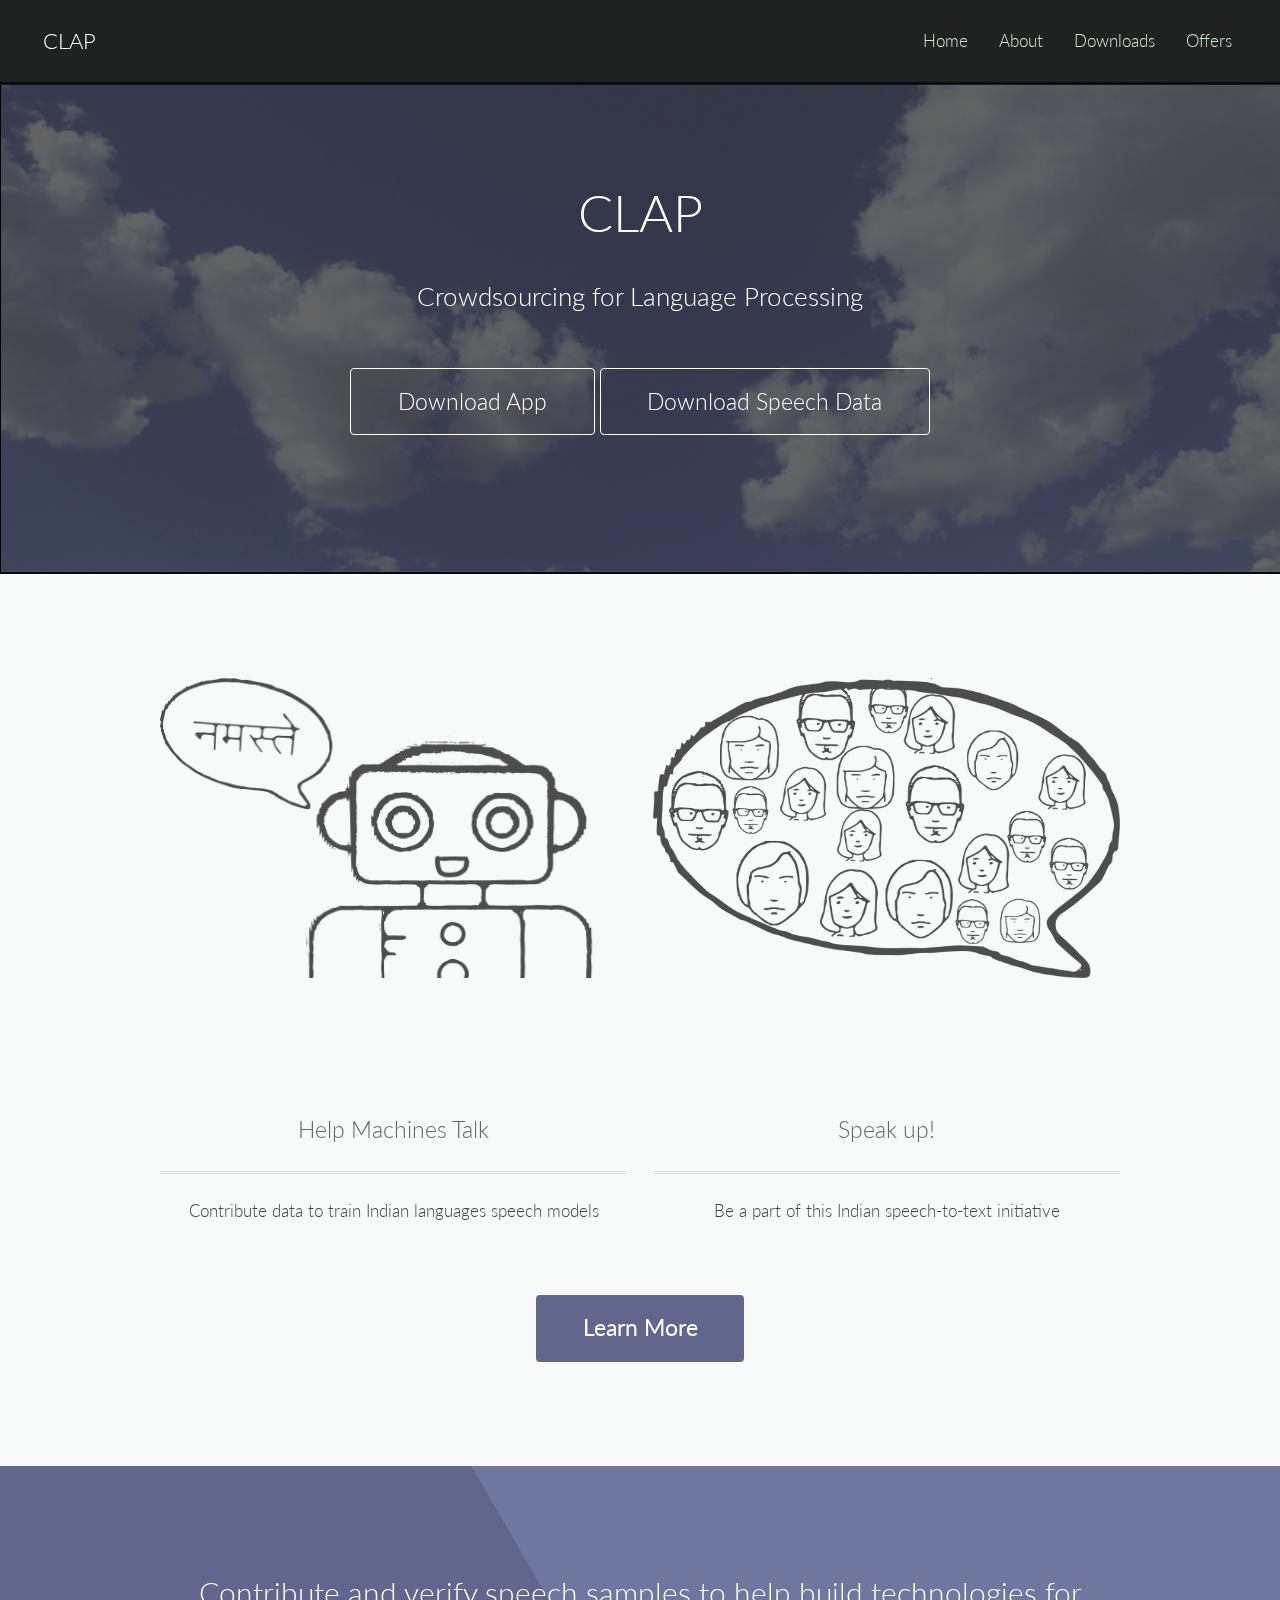
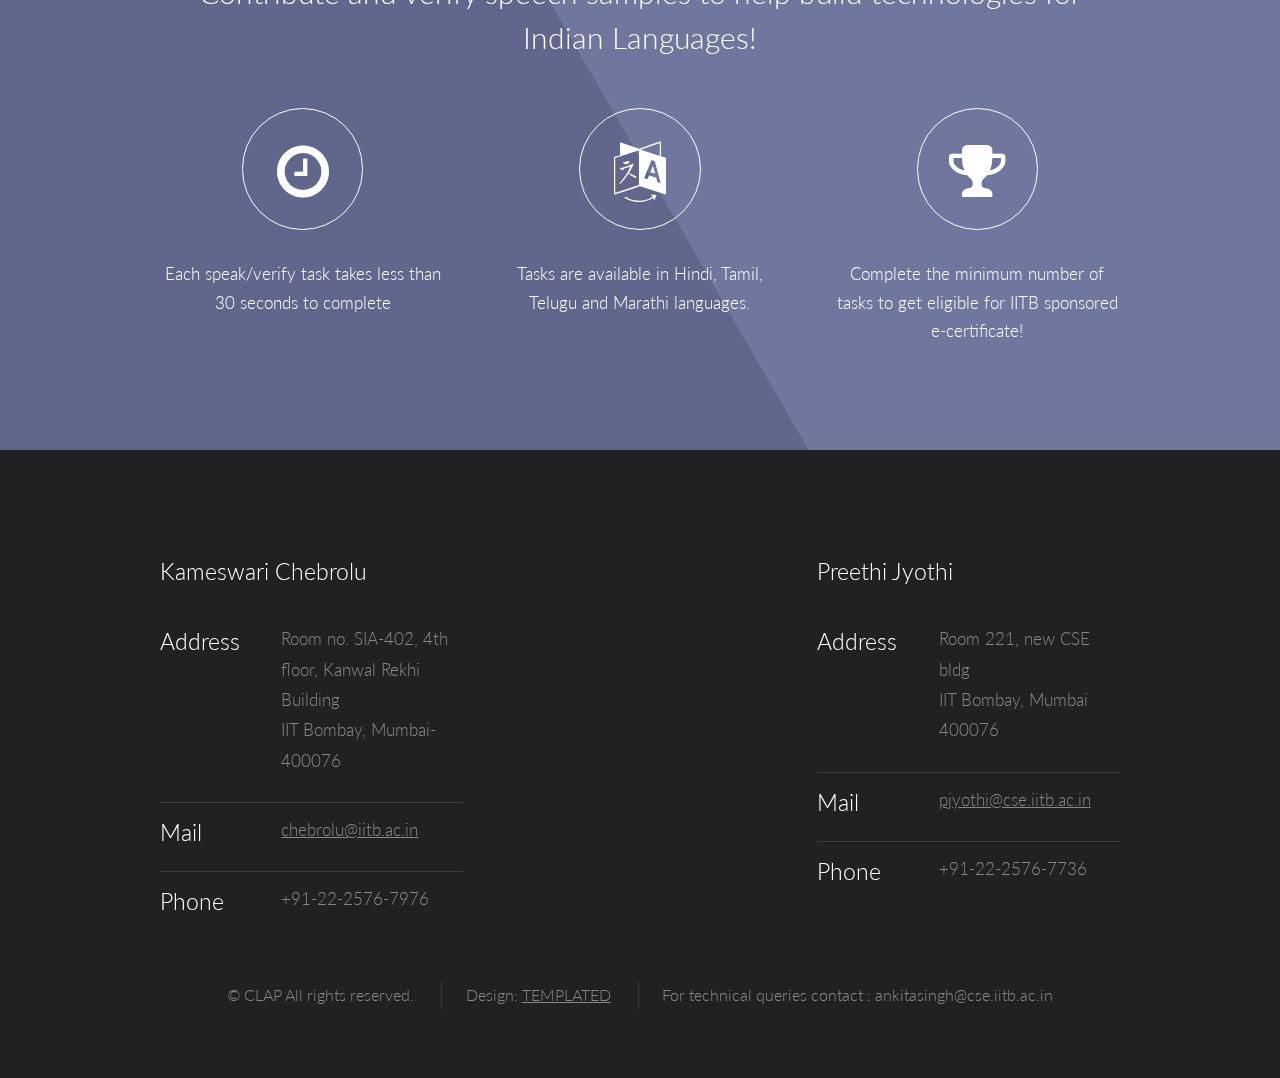
<file: CLAP-web/index.html>
<!DOCTYPE html>
<!--
	Interphase by TEMPLATED
	templated.co @templatedco
	Released for free under the Creative Commons Attribution 3.0 license (templated.co/license)
-->
<html lang="en">
	<head>
		<meta charset="UTF-8">
		<title>CLAP </title>
		<meta http-equiv="content-type" content="text/html; charset=utf-8" />
		<meta name="description" content="" />
		<meta name="keywords" content="" />
		<!--[if lte IE 8]><script src="css/ie/html5shiv.js"></script><![endif]-->
		<script src="js/jquery.min.js"></script>
		<script src="js/skel.min.js"></script>
		<script src="js/skel-layers.min.js"></script>
		<script src="js/init.js"></script>
		<noscript>
			<link rel="stylesheet" href="css/skel.css" />
			<link rel="stylesheet" href="css/style.css" />
			<link rel="stylesheet" href="css/style-xlarge.css" />
		</noscript>
		<!--[if lte IE 8]><link rel="stylesheet" href="css/ie/v8.css" /><![endif]-->
	</head>
	<body >

		<!-- Header -->
			<header id="header">
				<h1><a href="index.html">CLAP</a></h1>
				<nav id="nav">  
					<ul>
						<li><a href="index.html">Home</a></li>
						<li><a href="about.html">About</a></li>
						<li><a href="downloads.html">Downloads</a></li>
						<li><a href="offers.html">Offers</a></li>
					</ul>
				</nav>
			</header>

		 <!-- Banner 
			<section id="banner">
				<h2>CLAP </h2>
				<p>Crowdsourcing for Language Processing</p>
				<ul class="actions">
					<li>
						<a href="https://play.google.com/store/apps/details?id=in.ac.iitb.cse.crowdsourcedspeech_to_text&hl=en_IN" class="button big">Download App</a>
						<a href="downloads.html" class="button big">Download Speech Data</a>
					</li>
				</ul>
			</section> -->
		<!--		<section id="banner1">
		<div class="container">
			<div class="title">
				<h2>CLAP</h2>
				<span class="byline">Crowdsourcing for Language Processing</span> </div>
				<ul class="actions">
					<li>
						<a href="https://play.google.com/store/apps/details?id=in.ac.iitb.cse.crowdsourcedspeech_to_text&hl=en_IN" class="button big">Download App</a>
						<a href="downloads.html" class="button big">Download Speech Data</a>
					</li>
			</ul>
		</div>
	</section> -->


				<!-- Main -->
		<section id="two" class="wrapper style3 align-center">
				<div class="container">
					<header>
				<h2>CLAP </h2>
				<p>Crowdsourcing for Language Processing</p>
				<ul class="actions">
					<li>
						<a href="https://play.google.com/store/apps/details?id=in.ac.iitb.cse.crowdsourcedspeech_to_text&hl=en_IN" class="button big">Download App</a>
						<a href="downloads.html" class="button big">Download Speech Data</a>
					</li>
				</ul>
					</header>
			</section> 
		<!-- One --> 
		


			<section id="two" class="wrapper style2 align-center">
				<div class="container">

					<div class="row">
						<section class="feature 6u 12u$(small)">
							<img class="image-1" src="images/robotc.png" alt="" />
							<h3 class="title"style="padding-top: 100px;">Help Machines Talk</h3>
							<p>Contribute data to train Indian languages speech models</p>
						</section>
						<section class="feature 6u$ 12u$(small)">
							<img class="image-1" src="images/speak.png" alt="" />
							<h3 class="title" style="padding-top: 100px;">Speak up!</h3>
							<p>Be a part of this Indian speech-to-text initiative</p>
						</section>
						
					</div>
					<footer>
						<ul class="actions">
							<li>
								<a href="about.html" class="button special big">Learn More</a>
							</li>
						</ul>
					</footer>
				</div>
			</section>

					<!-- Two -->
			<section id="one" class="wrapper style1 align-center">
				<div class="container">
					<header>
						<h2>Contribute and verify speech samples to help build technologies for Indian Languages!</h2>
						<p></p>
					</header>
					<div class="row 200%">
						<section class="4u 12u$(small)">
							<i class="icon big rounded fa-clock-o"></i>
							<p>Each speak/verify task takes less than 30 seconds to complete</p>
						</section>
						<section class="4u 12u$(small)">
							<i class="icon big rounded fa-language"></i>
							<p>Tasks are available in Hindi, Tamil, Telugu and Marathi languages. </p>
						</section>
						<section class="4u$ 12u$(small)">
							<i class="icon big rounded fa-trophy"></i>
							<p>Complete the minimum number of tasks to get eligible for IITB sponsored e-certificate!</p>
						</section>
					</div>
				</div>
			</section>
		<!-- Footer -->
			<footer id="footer">
				<div class="container">
					<div class="row">
						<section class="4u 6u(medium) 12u$(small)">
							<h3>Kameswari Chebrolu</h3>
							<ul class="tabular">
								<li>
									<h3>Address</h3>
									Room no. SIA-402, 4th floor, Kanwal Rekhi Building<br>
									IIT Bombay, Mumbai-400076
								</li>
								<li>
									<h3>Mail</h3>
									<a href="#"> chebrolu@iitb.ac.in</a>
								</li>
								<li>
									<h3>Phone</h3>
									+91-22-2576-7976
								</li>
							</ul>
						</section>
						<section class="4u 6u$(medium) 12u$(small)">
							<h3></h3>
							<p></p>
							<ul class="alt">
							
							</ul>
						</section>
						<section class="4u$ 12u$(medium) 12u$(small)">
							<h3>Preethi Jyothi</h3>
							<ul class="tabular">
								<li>
									<h3>Address</h3>
									Room 221, new CSE bldg <br>
									IIT Bombay, Mumbai 400076
								</li>
								<li>
									<h3>Mail</h3>
									<a href="#">pjyothi@cse.iitb.ac.in</a>
								</li>
								<li>
									<h3>Phone</h3>
									+91-22-2576-7736
								</li>
							</ul>
						</section>
					</div>
					<ul class="copyright">
						<li>&copy; CLAP All rights reserved.</li>
						<li>Design: <a href="http://templated.co">TEMPLATED</a></li>
						<li>For technical queries contact : ankitasingh@cse.iitb.ac.in</li>
					</ul>
				</div>
			</footer>

	</body>
</html>
</file>
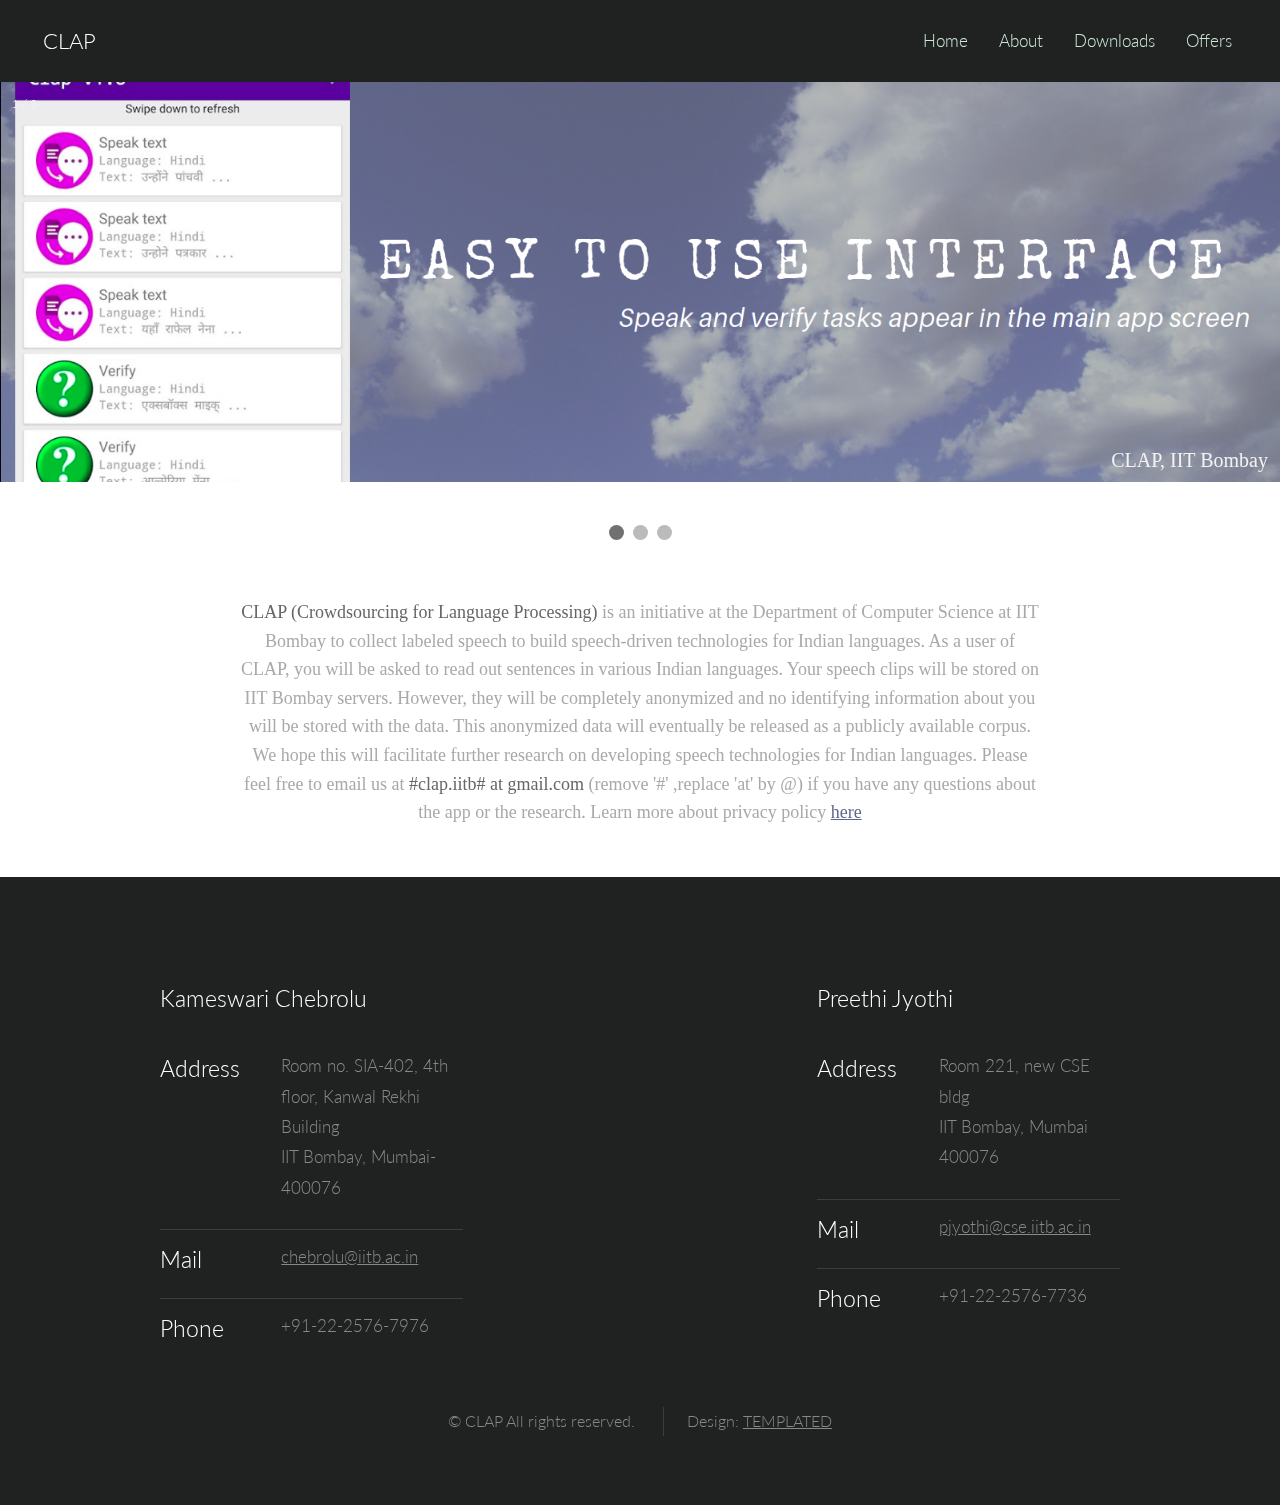
<file: CLAP-web/about.html>
<!DOCTYPE html>
<!--
	Interphase by TEMPLATED
	templated.co @templatedco
	Released for free under the Creative Commons Attribution 3.0 license (templated.co/license)
-->
<html lang="en">
	<head>
		<meta charset="UTF-8">
		<title>About</title>
		<meta http-equiv="content-type" content="text/html; charset=utf-8" />
		<meta name="description" content="" />
		<meta name="keywords" content="" />
		<!--[if lte IE 8]><script src="css/ie/html5shiv.js"></script><![endif]-->
		<script src="js/jquery.min.js"></script>
		<script src="js/skel.min.js"></script>
		<script src="js/skel-layers.min.js"></script>
		<script src="js/init.js"></script>
		<script src="js/image_slider.js"></script>
		<noscript>
			<link rel="stylesheet" href="css/skel.css" />
			<link rel="stylesheet" href="css/style.css" />
			<link rel="stylesheet" href="css/style-xlarge.css" />
		</noscript>
		<!--[if lte IE 8]><link rel="stylesheet" href="css/ie/v8.css" /><![endif]-->
	</head>
	<body>

		<!-- Header -->
			<header id="header">
				<h1><a href="index.html">CLAP</a></h1>
				<nav id="nav">
					<ul>
						<li><a href="index.html">Home</a></li>
						<li><a href="about.html">About</a></li>
						<li><a href="downloads.html">Downloads</a></li>
						<li><a href="offers.html">Offers</a></li>
					</ul> 
				</nav>
			</header>
		
		<!-- Main -->

	<!--		<section id="one" class="wrapper style2 align-center">
				<div class="container" >

					<div class="row" >
					<div class="column">
    				<img class="image-2" src="images/img1.jpeg" alt="Snow" >
					<h3 class="title"style="padding-top: 100px;">Help Machines Talk</h3>
  					</div>
  					<div class="column">
    				<img class="image-2" src="images/img2.jpeg" alt="Forest" >
					<h3 class="title"style="padding-top: 100px;">Help Machines Talk</h3>
 					 </div>
  					<div class="column">
    				<img class="image-2" src="images/img3.jpeg" alt="Mountains">
					<h3 class="title"style="padding-top: 100px;">Help Machines Talk</h3>
  					</div>
						</div>
						</div>
						</section>  -->
			<section id="two" class=" align-center">
			<div class="slideshow-container">

				<div class="mySlides fade">
				<div class="numbertext">1 / 3</div>
				<img class="image-2" src="images/banner3.png" style="width:100%">
				<div class="text">CLAP, IIT Bombay</div>
				</div>

				<div class="mySlides fade">
				<div class="numbertext">2 / 3</div>
				<img class="image-2" src="images/banner2.png" style="width:100%">
				<div class="text">CLAP, IIT Bombay</div>
				</div>

				<div class="mySlides fade">
				<div class="numbertext">3 / 3</div>
				<img class="image-2" src="images/banner1.png" style="width:100%">
				<div class="text">CLAP, IIT Bombay</div>
				</div>

				</div>
				<br>

				<div style="text-align:center">
				<span class="dot"></span> 
				<span class="dot"></span> 
				<span class="dot"></span> 
				</div>
				</section>
				<script src="js/image_slider.js"></script>
		

		
			<section id="two" class=" align-center">
				<div class="container">


				<!--	<a href="#" class="image wrapper "><img src="images/logo.png" alt="" /></a>-->
					<p class="about" >  <b>CLAP (Crowdsourcing for Language Processing)</b> is an initiative at the Department of Computer Science at IIT Bombay to collect labeled speech to build speech-driven technologies for Indian languages.
As a user of CLAP, you will be asked to read out sentences in various Indian languages. Your speech clips will be stored on IIT Bombay servers. However, they will be completely anonymized and no identifying information about you will be stored with the data. This anonymized data will eventually be released as a publicly available corpus. We hope this will facilitate further research on developing speech technologies for Indian languages.
Please feel free to email us at <b> #clap.iitb# at gmail.com </b>(remove '#' ,replace 'at' by @) if you have any questions about the app or the research. Learn more about privacy policy <a href="privacypolicy.html">here</a></p>
					
				</div>
			</section>

		<!-- Footer -->
		<!-- Footer -->
			<footer id="footer">
				<div class="container">
					<div class="row">
						<section class="4u 6u(medium) 12u$(small)">
							<h3>Kameswari Chebrolu</h3>
							<ul class="tabular">
								<li>
									<h3>Address</h3>
									Room no. SIA-402, 4th floor, Kanwal Rekhi Building<br>
									IIT Bombay, Mumbai-400076
								</li>
								<li>
									<h3>Mail</h3>
									<a href="#"> chebrolu@iitb.ac.in</a>
								</li>
								<li>
									<h3>Phone</h3>
									+91-22-2576-7976
								</li>
							</ul>
						</section>
						<section class="4u 6u$(medium) 12u$(small)">
							<h3></h3>
							<p></p>
							<ul class="alt">
							
							</ul>
						</section>
						<section class="4u$ 12u$(medium) 12u$(small)">
							<h3>Preethi Jyothi</h3>
							<ul class="tabular">
								<li>
									<h3>Address</h3>
									Room 221, new CSE bldg <br>
									IIT Bombay, Mumbai 400076
								</li>
								<li>
									<h3>Mail</h3>
									<a href="#">pjyothi@cse.iitb.ac.in</a>
								</li>
								<li>
									<h3>Phone</h3>
									+91-22-2576-7736
								</li>
							</ul>
						</section>
					</div>
					<ul class="copyright">
						<li>&copy; CLAP All rights reserved.</li>
						<li>Design: <a href="http://templated.co">TEMPLATED</a></li>
					</ul>
				</div>
			</footer>

	</body>
</html>
</file>
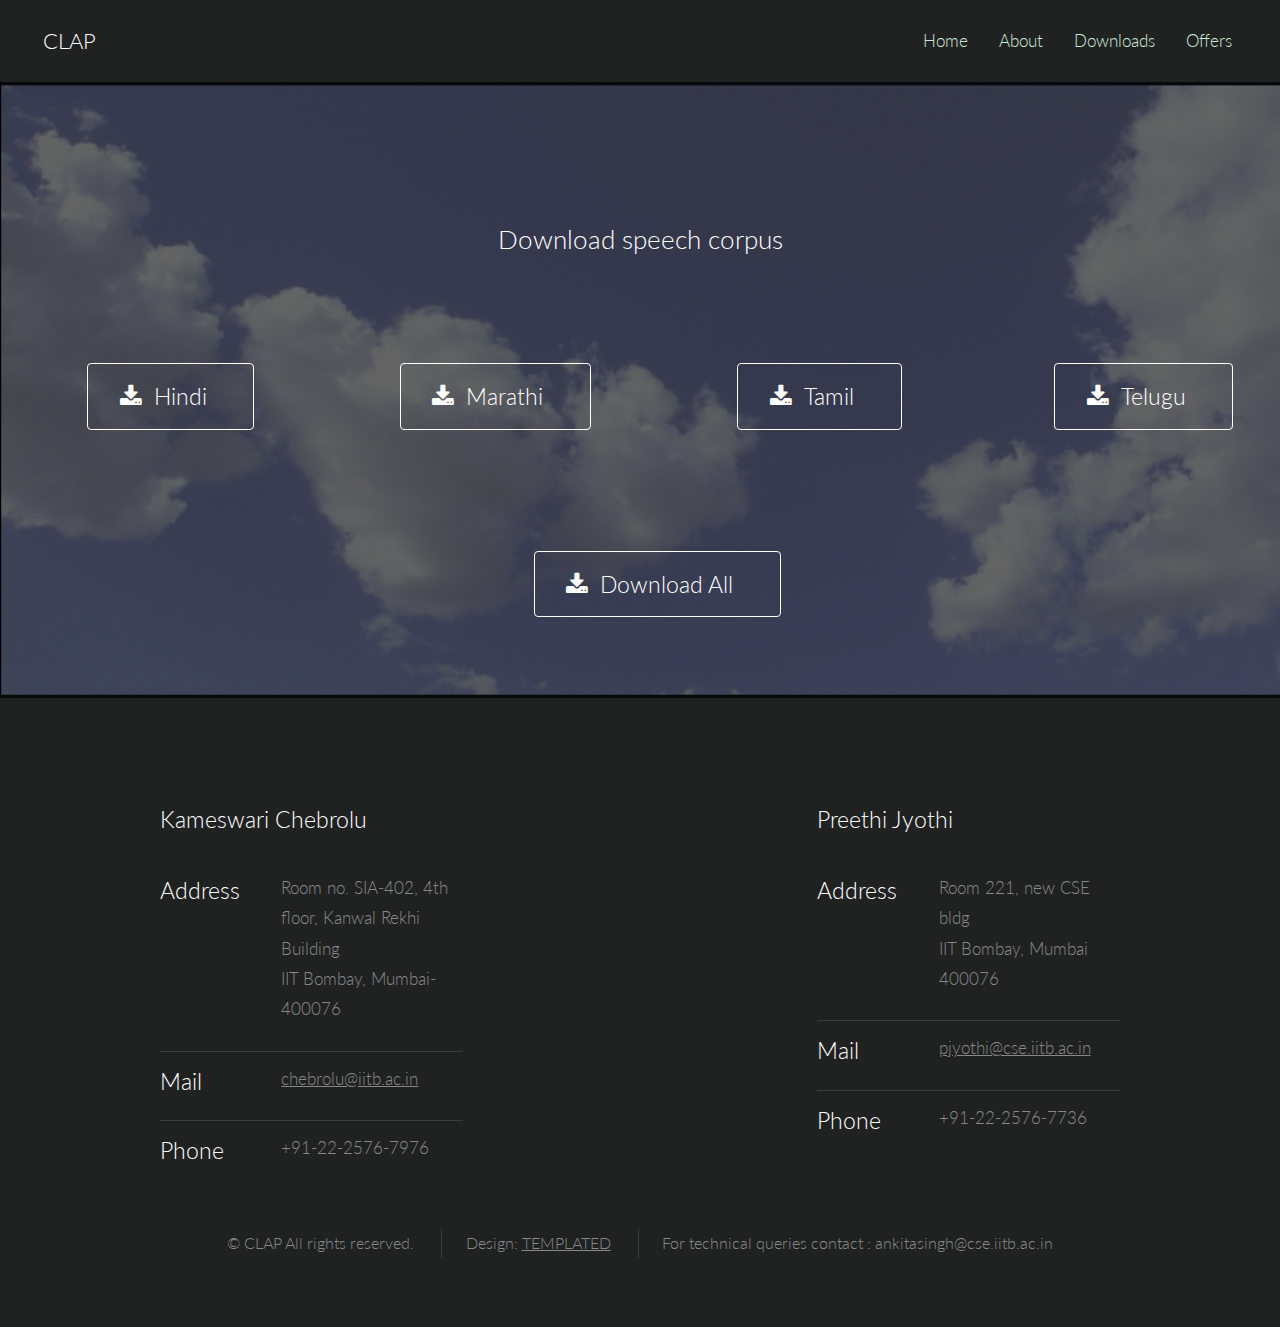
<file: CLAP-web/download_link.html>
<!DOCTYPE html>
<!--
	Interphase by TEMPLATED
	templated.co @templatedco
	Released for free under the Creative Commons Attribution 3.0 license (templated.co/license)
-->
<html lang="en">
	<head>
		<meta charset="UTF-8">
		<title>Downloads</title>
		<meta http-equiv="content-type" content="text/html; charset=utf-8" />
		<meta name="description" content="" />
		<meta name="keywords" content="" />
		<!--[if lte IE 8]><script src="css/ie/html5shiv.js"></script><![endif]-->
		<script src="js/jquery.min.js"></script>
		<script src="js/skel.min.js"></script>
		<script src="js/skel-layers.min.js"></script>
		<script src="js/init.js"></script>
		<script src="js/dropdown.js"></script>
		<noscript>
			<link rel="stylesheet" href="css/skel.css" />
			<link rel="stylesheet" href="css/style.css" />
			<link rel="stylesheet" href="css/style-xlarge.css" />
			<link rel="stylesheet" type="text/css" href="//fonts.googleapis.com/css?family=Special+Elite" />
		</noscript>
		<!--[if lte IE 8]><link rel="stylesheet" href="css/ie/v8.css" /><![endif]-->
	</head>
	<body>


				<header id="header">
				<h1><a href="index.html">CLAP</a></h1>
				<nav id="nav">
					<ul>
						<li><a href="index.html">Home</a></li>
						<li><a href="about.html">About</a></li>
						<li><a href="downloads.html">Downloads</a></li>
						<li><a href="offers.html">Offers</a></li>
					</ul>
				</nav>
			</header>
        

		<section id="one" class="wrapper style3 align-center">

				<section>
					<p>Download speech corpus</p>
					<br></br>
							<ul class="actions fit">
								<li><a href="#" class="button big icon fa-download">Hindi</a></li>
								<li><a href="#" class="button big icon fa-download">Marathi</a></li>
								<li><a href="#" class="button big icon fa-download">Tamil</a></li>
								<li><a href="#" class="button big icon fa-download">Telugu</a></li>
							</ul>
							<br></br>
							<ul class="actions fit">
								<li><a href="#" class="button big icon fa-download">Download All</a></li>
								
							</ul>
						</section>
						</section>
		
		<!-- Footer -->
			<footer id="footer">
				<div class="container">
					<div class="row">
						<section class="4u 6u(medium) 12u$(small)">
							<h3>Kameswari Chebrolu</h3>
							<ul class="tabular">
								<li>
									<h3>Address</h3>
									Room no. SIA-402, 4th floor, Kanwal Rekhi Building<br>
									IIT Bombay, Mumbai-400076
								</li>
								<li>
									<h3>Mail</h3>
									<a href="#"> chebrolu@iitb.ac.in</a>
								</li>
								<li>
									<h3>Phone</h3>
									+91-22-2576-7976
								</li>
							</ul>
						</section>
						<section class="4u 6u$(medium) 12u$(small)">
							<h3></h3>
							<p></p>
							<ul class="alt">
							
							</ul>
						</section>
						<section class="4u$ 12u$(medium) 12u$(small)">
							<h3>Preethi Jyothi</h3>
							<ul class="tabular">
								<li>
									<h3>Address</h3>
									Room 221, new CSE bldg <br>
									IIT Bombay, Mumbai 400076
								</li>
								<li>
									<h3>Mail</h3>
									<a href="#">pjyothi@cse.iitb.ac.in</a>
								</li>
								<li>
									<h3>Phone</h3>
									+91-22-2576-7736
								</li>
							</ul>
						</section>
					</div>
					<ul class="copyright">
						<li>&copy; CLAP All rights reserved.</li>
						<li>Design: <a href="http://templated.co">TEMPLATED</a></li>
						<li>For technical queries contact : ankitasingh@cse.iitb.ac.in</li>
					</ul>
				</div>
			</footer>						
	</body>
</html>
</file>
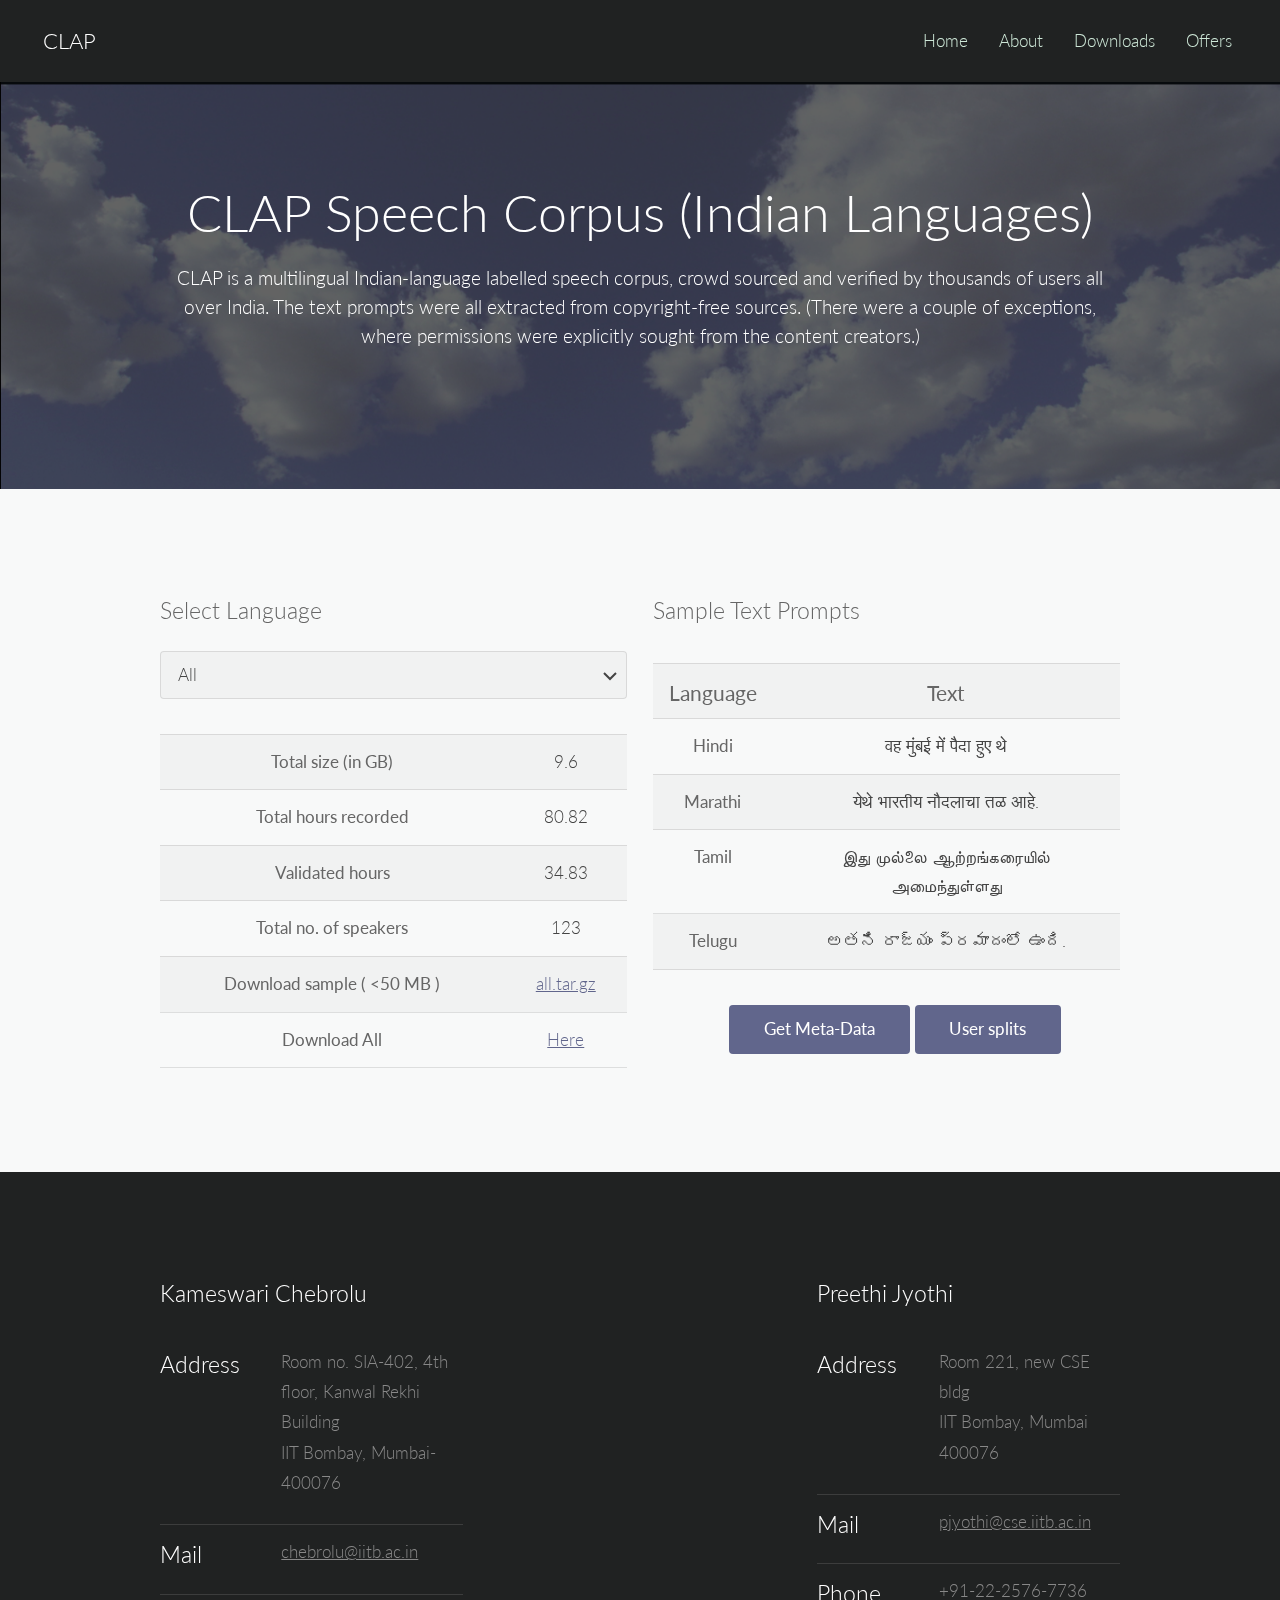
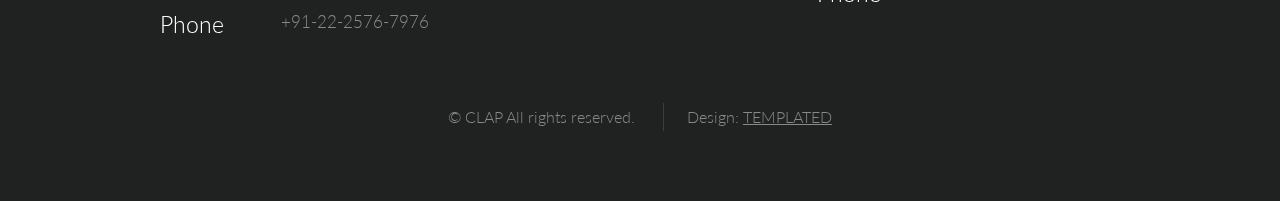
<file: CLAP-web/downloads.html>
<!DOCTYPE html>
<!--
	Interphase by TEMPLATED
	templated.co @templatedco
	Released for free under the Creative Commons Attribution 3.0 license (templated.co/license)
-->
<html lang="en">
	<head>
		<meta charset="UTF-8">
		<title>Downloads</title>
		<meta http-equiv="content-type" content="text/html; charset=utf-8" />
		<meta name="description" content="" />
		<meta name="keywords" content="" />
		<!--[if lte IE 8]><script src="css/ie/html5shiv.js"></script><![endif]-->
		<script src="js/jquery.min.js"></script>
		<script src="js/skel.min.js"></script>
		<script src="js/skel-layers.min.js"></script>
		<script src="js/init.js"></script>
		<script src="js/dropdown.js"></script>
		<noscript>
			<link rel="stylesheet" href="css/skel.css" />
			<link rel="stylesheet" href="css/style.css" />
			<link rel="stylesheet" href="css/style-xlarge.css" />
			<link rel="stylesheet" type="text/css" href="//fonts.googleapis.com/css?family=Special+Elite" />
		</noscript>
		<!--[if lte IE 8]><link rel="stylesheet" href="css/ie/v8.css" /><![endif]-->
	</head>
	<body>

		<!-- Header -->
			<header id="header">
				<h1><a href="index.html">CLAP</a></h1>
				<nav id="nav">
					<ul>
						<li><a href="index.html">Home</a></li>
						<li><a href="about.html">About</a></li>
						<li><a href="downloads.html">Downloads</a></li>
						<li><a href="offers.html">Offers</a></li>
					</ul>
				</nav>
			</header>

		<!-- Main 
		<section id="two" class="wrapper style1 align-center">
				<div class="container">
					<header>
						<h2>CLAP Speech Corpus (Indian Languages)</h2>
						<h2>Available Languages : Hindi, Marathi, Tamil ,Telugu</h2>
					</header>
			</section> -->

		<section id="two" class="wrapper style3 align-center">
				<div class="container">
				<header>
				<h2 >CLAP Speech Corpus (Indian Languages)</h2>
				<h3>CLAP is a multilingual Indian-language labelled speech corpus, crowd sourced and verified by thousands of users all over India. The text prompts were all extracted from copyright-free sources. (There were a couple of exceptions, where permissions were explicitly sought from the content creators.)</h3>
				
					</header>
			</section> 

		<section id="one" class="wrapper style2 align-center">

				<div class="container">
							
							<div class="row">
							<!--	<div class="6u 12u(small)">

									<h3 align="left">Overall Statistics</h3>
									<ul>
										<a href="User_statictics.html" class="button">User data </a>
										<a href="Overall_data.html" class="button">Language data</a>
									</ul>

									<h3 align="left">MetaData</h3>
									<div style="height:300px;border:1px solid #ccc;overflow:auto;">
									<h3 align="left">user_demographics.csv</h3>
									<table>
									<tbody>
										<tr>											
											<td><b>user-id</b></td>
											<td>Anonymous user id of contributor</td>
											
										</tr>
										<tr>
											
											<td><b>Age</b></td>
											<td>Self declared age</td>
										</tr>
										<tr>
											<td><b>Gender</b></td>
											<td>Self declared gender</td>
										</tr>
										<tr>											
											<td><b>prefLanguage</b></td>
											<td>Preferred set of languages given by user</td>											
										</tr>
										<tr>
											
											<td><b>fluentLanguage</b></td>
											<td>Set of languages user claims to be fluent in</td>
										</tr>
									</table>
									<h3 align="left">(language).csv</h1>
									<table>
									<tbody>
										<tr>											
											<td><b>user-id</b></td>
											<td>Anonymous user id of contributor</td>
											
										</tr>
										<tr>
											
											<td><b>CommentMsg</b></td>
											<td>Comment(s) given by user for the corresponding text</td>
										</tr>
										<tr>
											<td><b>AIF</b></td>
											<td>Feedback : Audio is fine</td>
										</tr>
										<tr>											
											<td><b>TAADNM</b></td>
											<td>Feedback : Text and audio do not match</td>											
										</tr>
										<tr>
											
											<td><b>SVIU</b></td>
											<td>Feedback : Speaker's voice is unclear</td>
										</tr>
											<tr>
											
											<td><b>BIN</b></td>
											<td>Feedback :Background is noisy</td>
										</tr>
											<tr>											
											<td><b>ICA</b></td>
											<td>Feedback : Incomplete audio</td>
										</tr>
											<tr>
											
											<td><b>IA</b></td>
											<td>Feedback : Inaudible</td>
										</tr>
											<tr>
											
											<td><b>VIROA</b></td>
											<td>Feedback : Voice is Robotic/Artificial</td>
										</tr>
									</table>
									<h3>Sound files</h3>
									Contains all the sound files with nomenclature as given in AudioFileName 
									</div> 

								</div> -->
								<div class="6u 12u(small)" >

								<!--Size dropdown menu-->
								
								<h3 align="left">Select Language </h3>
								<select id="language_select">
								<option value="option0"><b>All</b></option>
								<option value="option1"><b>Hindi</b></option>
								<option value="option2"><b>Marathi</b></option>
								<option value="option3"><b>Tamil</b></option>
								<option value="option4"><b>Telugu</b></option>
								</select>
								
								<svg aria-hidden="true" class="stUf5b MSBt4d" style = "float:right ; margin-top:-35px ; margin-right:5px" fill="currentColor" focusable="false" width="24px" height="24px" viewBox="0 0 24 24" xmlns="https://www.w3.org/2000/svg"><polygon points="12,16.41 5.29,9.71 6.71,8.29 12,13.59 17.29,8.29 18.71,9.71"></polygon></svg>

								
								<p></p>
							
								<div id="option0" class="size_chart">
								<table>

									<tbody>
										<tr>											
											<td><b>Total size (in GB)</b></td>
											<td>9.6</td>
											
										</tr>
										<tr>
											
											<td><b>Total hours recorded</b></td>
											<td>80.82</td>
										</tr>
										<tr>
											
											<td><b> Validated hours</b></td>
											<td>34.83</td>
										</tr>
										<tr>
											
											<td><b>Total no. of speakers</b></td>
											<td>123</td>
										</tr>
										<tr>
											
											<td><b>Download sample ( <50 MB ) </b></td>
											<td align="center">
											<a href="Downloads/Samples/all.tar.gz"  download>all.tar.gz</a></td>
										</tr>
										<tr>
											
											<td> <b>Download All </b></td>
											<td align="center">
											<a href="form.html" >Here</a></td>
										</tr>
									</tbody>
								</table>
							</div>
								<div id="option1" class="size_chart">
								<table>

									<tbody>
										<tr>											
											<td><b>Total size (in GB)</b></td>
											<td>4.4</td>
											
										</tr>
										<tr>
											
											<td><b>Total hours recorded</b></td>
											<td>23.82</td>
										</tr>
										<tr>
											
											<td><b> Validated hours</b></td>
											<td>12.83</td>
										</tr>
										<tr>
											
											<td><b>Total no. of speakers</b></td>
											<td>63</td>
										</tr>
										<tr>	
											
											<td><b>Download sample ( <50 MB ) </b></td>
											<td align="center">
											<a href="Downloads/Samples/Hindi.tar.gz"  download>hin.tar.gz</a></td>
										</tr>
										<tr>
											<td> <b>Download All </b></td>
											<td align="center">
											<a href="form.html" >Here</a></td>
										</tr>
									</tbody>
								</table>
							</div>
							<div id="option2" class="size_chart">
								<table>

									<tbody>
										<tr>											
											<td><b>Total size (in GB)</b></td>
											<td>2.3</td>
											
										</tr>
										<tr>
											
											<td><b>Total hours recorded</b></td>
											<td>11.69</td>
										</tr>
										<tr>
											
											<td><b> Validated hours</b></td>
											<td>5.75</td>
										</tr>
										<tr>
											
											<td><b>Total no. of speakers</b></td>
											<td>42</td>
										</tr>
										<tr>
											
											<td><b>Download sample ( <50 MB ) </b></td>
											<td align="center">
											<a href="Downloads/Samples/Marathi.tar.gz"  download>mar.tar.gz</a></td>
										</tr>
										<tr>
											<td> <b>Download All </b></td>
											<td align="center">
											<a href="form.html" >Here</a></td>
										</tr>
									</tbody>

								</table>
							</div>
							<div id="option3" class="size_chart">
								<table>

									<tbody>
										<tr>											
											<td><b>Total size (in GB)</b></td>
											<td>1.9</td>
											
										</tr>
										<tr>
											
											<td><b>Total hours recorded</b></td>
											<td>9.54</td>
										</tr>
										<tr>
											
											<td><b> Validated hours</b></td>
											<td>4.61</td>
										</tr>
										<tr>
											
											<td><b>Total no. of speakers</b></td>
											<td>33</td>
										</tr>
										<tr>
											<td><b>Download sample ( <50 MB ) </b></td>
										    <td align="center">
											<a href="Downloads/Samples/Tamil.tar.gz"  download>tam.tar.gz</a></td>
										</tr>
										<tr>
											<td> <b>Download All </b></td>
											<td align="center">
											<a href="form.html" >Here</a></td>
										</tr>
									</tbody>

								</table>
							</div>

							<div id="option4" class="size_chart">
								<table>

									<tbody>
										<tr>											
											<td><b>Total size (in GB)</b></td>
											<td>0.9</td>
											
										</tr>
										<tr>
											
											<td><b>Total hours recorded</b></td>
											<td>4.86</td>
										</tr>
										<tr>
											
											<td><b> Validated hours</b></td>
											<td>2.22</td>
										</tr>
										<tr>
											
											<td><b>Total no. of speakers</b></td>
											<td>47</td>
										</tr>
										<tr>
											
											<td><b>Download sample ( <50 MB ) </b></td>
											<td align="center">
											<a href="Downloads/Samples/Telugu.tar.gz"  download>tel.tar.gz</a></td>
										</tr>
										<tr>
											<td> <b>Download All </b></td>
											<td align="center">
											<a href="form.html" >Here</a></td>
										</tr>
									</tfoot>
								</table>
							</div>


								</div>
							<div class="6u 12u(small)" >

								<!--Size dropdown menu-->
								
								<h3 align="left"> Sample Text Prompts  </h3>
									<table>

									<tbody>
										<tr>
    									<th>Language</th>
    									<th>Text</th>
 										 </tr>
										  <p></p>
										<tr>
														
											<td><b>Hindi</b></td>
											<td>वह मुंबई में पैदा हुए थे</td>
											
										</tr>
										<tr>
											
											<td><b>Marathi</b></td>
											<td>येथे भारतीय नौदलाचा तळ आहे.</td>
										</tr>
										<tr>
											
											<td><b>Tamil</b></td>
											<td>இது முல்லை ஆற்றங்கரையில் அமைந்துள்ளது</td>
										</tr>
										<tr>
											
											<td><b>Telugu</b></td>
											<td>అతని రాజ్యం ప్రమాదంలో ఉంది.</td>
										</tr>

									</tfoot>
								</table>
								<ul>
										<a href="Downloads/Samples/README.txt" class="button"> Get Meta-Data </a>
									<a href="User_statictics.html" class="button"> User splits </a>
									</ul>
								
								</div>
								

							</div>
							</div>

						
						</div>
			</section>
						
		<!-- Footer -->
		<!-- Footer -->
			<footer id="footer">
				<div class="container">
					<div class="row">
						<section class="4u 6u(medium) 12u$(small)">
							<h3>Kameswari Chebrolu</h3>
							<ul class="tabular">
								<li>
									<h3>Address</h3>
									Room no. SIA-402, 4th floor, Kanwal Rekhi Building<br>
									IIT Bombay, Mumbai-400076
								</li>
								<li>
									<h3>Mail</h3>
									<a href="#"> chebrolu@iitb.ac.in</a>
								</li>
								<li>
									<h3>Phone</h3>
									+91-22-2576-7976
								</li>
							</ul>
						</section>
						<section class="4u 6u$(medium) 12u$(small)">
							<h3></h3>
							<p></p>
							<ul class="alt">
							
							</ul>
						</section>
						<section class="4u$ 12u$(medium) 12u$(small)">
							<h3>Preethi Jyothi</h3>
							<ul class="tabular">
								<li>
									<h3>Address</h3>
									Room 221, new CSE bldg <br>
									IIT Bombay, Mumbai 400076
								</li>
								<li>
									<h3>Mail</h3>
									<a href="#">pjyothi@cse.iitb.ac.in</a>
								</li>
								<li>
									<h3>Phone</h3>
									+91-22-2576-7736
								</li>
							</ul>
						</section>
					</div>
					<ul class="copyright">
						<li>&copy; CLAP All rights reserved.</li>
						<li>Design: <a href="http://templated.co">TEMPLATED</a></li>
					</ul>
				</div>
			</footer>

	</body>
</html>
</file>
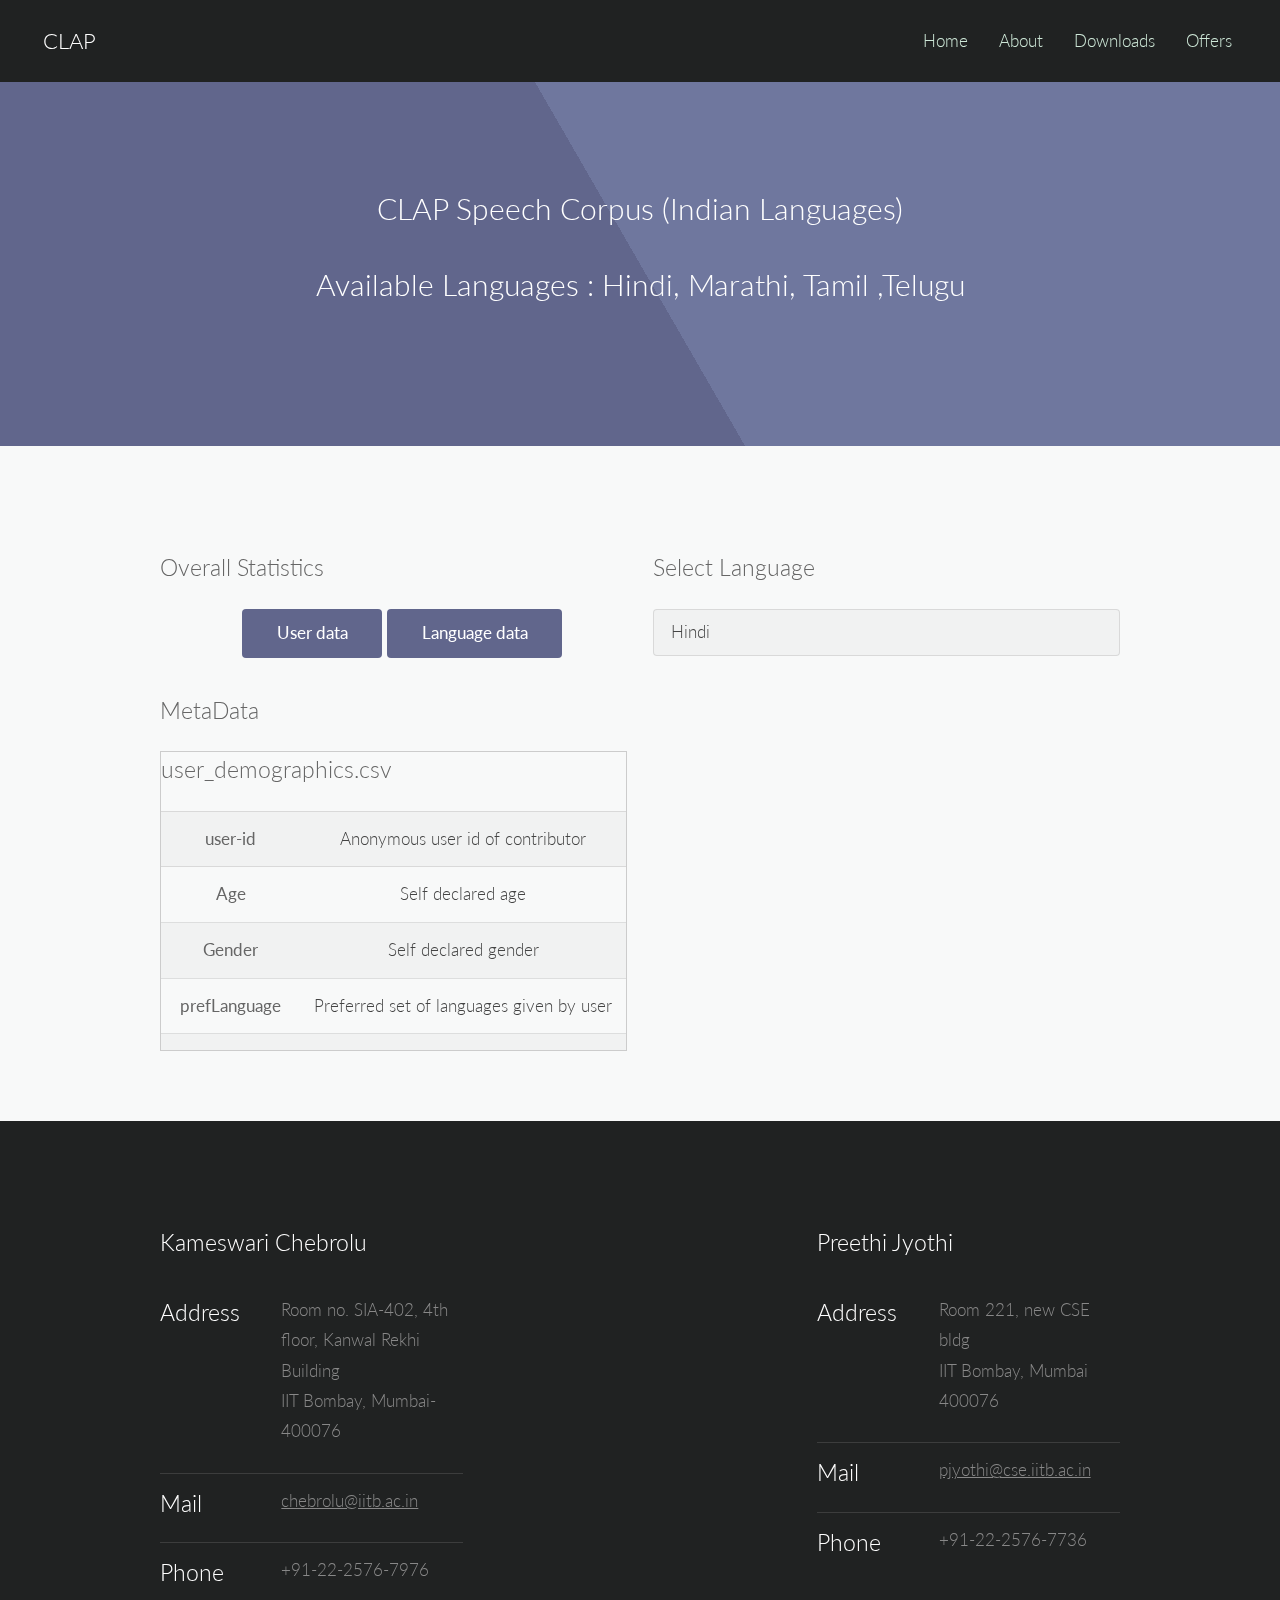
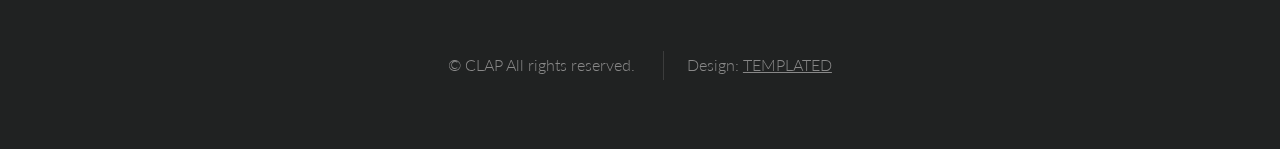
<file: CLAP-web/downloads_private.html>
<!DOCTYPE html>
<!--
	Interphase by TEMPLATED
	templated.co @templatedco
	Released for free under the Creative Commons Attribution 3.0 license (templated.co/license)
-->
<html lang="en">
	<head>
		<meta charset="UTF-8">
		<title>Downloads</title>
		<meta http-equiv="content-type" content="text/html; charset=utf-8" />
		<meta name="description" content="" />
		<meta name="keywords" content="" />
		<!--[if lte IE 8]><script src="css/ie/html5shiv.js"></script><![endif]-->
		<script src="js/jquery.min.js"></script>
		<script src="js/skel.min.js"></script>
		<script src="js/skel-layers.min.js"></script>
		<script src="js/init.js"></script>
		<script src="js/dropdown.js"></script>
		<noscript>
			<link rel="stylesheet" href="css/skel.css" />
			<link rel="stylesheet" href="css/style.css" />
			<link rel="stylesheet" href="css/style-xlarge.css" />
		</noscript>
		<!--[if lte IE 8]><link rel="stylesheet" href="css/ie/v8.css" /><![endif]-->
	</head>
	<body>

		<!-- Header -->
			<header id="header">
				<h1><a href="index.html">CLAP</a></h1>
				<nav id="nav">
					<ul>
						<li><a href="index.html">Home</a></li>
						<li><a href="about.html">About</a></li>
						<li><a href="downloads.html">Downloads</a></li>
						<li><a href="offers.html">Offers</a></li>
					</ul>
				</nav>
			</header>

		<!-- Main -->
		<section id="two" class="wrapper style1 align-center">
				<div class="container">
					<header>
						<h2>CLAP Speech Corpus (Indian Languages)</h2>
						<h2>Available Languages : Hindi, Marathi, Tamil ,Telugu</h2>
					</header>
			</section>

		<section id="one" class="wrapper style2 align-center">

				<div class="container">
							
							<div class="row">
								<div class="6u 12u(small)">

									<h3 align="left">Overall Statistics</h3>
									<ul>
										<a href="User_statictics.html" class="button">User data </a>
										<a href="Overall_data.html" class="button">Language data</a>
									</ul>

									<h3 align="left">MetaData</h3>
									<div style="height:300px;border:1px solid #ccc;overflow:auto;">
									<h3 align="left">user_demographics.csv</h3>
									<table>
									<tbody>
										<tr>											
											<td><b>user-id</b></td>
											<td>Anonymous user id of contributor</td>
											
										</tr>
										<tr>
											
											<td><b>Age</b></td>
											<td>Self declared age</td>
										</tr>
										<tr>
											<td><b>Gender</b></td>
											<td>Self declared gender</td>
										</tr>
										<tr>											
											<td><b>prefLanguage</b></td>
											<td>Preferred set of languages given by user</td>											
										</tr>
										<tr>
											
											<td><b>fluentLanguage</b></td>
											<td>Set of languages user claims to be fluent in</td>
										</tr>
									</table>
									<h3 align="left">(language).csv</h1>
									<table>
									<tbody>
										<tr>											
											<td><b>user-id</b></td>
											<td>Anonymous user id of contributor</td>
											
										</tr>
										<tr>
											
											<td><b>CommentMsg</b></td>
											<td>Comment(s) given by user for the corresponding text</td>
										</tr>
										<tr>
											<td><b>AIF</b></td>
											<td>Feedback : Audio is fine</td>
										</tr>
										<tr>											
											<td><b>TAADNM</b></td>
											<td>Feedback : Text and audio do not match</td>											
										</tr>
										<tr>
											
											<td><b>SVIU</b></td>
											<td>Feedback : Speaker's voice is unclear</td>
										</tr>
											<tr>
											
											<td><b>BIN</b></td>
											<td>Feedback :Background is noisy</td>
										</tr>
											<tr>											
											<td><b>ICA</b></td>
											<td>Feedback : Incomplete audio</td>
										</tr>
											<tr>
											
											<td><b>IA</b></td>
											<td>Feedback : Inaudible</td>
										</tr>
											<tr>
											
											<td><b>VIROA</b></td>
											<td>Feedback : Voice is Robotic/Artificial</td>
										</tr>
									</table>
									<h3>Sound files</h3>
									Contains all the sound files with nomenclature as given in AudioFileName 
									</div>

								</div>
								<div class="6u 12u(small)">

								<!--Size dropdown menu-->
								
								<h3 align="left">Select Language </h3>
								<select id="language_select">
								<option value="option1"><b>Hindi</b></option>
								<option value="option2"><b>Marathi</b></option>
								<option value="option3"><b>Tamil</b></option>
								<option value="option4"><b>Telugu</b></option>
								</select>
								<p></p>
								<div id="option1" class="size_chart">
								<table>

									<tbody>
										<tr>											
											<td><b>Total size (in GB)</b></td>
											<td>43.54</td>
											
										</tr>
										<tr>
											
											<td><b>Total hours recorded</b></td>
											<td>23.82</td>
										</tr>
										<tr>
											
											<td><b> Validated hours</b></td>
											<td>12.83</td>
										</tr>
										<tr>
											
											<td><b>Audio Format</b></td>
											<td>.wav</td>
										</tr>
										<tr>
											
											<td><b>Download sample ( <50 MB ) </b></td>
											<td align="center">
											<a href="Downloads/Samples/hindi.tar.gz"  download>hin.tar.gz</a></td>
										</tr>
										<tr>
											
											<td> <b>Download All </b></td>
											<td>link</td>
										</tr>
									</tbody>
								</table>
							</div>
							<div id="option2" class="size_chart">
								<table>

									<tbody>
										<tr>											
											<td><b>Total size (in GB)</b></td>
											<td>37.4</td>
											
										</tr>
										<tr>
											
											<td><b>Total hours recorded</b></td>
											<td>11.69</td>
										</tr>
										<tr>
											
											<td><b> Validated hours</b></td>
											<td>5.75</td>
										</tr>
										<tr>
											
											<td><b>Audio Format</b></td>
											<td>.wav</td>
										</tr>
										<tr>
											
											<td><b>Download sample ( <50 MB ) </b></td>
											<td align="center">
											<a href="Downloads/Samples/Marathi.tar.gz"  download>mar.tar.gz</a></td>
										</tr>
										<tr>
											
											<td> <b>Download All </b></td>
											<td>link</td>
										</tr>
									</tbody>

								</table>
							</div>
							<div id="option3" class="size_chart">
								<table>

									<tbody>
										<tr>											
											<td><b>Total size (in GB)</b></td>
											<td>28.3</td>
											
										</tr>
										<tr>
											
											<td><b>Total hours recorded</b></td>
											<td>4.86</td>
										</tr>
										<tr>
											
											<td><b> Validated hours</b></td>
											<td>2.22</td>
										</tr>
										<tr>
											
											<td><b>Audio Format</b></td>
											<td>.wav</td>
										</tr>
										<tr>
											<td><b>Download sample ( <50 MB ) </b></td>
										    <td align="center">
											<a href="Downloads/Samples/Tamil.tar.gz"  download>tam.tar.gz</a></td>
										</tr>
										<tr>
											
											<td> <b>Download All </b></td>
											<td>link</td>
										</tr>
									</tbody>

								</table>
							</div>

							<div id="option4" class="size_chart">
								<table>

									<tbody>
										<tr>											
											<td><b>Total size (in GB)</b></td>
											<td>12.4</td>
											
										</tr>
										<tr>
											
											<td><b>Total hours recorded</b></td>
											<td>9.54</td>
										</tr>
										<tr>
											
											<td><b> Validated hours</b></td>
											<td>4.61</td>
										</tr>
										<tr>
											
											<td><b>Audio Format</b></td>
											<td>.wav</td>
										</tr>
										<tr>
											
											<td><b>Download sample ( <50 MB ) </b></td>
											<td align="center">
											<a href="Downloads/Samples/Telugu.tar.gz"  download>tel.tar.gz</a></td>
										</tr>
										<tr>
											
											<td> <b>Download All </b></td>
											<td>link</td>
										</tr>
									</tfoot>
								</table>
							</div>


								</div>
							</div>

	
								</div>
							</div>
											</div>
			</section>
						
		<!-- Footer -->
		<!-- Footer -->
			<footer id="footer">
				<div class="container">
					<div class="row">
						<section class="4u 6u(medium) 12u$(small)">
							<h3>Kameswari Chebrolu</h3>
							<ul class="tabular">
								<li>
									<h3>Address</h3>
									Room no. SIA-402, 4th floor, Kanwal Rekhi Building<br>
									IIT Bombay, Mumbai-400076
								</li>
								<li>
									<h3>Mail</h3>
									<a href="#"> chebrolu@iitb.ac.in</a>
								</li>
								<li>
									<h3>Phone</h3>
									+91-22-2576-7976
								</li>
							</ul>
						</section>
						<section class="4u 6u$(medium) 12u$(small)">
							<h3></h3>
							<p></p>
							<ul class="alt">
							
							</ul>
						</section>
						<section class="4u$ 12u$(medium) 12u$(small)">
							<h3>Preethi Jyothi</h3>
							<ul class="tabular">
								<li>
									<h3>Address</h3>
									Room 221, new CSE bldg <br>
									IIT Bombay, Mumbai 400076
								</li>
								<li>
									<h3>Mail</h3>
									<a href="#">pjyothi@cse.iitb.ac.in</a>
								</li>
								<li>
									<h3>Phone</h3>
									+91-22-2576-7736
								</li>
							</ul>
						</section>
					</div>
					<ul class="copyright">
						<li>&copy; CLAP All rights reserved.</li>
						<li>Design: <a href="http://templated.co">TEMPLATED</a></li>
					</ul>
				</div>
			</footer>

	</body>
</html>
</file>
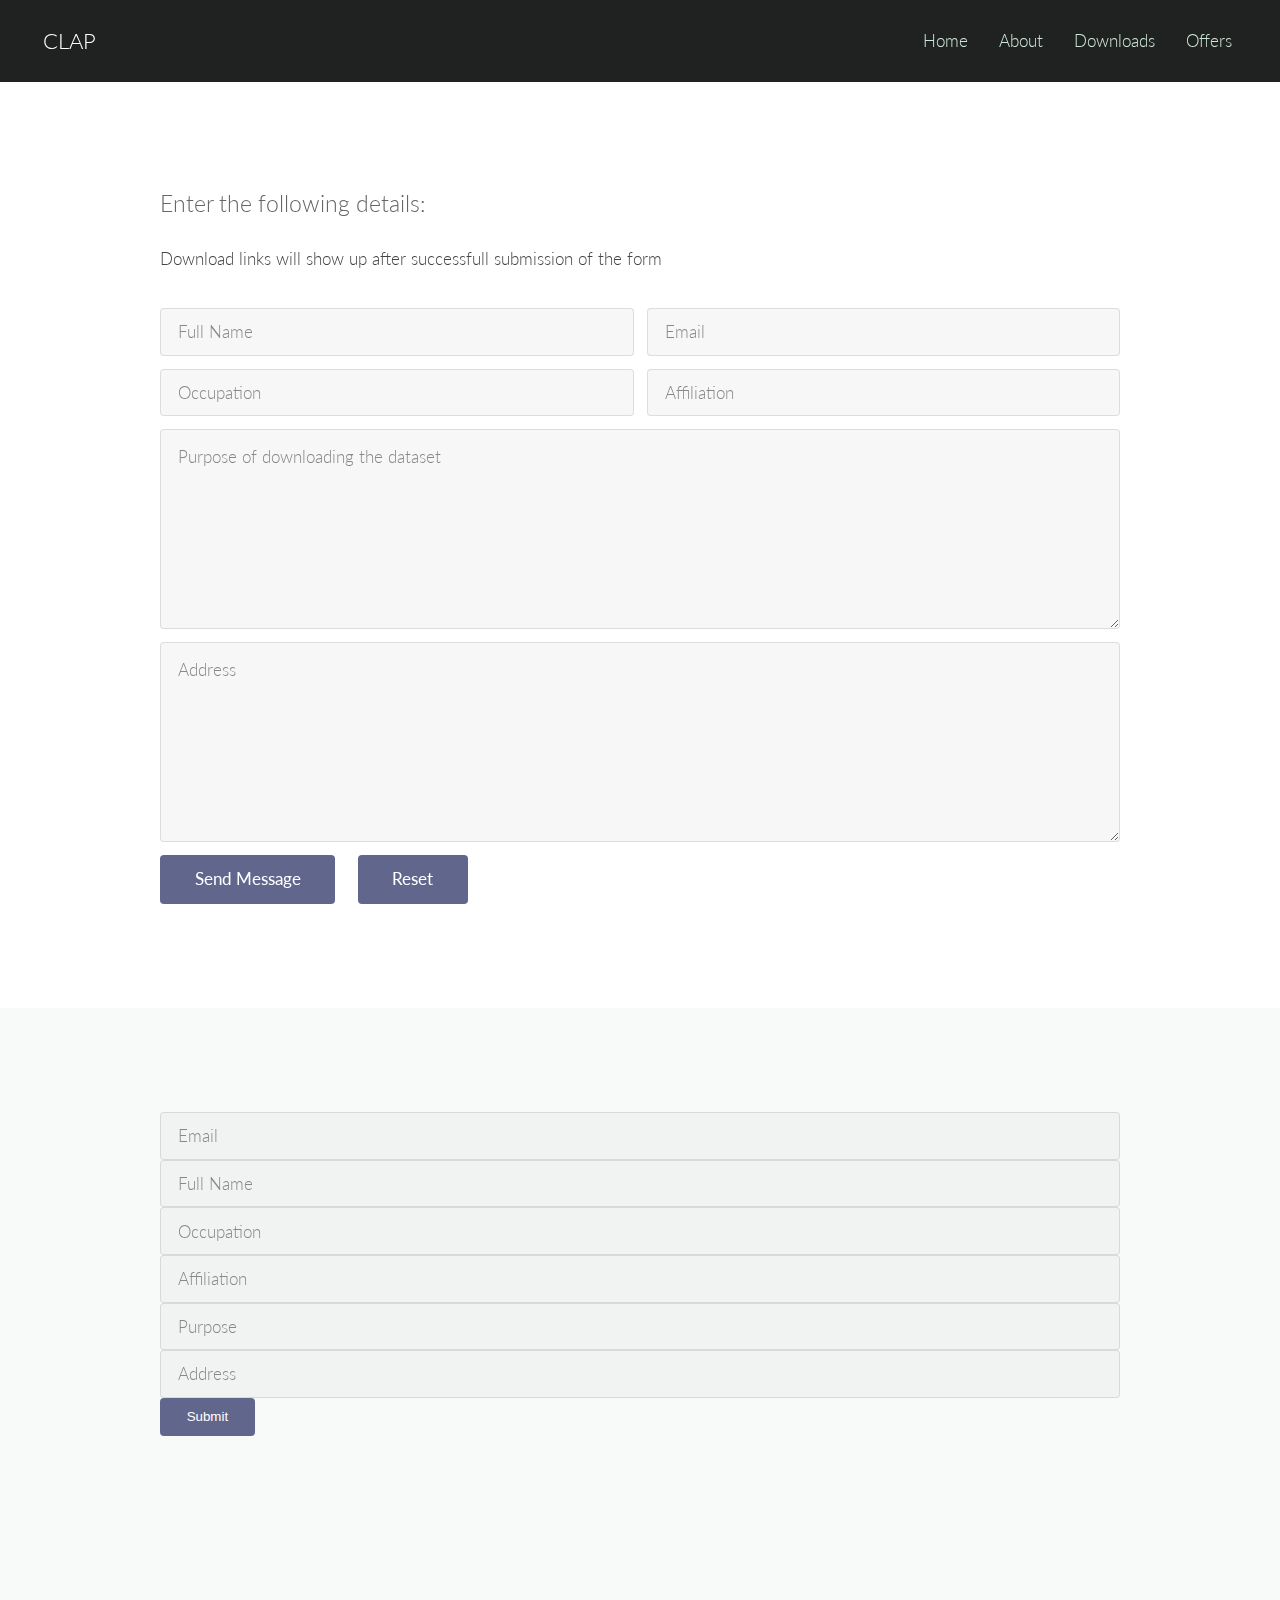
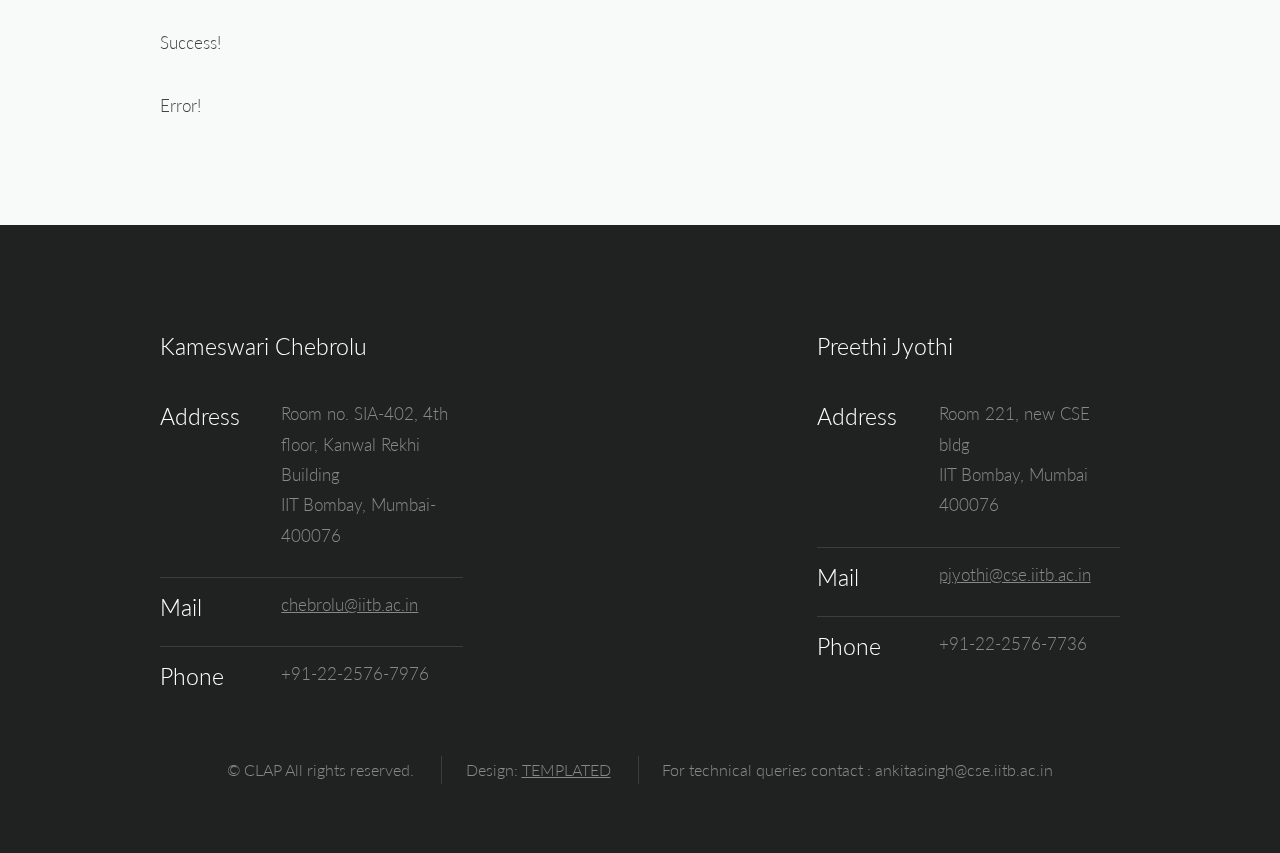
<file: CLAP-web/form_Detail.html>
<!DOCTYPE html>
<!--
	Interphase by TEMPLATED
	templated.co @templatedco
	Released for free under the Creative Commons Attribution 3.0 license (templated.co/license)
-->
<html lang="en">
	<head>
		<meta charset="UTF-8">
		<title>CLAP </title>
		<meta http-equiv="content-type" content="text/html; charset=utf-8" />
		<meta name="description" content="" />
		<meta name="keywords" content="" />
		<!--[if lte IE 8]><script src="css/ie/html5shiv.js"></script><![endif]-->
		<script src="js/jquery.min.js"></script>
		<script src="js/skel.min.js"></script>
		<script src="js/skel-layers.min.js"></script>
		<script src="js/init.js"></script>
		<noscript>
			<link rel="stylesheet" href="css/skel.css" />
			<link rel="stylesheet" href="css/style.css" />
			<link rel="stylesheet" href="css/style-xlarge.css" />
		</noscript>
		<!--[if lte IE 8]><link rel="stylesheet" href="css/ie/v8.css" /><![endif]-->
	</head>
	<body >

		<!-- Header -->
			<header id="header">
				<h1><a href="index.html">CLAP</a></h1>
				<nav id="nav">  
					<ul>
						<li><a href="index.html">Home</a></li>
						<li><a href="about.html">About</a></li>
						<li><a href="downloads.html">Downloads</a></li>
						<li><a href="offers.html">Offers</a></li>
					</ul>
				</nav>
			</header>

						<section id="main" class="wrapper">
				<div class="container">
							<h3>Enter the following details:</h3>
							<p>Download links will show up after successfull submission of the form</p>
							<form method="post" action="#">
								<div class="row uniform 50%">
									<div class="6u 12u$(xsmall)">
										<input type="text" name="fullName" id="name" value="" placeholder="Full Name" />
									</div>
									<div class="6u$ 12u$(xsmall)">
										<input type="email" name="email" id="email" value="" placeholder="Email" />
									</div>
									<div class="6u 12u$(xsmall)">
										<input type="text" name="occupation" id="name" value="" placeholder="Occupation" />
									</div>
									<div class="6u$ 12u$(xsmall)">
										<input type="email" name="affiliation" id="email" value="" placeholder="Affiliation" />
									</div>
				
									<div class="12u$">
										<textarea name="purpose" id="message" placeholder="Purpose of downloading the dataset" rows="6"></textarea>
									</div>
									<div class="12u$">
										<textarea name="address" id="address" placeholder="Address" rows="6"></textarea>
									</div>
									<div class="12u$">
										<ul class="actions">
											<li><input type="submit" value="Send Message" class="special" /></li>
											<li><input type="reset" value="Reset" /></li>
										</ul>
									</div>
								</div>
							</form>
						</div>
						</section>

<section id="one" class="wrapper style2 ">
  <div class="container">
<form name="Data_download_record">

  <input name="email" type="email" placeholder="Email" required>
  <input name="fullName" type="text" placeholder="Full Name" required>
  <input name="occupation" type="text" placeholder="Occupation" required>
  <input name="affiliation" type="text" placeholder="Affiliation" required>
  <input name="purpose" type="text" placeholder="Purpose" required>
  <input name="address" type="text" placeholder="Address" required>
  <button type="submit" class ="button">Submit</button>
</form>

    <div class="loading js-loading is-hidden">
      <div class="loading-spinner">
        <svg><circle cx="25" cy="25" r="20" fill="none" stroke-width="2" stroke-miterlimit="10"/></svg>
      </div>
    </div>

    <p class="js-success-message is-hidden">Success!</p>
    <p class="js-error-message is-hidden">Error!</p>
  </div>

	</section>
		<!-- Footer -->
			<footer id="footer">
				<div class="container">
					<div class="row">
						<section class="4u 6u(medium) 12u$(small)">
							<h3>Kameswari Chebrolu</h3>
							<ul class="tabular">
								<li>
									<h3>Address</h3>
									Room no. SIA-402, 4th floor, Kanwal Rekhi Building<br>
									IIT Bombay, Mumbai-400076
								</li>
								<li>
									<h3>Mail</h3>
									<a href="#"> chebrolu@iitb.ac.in</a>
								</li>
								<li>
									<h3>Phone</h3>
									+91-22-2576-7976
								</li>
							</ul>
						</section>
						<section class="4u 6u$(medium) 12u$(small)">
							<h3></h3>
							<p></p>
							<ul class="alt">
							
							</ul>
						</section>
						<section class="4u$ 12u$(medium) 12u$(small)">
							<h3>Preethi Jyothi</h3>
							<ul class="tabular">
								<li>
									<h3>Address</h3>
									Room 221, new CSE bldg <br>
									IIT Bombay, Mumbai 400076
								</li>
								<li>
									<h3>Mail</h3>
									<a href="#">pjyothi@cse.iitb.ac.in</a>
								</li>
								<li>
									<h3>Phone</h3>
									+91-22-2576-7736
								</li>
							</ul>
						</section>
					</div>
					<ul class="copyright">
						<li>&copy; CLAP All rights reserved.</li>
						<li>Design: <a href="http://templated.co">TEMPLATED</a></li>
						<li>For technical queries contact : ankitasingh@cse.iitb.ac.in</li>
					</ul>
				</div>
			</footer>

	</body>

  <script>
    const scriptURL = 'https://script.google.com/macros/s/AKfycbzeRHyIzIXHPWmcvYkPdU5qDQ_Xjvo-TzTize-7o-FlPWq78nVs/exec'
    const form = document.forms['Data_download_record']
    const loading = document.querySelector('.js-loading')
    const successMessage = document.querySelector('.js-success-message')
    const errorMessage = document.querySelector('.js-error-message')

    form.addEventListener('submit', e => {
      e.preventDefault()
      showLoadingIndicator()
      fetch(scriptURL, { method: 'POST', body: new FormData(form)})
        .then(response => showSuccessMessage(response))
        .catch(error => showErrorMessage(error))
    })

    function showLoadingIndicator () {
      form.classList.add('is-hidden')
      loading.classList.remove('is-hidden')
    }

    function showSuccessMessage (response) {
	  
     window.location.replace("downloads.html");
    }

    function showErrorMessage (error) {
      console.error('Error!', error.message)
      setTimeout(() => {
        errorMessage.classList.remove('is-hidden')
        loading.classList.add('is-hidden')
      }, 500)
    }
  </script>
</html>
</file>
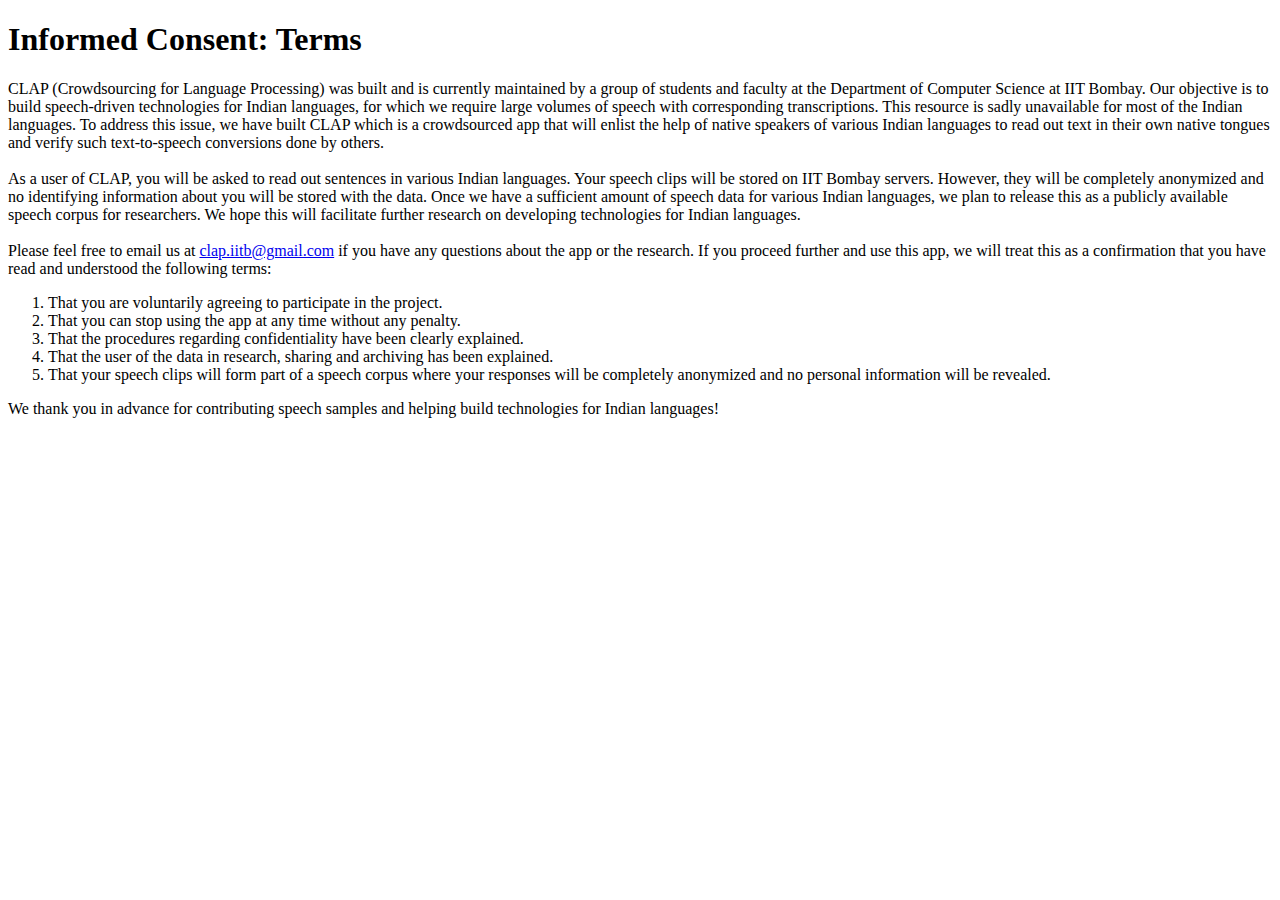
<file: CLAP-web/privacypolicy.html>
<!DOCTYPE HTML>

<html lang ="en">
<head>
<meta charset="utf-8"/>
<title>CLAP - Informed Consent: Terms</title>
</head>
<body>
<h1> Informed Consent: Terms </h1>
CLAP (Crowdsourcing for Language Processing) was built and is currently
maintained by a group of students and faculty at the Department of
Computer Science at IIT Bombay. Our objective is to build speech-driven
technologies for Indian languages, for which we require large volumes of
speech with corresponding transcriptions. This resource is sadly
unavailable for most of the Indian languages. To address this issue, we
have built CLAP which is a crowdsourced app that will enlist the help of
native speakers of various Indian languages to read out text in their own
native tongues and verify such text-to-speech conversions done by others.
<br><br>
As a user of CLAP, you will be asked to read out sentences in various
Indian languages. Your speech clips will be stored on IIT Bombay servers.
However, they will be completely anonymized and no identifying information
about you will be stored with the data. Once we have a sufficient amount
of speech data for various Indian languages, we plan to release this as a
publicly available speech corpus for researchers. We hope this will
facilitate further research on developing technologies for Indian
languages.
<br> <br>
Please feel free to email us at <a href="mailto:clap.iitb@gmail.com">clap.iitb@gmail.com</a> if you have any
questions about the app or the research.

If you proceed further and use this app, we will treat this as a
confirmation that you have read and understood the following terms:
<ol>
<li>That you are voluntarily agreeing to participate in the project.</li>
<li>That you can stop using the app at any time without any penalty.</li>
<li>That the procedures regarding confidentiality have been clearly explained.</li>
<li>That the user of the data in research, sharing and archiving has been explained.</li>
<li>That your speech clips will form part of a speech corpus where your
responses will be completely anonymized and no personal information will
be revealed.</li>
</ol>
We thank you in advance for contributing speech samples and helping build
technologies for Indian languages!
</body>
</html>
</file>
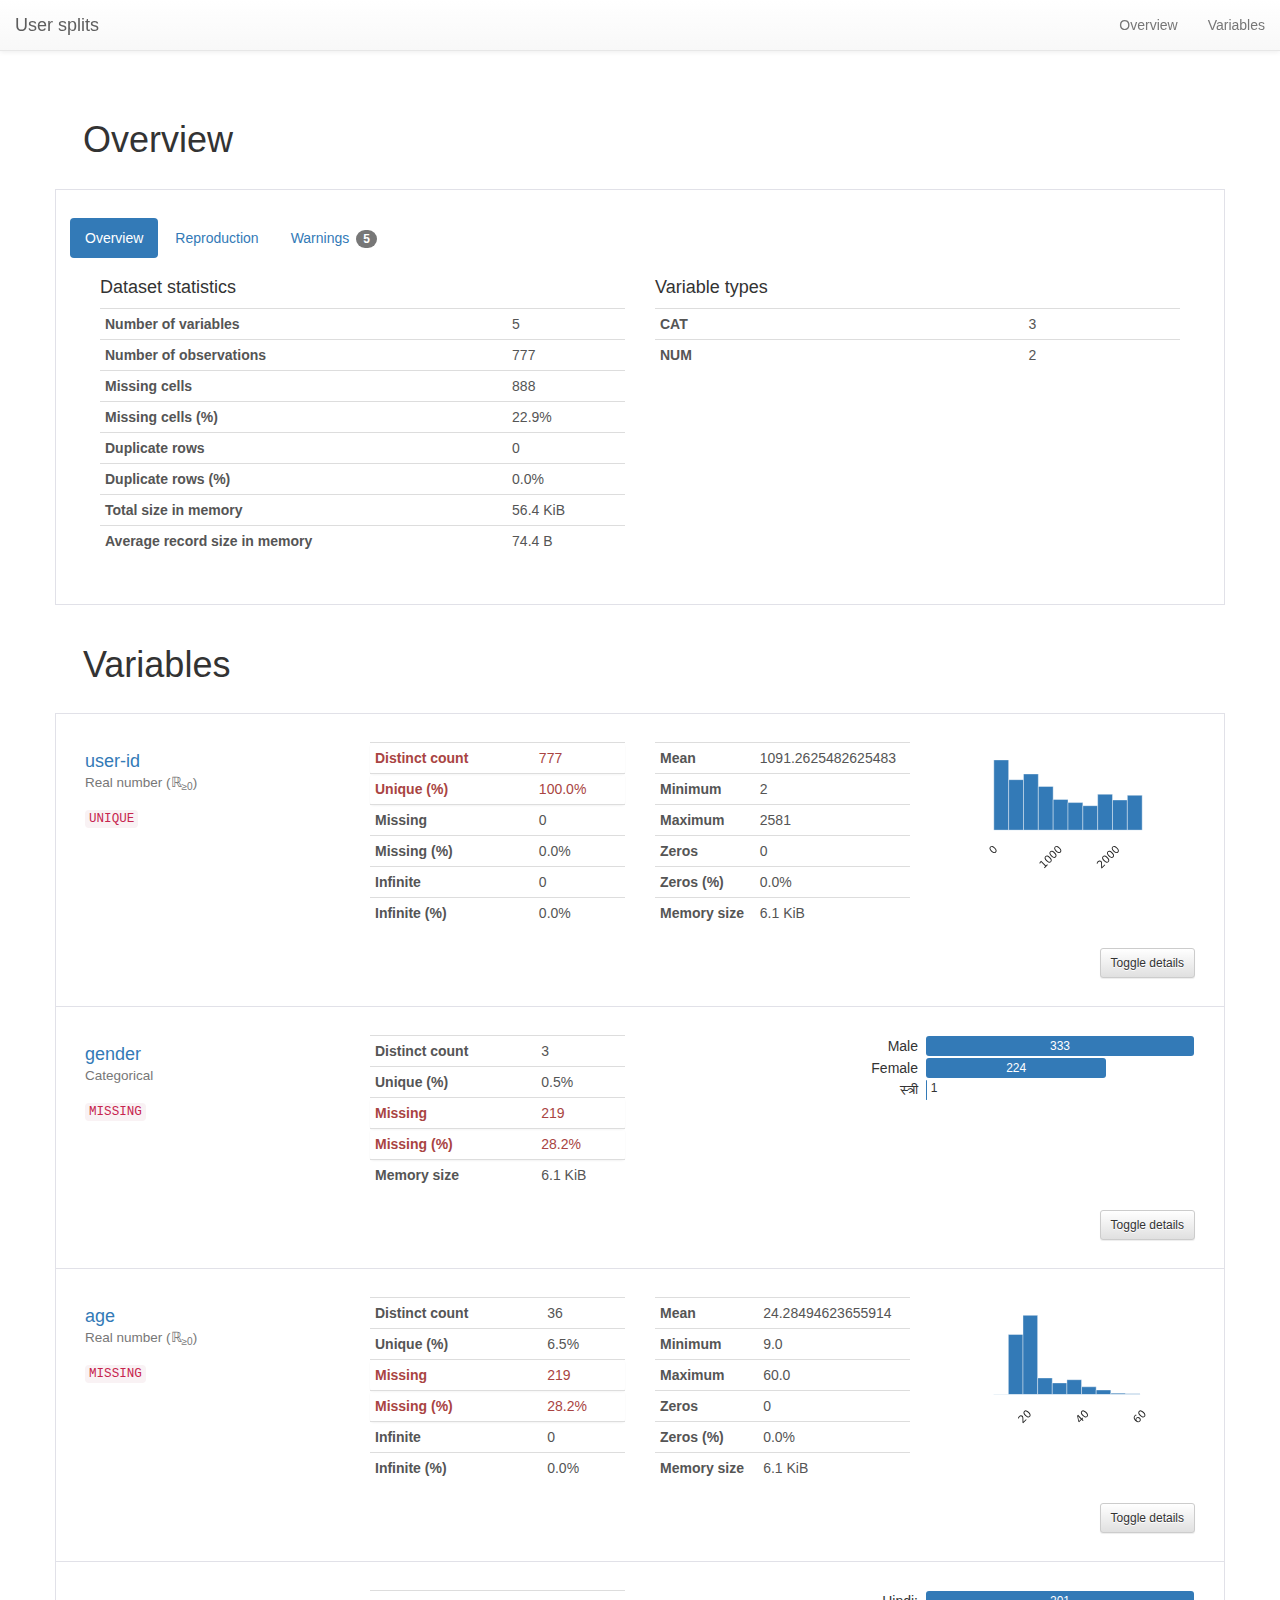
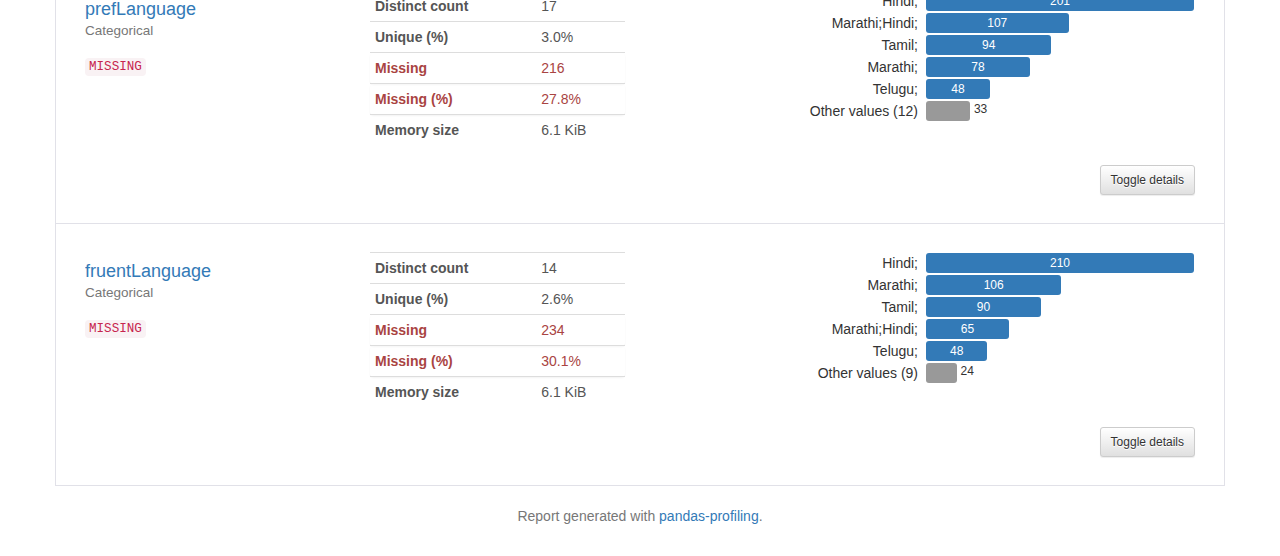
<file: CLAP-web/User_statictics.html>
<!doctype html><html lang=en><head><meta charset=utf-8><meta name=viewport content="width=device-width, initial-scale=1, shrink-to-fit=no"><meta name=description content="Profile report generated with the `pandas-profiling` Python package"><meta name=author content="Simon Brugman and the open source community."><meta name=generator content="Pandas Profiling v2.8.0"><meta name=url content=https://github.com/pandas-profiling/pandas-profiling><meta name=date content="2020-09-23 16:10:19.727200"><title>User Splits</title><style>
/*!
 * Bootstrap v3.3.7 (http://getbootstrap.com)
 * Copyright 2011-2016 Twitter, Inc.
 * Licensed under MIT (https://github.com/twbs/bootstrap/blob/master/LICENSE)
 *//*! normalize.css v3.0.3 | MIT License | github.com/necolas/normalize.css */html{font-family:sans-serif;-webkit-text-size-adjust:100%;-ms-text-size-adjust:100%}body{margin:0}article,aside,details,figcaption,figure,footer,header,hgroup,main,menu,nav,section,summary{display:block}audio,canvas,progress,video{display:inline-block;vertical-align:baseline}audio:not([controls]){display:none;height:0}[hidden],template{display:none}a{background-color:transparent}a:active,a:hover{outline:0}abbr[title]{border-bottom:1px dotted}b,strong{font-weight:700}dfn{font-style:italic}h1{margin:.67em 0;font-size:2em}mark{color:#000;background:#ff0}small{font-size:80%}sub,sup{position:relative;font-size:75%;line-height:0;vertical-align:baseline}sup{top:-.5em}sub{bottom:-.25em}img{border:0}svg:not(:root){overflow:hidden}figure{margin:1em 40px}hr{height:0;-webkit-box-sizing:content-box;-moz-box-sizing:content-box;box-sizing:content-box}pre{overflow:auto}code,kbd,pre,samp{font-family:monospace,monospace;font-size:1em}button,input,optgroup,select,textarea{margin:0;font:inherit;color:inherit}button{overflow:visible}button,select{text-transform:none}button,html input[type=button],input[type=reset],input[type=submit]{-webkit-appearance:button;cursor:pointer}button[disabled],html input[disabled]{cursor:default}button::-moz-focus-inner,input::-moz-focus-inner{padding:0;border:0}input{line-height:normal}input[type=checkbox],input[type=radio]{-webkit-box-sizing:border-box;-moz-box-sizing:border-box;box-sizing:border-box;padding:0}input[type=number]::-webkit-inner-spin-button,input[type=number]::-webkit-outer-spin-button{height:auto}input[type=search]{-webkit-box-sizing:content-box;-moz-box-sizing:content-box;box-sizing:content-box;-webkit-appearance:textfield}input[type=search]::-webkit-search-cancel-button,input[type=search]::-webkit-search-decoration{-webkit-appearance:none}fieldset{padding:.35em .625em .75em;margin:0 2px;border:1px solid silver}legend{padding:0;border:0}textarea{overflow:auto}optgroup{font-weight:700}table{border-spacing:0;border-collapse:collapse}td,th{padding:0}/*! Source: https://github.com/h5bp/html5-boilerplate/blob/master/src/css/main.css */@media print{*,:after,:before{color:#000!important;text-shadow:none!important;background:0 0!important;-webkit-box-shadow:none!important;box-shadow:none!important}a,a:visited{text-decoration:underline}a[href]:after{content:" (" attr(href) ")"}abbr[title]:after{content:" (" attr(title) ")"}a[href^="javascript:"]:after,a[href^="#"]:after{content:""}blockquote,pre{border:1px solid #999;page-break-inside:avoid}thead{display:table-header-group}img,tr{page-break-inside:avoid}img{max-width:100%!important}h2,h3,p{orphans:3;widows:3}h2,h3{page-break-after:avoid}.navbar{display:none}.btn>.caret,.dropup>.btn>.caret{border-top-color:#000!important}.label{border:1px solid #000}.table{border-collapse:collapse!important}.table td,.table th{background-color:#fff!important}.table-bordered td,.table-bordered th{border:1px solid #ddd!important}}@font-face{font-family:'Glyphicons Halflings';src:url(../fonts/glyphicons-halflings-regular.eot);src:url(../fonts/glyphicons-halflings-regular.eot?#iefix) format('embedded-opentype'),url(../fonts/glyphicons-halflings-regular.woff2) format('woff2'),url(../fonts/glyphicons-halflings-regular.woff) format('woff'),url(../fonts/glyphicons-halflings-regular.ttf) format('truetype'),url(../fonts/glyphicons-halflings-regular.svg#glyphicons_halflingsregular) format('svg')}.glyphicon{position:relative;top:1px;display:inline-block;font-family:'Glyphicons Halflings';font-style:normal;font-weight:400;line-height:1;-webkit-font-smoothing:antialiased;-moz-osx-font-smoothing:grayscale}.glyphicon-asterisk:before{content:"\002a"}.glyphicon-plus:before{content:"\002b"}.glyphicon-eur:before,.glyphicon-euro:before{content:"\20ac"}.glyphicon-minus:before{content:"\2212"}.glyphicon-cloud:before{content:"\2601"}.glyphicon-envelope:before{content:"\2709"}.glyphicon-pencil:before{content:"\270f"}.glyphicon-glass:before{content:"\e001"}.glyphicon-music:before{content:"\e002"}.glyphicon-search:before{content:"\e003"}.glyphicon-heart:before{content:"\e005"}.glyphicon-star:before{content:"\e006"}.glyphicon-star-empty:before{content:"\e007"}.glyphicon-user:before{content:"\e008"}.glyphicon-film:before{content:"\e009"}.glyphicon-th-large:before{content:"\e010"}.glyphicon-th:before{content:"\e011"}.glyphicon-th-list:before{content:"\e012"}.glyphicon-ok:before{content:"\e013"}.glyphicon-remove:before{content:"\e014"}.glyphicon-zoom-in:before{content:"\e015"}.glyphicon-zoom-out:before{content:"\e016"}.glyphicon-off:before{content:"\e017"}.glyphicon-signal:before{content:"\e018"}.glyphicon-cog:before{content:"\e019"}.glyphicon-trash:before{content:"\e020"}.glyphicon-home:before{content:"\e021"}.glyphicon-file:before{content:"\e022"}.glyphicon-time:before{content:"\e023"}.glyphicon-road:before{content:"\e024"}.glyphicon-download-alt:before{content:"\e025"}.glyphicon-download:before{content:"\e026"}.glyphicon-upload:before{content:"\e027"}.glyphicon-inbox:before{content:"\e028"}.glyphicon-play-circle:before{content:"\e029"}.glyphicon-repeat:before{content:"\e030"}.glyphicon-refresh:before{content:"\e031"}.glyphicon-list-alt:before{content:"\e032"}.glyphicon-lock:before{content:"\e033"}.glyphicon-flag:before{content:"\e034"}.glyphicon-headphones:before{content:"\e035"}.glyphicon-volume-off:before{content:"\e036"}.glyphicon-volume-down:before{content:"\e037"}.glyphicon-volume-up:before{content:"\e038"}.glyphicon-qrcode:before{content:"\e039"}.glyphicon-barcode:before{content:"\e040"}.glyphicon-tag:before{content:"\e041"}.glyphicon-tags:before{content:"\e042"}.glyphicon-book:before{content:"\e043"}.glyphicon-bookmark:before{content:"\e044"}.glyphicon-print:before{content:"\e045"}.glyphicon-camera:before{content:"\e046"}.glyphicon-font:before{content:"\e047"}.glyphicon-bold:before{content:"\e048"}.glyphicon-italic:before{content:"\e049"}.glyphicon-text-height:before{content:"\e050"}.glyphicon-text-width:before{content:"\e051"}.glyphicon-align-left:before{content:"\e052"}.glyphicon-align-center:before{content:"\e053"}.glyphicon-align-right:before{content:"\e054"}.glyphicon-align-justify:before{content:"\e055"}.glyphicon-list:before{content:"\e056"}.glyphicon-indent-left:before{content:"\e057"}.glyphicon-indent-right:before{content:"\e058"}.glyphicon-facetime-video:before{content:"\e059"}.glyphicon-picture:before{content:"\e060"}.glyphicon-map-marker:before{content:"\e062"}.glyphicon-adjust:before{content:"\e063"}.glyphicon-tint:before{content:"\e064"}.glyphicon-edit:before{content:"\e065"}.glyphicon-share:before{content:"\e066"}.glyphicon-check:before{content:"\e067"}.glyphicon-move:before{content:"\e068"}.glyphicon-step-backward:before{content:"\e069"}.glyphicon-fast-backward:before{content:"\e070"}.glyphicon-backward:before{content:"\e071"}.glyphicon-play:before{content:"\e072"}.glyphicon-pause:before{content:"\e073"}.glyphicon-stop:before{content:"\e074"}.glyphicon-forward:before{content:"\e075"}.glyphicon-fast-forward:before{content:"\e076"}.glyphicon-step-forward:before{content:"\e077"}.glyphicon-eject:before{content:"\e078"}.glyphicon-chevron-left:before{content:"\e079"}.glyphicon-chevron-right:before{content:"\e080"}.glyphicon-plus-sign:before{content:"\e081"}.glyphicon-minus-sign:before{content:"\e082"}.glyphicon-remove-sign:before{content:"\e083"}.glyphicon-ok-sign:before{content:"\e084"}.glyphicon-question-sign:before{content:"\e085"}.glyphicon-info-sign:before{content:"\e086"}.glyphicon-screenshot:before{content:"\e087"}.glyphicon-remove-circle:before{content:"\e088"}.glyphicon-ok-circle:before{content:"\e089"}.glyphicon-ban-circle:before{content:"\e090"}.glyphicon-arrow-left:before{content:"\e091"}.glyphicon-arrow-right:before{content:"\e092"}.glyphicon-arrow-up:before{content:"\e093"}.glyphicon-arrow-down:before{content:"\e094"}.glyphicon-share-alt:before{content:"\e095"}.glyphicon-resize-full:before{content:"\e096"}.glyphicon-resize-small:before{content:"\e097"}.glyphicon-exclamation-sign:before{content:"\e101"}.glyphicon-gift:before{content:"\e102"}.glyphicon-leaf:before{content:"\e103"}.glyphicon-fire:before{content:"\e104"}.glyphicon-eye-open:before{content:"\e105"}.glyphicon-eye-close:before{content:"\e106"}.glyphicon-warning-sign:before{content:"\e107"}.glyphicon-plane:before{content:"\e108"}.glyphicon-calendar:before{content:"\e109"}.glyphicon-random:before{content:"\e110"}.glyphicon-comment:before{content:"\e111"}.glyphicon-magnet:before{content:"\e112"}.glyphicon-chevron-up:before{content:"\e113"}.glyphicon-chevron-down:before{content:"\e114"}.glyphicon-retweet:before{content:"\e115"}.glyphicon-shopping-cart:before{content:"\e116"}.glyphicon-folder-close:before{content:"\e117"}.glyphicon-folder-open:before{content:"\e118"}.glyphicon-resize-vertical:before{content:"\e119"}.glyphicon-resize-horizontal:before{content:"\e120"}.glyphicon-hdd:before{content:"\e121"}.glyphicon-bullhorn:before{content:"\e122"}.glyphicon-bell:before{content:"\e123"}.glyphicon-certificate:before{content:"\e124"}.glyphicon-thumbs-up:before{content:"\e125"}.glyphicon-thumbs-down:before{content:"\e126"}.glyphicon-hand-right:before{content:"\e127"}.glyphicon-hand-left:before{content:"\e128"}.glyphicon-hand-up:before{content:"\e129"}.glyphicon-hand-down:before{content:"\e130"}.glyphicon-circle-arrow-right:before{content:"\e131"}.glyphicon-circle-arrow-left:before{content:"\e132"}.glyphicon-circle-arrow-up:before{content:"\e133"}.glyphicon-circle-arrow-down:before{content:"\e134"}.glyphicon-globe:before{content:"\e135"}.glyphicon-wrench:before{content:"\e136"}.glyphicon-tasks:before{content:"\e137"}.glyphicon-filter:before{content:"\e138"}.glyphicon-briefcase:before{content:"\e139"}.glyphicon-fullscreen:before{content:"\e140"}.glyphicon-dashboard:before{content:"\e141"}.glyphicon-paperclip:before{content:"\e142"}.glyphicon-heart-empty:before{content:"\e143"}.glyphicon-link:before{content:"\e144"}.glyphicon-phone:before{content:"\e145"}.glyphicon-pushpin:before{content:"\e146"}.glyphicon-usd:before{content:"\e148"}.glyphicon-gbp:before{content:"\e149"}.glyphicon-sort:before{content:"\e150"}.glyphicon-sort-by-alphabet:before{content:"\e151"}.glyphicon-sort-by-alphabet-alt:before{content:"\e152"}.glyphicon-sort-by-order:before{content:"\e153"}.glyphicon-sort-by-order-alt:before{content:"\e154"}.glyphicon-sort-by-attributes:before{content:"\e155"}.glyphicon-sort-by-attributes-alt:before{content:"\e156"}.glyphicon-unchecked:before{content:"\e157"}.glyphicon-expand:before{content:"\e158"}.glyphicon-collapse-down:before{content:"\e159"}.glyphicon-collapse-up:before{content:"\e160"}.glyphicon-log-in:before{content:"\e161"}.glyphicon-flash:before{content:"\e162"}.glyphicon-log-out:before{content:"\e163"}.glyphicon-new-window:before{content:"\e164"}.glyphicon-record:before{content:"\e165"}.glyphicon-save:before{content:"\e166"}.glyphicon-open:before{content:"\e167"}.glyphicon-saved:before{content:"\e168"}.glyphicon-import:before{content:"\e169"}.glyphicon-export:before{content:"\e170"}.glyphicon-send:before{content:"\e171"}.glyphicon-floppy-disk:before{content:"\e172"}.glyphicon-floppy-saved:before{content:"\e173"}.glyphicon-floppy-remove:before{content:"\e174"}.glyphicon-floppy-save:before{content:"\e175"}.glyphicon-floppy-open:before{content:"\e176"}.glyphicon-credit-card:before{content:"\e177"}.glyphicon-transfer:before{content:"\e178"}.glyphicon-cutlery:before{content:"\e179"}.glyphicon-header:before{content:"\e180"}.glyphicon-compressed:before{content:"\e181"}.glyphicon-earphone:before{content:"\e182"}.glyphicon-phone-alt:before{content:"\e183"}.glyphicon-tower:before{content:"\e184"}.glyphicon-stats:before{content:"\e185"}.glyphicon-sd-video:before{content:"\e186"}.glyphicon-hd-video:before{content:"\e187"}.glyphicon-subtitles:before{content:"\e188"}.glyphicon-sound-stereo:before{content:"\e189"}.glyphicon-sound-dolby:before{content:"\e190"}.glyphicon-sound-5-1:before{content:"\e191"}.glyphicon-sound-6-1:before{content:"\e192"}.glyphicon-sound-7-1:before{content:"\e193"}.glyphicon-copyright-mark:before{content:"\e194"}.glyphicon-registration-mark:before{content:"\e195"}.glyphicon-cloud-download:before{content:"\e197"}.glyphicon-cloud-upload:before{content:"\e198"}.glyphicon-tree-conifer:before{content:"\e199"}.glyphicon-tree-deciduous:before{content:"\e200"}.glyphicon-cd:before{content:"\e201"}.glyphicon-save-file:before{content:"\e202"}.glyphicon-open-file:before{content:"\e203"}.glyphicon-level-up:before{content:"\e204"}.glyphicon-copy:before{content:"\e205"}.glyphicon-paste:before{content:"\e206"}.glyphicon-alert:before{content:"\e209"}.glyphicon-equalizer:before{content:"\e210"}.glyphicon-king:before{content:"\e211"}.glyphicon-queen:before{content:"\e212"}.glyphicon-pawn:before{content:"\e213"}.glyphicon-bishop:before{content:"\e214"}.glyphicon-knight:before{content:"\e215"}.glyphicon-baby-formula:before{content:"\e216"}.glyphicon-tent:before{content:"\26fa"}.glyphicon-blackboard:before{content:"\e218"}.glyphicon-bed:before{content:"\e219"}.glyphicon-apple:before{content:"\f8ff"}.glyphicon-erase:before{content:"\e221"}.glyphicon-hourglass:before{content:"\231b"}.glyphicon-lamp:before{content:"\e223"}.glyphicon-duplicate:before{content:"\e224"}.glyphicon-piggy-bank:before{content:"\e225"}.glyphicon-scissors:before{content:"\e226"}.glyphicon-bitcoin:before{content:"\e227"}.glyphicon-btc:before{content:"\e227"}.glyphicon-xbt:before{content:"\e227"}.glyphicon-yen:before{content:"\00a5"}.glyphicon-jpy:before{content:"\00a5"}.glyphicon-ruble:before{content:"\20bd"}.glyphicon-rub:before{content:"\20bd"}.glyphicon-scale:before{content:"\e230"}.glyphicon-ice-lolly:before{content:"\e231"}.glyphicon-ice-lolly-tasted:before{content:"\e232"}.glyphicon-education:before{content:"\e233"}.glyphicon-option-horizontal:before{content:"\e234"}.glyphicon-option-vertical:before{content:"\e235"}.glyphicon-menu-hamburger:before{content:"\e236"}.glyphicon-modal-window:before{content:"\e237"}.glyphicon-oil:before{content:"\e238"}.glyphicon-grain:before{content:"\e239"}.glyphicon-sunglasses:before{content:"\e240"}.glyphicon-text-size:before{content:"\e241"}.glyphicon-text-color:before{content:"\e242"}.glyphicon-text-background:before{content:"\e243"}.glyphicon-object-align-top:before{content:"\e244"}.glyphicon-object-align-bottom:before{content:"\e245"}.glyphicon-object-align-horizontal:before{content:"\e246"}.glyphicon-object-align-left:before{content:"\e247"}.glyphicon-object-align-vertical:before{content:"\e248"}.glyphicon-object-align-right:before{content:"\e249"}.glyphicon-triangle-right:before{content:"\e250"}.glyphicon-triangle-left:before{content:"\e251"}.glyphicon-triangle-bottom:before{content:"\e252"}.glyphicon-triangle-top:before{content:"\e253"}.glyphicon-console:before{content:"\e254"}.glyphicon-superscript:before{content:"\e255"}.glyphicon-subscript:before{content:"\e256"}.glyphicon-menu-left:before{content:"\e257"}.glyphicon-menu-right:before{content:"\e258"}.glyphicon-menu-down:before{content:"\e259"}.glyphicon-menu-up:before{content:"\e260"}*{-webkit-box-sizing:border-box;-moz-box-sizing:border-box;box-sizing:border-box}:after,:before{-webkit-box-sizing:border-box;-moz-box-sizing:border-box;box-sizing:border-box}html{font-size:10px;-webkit-tap-highlight-color:rgba(0,0,0,0)}body{font-family:"Helvetica Neue",Helvetica,Arial,sans-serif;font-size:14px;line-height:1.42857143;color:#333;background-color:#fff}button,input,select,textarea{font-family:inherit;font-size:inherit;line-height:inherit}a{color:#337ab7;text-decoration:none}a:focus,a:hover{color:#23527c;text-decoration:underline}a:focus{outline:5px auto -webkit-focus-ring-color;outline-offset:-2px}figure{margin:0}img{vertical-align:middle}.carousel-inner>.item>a>img,.carousel-inner>.item>img,.img-responsive,.thumbnail a>img,.thumbnail>img{display:block;max-width:100%;height:auto}.img-rounded{border-radius:6px}.img-thumbnail{display:inline-block;max-width:100%;height:auto;padding:4px;line-height:1.42857143;background-color:#fff;border:1px solid #ddd;border-radius:4px;-webkit-transition:all .2s ease-in-out;-o-transition:all .2s ease-in-out;transition:all .2s ease-in-out}.img-circle{border-radius:50%}hr{margin-top:20px;margin-bottom:20px;border:0;border-top:1px solid #eee}.sr-only{position:absolute;width:1px;height:1px;padding:0;margin:-1px;overflow:hidden;clip:rect(0,0,0,0);border:0}.sr-only-focusable:active,.sr-only-focusable:focus{position:static;width:auto;height:auto;margin:0;overflow:visible;clip:auto}[role=button]{cursor:pointer}.h1,.h2,.h3,.h4,.h5,.h6,h1,h2,h3,h4,h5,h6{font-family:inherit;font-weight:500;line-height:1.1;color:inherit}.h1 .small,.h1 small,.h2 .small,.h2 small,.h3 .small,.h3 small,.h4 .small,.h4 small,.h5 .small,.h5 small,.h6 .small,.h6 small,h1 .small,h1 small,h2 .small,h2 small,h3 .small,h3 small,h4 .small,h4 small,h5 .small,h5 small,h6 .small,h6 small{font-weight:400;line-height:1;color:#777}.h1,.h2,.h3,h1,h2,h3{margin-top:20px;margin-bottom:10px}.h1 .small,.h1 small,.h2 .small,.h2 small,.h3 .small,.h3 small,h1 .small,h1 small,h2 .small,h2 small,h3 .small,h3 small{font-size:65%}.h4,.h5,.h6,h4,h5,h6{margin-top:10px;margin-bottom:10px}.h4 .small,.h4 small,.h5 .small,.h5 small,.h6 .small,.h6 small,h4 .small,h4 small,h5 .small,h5 small,h6 .small,h6 small{font-size:75%}.h1,h1{font-size:36px}.h2,h2{font-size:30px}.h3,h3{font-size:24px}.h4,h4{font-size:18px}.h5,h5{font-size:14px}.h6,h6{font-size:12px}p{margin:0 0 10px}.lead{margin-bottom:20px;font-size:16px;font-weight:300;line-height:1.4}@media (min-width:768px){.lead{font-size:21px}}.small,small{font-size:85%}.mark,mark{padding:.2em;background-color:#fcf8e3}.text-left{text-align:left}.text-right{text-align:right}.text-center{text-align:center}.text-justify{text-align:justify}.text-nowrap{white-space:nowrap}.text-lowercase{text-transform:lowercase}.text-uppercase{text-transform:uppercase}.text-capitalize{text-transform:capitalize}.text-muted{color:#777}.text-primary{color:#337ab7}a.text-primary:focus,a.text-primary:hover{color:#286090}.text-success{color:#3c763d}a.text-success:focus,a.text-success:hover{color:#2b542c}.text-info{color:#31708f}a.text-info:focus,a.text-info:hover{color:#245269}.text-warning{color:#8a6d3b}a.text-warning:focus,a.text-warning:hover{color:#66512c}.text-danger{color:#a94442}a.text-danger:focus,a.text-danger:hover{color:#843534}.bg-primary{color:#fff;background-color:#337ab7}a.bg-primary:focus,a.bg-primary:hover{background-color:#286090}.bg-success{background-color:#dff0d8}a.bg-success:focus,a.bg-success:hover{background-color:#c1e2b3}.bg-info{background-color:#d9edf7}a.bg-info:focus,a.bg-info:hover{background-color:#afd9ee}.bg-warning{background-color:#fcf8e3}a.bg-warning:focus,a.bg-warning:hover{background-color:#f7ecb5}.bg-danger{background-color:#f2dede}a.bg-danger:focus,a.bg-danger:hover{background-color:#e4b9b9}.page-header{padding-bottom:9px;margin:40px 0 20px;border-bottom:1px solid #eee}ol,ul{margin-top:0;margin-bottom:10px}ol ol,ol ul,ul ol,ul ul{margin-bottom:0}.list-unstyled{padding-left:0;list-style:none}.list-inline{padding-left:0;margin-left:-5px;list-style:none}.list-inline>li{display:inline-block;padding-right:5px;padding-left:5px}dl{margin-top:0;margin-bottom:20px}dd,dt{line-height:1.42857143}dt{font-weight:700}dd{margin-left:0}@media (min-width:768px){.dl-horizontal dt{float:left;width:160px;overflow:hidden;clear:left;text-align:right;text-overflow:ellipsis;white-space:nowrap}.dl-horizontal dd{margin-left:180px}}abbr[data-original-title],abbr[title]{cursor:help;border-bottom:1px dotted #777}.initialism{font-size:90%;text-transform:uppercase}blockquote{padding:10px 20px;margin:0 0 20px;font-size:17.5px;border-left:5px solid #eee}blockquote ol:last-child,blockquote p:last-child,blockquote ul:last-child{margin-bottom:0}blockquote .small,blockquote footer,blockquote small{display:block;font-size:80%;line-height:1.42857143;color:#777}blockquote .small:before,blockquote footer:before,blockquote small:before{content:'\2014 \00A0'}.blockquote-reverse,blockquote.pull-right{padding-right:15px;padding-left:0;text-align:right;border-right:5px solid #eee;border-left:0}.blockquote-reverse .small:before,.blockquote-reverse footer:before,.blockquote-reverse small:before,blockquote.pull-right .small:before,blockquote.pull-right footer:before,blockquote.pull-right small:before{content:''}.blockquote-reverse .small:after,.blockquote-reverse footer:after,.blockquote-reverse small:after,blockquote.pull-right .small:after,blockquote.pull-right footer:after,blockquote.pull-right small:after{content:'\00A0 \2014'}address{margin-bottom:20px;font-style:normal;line-height:1.42857143}code,kbd,pre,samp{font-family:Menlo,Monaco,Consolas,"Courier New",monospace}code{padding:2px 4px;font-size:90%;color:#c7254e;background-color:#f9f2f4;border-radius:4px}kbd{padding:2px 4px;font-size:90%;color:#fff;background-color:#333;border-radius:3px;-webkit-box-shadow:inset 0 -1px 0 rgba(0,0,0,.25);box-shadow:inset 0 -1px 0 rgba(0,0,0,.25)}kbd kbd{padding:0;font-size:100%;font-weight:700;-webkit-box-shadow:none;box-shadow:none}pre{display:block;padding:9.5px;margin:0 0 10px;font-size:13px;line-height:1.42857143;color:#333;word-break:break-all;word-wrap:break-word;background-color:#f5f5f5;border:1px solid #ccc;border-radius:4px}pre code{padding:0;font-size:inherit;color:inherit;white-space:pre-wrap;background-color:transparent;border-radius:0}.pre-scrollable{max-height:340px;overflow-y:scroll}.container{padding-right:15px;padding-left:15px;margin-right:auto;margin-left:auto}@media (min-width:768px){.container{width:750px}}@media (min-width:992px){.container{width:970px}}@media (min-width:1200px){.container{width:1170px}}.container-fluid{padding-right:15px;padding-left:15px;margin-right:auto;margin-left:auto}.row{margin-right:-15px;margin-left:-15px}.col-lg-1,.col-lg-10,.col-lg-11,.col-lg-12,.col-lg-2,.col-lg-3,.col-lg-4,.col-lg-5,.col-lg-6,.col-lg-7,.col-lg-8,.col-lg-9,.col-md-1,.col-md-10,.col-md-11,.col-md-12,.col-md-2,.col-md-3,.col-md-4,.col-md-5,.col-md-6,.col-md-7,.col-md-8,.col-md-9,.col-sm-1,.col-sm-10,.col-sm-11,.col-sm-12,.col-sm-2,.col-sm-3,.col-sm-4,.col-sm-5,.col-sm-6,.col-sm-7,.col-sm-8,.col-sm-9,.col-xs-1,.col-xs-10,.col-xs-11,.col-xs-12,.col-xs-2,.col-xs-3,.col-xs-4,.col-xs-5,.col-xs-6,.col-xs-7,.col-xs-8,.col-xs-9{position:relative;min-height:1px;padding-right:15px;padding-left:15px}.col-xs-1,.col-xs-10,.col-xs-11,.col-xs-12,.col-xs-2,.col-xs-3,.col-xs-4,.col-xs-5,.col-xs-6,.col-xs-7,.col-xs-8,.col-xs-9{float:left}.col-xs-12{width:100%}.col-xs-11{width:91.66666667%}.col-xs-10{width:83.33333333%}.col-xs-9{width:75%}.col-xs-8{width:66.66666667%}.col-xs-7{width:58.33333333%}.col-xs-6{width:50%}.col-xs-5{width:41.66666667%}.col-xs-4{width:33.33333333%}.col-xs-3{width:25%}.col-xs-2{width:16.66666667%}.col-xs-1{width:8.33333333%}.col-xs-pull-12{right:100%}.col-xs-pull-11{right:91.66666667%}.col-xs-pull-10{right:83.33333333%}.col-xs-pull-9{right:75%}.col-xs-pull-8{right:66.66666667%}.col-xs-pull-7{right:58.33333333%}.col-xs-pull-6{right:50%}.col-xs-pull-5{right:41.66666667%}.col-xs-pull-4{right:33.33333333%}.col-xs-pull-3{right:25%}.col-xs-pull-2{right:16.66666667%}.col-xs-pull-1{right:8.33333333%}.col-xs-pull-0{right:auto}.col-xs-push-12{left:100%}.col-xs-push-11{left:91.66666667%}.col-xs-push-10{left:83.33333333%}.col-xs-push-9{left:75%}.col-xs-push-8{left:66.66666667%}.col-xs-push-7{left:58.33333333%}.col-xs-push-6{left:50%}.col-xs-push-5{left:41.66666667%}.col-xs-push-4{left:33.33333333%}.col-xs-push-3{left:25%}.col-xs-push-2{left:16.66666667%}.col-xs-push-1{left:8.33333333%}.col-xs-push-0{left:auto}.col-xs-offset-12{margin-left:100%}.col-xs-offset-11{margin-left:91.66666667%}.col-xs-offset-10{margin-left:83.33333333%}.col-xs-offset-9{margin-left:75%}.col-xs-offset-8{margin-left:66.66666667%}.col-xs-offset-7{margin-left:58.33333333%}.col-xs-offset-6{margin-left:50%}.col-xs-offset-5{margin-left:41.66666667%}.col-xs-offset-4{margin-left:33.33333333%}.col-xs-offset-3{margin-left:25%}.col-xs-offset-2{margin-left:16.66666667%}.col-xs-offset-1{margin-left:8.33333333%}.col-xs-offset-0{margin-left:0}@media (min-width:768px){.col-sm-1,.col-sm-10,.col-sm-11,.col-sm-12,.col-sm-2,.col-sm-3,.col-sm-4,.col-sm-5,.col-sm-6,.col-sm-7,.col-sm-8,.col-sm-9{float:left}.col-sm-12{width:100%}.col-sm-11{width:91.66666667%}.col-sm-10{width:83.33333333%}.col-sm-9{width:75%}.col-sm-8{width:66.66666667%}.col-sm-7{width:58.33333333%}.col-sm-6{width:50%}.col-sm-5{width:41.66666667%}.col-sm-4{width:33.33333333%}.col-sm-3{width:25%}.col-sm-2{width:16.66666667%}.col-sm-1{width:8.33333333%}.col-sm-pull-12{right:100%}.col-sm-pull-11{right:91.66666667%}.col-sm-pull-10{right:83.33333333%}.col-sm-pull-9{right:75%}.col-sm-pull-8{right:66.66666667%}.col-sm-pull-7{right:58.33333333%}.col-sm-pull-6{right:50%}.col-sm-pull-5{right:41.66666667%}.col-sm-pull-4{right:33.33333333%}.col-sm-pull-3{right:25%}.col-sm-pull-2{right:16.66666667%}.col-sm-pull-1{right:8.33333333%}.col-sm-pull-0{right:auto}.col-sm-push-12{left:100%}.col-sm-push-11{left:91.66666667%}.col-sm-push-10{left:83.33333333%}.col-sm-push-9{left:75%}.col-sm-push-8{left:66.66666667%}.col-sm-push-7{left:58.33333333%}.col-sm-push-6{left:50%}.col-sm-push-5{left:41.66666667%}.col-sm-push-4{left:33.33333333%}.col-sm-push-3{left:25%}.col-sm-push-2{left:16.66666667%}.col-sm-push-1{left:8.33333333%}.col-sm-push-0{left:auto}.col-sm-offset-12{margin-left:100%}.col-sm-offset-11{margin-left:91.66666667%}.col-sm-offset-10{margin-left:83.33333333%}.col-sm-offset-9{margin-left:75%}.col-sm-offset-8{margin-left:66.66666667%}.col-sm-offset-7{margin-left:58.33333333%}.col-sm-offset-6{margin-left:50%}.col-sm-offset-5{margin-left:41.66666667%}.col-sm-offset-4{margin-left:33.33333333%}.col-sm-offset-3{margin-left:25%}.col-sm-offset-2{margin-left:16.66666667%}.col-sm-offset-1{margin-left:8.33333333%}.col-sm-offset-0{margin-left:0}}@media (min-width:992px){.col-md-1,.col-md-10,.col-md-11,.col-md-12,.col-md-2,.col-md-3,.col-md-4,.col-md-5,.col-md-6,.col-md-7,.col-md-8,.col-md-9{float:left}.col-md-12{width:100%}.col-md-11{width:91.66666667%}.col-md-10{width:83.33333333%}.col-md-9{width:75%}.col-md-8{width:66.66666667%}.col-md-7{width:58.33333333%}.col-md-6{width:50%}.col-md-5{width:41.66666667%}.col-md-4{width:33.33333333%}.col-md-3{width:25%}.col-md-2{width:16.66666667%}.col-md-1{width:8.33333333%}.col-md-pull-12{right:100%}.col-md-pull-11{right:91.66666667%}.col-md-pull-10{right:83.33333333%}.col-md-pull-9{right:75%}.col-md-pull-8{right:66.66666667%}.col-md-pull-7{right:58.33333333%}.col-md-pull-6{right:50%}.col-md-pull-5{right:41.66666667%}.col-md-pull-4{right:33.33333333%}.col-md-pull-3{right:25%}.col-md-pull-2{right:16.66666667%}.col-md-pull-1{right:8.33333333%}.col-md-pull-0{right:auto}.col-md-push-12{left:100%}.col-md-push-11{left:91.66666667%}.col-md-push-10{left:83.33333333%}.col-md-push-9{left:75%}.col-md-push-8{left:66.66666667%}.col-md-push-7{left:58.33333333%}.col-md-push-6{left:50%}.col-md-push-5{left:41.66666667%}.col-md-push-4{left:33.33333333%}.col-md-push-3{left:25%}.col-md-push-2{left:16.66666667%}.col-md-push-1{left:8.33333333%}.col-md-push-0{left:auto}.col-md-offset-12{margin-left:100%}.col-md-offset-11{margin-left:91.66666667%}.col-md-offset-10{margin-left:83.33333333%}.col-md-offset-9{margin-left:75%}.col-md-offset-8{margin-left:66.66666667%}.col-md-offset-7{margin-left:58.33333333%}.col-md-offset-6{margin-left:50%}.col-md-offset-5{margin-left:41.66666667%}.col-md-offset-4{margin-left:33.33333333%}.col-md-offset-3{margin-left:25%}.col-md-offset-2{margin-left:16.66666667%}.col-md-offset-1{margin-left:8.33333333%}.col-md-offset-0{margin-left:0}}@media (min-width:1200px){.col-lg-1,.col-lg-10,.col-lg-11,.col-lg-12,.col-lg-2,.col-lg-3,.col-lg-4,.col-lg-5,.col-lg-6,.col-lg-7,.col-lg-8,.col-lg-9{float:left}.col-lg-12{width:100%}.col-lg-11{width:91.66666667%}.col-lg-10{width:83.33333333%}.col-lg-9{width:75%}.col-lg-8{width:66.66666667%}.col-lg-7{width:58.33333333%}.col-lg-6{width:50%}.col-lg-5{width:41.66666667%}.col-lg-4{width:33.33333333%}.col-lg-3{width:25%}.col-lg-2{width:16.66666667%}.col-lg-1{width:8.33333333%}.col-lg-pull-12{right:100%}.col-lg-pull-11{right:91.66666667%}.col-lg-pull-10{right:83.33333333%}.col-lg-pull-9{right:75%}.col-lg-pull-8{right:66.66666667%}.col-lg-pull-7{right:58.33333333%}.col-lg-pull-6{right:50%}.col-lg-pull-5{right:41.66666667%}.col-lg-pull-4{right:33.33333333%}.col-lg-pull-3{right:25%}.col-lg-pull-2{right:16.66666667%}.col-lg-pull-1{right:8.33333333%}.col-lg-pull-0{right:auto}.col-lg-push-12{left:100%}.col-lg-push-11{left:91.66666667%}.col-lg-push-10{left:83.33333333%}.col-lg-push-9{left:75%}.col-lg-push-8{left:66.66666667%}.col-lg-push-7{left:58.33333333%}.col-lg-push-6{left:50%}.col-lg-push-5{left:41.66666667%}.col-lg-push-4{left:33.33333333%}.col-lg-push-3{left:25%}.col-lg-push-2{left:16.66666667%}.col-lg-push-1{left:8.33333333%}.col-lg-push-0{left:auto}.col-lg-offset-12{margin-left:100%}.col-lg-offset-11{margin-left:91.66666667%}.col-lg-offset-10{margin-left:83.33333333%}.col-lg-offset-9{margin-left:75%}.col-lg-offset-8{margin-left:66.66666667%}.col-lg-offset-7{margin-left:58.33333333%}.col-lg-offset-6{margin-left:50%}.col-lg-offset-5{margin-left:41.66666667%}.col-lg-offset-4{margin-left:33.33333333%}.col-lg-offset-3{margin-left:25%}.col-lg-offset-2{margin-left:16.66666667%}.col-lg-offset-1{margin-left:8.33333333%}.col-lg-offset-0{margin-left:0}}table{background-color:transparent}caption{padding-top:8px;padding-bottom:8px;color:#777;text-align:left}th{text-align:left}.table{width:100%;max-width:100%;margin-bottom:20px}.table>tbody>tr>td,.table>tbody>tr>th,.table>tfoot>tr>td,.table>tfoot>tr>th,.table>thead>tr>td,.table>thead>tr>th{padding:8px;line-height:1.42857143;vertical-align:top;border-top:1px solid #ddd}.table>thead>tr>th{vertical-align:bottom;border-bottom:2px solid #ddd}.table>caption+thead>tr:first-child>td,.table>caption+thead>tr:first-child>th,.table>colgroup+thead>tr:first-child>td,.table>colgroup+thead>tr:first-child>th,.table>thead:first-child>tr:first-child>td,.table>thead:first-child>tr:first-child>th{border-top:0}.table>tbody+tbody{border-top:2px solid #ddd}.table .table{background-color:#fff}.table-condensed>tbody>tr>td,.table-condensed>tbody>tr>th,.table-condensed>tfoot>tr>td,.table-condensed>tfoot>tr>th,.table-condensed>thead>tr>td,.table-condensed>thead>tr>th{padding:5px}.table-bordered{border:1px solid #ddd}.table-bordered>tbody>tr>td,.table-bordered>tbody>tr>th,.table-bordered>tfoot>tr>td,.table-bordered>tfoot>tr>th,.table-bordered>thead>tr>td,.table-bordered>thead>tr>th{border:1px solid #ddd}.table-bordered>thead>tr>td,.table-bordered>thead>tr>th{border-bottom-width:2px}.table-striped>tbody>tr:nth-of-type(odd){background-color:#f9f9f9}.table-hover>tbody>tr:hover{background-color:#f5f5f5}table col[class*=col-]{position:static;display:table-column;float:none}table td[class*=col-],table th[class*=col-]{position:static;display:table-cell;float:none}.table>tbody>tr.active>td,.table>tbody>tr.active>th,.table>tbody>tr>td.active,.table>tbody>tr>th.active,.table>tfoot>tr.active>td,.table>tfoot>tr.active>th,.table>tfoot>tr>td.active,.table>tfoot>tr>th.active,.table>thead>tr.active>td,.table>thead>tr.active>th,.table>thead>tr>td.active,.table>thead>tr>th.active{background-color:#f5f5f5}.table-hover>tbody>tr.active:hover>td,.table-hover>tbody>tr.active:hover>th,.table-hover>tbody>tr:hover>.active,.table-hover>tbody>tr>td.active:hover,.table-hover>tbody>tr>th.active:hover{background-color:#e8e8e8}.table>tbody>tr.success>td,.table>tbody>tr.success>th,.table>tbody>tr>td.success,.table>tbody>tr>th.success,.table>tfoot>tr.success>td,.table>tfoot>tr.success>th,.table>tfoot>tr>td.success,.table>tfoot>tr>th.success,.table>thead>tr.success>td,.table>thead>tr.success>th,.table>thead>tr>td.success,.table>thead>tr>th.success{background-color:#dff0d8}.table-hover>tbody>tr.success:hover>td,.table-hover>tbody>tr.success:hover>th,.table-hover>tbody>tr:hover>.success,.table-hover>tbody>tr>td.success:hover,.table-hover>tbody>tr>th.success:hover{background-color:#d0e9c6}.table>tbody>tr.info>td,.table>tbody>tr.info>th,.table>tbody>tr>td.info,.table>tbody>tr>th.info,.table>tfoot>tr.info>td,.table>tfoot>tr.info>th,.table>tfoot>tr>td.info,.table>tfoot>tr>th.info,.table>thead>tr.info>td,.table>thead>tr.info>th,.table>thead>tr>td.info,.table>thead>tr>th.info{background-color:#d9edf7}.table-hover>tbody>tr.info:hover>td,.table-hover>tbody>tr.info:hover>th,.table-hover>tbody>tr:hover>.info,.table-hover>tbody>tr>td.info:hover,.table-hover>tbody>tr>th.info:hover{background-color:#c4e3f3}.table>tbody>tr.warning>td,.table>tbody>tr.warning>th,.table>tbody>tr>td.warning,.table>tbody>tr>th.warning,.table>tfoot>tr.warning>td,.table>tfoot>tr.warning>th,.table>tfoot>tr>td.warning,.table>tfoot>tr>th.warning,.table>thead>tr.warning>td,.table>thead>tr.warning>th,.table>thead>tr>td.warning,.table>thead>tr>th.warning{background-color:#fcf8e3}.table-hover>tbody>tr.warning:hover>td,.table-hover>tbody>tr.warning:hover>th,.table-hover>tbody>tr:hover>.warning,.table-hover>tbody>tr>td.warning:hover,.table-hover>tbody>tr>th.warning:hover{background-color:#faf2cc}.table>tbody>tr.danger>td,.table>tbody>tr.danger>th,.table>tbody>tr>td.danger,.table>tbody>tr>th.danger,.table>tfoot>tr.danger>td,.table>tfoot>tr.danger>th,.table>tfoot>tr>td.danger,.table>tfoot>tr>th.danger,.table>thead>tr.danger>td,.table>thead>tr.danger>th,.table>thead>tr>td.danger,.table>thead>tr>th.danger{background-color:#f2dede}.table-hover>tbody>tr.danger:hover>td,.table-hover>tbody>tr.danger:hover>th,.table-hover>tbody>tr:hover>.danger,.table-hover>tbody>tr>td.danger:hover,.table-hover>tbody>tr>th.danger:hover{background-color:#ebcccc}.table-responsive{min-height:.01%;overflow-x:auto}@media screen and (max-width:767px){.table-responsive{width:100%;margin-bottom:15px;overflow-y:hidden;-ms-overflow-style:-ms-autohiding-scrollbar;border:1px solid #ddd}.table-responsive>.table{margin-bottom:0}.table-responsive>.table>tbody>tr>td,.table-responsive>.table>tbody>tr>th,.table-responsive>.table>tfoot>tr>td,.table-responsive>.table>tfoot>tr>th,.table-responsive>.table>thead>tr>td,.table-responsive>.table>thead>tr>th{white-space:nowrap}.table-responsive>.table-bordered{border:0}.table-responsive>.table-bordered>tbody>tr>td:first-child,.table-responsive>.table-bordered>tbody>tr>th:first-child,.table-responsive>.table-bordered>tfoot>tr>td:first-child,.table-responsive>.table-bordered>tfoot>tr>th:first-child,.table-responsive>.table-bordered>thead>tr>td:first-child,.table-responsive>.table-bordered>thead>tr>th:first-child{border-left:0}.table-responsive>.table-bordered>tbody>tr>td:last-child,.table-responsive>.table-bordered>tbody>tr>th:last-child,.table-responsive>.table-bordered>tfoot>tr>td:last-child,.table-responsive>.table-bordered>tfoot>tr>th:last-child,.table-responsive>.table-bordered>thead>tr>td:last-child,.table-responsive>.table-bordered>thead>tr>th:last-child{border-right:0}.table-responsive>.table-bordered>tbody>tr:last-child>td,.table-responsive>.table-bordered>tbody>tr:last-child>th,.table-responsive>.table-bordered>tfoot>tr:last-child>td,.table-responsive>.table-bordered>tfoot>tr:last-child>th{border-bottom:0}}fieldset{min-width:0;padding:0;margin:0;border:0}legend{display:block;width:100%;padding:0;margin-bottom:20px;font-size:21px;line-height:inherit;color:#333;border:0;border-bottom:1px solid #e5e5e5}label{display:inline-block;max-width:100%;margin-bottom:5px;font-weight:700}input[type=search]{-webkit-box-sizing:border-box;-moz-box-sizing:border-box;box-sizing:border-box}input[type=checkbox],input[type=radio]{margin:4px 0 0;margin-top:1px\9;line-height:normal}input[type=file]{display:block}input[type=range]{display:block;width:100%}select[multiple],select[size]{height:auto}input[type=file]:focus,input[type=checkbox]:focus,input[type=radio]:focus{outline:5px auto -webkit-focus-ring-color;outline-offset:-2px}output{display:block;padding-top:7px;font-size:14px;line-height:1.42857143;color:#555}.form-control{display:block;width:100%;height:34px;padding:6px 12px;font-size:14px;line-height:1.42857143;color:#555;background-color:#fff;background-image:none;border:1px solid #ccc;border-radius:4px;-webkit-box-shadow:inset 0 1px 1px rgba(0,0,0,.075);box-shadow:inset 0 1px 1px rgba(0,0,0,.075);-webkit-transition:border-color ease-in-out .15s,-webkit-box-shadow ease-in-out .15s;-o-transition:border-color ease-in-out .15s,box-shadow ease-in-out .15s;transition:border-color ease-in-out .15s,box-shadow ease-in-out .15s}.form-control:focus{border-color:#66afe9;outline:0;-webkit-box-shadow:inset 0 1px 1px rgba(0,0,0,.075),0 0 8px rgba(102,175,233,.6);box-shadow:inset 0 1px 1px rgba(0,0,0,.075),0 0 8px rgba(102,175,233,.6)}.form-control::-moz-placeholder{color:#999;opacity:1}.form-control:-ms-input-placeholder{color:#999}.form-control::-webkit-input-placeholder{color:#999}.form-control::-ms-expand{background-color:transparent;border:0}.form-control[disabled],.form-control[readonly],fieldset[disabled] .form-control{background-color:#eee;opacity:1}.form-control[disabled],fieldset[disabled] .form-control{cursor:not-allowed}textarea.form-control{height:auto}input[type=search]{-webkit-appearance:none}@media screen and (-webkit-min-device-pixel-ratio:0){input[type=date].form-control,input[type=time].form-control,input[type=datetime-local].form-control,input[type=month].form-control{line-height:34px}.input-group-sm input[type=date],.input-group-sm input[type=time],.input-group-sm input[type=datetime-local],.input-group-sm input[type=month],input[type=date].input-sm,input[type=time].input-sm,input[type=datetime-local].input-sm,input[type=month].input-sm{line-height:30px}.input-group-lg input[type=date],.input-group-lg input[type=time],.input-group-lg input[type=datetime-local],.input-group-lg input[type=month],input[type=date].input-lg,input[type=time].input-lg,input[type=datetime-local].input-lg,input[type=month].input-lg{line-height:46px}}.form-group{margin-bottom:15px}.checkbox,.radio{position:relative;display:block;margin-top:10px;margin-bottom:10px}.checkbox label,.radio label{min-height:20px;padding-left:20px;margin-bottom:0;font-weight:400;cursor:pointer}.checkbox input[type=checkbox],.checkbox-inline input[type=checkbox],.radio input[type=radio],.radio-inline input[type=radio]{position:absolute;margin-top:4px\9;margin-left:-20px}.checkbox+.checkbox,.radio+.radio{margin-top:-5px}.checkbox-inline,.radio-inline{position:relative;display:inline-block;padding-left:20px;margin-bottom:0;font-weight:400;vertical-align:middle;cursor:pointer}.checkbox-inline+.checkbox-inline,.radio-inline+.radio-inline{margin-top:0;margin-left:10px}fieldset[disabled] input[type=checkbox],fieldset[disabled] input[type=radio],input[type=checkbox].disabled,input[type=checkbox][disabled],input[type=radio].disabled,input[type=radio][disabled]{cursor:not-allowed}.checkbox-inline.disabled,.radio-inline.disabled,fieldset[disabled] .checkbox-inline,fieldset[disabled] .radio-inline{cursor:not-allowed}.checkbox.disabled label,.radio.disabled label,fieldset[disabled] .checkbox label,fieldset[disabled] .radio label{cursor:not-allowed}.form-control-static{min-height:34px;padding-top:7px;padding-bottom:7px;margin-bottom:0}.form-control-static.input-lg,.form-control-static.input-sm{padding-right:0;padding-left:0}.input-sm{height:30px;padding:5px 10px;font-size:12px;line-height:1.5;border-radius:3px}select.input-sm{height:30px;line-height:30px}select[multiple].input-sm,textarea.input-sm{height:auto}.form-group-sm .form-control{height:30px;padding:5px 10px;font-size:12px;line-height:1.5;border-radius:3px}.form-group-sm select.form-control{height:30px;line-height:30px}.form-group-sm select[multiple].form-control,.form-group-sm textarea.form-control{height:auto}.form-group-sm .form-control-static{height:30px;min-height:32px;padding:6px 10px;font-size:12px;line-height:1.5}.input-lg{height:46px;padding:10px 16px;font-size:18px;line-height:1.3333333;border-radius:6px}select.input-lg{height:46px;line-height:46px}select[multiple].input-lg,textarea.input-lg{height:auto}.form-group-lg .form-control{height:46px;padding:10px 16px;font-size:18px;line-height:1.3333333;border-radius:6px}.form-group-lg select.form-control{height:46px;line-height:46px}.form-group-lg select[multiple].form-control,.form-group-lg textarea.form-control{height:auto}.form-group-lg .form-control-static{height:46px;min-height:38px;padding:11px 16px;font-size:18px;line-height:1.3333333}.has-feedback{position:relative}.has-feedback .form-control{padding-right:42.5px}.form-control-feedback{position:absolute;top:0;right:0;z-index:2;display:block;width:34px;height:34px;line-height:34px;text-align:center;pointer-events:none}.form-group-lg .form-control+.form-control-feedback,.input-group-lg+.form-control-feedback,.input-lg+.form-control-feedback{width:46px;height:46px;line-height:46px}.form-group-sm .form-control+.form-control-feedback,.input-group-sm+.form-control-feedback,.input-sm+.form-control-feedback{width:30px;height:30px;line-height:30px}.has-success .checkbox,.has-success .checkbox-inline,.has-success .control-label,.has-success .help-block,.has-success .radio,.has-success .radio-inline,.has-success.checkbox label,.has-success.checkbox-inline label,.has-success.radio label,.has-success.radio-inline label{color:#3c763d}.has-success .form-control{border-color:#3c763d;-webkit-box-shadow:inset 0 1px 1px rgba(0,0,0,.075);box-shadow:inset 0 1px 1px rgba(0,0,0,.075)}.has-success .form-control:focus{border-color:#2b542c;-webkit-box-shadow:inset 0 1px 1px rgba(0,0,0,.075),0 0 6px #67b168;box-shadow:inset 0 1px 1px rgba(0,0,0,.075),0 0 6px #67b168}.has-success .input-group-addon{color:#3c763d;background-color:#dff0d8;border-color:#3c763d}.has-success .form-control-feedback{color:#3c763d}.has-warning .checkbox,.has-warning .checkbox-inline,.has-warning .control-label,.has-warning .help-block,.has-warning .radio,.has-warning .radio-inline,.has-warning.checkbox label,.has-warning.checkbox-inline label,.has-warning.radio label,.has-warning.radio-inline label{color:#8a6d3b}.has-warning .form-control{border-color:#8a6d3b;-webkit-box-shadow:inset 0 1px 1px rgba(0,0,0,.075);box-shadow:inset 0 1px 1px rgba(0,0,0,.075)}.has-warning .form-control:focus{border-color:#66512c;-webkit-box-shadow:inset 0 1px 1px rgba(0,0,0,.075),0 0 6px #c0a16b;box-shadow:inset 0 1px 1px rgba(0,0,0,.075),0 0 6px #c0a16b}.has-warning .input-group-addon{color:#8a6d3b;background-color:#fcf8e3;border-color:#8a6d3b}.has-warning .form-control-feedback{color:#8a6d3b}.has-error .checkbox,.has-error .checkbox-inline,.has-error .control-label,.has-error .help-block,.has-error .radio,.has-error .radio-inline,.has-error.checkbox label,.has-error.checkbox-inline label,.has-error.radio label,.has-error.radio-inline label{color:#a94442}.has-error .form-control{border-color:#a94442;-webkit-box-shadow:inset 0 1px 1px rgba(0,0,0,.075);box-shadow:inset 0 1px 1px rgba(0,0,0,.075)}.has-error .form-control:focus{border-color:#843534;-webkit-box-shadow:inset 0 1px 1px rgba(0,0,0,.075),0 0 6px #ce8483;box-shadow:inset 0 1px 1px rgba(0,0,0,.075),0 0 6px #ce8483}.has-error .input-group-addon{color:#a94442;background-color:#f2dede;border-color:#a94442}.has-error .form-control-feedback{color:#a94442}.has-feedback label~.form-control-feedback{top:25px}.has-feedback label.sr-only~.form-control-feedback{top:0}.help-block{display:block;margin-top:5px;margin-bottom:10px;color:#737373}@media (min-width:768px){.form-inline .form-group{display:inline-block;margin-bottom:0;vertical-align:middle}.form-inline .form-control{display:inline-block;width:auto;vertical-align:middle}.form-inline .form-control-static{display:inline-block}.form-inline .input-group{display:inline-table;vertical-align:middle}.form-inline .input-group .form-control,.form-inline .input-group .input-group-addon,.form-inline .input-group .input-group-btn{width:auto}.form-inline .input-group>.form-control{width:100%}.form-inline .control-label{margin-bottom:0;vertical-align:middle}.form-inline .checkbox,.form-inline .radio{display:inline-block;margin-top:0;margin-bottom:0;vertical-align:middle}.form-inline .checkbox label,.form-inline .radio label{padding-left:0}.form-inline .checkbox input[type=checkbox],.form-inline .radio input[type=radio]{position:relative;margin-left:0}.form-inline .has-feedback .form-control-feedback{top:0}}.form-horizontal .checkbox,.form-horizontal .checkbox-inline,.form-horizontal .radio,.form-horizontal .radio-inline{padding-top:7px;margin-top:0;margin-bottom:0}.form-horizontal .checkbox,.form-horizontal .radio{min-height:27px}.form-horizontal .form-group{margin-right:-15px;margin-left:-15px}@media (min-width:768px){.form-horizontal .control-label{padding-top:7px;margin-bottom:0;text-align:right}}.form-horizontal .has-feedback .form-control-feedback{right:15px}@media (min-width:768px){.form-horizontal .form-group-lg .control-label{padding-top:11px;font-size:18px}}@media (min-width:768px){.form-horizontal .form-group-sm .control-label{padding-top:6px;font-size:12px}}.btn{display:inline-block;padding:6px 12px;margin-bottom:0;font-size:14px;font-weight:400;line-height:1.42857143;text-align:center;white-space:nowrap;vertical-align:middle;-ms-touch-action:manipulation;touch-action:manipulation;cursor:pointer;-webkit-user-select:none;-moz-user-select:none;-ms-user-select:none;user-select:none;background-image:none;border:1px solid transparent;border-radius:4px}.btn.active.focus,.btn.active:focus,.btn.focus,.btn:active.focus,.btn:active:focus,.btn:focus{outline:5px auto -webkit-focus-ring-color;outline-offset:-2px}.btn.focus,.btn:focus,.btn:hover{color:#333;text-decoration:none}.btn.active,.btn:active{background-image:none;outline:0;-webkit-box-shadow:inset 0 3px 5px rgba(0,0,0,.125);box-shadow:inset 0 3px 5px rgba(0,0,0,.125)}.btn.disabled,.btn[disabled],fieldset[disabled] .btn{cursor:not-allowed;filter:alpha(opacity=65);-webkit-box-shadow:none;box-shadow:none;opacity:.65}a.btn.disabled,fieldset[disabled] a.btn{pointer-events:none}.btn-default{color:#333;background-color:#fff;border-color:#ccc}.btn-default.focus,.btn-default:focus{color:#333;background-color:#e6e6e6;border-color:#8c8c8c}.btn-default:hover{color:#333;background-color:#e6e6e6;border-color:#adadad}.btn-default.active,.btn-default:active,.open>.dropdown-toggle.btn-default{color:#333;background-color:#e6e6e6;border-color:#adadad}.btn-default.active.focus,.btn-default.active:focus,.btn-default.active:hover,.btn-default:active.focus,.btn-default:active:focus,.btn-default:active:hover,.open>.dropdown-toggle.btn-default.focus,.open>.dropdown-toggle.btn-default:focus,.open>.dropdown-toggle.btn-default:hover{color:#333;background-color:#d4d4d4;border-color:#8c8c8c}.btn-default.active,.btn-default:active,.open>.dropdown-toggle.btn-default{background-image:none}.btn-default.disabled.focus,.btn-default.disabled:focus,.btn-default.disabled:hover,.btn-default[disabled].focus,.btn-default[disabled]:focus,.btn-default[disabled]:hover,fieldset[disabled] .btn-default.focus,fieldset[disabled] .btn-default:focus,fieldset[disabled] .btn-default:hover{background-color:#fff;border-color:#ccc}.btn-default .badge{color:#fff;background-color:#333}.btn-primary{color:#fff;background-color:#337ab7;border-color:#2e6da4}.btn-primary.focus,.btn-primary:focus{color:#fff;background-color:#286090;border-color:#122b40}.btn-primary:hover{color:#fff;background-color:#286090;border-color:#204d74}.btn-primary.active,.btn-primary:active,.open>.dropdown-toggle.btn-primary{color:#fff;background-color:#286090;border-color:#204d74}.btn-primary.active.focus,.btn-primary.active:focus,.btn-primary.active:hover,.btn-primary:active.focus,.btn-primary:active:focus,.btn-primary:active:hover,.open>.dropdown-toggle.btn-primary.focus,.open>.dropdown-toggle.btn-primary:focus,.open>.dropdown-toggle.btn-primary:hover{color:#fff;background-color:#204d74;border-color:#122b40}.btn-primary.active,.btn-primary:active,.open>.dropdown-toggle.btn-primary{background-image:none}.btn-primary.disabled.focus,.btn-primary.disabled:focus,.btn-primary.disabled:hover,.btn-primary[disabled].focus,.btn-primary[disabled]:focus,.btn-primary[disabled]:hover,fieldset[disabled] .btn-primary.focus,fieldset[disabled] .btn-primary:focus,fieldset[disabled] .btn-primary:hover{background-color:#337ab7;border-color:#2e6da4}.btn-primary .badge{color:#337ab7;background-color:#fff}.btn-success{color:#fff;background-color:#5cb85c;border-color:#4cae4c}.btn-success.focus,.btn-success:focus{color:#fff;background-color:#449d44;border-color:#255625}.btn-success:hover{color:#fff;background-color:#449d44;border-color:#398439}.btn-success.active,.btn-success:active,.open>.dropdown-toggle.btn-success{color:#fff;background-color:#449d44;border-color:#398439}.btn-success.active.focus,.btn-success.active:focus,.btn-success.active:hover,.btn-success:active.focus,.btn-success:active:focus,.btn-success:active:hover,.open>.dropdown-toggle.btn-success.focus,.open>.dropdown-toggle.btn-success:focus,.open>.dropdown-toggle.btn-success:hover{color:#fff;background-color:#398439;border-color:#255625}.btn-success.active,.btn-success:active,.open>.dropdown-toggle.btn-success{background-image:none}.btn-success.disabled.focus,.btn-success.disabled:focus,.btn-success.disabled:hover,.btn-success[disabled].focus,.btn-success[disabled]:focus,.btn-success[disabled]:hover,fieldset[disabled] .btn-success.focus,fieldset[disabled] .btn-success:focus,fieldset[disabled] .btn-success:hover{background-color:#5cb85c;border-color:#4cae4c}.btn-success .badge{color:#5cb85c;background-color:#fff}.btn-info{color:#fff;background-color:#5bc0de;border-color:#46b8da}.btn-info.focus,.btn-info:focus{color:#fff;background-color:#31b0d5;border-color:#1b6d85}.btn-info:hover{color:#fff;background-color:#31b0d5;border-color:#269abc}.btn-info.active,.btn-info:active,.open>.dropdown-toggle.btn-info{color:#fff;background-color:#31b0d5;border-color:#269abc}.btn-info.active.focus,.btn-info.active:focus,.btn-info.active:hover,.btn-info:active.focus,.btn-info:active:focus,.btn-info:active:hover,.open>.dropdown-toggle.btn-info.focus,.open>.dropdown-toggle.btn-info:focus,.open>.dropdown-toggle.btn-info:hover{color:#fff;background-color:#269abc;border-color:#1b6d85}.btn-info.active,.btn-info:active,.open>.dropdown-toggle.btn-info{background-image:none}.btn-info.disabled.focus,.btn-info.disabled:focus,.btn-info.disabled:hover,.btn-info[disabled].focus,.btn-info[disabled]:focus,.btn-info[disabled]:hover,fieldset[disabled] .btn-info.focus,fieldset[disabled] .btn-info:focus,fieldset[disabled] .btn-info:hover{background-color:#5bc0de;border-color:#46b8da}.btn-info .badge{color:#5bc0de;background-color:#fff}.btn-warning{color:#fff;background-color:#f0ad4e;border-color:#eea236}.btn-warning.focus,.btn-warning:focus{color:#fff;background-color:#ec971f;border-color:#985f0d}.btn-warning:hover{color:#fff;background-color:#ec971f;border-color:#d58512}.btn-warning.active,.btn-warning:active,.open>.dropdown-toggle.btn-warning{color:#fff;background-color:#ec971f;border-color:#d58512}.btn-warning.active.focus,.btn-warning.active:focus,.btn-warning.active:hover,.btn-warning:active.focus,.btn-warning:active:focus,.btn-warning:active:hover,.open>.dropdown-toggle.btn-warning.focus,.open>.dropdown-toggle.btn-warning:focus,.open>.dropdown-toggle.btn-warning:hover{color:#fff;background-color:#d58512;border-color:#985f0d}.btn-warning.active,.btn-warning:active,.open>.dropdown-toggle.btn-warning{background-image:none}.btn-warning.disabled.focus,.btn-warning.disabled:focus,.btn-warning.disabled:hover,.btn-warning[disabled].focus,.btn-warning[disabled]:focus,.btn-warning[disabled]:hover,fieldset[disabled] .btn-warning.focus,fieldset[disabled] .btn-warning:focus,fieldset[disabled] .btn-warning:hover{background-color:#f0ad4e;border-color:#eea236}.btn-warning .badge{color:#f0ad4e;background-color:#fff}.btn-danger{color:#fff;background-color:#d9534f;border-color:#d43f3a}.btn-danger.focus,.btn-danger:focus{color:#fff;background-color:#c9302c;border-color:#761c19}.btn-danger:hover{color:#fff;background-color:#c9302c;border-color:#ac2925}.btn-danger.active,.btn-danger:active,.open>.dropdown-toggle.btn-danger{color:#fff;background-color:#c9302c;border-color:#ac2925}.btn-danger.active.focus,.btn-danger.active:focus,.btn-danger.active:hover,.btn-danger:active.focus,.btn-danger:active:focus,.btn-danger:active:hover,.open>.dropdown-toggle.btn-danger.focus,.open>.dropdown-toggle.btn-danger:focus,.open>.dropdown-toggle.btn-danger:hover{color:#fff;background-color:#ac2925;border-color:#761c19}.btn-danger.active,.btn-danger:active,.open>.dropdown-toggle.btn-danger{background-image:none}.btn-danger.disabled.focus,.btn-danger.disabled:focus,.btn-danger.disabled:hover,.btn-danger[disabled].focus,.btn-danger[disabled]:focus,.btn-danger[disabled]:hover,fieldset[disabled] .btn-danger.focus,fieldset[disabled] .btn-danger:focus,fieldset[disabled] .btn-danger:hover{background-color:#d9534f;border-color:#d43f3a}.btn-danger .badge{color:#d9534f;background-color:#fff}.btn-link{font-weight:400;color:#337ab7;border-radius:0}.btn-link,.btn-link.active,.btn-link:active,.btn-link[disabled],fieldset[disabled] .btn-link{background-color:transparent;-webkit-box-shadow:none;box-shadow:none}.btn-link,.btn-link:active,.btn-link:focus,.btn-link:hover{border-color:transparent}.btn-link:focus,.btn-link:hover{color:#23527c;text-decoration:underline;background-color:transparent}.btn-link[disabled]:focus,.btn-link[disabled]:hover,fieldset[disabled] .btn-link:focus,fieldset[disabled] .btn-link:hover{color:#777;text-decoration:none}.btn-group-lg>.btn,.btn-lg{padding:10px 16px;font-size:18px;line-height:1.3333333;border-radius:6px}.btn-group-sm>.btn,.btn-sm{padding:5px 10px;font-size:12px;line-height:1.5;border-radius:3px}.btn-group-xs>.btn,.btn-xs{padding:1px 5px;font-size:12px;line-height:1.5;border-radius:3px}.btn-block{display:block;width:100%}.btn-block+.btn-block{margin-top:5px}input[type=button].btn-block,input[type=reset].btn-block,input[type=submit].btn-block{width:100%}.fade{opacity:0;-webkit-transition:opacity .15s linear;-o-transition:opacity .15s linear;transition:opacity .15s linear}.fade.in{opacity:1}.collapse{display:none}.collapse.in{display:block}tr.collapse.in{display:table-row}tbody.collapse.in{display:table-row-group}.collapsing{position:relative;height:0;overflow:hidden;-webkit-transition-timing-function:ease;-o-transition-timing-function:ease;transition-timing-function:ease;-webkit-transition-duration:.35s;-o-transition-duration:.35s;transition-duration:.35s;-webkit-transition-property:height,visibility;-o-transition-property:height,visibility;transition-property:height,visibility}.caret{display:inline-block;width:0;height:0;margin-left:2px;vertical-align:middle;border-top:4px dashed;border-top:4px solid\9;border-right:4px solid transparent;border-left:4px solid transparent}.dropdown,.dropup{position:relative}.dropdown-toggle:focus{outline:0}.dropdown-menu{position:absolute;top:100%;left:0;z-index:1000;display:none;float:left;min-width:160px;padding:5px 0;margin:2px 0 0;font-size:14px;text-align:left;list-style:none;background-color:#fff;-webkit-background-clip:padding-box;background-clip:padding-box;border:1px solid #ccc;border:1px solid rgba(0,0,0,.15);border-radius:4px;-webkit-box-shadow:0 6px 12px rgba(0,0,0,.175);box-shadow:0 6px 12px rgba(0,0,0,.175)}.dropdown-menu.pull-right{right:0;left:auto}.dropdown-menu .divider{height:1px;margin:9px 0;overflow:hidden;background-color:#e5e5e5}.dropdown-menu>li>a{display:block;padding:3px 20px;clear:both;font-weight:400;line-height:1.42857143;color:#333;white-space:nowrap}.dropdown-menu>li>a:focus,.dropdown-menu>li>a:hover{color:#262626;text-decoration:none;background-color:#f5f5f5}.dropdown-menu>.active>a,.dropdown-menu>.active>a:focus,.dropdown-menu>.active>a:hover{color:#fff;text-decoration:none;background-color:#337ab7;outline:0}.dropdown-menu>.disabled>a,.dropdown-menu>.disabled>a:focus,.dropdown-menu>.disabled>a:hover{color:#777}.dropdown-menu>.disabled>a:focus,.dropdown-menu>.disabled>a:hover{text-decoration:none;cursor:not-allowed;background-color:transparent;background-image:none;filter:progid:DXImageTransform.Microsoft.gradient(enabled=false)}.open>.dropdown-menu{display:block}.open>a{outline:0}.dropdown-menu-right{right:0;left:auto}.dropdown-menu-left{right:auto;left:0}.dropdown-header{display:block;padding:3px 20px;font-size:12px;line-height:1.42857143;color:#777;white-space:nowrap}.dropdown-backdrop{position:fixed;top:0;right:0;bottom:0;left:0;z-index:990}.pull-right>.dropdown-menu{right:0;left:auto}.dropup .caret,.navbar-fixed-bottom .dropdown .caret{content:"";border-top:0;border-bottom:4px dashed;border-bottom:4px solid\9}.dropup .dropdown-menu,.navbar-fixed-bottom .dropdown .dropdown-menu{top:auto;bottom:100%;margin-bottom:2px}@media (min-width:768px){.navbar-right .dropdown-menu{right:0;left:auto}.navbar-right .dropdown-menu-left{right:auto;left:0}}.btn-group,.btn-group-vertical{position:relative;display:inline-block;vertical-align:middle}.btn-group-vertical>.btn,.btn-group>.btn{position:relative;float:left}.btn-group-vertical>.btn.active,.btn-group-vertical>.btn:active,.btn-group-vertical>.btn:focus,.btn-group-vertical>.btn:hover,.btn-group>.btn.active,.btn-group>.btn:active,.btn-group>.btn:focus,.btn-group>.btn:hover{z-index:2}.btn-group .btn+.btn,.btn-group .btn+.btn-group,.btn-group .btn-group+.btn,.btn-group .btn-group+.btn-group{margin-left:-1px}.btn-toolbar{margin-left:-5px}.btn-toolbar .btn,.btn-toolbar .btn-group,.btn-toolbar .input-group{float:left}.btn-toolbar>.btn,.btn-toolbar>.btn-group,.btn-toolbar>.input-group{margin-left:5px}.btn-group>.btn:not(:first-child):not(:last-child):not(.dropdown-toggle){border-radius:0}.btn-group>.btn:first-child{margin-left:0}.btn-group>.btn:first-child:not(:last-child):not(.dropdown-toggle){border-top-right-radius:0;border-bottom-right-radius:0}.btn-group>.btn:last-child:not(:first-child),.btn-group>.dropdown-toggle:not(:first-child){border-top-left-radius:0;border-bottom-left-radius:0}.btn-group>.btn-group{float:left}.btn-group>.btn-group:not(:first-child):not(:last-child)>.btn{border-radius:0}.btn-group>.btn-group:first-child:not(:last-child)>.btn:last-child,.btn-group>.btn-group:first-child:not(:last-child)>.dropdown-toggle{border-top-right-radius:0;border-bottom-right-radius:0}.btn-group>.btn-group:last-child:not(:first-child)>.btn:first-child{border-top-left-radius:0;border-bottom-left-radius:0}.btn-group .dropdown-toggle:active,.btn-group.open .dropdown-toggle{outline:0}.btn-group>.btn+.dropdown-toggle{padding-right:8px;padding-left:8px}.btn-group>.btn-lg+.dropdown-toggle{padding-right:12px;padding-left:12px}.btn-group.open .dropdown-toggle{-webkit-box-shadow:inset 0 3px 5px rgba(0,0,0,.125);box-shadow:inset 0 3px 5px rgba(0,0,0,.125)}.btn-group.open .dropdown-toggle.btn-link{-webkit-box-shadow:none;box-shadow:none}.btn .caret{margin-left:0}.btn-lg .caret{border-width:5px 5px 0;border-bottom-width:0}.dropup .btn-lg .caret{border-width:0 5px 5px}.btn-group-vertical>.btn,.btn-group-vertical>.btn-group,.btn-group-vertical>.btn-group>.btn{display:block;float:none;width:100%;max-width:100%}.btn-group-vertical>.btn-group>.btn{float:none}.btn-group-vertical>.btn+.btn,.btn-group-vertical>.btn+.btn-group,.btn-group-vertical>.btn-group+.btn,.btn-group-vertical>.btn-group+.btn-group{margin-top:-1px;margin-left:0}.btn-group-vertical>.btn:not(:first-child):not(:last-child){border-radius:0}.btn-group-vertical>.btn:first-child:not(:last-child){border-top-left-radius:4px;border-top-right-radius:4px;border-bottom-right-radius:0;border-bottom-left-radius:0}.btn-group-vertical>.btn:last-child:not(:first-child){border-top-left-radius:0;border-top-right-radius:0;border-bottom-right-radius:4px;border-bottom-left-radius:4px}.btn-group-vertical>.btn-group:not(:first-child):not(:last-child)>.btn{border-radius:0}.btn-group-vertical>.btn-group:first-child:not(:last-child)>.btn:last-child,.btn-group-vertical>.btn-group:first-child:not(:last-child)>.dropdown-toggle{border-bottom-right-radius:0;border-bottom-left-radius:0}.btn-group-vertical>.btn-group:last-child:not(:first-child)>.btn:first-child{border-top-left-radius:0;border-top-right-radius:0}.btn-group-justified{display:table;width:100%;table-layout:fixed;border-collapse:separate}.btn-group-justified>.btn,.btn-group-justified>.btn-group{display:table-cell;float:none;width:1%}.btn-group-justified>.btn-group .btn{width:100%}.btn-group-justified>.btn-group .dropdown-menu{left:auto}[data-toggle=buttons]>.btn input[type=checkbox],[data-toggle=buttons]>.btn input[type=radio],[data-toggle=buttons]>.btn-group>.btn input[type=checkbox],[data-toggle=buttons]>.btn-group>.btn input[type=radio]{position:absolute;clip:rect(0,0,0,0);pointer-events:none}.input-group{position:relative;display:table;border-collapse:separate}.input-group[class*=col-]{float:none;padding-right:0;padding-left:0}.input-group .form-control{position:relative;z-index:2;float:left;width:100%;margin-bottom:0}.input-group .form-control:focus{z-index:3}.input-group-lg>.form-control,.input-group-lg>.input-group-addon,.input-group-lg>.input-group-btn>.btn{height:46px;padding:10px 16px;font-size:18px;line-height:1.3333333;border-radius:6px}select.input-group-lg>.form-control,select.input-group-lg>.input-group-addon,select.input-group-lg>.input-group-btn>.btn{height:46px;line-height:46px}select[multiple].input-group-lg>.form-control,select[multiple].input-group-lg>.input-group-addon,select[multiple].input-group-lg>.input-group-btn>.btn,textarea.input-group-lg>.form-control,textarea.input-group-lg>.input-group-addon,textarea.input-group-lg>.input-group-btn>.btn{height:auto}.input-group-sm>.form-control,.input-group-sm>.input-group-addon,.input-group-sm>.input-group-btn>.btn{height:30px;padding:5px 10px;font-size:12px;line-height:1.5;border-radius:3px}select.input-group-sm>.form-control,select.input-group-sm>.input-group-addon,select.input-group-sm>.input-group-btn>.btn{height:30px;line-height:30px}select[multiple].input-group-sm>.form-control,select[multiple].input-group-sm>.input-group-addon,select[multiple].input-group-sm>.input-group-btn>.btn,textarea.input-group-sm>.form-control,textarea.input-group-sm>.input-group-addon,textarea.input-group-sm>.input-group-btn>.btn{height:auto}.input-group .form-control,.input-group-addon,.input-group-btn{display:table-cell}.input-group .form-control:not(:first-child):not(:last-child),.input-group-addon:not(:first-child):not(:last-child),.input-group-btn:not(:first-child):not(:last-child){border-radius:0}.input-group-addon,.input-group-btn{width:1%;white-space:nowrap;vertical-align:middle}.input-group-addon{padding:6px 12px;font-size:14px;font-weight:400;line-height:1;color:#555;text-align:center;background-color:#eee;border:1px solid #ccc;border-radius:4px}.input-group-addon.input-sm{padding:5px 10px;font-size:12px;border-radius:3px}.input-group-addon.input-lg{padding:10px 16px;font-size:18px;border-radius:6px}.input-group-addon input[type=checkbox],.input-group-addon input[type=radio]{margin-top:0}.input-group .form-control:first-child,.input-group-addon:first-child,.input-group-btn:first-child>.btn,.input-group-btn:first-child>.btn-group>.btn,.input-group-btn:first-child>.dropdown-toggle,.input-group-btn:last-child>.btn-group:not(:last-child)>.btn,.input-group-btn:last-child>.btn:not(:last-child):not(.dropdown-toggle){border-top-right-radius:0;border-bottom-right-radius:0}.input-group-addon:first-child{border-right:0}.input-group .form-control:last-child,.input-group-addon:last-child,.input-group-btn:first-child>.btn-group:not(:first-child)>.btn,.input-group-btn:first-child>.btn:not(:first-child),.input-group-btn:last-child>.btn,.input-group-btn:last-child>.btn-group>.btn,.input-group-btn:last-child>.dropdown-toggle{border-top-left-radius:0;border-bottom-left-radius:0}.input-group-addon:last-child{border-left:0}.input-group-btn{position:relative;font-size:0;white-space:nowrap}.input-group-btn>.btn{position:relative}.input-group-btn>.btn+.btn{margin-left:-1px}.input-group-btn>.btn:active,.input-group-btn>.btn:focus,.input-group-btn>.btn:hover{z-index:2}.input-group-btn:first-child>.btn,.input-group-btn:first-child>.btn-group{margin-right:-1px}.input-group-btn:last-child>.btn,.input-group-btn:last-child>.btn-group{z-index:2;margin-left:-1px}.nav{padding-left:0;margin-bottom:0;list-style:none}.nav>li{position:relative;display:block}.nav>li>a{position:relative;display:block;padding:10px 15px}.nav>li>a:focus,.nav>li>a:hover{text-decoration:none;background-color:#eee}.nav>li.disabled>a{color:#777}.nav>li.disabled>a:focus,.nav>li.disabled>a:hover{color:#777;text-decoration:none;cursor:not-allowed;background-color:transparent}.nav .open>a,.nav .open>a:focus,.nav .open>a:hover{background-color:#eee;border-color:#337ab7}.nav .nav-divider{height:1px;margin:9px 0;overflow:hidden;background-color:#e5e5e5}.nav>li>a>img{max-width:none}.nav-tabs{border-bottom:1px solid #ddd}.nav-tabs>li{float:left;margin-bottom:-1px}.nav-tabs>li>a{margin-right:2px;line-height:1.42857143;border:1px solid transparent;border-radius:4px 4px 0 0}.nav-tabs>li>a:hover{border-color:#eee #eee #ddd}.nav-tabs>li.active>a,.nav-tabs>li.active>a:focus,.nav-tabs>li.active>a:hover{color:#555;cursor:default;background-color:#fff;border:1px solid #ddd;border-bottom-color:transparent}.nav-tabs.nav-justified{width:100%;border-bottom:0}.nav-tabs.nav-justified>li{float:none}.nav-tabs.nav-justified>li>a{margin-bottom:5px;text-align:center}.nav-tabs.nav-justified>.dropdown .dropdown-menu{top:auto;left:auto}@media (min-width:768px){.nav-tabs.nav-justified>li{display:table-cell;width:1%}.nav-tabs.nav-justified>li>a{margin-bottom:0}}.nav-tabs.nav-justified>li>a{margin-right:0;border-radius:4px}.nav-tabs.nav-justified>.active>a,.nav-tabs.nav-justified>.active>a:focus,.nav-tabs.nav-justified>.active>a:hover{border:1px solid #ddd}@media (min-width:768px){.nav-tabs.nav-justified>li>a{border-bottom:1px solid #ddd;border-radius:4px 4px 0 0}.nav-tabs.nav-justified>.active>a,.nav-tabs.nav-justified>.active>a:focus,.nav-tabs.nav-justified>.active>a:hover{border-bottom-color:#fff}}.nav-pills>li{float:left}.nav-pills>li>a{border-radius:4px}.nav-pills>li+li{margin-left:2px}.nav-pills>li.active>a,.nav-pills>li.active>a:focus,.nav-pills>li.active>a:hover{color:#fff;background-color:#337ab7}.nav-stacked>li{float:none}.nav-stacked>li+li{margin-top:2px;margin-left:0}.nav-justified{width:100%}.nav-justified>li{float:none}.nav-justified>li>a{margin-bottom:5px;text-align:center}.nav-justified>.dropdown .dropdown-menu{top:auto;left:auto}@media (min-width:768px){.nav-justified>li{display:table-cell;width:1%}.nav-justified>li>a{margin-bottom:0}}.nav-tabs-justified{border-bottom:0}.nav-tabs-justified>li>a{margin-right:0;border-radius:4px}.nav-tabs-justified>.active>a,.nav-tabs-justified>.active>a:focus,.nav-tabs-justified>.active>a:hover{border:1px solid #ddd}@media (min-width:768px){.nav-tabs-justified>li>a{border-bottom:1px solid #ddd;border-radius:4px 4px 0 0}.nav-tabs-justified>.active>a,.nav-tabs-justified>.active>a:focus,.nav-tabs-justified>.active>a:hover{border-bottom-color:#fff}}.tab-content>.tab-pane{display:none}.tab-content>.active{display:block}.nav-tabs .dropdown-menu{margin-top:-1px;border-top-left-radius:0;border-top-right-radius:0}.navbar{position:relative;min-height:50px;margin-bottom:20px;border:1px solid transparent}@media (min-width:768px){.navbar{border-radius:4px}}@media (min-width:768px){.navbar-header{float:left}}.navbar-collapse{padding-right:15px;padding-left:15px;overflow-x:visible;-webkit-overflow-scrolling:touch;border-top:1px solid transparent;-webkit-box-shadow:inset 0 1px 0 rgba(255,255,255,.1);box-shadow:inset 0 1px 0 rgba(255,255,255,.1)}.navbar-collapse.in{overflow-y:auto}@media (min-width:768px){.navbar-collapse{width:auto;border-top:0;-webkit-box-shadow:none;box-shadow:none}.navbar-collapse.collapse{display:block!important;height:auto!important;padding-bottom:0;overflow:visible!important}.navbar-collapse.in{overflow-y:visible}.navbar-fixed-bottom .navbar-collapse,.navbar-fixed-top .navbar-collapse,.navbar-static-top .navbar-collapse{padding-right:0;padding-left:0}}.navbar-fixed-bottom .navbar-collapse,.navbar-fixed-top .navbar-collapse{max-height:340px}@media (max-device-width:480px) and (orientation:landscape){.navbar-fixed-bottom .navbar-collapse,.navbar-fixed-top .navbar-collapse{max-height:200px}}.container-fluid>.navbar-collapse,.container-fluid>.navbar-header,.container>.navbar-collapse,.container>.navbar-header{margin-right:-15px;margin-left:-15px}@media (min-width:768px){.container-fluid>.navbar-collapse,.container-fluid>.navbar-header,.container>.navbar-collapse,.container>.navbar-header{margin-right:0;margin-left:0}}.navbar-static-top{z-index:1000;border-width:0 0 1px}@media (min-width:768px){.navbar-static-top{border-radius:0}}.navbar-fixed-bottom,.navbar-fixed-top{position:fixed;right:0;left:0;z-index:1030}@media (min-width:768px){.navbar-fixed-bottom,.navbar-fixed-top{border-radius:0}}.navbar-fixed-top{top:0;border-width:0 0 1px}.navbar-fixed-bottom{bottom:0;margin-bottom:0;border-width:1px 0 0}.navbar-brand{float:left;height:50px;padding:15px 15px;font-size:18px;line-height:20px}.navbar-brand:focus,.navbar-brand:hover{text-decoration:none}.navbar-brand>img{display:block}@media (min-width:768px){.navbar>.container .navbar-brand,.navbar>.container-fluid .navbar-brand{margin-left:-15px}}.navbar-toggle{position:relative;float:right;padding:9px 10px;margin-top:8px;margin-right:15px;margin-bottom:8px;background-color:transparent;background-image:none;border:1px solid transparent;border-radius:4px}.navbar-toggle:focus{outline:0}.navbar-toggle .icon-bar{display:block;width:22px;height:2px;border-radius:1px}.navbar-toggle .icon-bar+.icon-bar{margin-top:4px}@media (min-width:768px){.navbar-toggle{display:none}}.navbar-nav{margin:7.5px -15px}.navbar-nav>li>a{padding-top:10px;padding-bottom:10px;line-height:20px}@media (max-width:767px){.navbar-nav .open .dropdown-menu{position:static;float:none;width:auto;margin-top:0;background-color:transparent;border:0;-webkit-box-shadow:none;box-shadow:none}.navbar-nav .open .dropdown-menu .dropdown-header,.navbar-nav .open .dropdown-menu>li>a{padding:5px 15px 5px 25px}.navbar-nav .open .dropdown-menu>li>a{line-height:20px}.navbar-nav .open .dropdown-menu>li>a:focus,.navbar-nav .open .dropdown-menu>li>a:hover{background-image:none}}@media (min-width:768px){.navbar-nav{float:left;margin:0}.navbar-nav>li{float:left}.navbar-nav>li>a{padding-top:15px;padding-bottom:15px}}.navbar-form{padding:10px 15px;margin-top:8px;margin-right:-15px;margin-bottom:8px;margin-left:-15px;border-top:1px solid transparent;border-bottom:1px solid transparent;-webkit-box-shadow:inset 0 1px 0 rgba(255,255,255,.1),0 1px 0 rgba(255,255,255,.1);box-shadow:inset 0 1px 0 rgba(255,255,255,.1),0 1px 0 rgba(255,255,255,.1)}@media (min-width:768px){.navbar-form .form-group{display:inline-block;margin-bottom:0;vertical-align:middle}.navbar-form .form-control{display:inline-block;width:auto;vertical-align:middle}.navbar-form .form-control-static{display:inline-block}.navbar-form .input-group{display:inline-table;vertical-align:middle}.navbar-form .input-group .form-control,.navbar-form .input-group .input-group-addon,.navbar-form .input-group .input-group-btn{width:auto}.navbar-form .input-group>.form-control{width:100%}.navbar-form .control-label{margin-bottom:0;vertical-align:middle}.navbar-form .checkbox,.navbar-form .radio{display:inline-block;margin-top:0;margin-bottom:0;vertical-align:middle}.navbar-form .checkbox label,.navbar-form .radio label{padding-left:0}.navbar-form .checkbox input[type=checkbox],.navbar-form .radio input[type=radio]{position:relative;margin-left:0}.navbar-form .has-feedback .form-control-feedback{top:0}}@media (max-width:767px){.navbar-form .form-group{margin-bottom:5px}.navbar-form .form-group:last-child{margin-bottom:0}}@media (min-width:768px){.navbar-form{width:auto;padding-top:0;padding-bottom:0;margin-right:0;margin-left:0;border:0;-webkit-box-shadow:none;box-shadow:none}}.navbar-nav>li>.dropdown-menu{margin-top:0;border-top-left-radius:0;border-top-right-radius:0}.navbar-fixed-bottom .navbar-nav>li>.dropdown-menu{margin-bottom:0;border-top-left-radius:4px;border-top-right-radius:4px;border-bottom-right-radius:0;border-bottom-left-radius:0}.navbar-btn{margin-top:8px;margin-bottom:8px}.navbar-btn.btn-sm{margin-top:10px;margin-bottom:10px}.navbar-btn.btn-xs{margin-top:14px;margin-bottom:14px}.navbar-text{margin-top:15px;margin-bottom:15px}@media (min-width:768px){.navbar-text{float:left;margin-right:15px;margin-left:15px}}@media (min-width:768px){.navbar-left{float:left!important}.navbar-right{float:right!important;margin-right:-15px}.navbar-right~.navbar-right{margin-right:0}}.navbar-default{background-color:#f8f8f8;border-color:#e7e7e7}.navbar-default .navbar-brand{color:#777}.navbar-default .navbar-brand:focus,.navbar-default .navbar-brand:hover{color:#5e5e5e;background-color:transparent}.navbar-default .navbar-text{color:#777}.navbar-default .navbar-nav>li>a{color:#777}.navbar-default .navbar-nav>li>a:focus,.navbar-default .navbar-nav>li>a:hover{color:#333;background-color:transparent}.navbar-default .navbar-nav>.active>a,.navbar-default .navbar-nav>.active>a:focus,.navbar-default .navbar-nav>.active>a:hover{color:#555;background-color:#e7e7e7}.navbar-default .navbar-nav>.disabled>a,.navbar-default .navbar-nav>.disabled>a:focus,.navbar-default .navbar-nav>.disabled>a:hover{color:#ccc;background-color:transparent}.navbar-default .navbar-toggle{border-color:#ddd}.navbar-default .navbar-toggle:focus,.navbar-default .navbar-toggle:hover{background-color:#ddd}.navbar-default .navbar-toggle .icon-bar{background-color:#888}.navbar-default .navbar-collapse,.navbar-default .navbar-form{border-color:#e7e7e7}.navbar-default .navbar-nav>.open>a,.navbar-default .navbar-nav>.open>a:focus,.navbar-default .navbar-nav>.open>a:hover{color:#555;background-color:#e7e7e7}@media (max-width:767px){.navbar-default .navbar-nav .open .dropdown-menu>li>a{color:#777}.navbar-default .navbar-nav .open .dropdown-menu>li>a:focus,.navbar-default .navbar-nav .open .dropdown-menu>li>a:hover{color:#333;background-color:transparent}.navbar-default .navbar-nav .open .dropdown-menu>.active>a,.navbar-default .navbar-nav .open .dropdown-menu>.active>a:focus,.navbar-default .navbar-nav .open .dropdown-menu>.active>a:hover{color:#555;background-color:#e7e7e7}.navbar-default .navbar-nav .open .dropdown-menu>.disabled>a,.navbar-default .navbar-nav .open .dropdown-menu>.disabled>a:focus,.navbar-default .navbar-nav .open .dropdown-menu>.disabled>a:hover{color:#ccc;background-color:transparent}}.navbar-default .navbar-link{color:#777}.navbar-default .navbar-link:hover{color:#333}.navbar-default .btn-link{color:#777}.navbar-default .btn-link:focus,.navbar-default .btn-link:hover{color:#333}.navbar-default .btn-link[disabled]:focus,.navbar-default .btn-link[disabled]:hover,fieldset[disabled] .navbar-default .btn-link:focus,fieldset[disabled] .navbar-default .btn-link:hover{color:#ccc}.navbar-inverse{background-color:#222;border-color:#080808}.navbar-inverse .navbar-brand{color:#9d9d9d}.navbar-inverse .navbar-brand:focus,.navbar-inverse .navbar-brand:hover{color:#fff;background-color:transparent}.navbar-inverse .navbar-text{color:#9d9d9d}.navbar-inverse .navbar-nav>li>a{color:#9d9d9d}.navbar-inverse .navbar-nav>li>a:focus,.navbar-inverse .navbar-nav>li>a:hover{color:#fff;background-color:transparent}.navbar-inverse .navbar-nav>.active>a,.navbar-inverse .navbar-nav>.active>a:focus,.navbar-inverse .navbar-nav>.active>a:hover{color:#fff;background-color:#080808}.navbar-inverse .navbar-nav>.disabled>a,.navbar-inverse .navbar-nav>.disabled>a:focus,.navbar-inverse .navbar-nav>.disabled>a:hover{color:#444;background-color:transparent}.navbar-inverse .navbar-toggle{border-color:#333}.navbar-inverse .navbar-toggle:focus,.navbar-inverse .navbar-toggle:hover{background-color:#333}.navbar-inverse .navbar-toggle .icon-bar{background-color:#fff}.navbar-inverse .navbar-collapse,.navbar-inverse .navbar-form{border-color:#101010}.navbar-inverse .navbar-nav>.open>a,.navbar-inverse .navbar-nav>.open>a:focus,.navbar-inverse .navbar-nav>.open>a:hover{color:#fff;background-color:#080808}@media (max-width:767px){.navbar-inverse .navbar-nav .open .dropdown-menu>.dropdown-header{border-color:#080808}.navbar-inverse .navbar-nav .open .dropdown-menu .divider{background-color:#080808}.navbar-inverse .navbar-nav .open .dropdown-menu>li>a{color:#9d9d9d}.navbar-inverse .navbar-nav .open .dropdown-menu>li>a:focus,.navbar-inverse .navbar-nav .open .dropdown-menu>li>a:hover{color:#fff;background-color:transparent}.navbar-inverse .navbar-nav .open .dropdown-menu>.active>a,.navbar-inverse .navbar-nav .open .dropdown-menu>.active>a:focus,.navbar-inverse .navbar-nav .open .dropdown-menu>.active>a:hover{color:#fff;background-color:#080808}.navbar-inverse .navbar-nav .open .dropdown-menu>.disabled>a,.navbar-inverse .navbar-nav .open .dropdown-menu>.disabled>a:focus,.navbar-inverse .navbar-nav .open .dropdown-menu>.disabled>a:hover{color:#444;background-color:transparent}}.navbar-inverse .navbar-link{color:#9d9d9d}.navbar-inverse .navbar-link:hover{color:#fff}.navbar-inverse .btn-link{color:#9d9d9d}.navbar-inverse .btn-link:focus,.navbar-inverse .btn-link:hover{color:#fff}.navbar-inverse .btn-link[disabled]:focus,.navbar-inverse .btn-link[disabled]:hover,fieldset[disabled] .navbar-inverse .btn-link:focus,fieldset[disabled] .navbar-inverse .btn-link:hover{color:#444}.breadcrumb{padding:8px 15px;margin-bottom:20px;list-style:none;background-color:#f5f5f5;border-radius:4px}.breadcrumb>li{display:inline-block}.breadcrumb>li+li:before{padding:0 5px;color:#ccc;content:"/\00a0"}.breadcrumb>.active{color:#777}.pagination{display:inline-block;padding-left:0;margin:20px 0;border-radius:4px}.pagination>li{display:inline}.pagination>li>a,.pagination>li>span{position:relative;float:left;padding:6px 12px;margin-left:-1px;line-height:1.42857143;color:#337ab7;text-decoration:none;background-color:#fff;border:1px solid #ddd}.pagination>li:first-child>a,.pagination>li:first-child>span{margin-left:0;border-top-left-radius:4px;border-bottom-left-radius:4px}.pagination>li:last-child>a,.pagination>li:last-child>span{border-top-right-radius:4px;border-bottom-right-radius:4px}.pagination>li>a:focus,.pagination>li>a:hover,.pagination>li>span:focus,.pagination>li>span:hover{z-index:2;color:#23527c;background-color:#eee;border-color:#ddd}.pagination>.active>a,.pagination>.active>a:focus,.pagination>.active>a:hover,.pagination>.active>span,.pagination>.active>span:focus,.pagination>.active>span:hover{z-index:3;color:#fff;cursor:default;background-color:#337ab7;border-color:#337ab7}.pagination>.disabled>a,.pagination>.disabled>a:focus,.pagination>.disabled>a:hover,.pagination>.disabled>span,.pagination>.disabled>span:focus,.pagination>.disabled>span:hover{color:#777;cursor:not-allowed;background-color:#fff;border-color:#ddd}.pagination-lg>li>a,.pagination-lg>li>span{padding:10px 16px;font-size:18px;line-height:1.3333333}.pagination-lg>li:first-child>a,.pagination-lg>li:first-child>span{border-top-left-radius:6px;border-bottom-left-radius:6px}.pagination-lg>li:last-child>a,.pagination-lg>li:last-child>span{border-top-right-radius:6px;border-bottom-right-radius:6px}.pagination-sm>li>a,.pagination-sm>li>span{padding:5px 10px;font-size:12px;line-height:1.5}.pagination-sm>li:first-child>a,.pagination-sm>li:first-child>span{border-top-left-radius:3px;border-bottom-left-radius:3px}.pagination-sm>li:last-child>a,.pagination-sm>li:last-child>span{border-top-right-radius:3px;border-bottom-right-radius:3px}.pager{padding-left:0;margin:20px 0;text-align:center;list-style:none}.pager li{display:inline}.pager li>a,.pager li>span{display:inline-block;padding:5px 14px;background-color:#fff;border:1px solid #ddd;border-radius:15px}.pager li>a:focus,.pager li>a:hover{text-decoration:none;background-color:#eee}.pager .next>a,.pager .next>span{float:right}.pager .previous>a,.pager .previous>span{float:left}.pager .disabled>a,.pager .disabled>a:focus,.pager .disabled>a:hover,.pager .disabled>span{color:#777;cursor:not-allowed;background-color:#fff}.label{display:inline;padding:.2em .6em .3em;font-size:75%;font-weight:700;line-height:1;color:#fff;text-align:center;white-space:nowrap;vertical-align:baseline;border-radius:.25em}a.label:focus,a.label:hover{color:#fff;text-decoration:none;cursor:pointer}.label:empty{display:none}.btn .label{position:relative;top:-1px}.label-default{background-color:#777}.label-default[href]:focus,.label-default[href]:hover{background-color:#5e5e5e}.label-primary{background-color:#337ab7}.label-primary[href]:focus,.label-primary[href]:hover{background-color:#286090}.label-success{background-color:#5cb85c}.label-success[href]:focus,.label-success[href]:hover{background-color:#449d44}.label-info{background-color:#5bc0de}.label-info[href]:focus,.label-info[href]:hover{background-color:#31b0d5}.label-warning{background-color:#f0ad4e}.label-warning[href]:focus,.label-warning[href]:hover{background-color:#ec971f}.label-danger{background-color:#d9534f}.label-danger[href]:focus,.label-danger[href]:hover{background-color:#c9302c}.badge{display:inline-block;min-width:10px;padding:3px 7px;font-size:12px;font-weight:700;line-height:1;color:#fff;text-align:center;white-space:nowrap;vertical-align:middle;background-color:#777;border-radius:10px}.badge:empty{display:none}.btn .badge{position:relative;top:-1px}.btn-group-xs>.btn .badge,.btn-xs .badge{top:0;padding:1px 5px}a.badge:focus,a.badge:hover{color:#fff;text-decoration:none;cursor:pointer}.list-group-item.active>.badge,.nav-pills>.active>a>.badge{color:#337ab7;background-color:#fff}.list-group-item>.badge{float:right}.list-group-item>.badge+.badge{margin-right:5px}.nav-pills>li>a>.badge{margin-left:3px}.jumbotron{padding-top:30px;padding-bottom:30px;margin-bottom:30px;color:inherit;background-color:#eee}.jumbotron .h1,.jumbotron h1{color:inherit}.jumbotron p{margin-bottom:15px;font-size:21px;font-weight:200}.jumbotron>hr{border-top-color:#d5d5d5}.container .jumbotron,.container-fluid .jumbotron{padding-right:15px;padding-left:15px;border-radius:6px}.jumbotron .container{max-width:100%}@media screen and (min-width:768px){.jumbotron{padding-top:48px;padding-bottom:48px}.container .jumbotron,.container-fluid .jumbotron{padding-right:60px;padding-left:60px}.jumbotron .h1,.jumbotron h1{font-size:63px}}.thumbnail{display:block;padding:4px;margin-bottom:20px;line-height:1.42857143;background-color:#fff;border:1px solid #ddd;border-radius:4px;-webkit-transition:border .2s ease-in-out;-o-transition:border .2s ease-in-out;transition:border .2s ease-in-out}.thumbnail a>img,.thumbnail>img{margin-right:auto;margin-left:auto}a.thumbnail.active,a.thumbnail:focus,a.thumbnail:hover{border-color:#337ab7}.thumbnail .caption{padding:9px;color:#333}.alert{padding:15px;margin-bottom:20px;border:1px solid transparent;border-radius:4px}.alert h4{margin-top:0;color:inherit}.alert .alert-link{font-weight:700}.alert>p,.alert>ul{margin-bottom:0}.alert>p+p{margin-top:5px}.alert-dismissable,.alert-dismissible{padding-right:35px}.alert-dismissable .close,.alert-dismissible .close{position:relative;top:-2px;right:-21px;color:inherit}.alert-success{color:#3c763d;background-color:#dff0d8;border-color:#d6e9c6}.alert-success hr{border-top-color:#c9e2b3}.alert-success .alert-link{color:#2b542c}.alert-info{color:#31708f;background-color:#d9edf7;border-color:#bce8f1}.alert-info hr{border-top-color:#a6e1ec}.alert-info .alert-link{color:#245269}.alert-warning{color:#8a6d3b;background-color:#fcf8e3;border-color:#faebcc}.alert-warning hr{border-top-color:#f7e1b5}.alert-warning .alert-link{color:#66512c}.alert-danger{color:#a94442;background-color:#f2dede;border-color:#ebccd1}.alert-danger hr{border-top-color:#e4b9c0}.alert-danger .alert-link{color:#843534}@-webkit-keyframes progress-bar-stripes{from{background-position:40px 0}to{background-position:0 0}}@-o-keyframes progress-bar-stripes{from{background-position:40px 0}to{background-position:0 0}}@keyframes progress-bar-stripes{from{background-position:40px 0}to{background-position:0 0}}.progress{height:20px;margin-bottom:20px;overflow:hidden;background-color:#f5f5f5;border-radius:4px;-webkit-box-shadow:inset 0 1px 2px rgba(0,0,0,.1);box-shadow:inset 0 1px 2px rgba(0,0,0,.1)}.progress-bar{float:left;width:0;height:100%;font-size:12px;line-height:20px;color:#fff;text-align:center;background-color:#337ab7;-webkit-box-shadow:inset 0 -1px 0 rgba(0,0,0,.15);box-shadow:inset 0 -1px 0 rgba(0,0,0,.15);-webkit-transition:width .6s ease;-o-transition:width .6s ease;transition:width .6s ease}.progress-bar-striped,.progress-striped .progress-bar{background-image:-webkit-linear-gradient(45deg,rgba(255,255,255,.15) 25%,transparent 25%,transparent 50%,rgba(255,255,255,.15) 50%,rgba(255,255,255,.15) 75%,transparent 75%,transparent);background-image:-o-linear-gradient(45deg,rgba(255,255,255,.15) 25%,transparent 25%,transparent 50%,rgba(255,255,255,.15) 50%,rgba(255,255,255,.15) 75%,transparent 75%,transparent);background-image:linear-gradient(45deg,rgba(255,255,255,.15) 25%,transparent 25%,transparent 50%,rgba(255,255,255,.15) 50%,rgba(255,255,255,.15) 75%,transparent 75%,transparent);-webkit-background-size:40px 40px;background-size:40px 40px}.progress-bar.active,.progress.active .progress-bar{-webkit-animation:progress-bar-stripes 2s linear infinite;-o-animation:progress-bar-stripes 2s linear infinite;animation:progress-bar-stripes 2s linear infinite}.progress-bar-success{background-color:#5cb85c}.progress-striped .progress-bar-success{background-image:-webkit-linear-gradient(45deg,rgba(255,255,255,.15) 25%,transparent 25%,transparent 50%,rgba(255,255,255,.15) 50%,rgba(255,255,255,.15) 75%,transparent 75%,transparent);background-image:-o-linear-gradient(45deg,rgba(255,255,255,.15) 25%,transparent 25%,transparent 50%,rgba(255,255,255,.15) 50%,rgba(255,255,255,.15) 75%,transparent 75%,transparent);background-image:linear-gradient(45deg,rgba(255,255,255,.15) 25%,transparent 25%,transparent 50%,rgba(255,255,255,.15) 50%,rgba(255,255,255,.15) 75%,transparent 75%,transparent)}.progress-bar-info{background-color:#5bc0de}.progress-striped .progress-bar-info{background-image:-webkit-linear-gradient(45deg,rgba(255,255,255,.15) 25%,transparent 25%,transparent 50%,rgba(255,255,255,.15) 50%,rgba(255,255,255,.15) 75%,transparent 75%,transparent);background-image:-o-linear-gradient(45deg,rgba(255,255,255,.15) 25%,transparent 25%,transparent 50%,rgba(255,255,255,.15) 50%,rgba(255,255,255,.15) 75%,transparent 75%,transparent);background-image:linear-gradient(45deg,rgba(255,255,255,.15) 25%,transparent 25%,transparent 50%,rgba(255,255,255,.15) 50%,rgba(255,255,255,.15) 75%,transparent 75%,transparent)}.progress-bar-warning{background-color:#f0ad4e}.progress-striped .progress-bar-warning{background-image:-webkit-linear-gradient(45deg,rgba(255,255,255,.15) 25%,transparent 25%,transparent 50%,rgba(255,255,255,.15) 50%,rgba(255,255,255,.15) 75%,transparent 75%,transparent);background-image:-o-linear-gradient(45deg,rgba(255,255,255,.15) 25%,transparent 25%,transparent 50%,rgba(255,255,255,.15) 50%,rgba(255,255,255,.15) 75%,transparent 75%,transparent);background-image:linear-gradient(45deg,rgba(255,255,255,.15) 25%,transparent 25%,transparent 50%,rgba(255,255,255,.15) 50%,rgba(255,255,255,.15) 75%,transparent 75%,transparent)}.progress-bar-danger{background-color:#d9534f}.progress-striped .progress-bar-danger{background-image:-webkit-linear-gradient(45deg,rgba(255,255,255,.15) 25%,transparent 25%,transparent 50%,rgba(255,255,255,.15) 50%,rgba(255,255,255,.15) 75%,transparent 75%,transparent);background-image:-o-linear-gradient(45deg,rgba(255,255,255,.15) 25%,transparent 25%,transparent 50%,rgba(255,255,255,.15) 50%,rgba(255,255,255,.15) 75%,transparent 75%,transparent);background-image:linear-gradient(45deg,rgba(255,255,255,.15) 25%,transparent 25%,transparent 50%,rgba(255,255,255,.15) 50%,rgba(255,255,255,.15) 75%,transparent 75%,transparent)}.media{margin-top:15px}.media:first-child{margin-top:0}.media,.media-body{overflow:hidden;zoom:1}.media-body{width:10000px}.media-object{display:block}.media-object.img-thumbnail{max-width:none}.media-right,.media>.pull-right{padding-left:10px}.media-left,.media>.pull-left{padding-right:10px}.media-body,.media-left,.media-right{display:table-cell;vertical-align:top}.media-middle{vertical-align:middle}.media-bottom{vertical-align:bottom}.media-heading{margin-top:0;margin-bottom:5px}.media-list{padding-left:0;list-style:none}.list-group{padding-left:0;margin-bottom:20px}.list-group-item{position:relative;display:block;padding:10px 15px;margin-bottom:-1px;background-color:#fff;border:1px solid #ddd}.list-group-item:first-child{border-top-left-radius:4px;border-top-right-radius:4px}.list-group-item:last-child{margin-bottom:0;border-bottom-right-radius:4px;border-bottom-left-radius:4px}a.list-group-item,button.list-group-item{color:#555}a.list-group-item .list-group-item-heading,button.list-group-item .list-group-item-heading{color:#333}a.list-group-item:focus,a.list-group-item:hover,button.list-group-item:focus,button.list-group-item:hover{color:#555;text-decoration:none;background-color:#f5f5f5}button.list-group-item{width:100%;text-align:left}.list-group-item.disabled,.list-group-item.disabled:focus,.list-group-item.disabled:hover{color:#777;cursor:not-allowed;background-color:#eee}.list-group-item.disabled .list-group-item-heading,.list-group-item.disabled:focus .list-group-item-heading,.list-group-item.disabled:hover .list-group-item-heading{color:inherit}.list-group-item.disabled .list-group-item-text,.list-group-item.disabled:focus .list-group-item-text,.list-group-item.disabled:hover .list-group-item-text{color:#777}.list-group-item.active,.list-group-item.active:focus,.list-group-item.active:hover{z-index:2;color:#fff;background-color:#337ab7;border-color:#337ab7}.list-group-item.active .list-group-item-heading,.list-group-item.active .list-group-item-heading>.small,.list-group-item.active .list-group-item-heading>small,.list-group-item.active:focus .list-group-item-heading,.list-group-item.active:focus .list-group-item-heading>.small,.list-group-item.active:focus .list-group-item-heading>small,.list-group-item.active:hover .list-group-item-heading,.list-group-item.active:hover .list-group-item-heading>.small,.list-group-item.active:hover .list-group-item-heading>small{color:inherit}.list-group-item.active .list-group-item-text,.list-group-item.active:focus .list-group-item-text,.list-group-item.active:hover .list-group-item-text{color:#c7ddef}.list-group-item-success{color:#3c763d;background-color:#dff0d8}a.list-group-item-success,button.list-group-item-success{color:#3c763d}a.list-group-item-success .list-group-item-heading,button.list-group-item-success .list-group-item-heading{color:inherit}a.list-group-item-success:focus,a.list-group-item-success:hover,button.list-group-item-success:focus,button.list-group-item-success:hover{color:#3c763d;background-color:#d0e9c6}a.list-group-item-success.active,a.list-group-item-success.active:focus,a.list-group-item-success.active:hover,button.list-group-item-success.active,button.list-group-item-success.active:focus,button.list-group-item-success.active:hover{color:#fff;background-color:#3c763d;border-color:#3c763d}.list-group-item-info{color:#31708f;background-color:#d9edf7}a.list-group-item-info,button.list-group-item-info{color:#31708f}a.list-group-item-info .list-group-item-heading,button.list-group-item-info .list-group-item-heading{color:inherit}a.list-group-item-info:focus,a.list-group-item-info:hover,button.list-group-item-info:focus,button.list-group-item-info:hover{color:#31708f;background-color:#c4e3f3}a.list-group-item-info.active,a.list-group-item-info.active:focus,a.list-group-item-info.active:hover,button.list-group-item-info.active,button.list-group-item-info.active:focus,button.list-group-item-info.active:hover{color:#fff;background-color:#31708f;border-color:#31708f}.list-group-item-warning{color:#8a6d3b;background-color:#fcf8e3}a.list-group-item-warning,button.list-group-item-warning{color:#8a6d3b}a.list-group-item-warning .list-group-item-heading,button.list-group-item-warning .list-group-item-heading{color:inherit}a.list-group-item-warning:focus,a.list-group-item-warning:hover,button.list-group-item-warning:focus,button.list-group-item-warning:hover{color:#8a6d3b;background-color:#faf2cc}a.list-group-item-warning.active,a.list-group-item-warning.active:focus,a.list-group-item-warning.active:hover,button.list-group-item-warning.active,button.list-group-item-warning.active:focus,button.list-group-item-warning.active:hover{color:#fff;background-color:#8a6d3b;border-color:#8a6d3b}.list-group-item-danger{color:#a94442;background-color:#f2dede}a.list-group-item-danger,button.list-group-item-danger{color:#a94442}a.list-group-item-danger .list-group-item-heading,button.list-group-item-danger .list-group-item-heading{color:inherit}a.list-group-item-danger:focus,a.list-group-item-danger:hover,button.list-group-item-danger:focus,button.list-group-item-danger:hover{color:#a94442;background-color:#ebcccc}a.list-group-item-danger.active,a.list-group-item-danger.active:focus,a.list-group-item-danger.active:hover,button.list-group-item-danger.active,button.list-group-item-danger.active:focus,button.list-group-item-danger.active:hover{color:#fff;background-color:#a94442;border-color:#a94442}.list-group-item-heading{margin-top:0;margin-bottom:5px}.list-group-item-text{margin-bottom:0;line-height:1.3}.panel{margin-bottom:20px;background-color:#fff;border:1px solid transparent;border-radius:4px;-webkit-box-shadow:0 1px 1px rgba(0,0,0,.05);box-shadow:0 1px 1px rgba(0,0,0,.05)}.panel-body{padding:15px}.panel-heading{padding:10px 15px;border-bottom:1px solid transparent;border-top-left-radius:3px;border-top-right-radius:3px}.panel-heading>.dropdown .dropdown-toggle{color:inherit}.panel-title{margin-top:0;margin-bottom:0;font-size:16px;color:inherit}.panel-title>.small,.panel-title>.small>a,.panel-title>a,.panel-title>small,.panel-title>small>a{color:inherit}.panel-footer{padding:10px 15px;background-color:#f5f5f5;border-top:1px solid #ddd;border-bottom-right-radius:3px;border-bottom-left-radius:3px}.panel>.list-group,.panel>.panel-collapse>.list-group{margin-bottom:0}.panel>.list-group .list-group-item,.panel>.panel-collapse>.list-group .list-group-item{border-width:1px 0;border-radius:0}.panel>.list-group:first-child .list-group-item:first-child,.panel>.panel-collapse>.list-group:first-child .list-group-item:first-child{border-top:0;border-top-left-radius:3px;border-top-right-radius:3px}.panel>.list-group:last-child .list-group-item:last-child,.panel>.panel-collapse>.list-group:last-child .list-group-item:last-child{border-bottom:0;border-bottom-right-radius:3px;border-bottom-left-radius:3px}.panel>.panel-heading+.panel-collapse>.list-group .list-group-item:first-child{border-top-left-radius:0;border-top-right-radius:0}.panel-heading+.list-group .list-group-item:first-child{border-top-width:0}.list-group+.panel-footer{border-top-width:0}.panel>.panel-collapse>.table,.panel>.table,.panel>.table-responsive>.table{margin-bottom:0}.panel>.panel-collapse>.table caption,.panel>.table caption,.panel>.table-responsive>.table caption{padding-right:15px;padding-left:15px}.panel>.table-responsive:first-child>.table:first-child,.panel>.table:first-child{border-top-left-radius:3px;border-top-right-radius:3px}.panel>.table-responsive:first-child>.table:first-child>tbody:first-child>tr:first-child,.panel>.table-responsive:first-child>.table:first-child>thead:first-child>tr:first-child,.panel>.table:first-child>tbody:first-child>tr:first-child,.panel>.table:first-child>thead:first-child>tr:first-child{border-top-left-radius:3px;border-top-right-radius:3px}.panel>.table-responsive:first-child>.table:first-child>tbody:first-child>tr:first-child td:first-child,.panel>.table-responsive:first-child>.table:first-child>tbody:first-child>tr:first-child th:first-child,.panel>.table-responsive:first-child>.table:first-child>thead:first-child>tr:first-child td:first-child,.panel>.table-responsive:first-child>.table:first-child>thead:first-child>tr:first-child th:first-child,.panel>.table:first-child>tbody:first-child>tr:first-child td:first-child,.panel>.table:first-child>tbody:first-child>tr:first-child th:first-child,.panel>.table:first-child>thead:first-child>tr:first-child td:first-child,.panel>.table:first-child>thead:first-child>tr:first-child th:first-child{border-top-left-radius:3px}.panel>.table-responsive:first-child>.table:first-child>tbody:first-child>tr:first-child td:last-child,.panel>.table-responsive:first-child>.table:first-child>tbody:first-child>tr:first-child th:last-child,.panel>.table-responsive:first-child>.table:first-child>thead:first-child>tr:first-child td:last-child,.panel>.table-responsive:first-child>.table:first-child>thead:first-child>tr:first-child th:last-child,.panel>.table:first-child>tbody:first-child>tr:first-child td:last-child,.panel>.table:first-child>tbody:first-child>tr:first-child th:last-child,.panel>.table:first-child>thead:first-child>tr:first-child td:last-child,.panel>.table:first-child>thead:first-child>tr:first-child th:last-child{border-top-right-radius:3px}.panel>.table-responsive:last-child>.table:last-child,.panel>.table:last-child{border-bottom-right-radius:3px;border-bottom-left-radius:3px}.panel>.table-responsive:last-child>.table:last-child>tbody:last-child>tr:last-child,.panel>.table-responsive:last-child>.table:last-child>tfoot:last-child>tr:last-child,.panel>.table:last-child>tbody:last-child>tr:last-child,.panel>.table:last-child>tfoot:last-child>tr:last-child{border-bottom-right-radius:3px;border-bottom-left-radius:3px}.panel>.table-responsive:last-child>.table:last-child>tbody:last-child>tr:last-child td:first-child,.panel>.table-responsive:last-child>.table:last-child>tbody:last-child>tr:last-child th:first-child,.panel>.table-responsive:last-child>.table:last-child>tfoot:last-child>tr:last-child td:first-child,.panel>.table-responsive:last-child>.table:last-child>tfoot:last-child>tr:last-child th:first-child,.panel>.table:last-child>tbody:last-child>tr:last-child td:first-child,.panel>.table:last-child>tbody:last-child>tr:last-child th:first-child,.panel>.table:last-child>tfoot:last-child>tr:last-child td:first-child,.panel>.table:last-child>tfoot:last-child>tr:last-child th:first-child{border-bottom-left-radius:3px}.panel>.table-responsive:last-child>.table:last-child>tbody:last-child>tr:last-child td:last-child,.panel>.table-responsive:last-child>.table:last-child>tbody:last-child>tr:last-child th:last-child,.panel>.table-responsive:last-child>.table:last-child>tfoot:last-child>tr:last-child td:last-child,.panel>.table-responsive:last-child>.table:last-child>tfoot:last-child>tr:last-child th:last-child,.panel>.table:last-child>tbody:last-child>tr:last-child td:last-child,.panel>.table:last-child>tbody:last-child>tr:last-child th:last-child,.panel>.table:last-child>tfoot:last-child>tr:last-child td:last-child,.panel>.table:last-child>tfoot:last-child>tr:last-child th:last-child{border-bottom-right-radius:3px}.panel>.panel-body+.table,.panel>.panel-body+.table-responsive,.panel>.table+.panel-body,.panel>.table-responsive+.panel-body{border-top:1px solid #ddd}.panel>.table>tbody:first-child>tr:first-child td,.panel>.table>tbody:first-child>tr:first-child th{border-top:0}.panel>.table-bordered,.panel>.table-responsive>.table-bordered{border:0}.panel>.table-bordered>tbody>tr>td:first-child,.panel>.table-bordered>tbody>tr>th:first-child,.panel>.table-bordered>tfoot>tr>td:first-child,.panel>.table-bordered>tfoot>tr>th:first-child,.panel>.table-bordered>thead>tr>td:first-child,.panel>.table-bordered>thead>tr>th:first-child,.panel>.table-responsive>.table-bordered>tbody>tr>td:first-child,.panel>.table-responsive>.table-bordered>tbody>tr>th:first-child,.panel>.table-responsive>.table-bordered>tfoot>tr>td:first-child,.panel>.table-responsive>.table-bordered>tfoot>tr>th:first-child,.panel>.table-responsive>.table-bordered>thead>tr>td:first-child,.panel>.table-responsive>.table-bordered>thead>tr>th:first-child{border-left:0}.panel>.table-bordered>tbody>tr>td:last-child,.panel>.table-bordered>tbody>tr>th:last-child,.panel>.table-bordered>tfoot>tr>td:last-child,.panel>.table-bordered>tfoot>tr>th:last-child,.panel>.table-bordered>thead>tr>td:last-child,.panel>.table-bordered>thead>tr>th:last-child,.panel>.table-responsive>.table-bordered>tbody>tr>td:last-child,.panel>.table-responsive>.table-bordered>tbody>tr>th:last-child,.panel>.table-responsive>.table-bordered>tfoot>tr>td:last-child,.panel>.table-responsive>.table-bordered>tfoot>tr>th:last-child,.panel>.table-responsive>.table-bordered>thead>tr>td:last-child,.panel>.table-responsive>.table-bordered>thead>tr>th:last-child{border-right:0}.panel>.table-bordered>tbody>tr:first-child>td,.panel>.table-bordered>tbody>tr:first-child>th,.panel>.table-bordered>thead>tr:first-child>td,.panel>.table-bordered>thead>tr:first-child>th,.panel>.table-responsive>.table-bordered>tbody>tr:first-child>td,.panel>.table-responsive>.table-bordered>tbody>tr:first-child>th,.panel>.table-responsive>.table-bordered>thead>tr:first-child>td,.panel>.table-responsive>.table-bordered>thead>tr:first-child>th{border-bottom:0}.panel>.table-bordered>tbody>tr:last-child>td,.panel>.table-bordered>tbody>tr:last-child>th,.panel>.table-bordered>tfoot>tr:last-child>td,.panel>.table-bordered>tfoot>tr:last-child>th,.panel>.table-responsive>.table-bordered>tbody>tr:last-child>td,.panel>.table-responsive>.table-bordered>tbody>tr:last-child>th,.panel>.table-responsive>.table-bordered>tfoot>tr:last-child>td,.panel>.table-responsive>.table-bordered>tfoot>tr:last-child>th{border-bottom:0}.panel>.table-responsive{margin-bottom:0;border:0}.panel-group{margin-bottom:20px}.panel-group .panel{margin-bottom:0;border-radius:4px}.panel-group .panel+.panel{margin-top:5px}.panel-group .panel-heading{border-bottom:0}.panel-group .panel-heading+.panel-collapse>.list-group,.panel-group .panel-heading+.panel-collapse>.panel-body{border-top:1px solid #ddd}.panel-group .panel-footer{border-top:0}.panel-group .panel-footer+.panel-collapse .panel-body{border-bottom:1px solid #ddd}.panel-default{border-color:#ddd}.panel-default>.panel-heading{color:#333;background-color:#f5f5f5;border-color:#ddd}.panel-default>.panel-heading+.panel-collapse>.panel-body{border-top-color:#ddd}.panel-default>.panel-heading .badge{color:#f5f5f5;background-color:#333}.panel-default>.panel-footer+.panel-collapse>.panel-body{border-bottom-color:#ddd}.panel-primary{border-color:#337ab7}.panel-primary>.panel-heading{color:#fff;background-color:#337ab7;border-color:#337ab7}.panel-primary>.panel-heading+.panel-collapse>.panel-body{border-top-color:#337ab7}.panel-primary>.panel-heading .badge{color:#337ab7;background-color:#fff}.panel-primary>.panel-footer+.panel-collapse>.panel-body{border-bottom-color:#337ab7}.panel-success{border-color:#d6e9c6}.panel-success>.panel-heading{color:#3c763d;background-color:#dff0d8;border-color:#d6e9c6}.panel-success>.panel-heading+.panel-collapse>.panel-body{border-top-color:#d6e9c6}.panel-success>.panel-heading .badge{color:#dff0d8;background-color:#3c763d}.panel-success>.panel-footer+.panel-collapse>.panel-body{border-bottom-color:#d6e9c6}.panel-info{border-color:#bce8f1}.panel-info>.panel-heading{color:#31708f;background-color:#d9edf7;border-color:#bce8f1}.panel-info>.panel-heading+.panel-collapse>.panel-body{border-top-color:#bce8f1}.panel-info>.panel-heading .badge{color:#d9edf7;background-color:#31708f}.panel-info>.panel-footer+.panel-collapse>.panel-body{border-bottom-color:#bce8f1}.panel-warning{border-color:#faebcc}.panel-warning>.panel-heading{color:#8a6d3b;background-color:#fcf8e3;border-color:#faebcc}.panel-warning>.panel-heading+.panel-collapse>.panel-body{border-top-color:#faebcc}.panel-warning>.panel-heading .badge{color:#fcf8e3;background-color:#8a6d3b}.panel-warning>.panel-footer+.panel-collapse>.panel-body{border-bottom-color:#faebcc}.panel-danger{border-color:#ebccd1}.panel-danger>.panel-heading{color:#a94442;background-color:#f2dede;border-color:#ebccd1}.panel-danger>.panel-heading+.panel-collapse>.panel-body{border-top-color:#ebccd1}.panel-danger>.panel-heading .badge{color:#f2dede;background-color:#a94442}.panel-danger>.panel-footer+.panel-collapse>.panel-body{border-bottom-color:#ebccd1}.embed-responsive{position:relative;display:block;height:0;padding:0;overflow:hidden}.embed-responsive .embed-responsive-item,.embed-responsive embed,.embed-responsive iframe,.embed-responsive object,.embed-responsive video{position:absolute;top:0;bottom:0;left:0;width:100%;height:100%;border:0}.embed-responsive-16by9{padding-bottom:56.25%}.embed-responsive-4by3{padding-bottom:75%}.well{min-height:20px;padding:19px;margin-bottom:20px;background-color:#f5f5f5;border:1px solid #e3e3e3;border-radius:4px;-webkit-box-shadow:inset 0 1px 1px rgba(0,0,0,.05);box-shadow:inset 0 1px 1px rgba(0,0,0,.05)}.well blockquote{border-color:#ddd;border-color:rgba(0,0,0,.15)}.well-lg{padding:24px;border-radius:6px}.well-sm{padding:9px;border-radius:3px}.close{float:right;font-size:21px;font-weight:700;line-height:1;color:#000;text-shadow:0 1px 0 #fff;filter:alpha(opacity=20);opacity:.2}.close:focus,.close:hover{color:#000;text-decoration:none;cursor:pointer;filter:alpha(opacity=50);opacity:.5}button.close{-webkit-appearance:none;padding:0;cursor:pointer;background:0 0;border:0}.modal-open{overflow:hidden}.modal{position:fixed;top:0;right:0;bottom:0;left:0;z-index:1050;display:none;overflow:hidden;-webkit-overflow-scrolling:touch;outline:0}.modal.fade .modal-dialog{-webkit-transition:-webkit-transform .3s ease-out;-o-transition:-o-transform .3s ease-out;transition:transform .3s ease-out;-webkit-transform:translate(0,-25%);-ms-transform:translate(0,-25%);-o-transform:translate(0,-25%);transform:translate(0,-25%)}.modal.in .modal-dialog{-webkit-transform:translate(0,0);-ms-transform:translate(0,0);-o-transform:translate(0,0);transform:translate(0,0)}.modal-open .modal{overflow-x:hidden;overflow-y:auto}.modal-dialog{position:relative;width:auto;margin:10px}.modal-content{position:relative;background-color:#fff;-webkit-background-clip:padding-box;background-clip:padding-box;border:1px solid #999;border:1px solid rgba(0,0,0,.2);border-radius:6px;outline:0;-webkit-box-shadow:0 3px 9px rgba(0,0,0,.5);box-shadow:0 3px 9px rgba(0,0,0,.5)}.modal-backdrop{position:fixed;top:0;right:0;bottom:0;left:0;z-index:1040;background-color:#000}.modal-backdrop.fade{filter:alpha(opacity=0);opacity:0}.modal-backdrop.in{filter:alpha(opacity=50);opacity:.5}.modal-header{padding:15px;border-bottom:1px solid #e5e5e5}.modal-header .close{margin-top:-2px}.modal-title{margin:0;line-height:1.42857143}.modal-body{position:relative;padding:15px}.modal-footer{padding:15px;text-align:right;border-top:1px solid #e5e5e5}.modal-footer .btn+.btn{margin-bottom:0;margin-left:5px}.modal-footer .btn-group .btn+.btn{margin-left:-1px}.modal-footer .btn-block+.btn-block{margin-left:0}.modal-scrollbar-measure{position:absolute;top:-9999px;width:50px;height:50px;overflow:scroll}@media (min-width:768px){.modal-dialog{width:600px;margin:30px auto}.modal-content{-webkit-box-shadow:0 5px 15px rgba(0,0,0,.5);box-shadow:0 5px 15px rgba(0,0,0,.5)}.modal-sm{width:300px}}@media (min-width:992px){.modal-lg{width:900px}}.tooltip{position:absolute;z-index:1070;display:block;font-family:"Helvetica Neue",Helvetica,Arial,sans-serif;font-size:12px;font-style:normal;font-weight:400;line-height:1.42857143;text-align:left;text-align:start;text-decoration:none;text-shadow:none;text-transform:none;letter-spacing:normal;word-break:normal;word-spacing:normal;word-wrap:normal;white-space:normal;filter:alpha(opacity=0);opacity:0;line-break:auto}.tooltip.in{filter:alpha(opacity=90);opacity:.9}.tooltip.top{padding:5px 0;margin-top:-3px}.tooltip.right{padding:0 5px;margin-left:3px}.tooltip.bottom{padding:5px 0;margin-top:3px}.tooltip.left{padding:0 5px;margin-left:-3px}.tooltip-inner{max-width:200px;padding:3px 8px;color:#fff;text-align:center;background-color:#000;border-radius:4px}.tooltip-arrow{position:absolute;width:0;height:0;border-color:transparent;border-style:solid}.tooltip.top .tooltip-arrow{bottom:0;left:50%;margin-left:-5px;border-width:5px 5px 0;border-top-color:#000}.tooltip.top-left .tooltip-arrow{right:5px;bottom:0;margin-bottom:-5px;border-width:5px 5px 0;border-top-color:#000}.tooltip.top-right .tooltip-arrow{bottom:0;left:5px;margin-bottom:-5px;border-width:5px 5px 0;border-top-color:#000}.tooltip.right .tooltip-arrow{top:50%;left:0;margin-top:-5px;border-width:5px 5px 5px 0;border-right-color:#000}.tooltip.left .tooltip-arrow{top:50%;right:0;margin-top:-5px;border-width:5px 0 5px 5px;border-left-color:#000}.tooltip.bottom .tooltip-arrow{top:0;left:50%;margin-left:-5px;border-width:0 5px 5px;border-bottom-color:#000}.tooltip.bottom-left .tooltip-arrow{top:0;right:5px;margin-top:-5px;border-width:0 5px 5px;border-bottom-color:#000}.tooltip.bottom-right .tooltip-arrow{top:0;left:5px;margin-top:-5px;border-width:0 5px 5px;border-bottom-color:#000}.popover{position:absolute;top:0;left:0;z-index:1060;display:none;max-width:276px;padding:1px;font-family:"Helvetica Neue",Helvetica,Arial,sans-serif;font-size:14px;font-style:normal;font-weight:400;line-height:1.42857143;text-align:left;text-align:start;text-decoration:none;text-shadow:none;text-transform:none;letter-spacing:normal;word-break:normal;word-spacing:normal;word-wrap:normal;white-space:normal;background-color:#fff;-webkit-background-clip:padding-box;background-clip:padding-box;border:1px solid #ccc;border:1px solid rgba(0,0,0,.2);border-radius:6px;-webkit-box-shadow:0 5px 10px rgba(0,0,0,.2);box-shadow:0 5px 10px rgba(0,0,0,.2);line-break:auto}.popover.top{margin-top:-10px}.popover.right{margin-left:10px}.popover.bottom{margin-top:10px}.popover.left{margin-left:-10px}.popover-title{padding:8px 14px;margin:0;font-size:14px;background-color:#f7f7f7;border-bottom:1px solid #ebebeb;border-radius:5px 5px 0 0}.popover-content{padding:9px 14px}.popover>.arrow,.popover>.arrow:after{position:absolute;display:block;width:0;height:0;border-color:transparent;border-style:solid}.popover>.arrow{border-width:11px}.popover>.arrow:after{content:"";border-width:10px}.popover.top>.arrow{bottom:-11px;left:50%;margin-left:-11px;border-top-color:#999;border-top-color:rgba(0,0,0,.25);border-bottom-width:0}.popover.top>.arrow:after{bottom:1px;margin-left:-10px;content:" ";border-top-color:#fff;border-bottom-width:0}.popover.right>.arrow{top:50%;left:-11px;margin-top:-11px;border-right-color:#999;border-right-color:rgba(0,0,0,.25);border-left-width:0}.popover.right>.arrow:after{bottom:-10px;left:1px;content:" ";border-right-color:#fff;border-left-width:0}.popover.bottom>.arrow{top:-11px;left:50%;margin-left:-11px;border-top-width:0;border-bottom-color:#999;border-bottom-color:rgba(0,0,0,.25)}.popover.bottom>.arrow:after{top:1px;margin-left:-10px;content:" ";border-top-width:0;border-bottom-color:#fff}.popover.left>.arrow{top:50%;right:-11px;margin-top:-11px;border-right-width:0;border-left-color:#999;border-left-color:rgba(0,0,0,.25)}.popover.left>.arrow:after{right:1px;bottom:-10px;content:" ";border-right-width:0;border-left-color:#fff}.carousel{position:relative}.carousel-inner{position:relative;width:100%;overflow:hidden}.carousel-inner>.item{position:relative;display:none;-webkit-transition:.6s ease-in-out left;-o-transition:.6s ease-in-out left;transition:.6s ease-in-out left}.carousel-inner>.item>a>img,.carousel-inner>.item>img{line-height:1}@media all and (transform-3d),(-webkit-transform-3d){.carousel-inner>.item{-webkit-transition:-webkit-transform .6s ease-in-out;-o-transition:-o-transform .6s ease-in-out;transition:transform .6s ease-in-out;-webkit-backface-visibility:hidden;backface-visibility:hidden;-webkit-perspective:1000px;perspective:1000px}.carousel-inner>.item.active.right,.carousel-inner>.item.next{left:0;-webkit-transform:translate3d(100%,0,0);transform:translate3d(100%,0,0)}.carousel-inner>.item.active.left,.carousel-inner>.item.prev{left:0;-webkit-transform:translate3d(-100%,0,0);transform:translate3d(-100%,0,0)}.carousel-inner>.item.active,.carousel-inner>.item.next.left,.carousel-inner>.item.prev.right{left:0;-webkit-transform:translate3d(0,0,0);transform:translate3d(0,0,0)}}.carousel-inner>.active,.carousel-inner>.next,.carousel-inner>.prev{display:block}.carousel-inner>.active{left:0}.carousel-inner>.next,.carousel-inner>.prev{position:absolute;top:0;width:100%}.carousel-inner>.next{left:100%}.carousel-inner>.prev{left:-100%}.carousel-inner>.next.left,.carousel-inner>.prev.right{left:0}.carousel-inner>.active.left{left:-100%}.carousel-inner>.active.right{left:100%}.carousel-control{position:absolute;top:0;bottom:0;left:0;width:15%;font-size:20px;color:#fff;text-align:center;text-shadow:0 1px 2px rgba(0,0,0,.6);background-color:rgba(0,0,0,0);filter:alpha(opacity=50);opacity:.5}.carousel-control.left{background-image:-webkit-linear-gradient(left,rgba(0,0,0,.5) 0,rgba(0,0,0,.0001) 100%);background-image:-o-linear-gradient(left,rgba(0,0,0,.5) 0,rgba(0,0,0,.0001) 100%);background-image:-webkit-gradient(linear,left top,right top,from(rgba(0,0,0,.5)),to(rgba(0,0,0,.0001)));background-image:linear-gradient(to right,rgba(0,0,0,.5) 0,rgba(0,0,0,.0001) 100%);filter:progid:DXImageTransform.Microsoft.gradient(startColorstr='#80000000', endColorstr='#00000000', GradientType=1);background-repeat:repeat-x}.carousel-control.right{right:0;left:auto;background-image:-webkit-linear-gradient(left,rgba(0,0,0,.0001) 0,rgba(0,0,0,.5) 100%);background-image:-o-linear-gradient(left,rgba(0,0,0,.0001) 0,rgba(0,0,0,.5) 100%);background-image:-webkit-gradient(linear,left top,right top,from(rgba(0,0,0,.0001)),to(rgba(0,0,0,.5)));background-image:linear-gradient(to right,rgba(0,0,0,.0001) 0,rgba(0,0,0,.5) 100%);filter:progid:DXImageTransform.Microsoft.gradient(startColorstr='#00000000', endColorstr='#80000000', GradientType=1);background-repeat:repeat-x}.carousel-control:focus,.carousel-control:hover{color:#fff;text-decoration:none;filter:alpha(opacity=90);outline:0;opacity:.9}.carousel-control .glyphicon-chevron-left,.carousel-control .glyphicon-chevron-right,.carousel-control .icon-next,.carousel-control .icon-prev{position:absolute;top:50%;z-index:5;display:inline-block;margin-top:-10px}.carousel-control .glyphicon-chevron-left,.carousel-control .icon-prev{left:50%;margin-left:-10px}.carousel-control .glyphicon-chevron-right,.carousel-control .icon-next{right:50%;margin-right:-10px}.carousel-control .icon-next,.carousel-control .icon-prev{width:20px;height:20px;font-family:serif;line-height:1}.carousel-control .icon-prev:before{content:'\2039'}.carousel-control .icon-next:before{content:'\203a'}.carousel-indicators{position:absolute;bottom:10px;left:50%;z-index:15;width:60%;padding-left:0;margin-left:-30%;text-align:center;list-style:none}.carousel-indicators li{display:inline-block;width:10px;height:10px;margin:1px;text-indent:-999px;cursor:pointer;background-color:#000\9;background-color:rgba(0,0,0,0);border:1px solid #fff;border-radius:10px}.carousel-indicators .active{width:12px;height:12px;margin:0;background-color:#fff}.carousel-caption{position:absolute;right:15%;bottom:20px;left:15%;z-index:10;padding-top:20px;padding-bottom:20px;color:#fff;text-align:center;text-shadow:0 1px 2px rgba(0,0,0,.6)}.carousel-caption .btn{text-shadow:none}@media screen and (min-width:768px){.carousel-control .glyphicon-chevron-left,.carousel-control .glyphicon-chevron-right,.carousel-control .icon-next,.carousel-control .icon-prev{width:30px;height:30px;margin-top:-10px;font-size:30px}.carousel-control .glyphicon-chevron-left,.carousel-control .icon-prev{margin-left:-10px}.carousel-control .glyphicon-chevron-right,.carousel-control .icon-next{margin-right:-10px}.carousel-caption{right:20%;left:20%;padding-bottom:30px}.carousel-indicators{bottom:20px}}.btn-group-vertical>.btn-group:after,.btn-group-vertical>.btn-group:before,.btn-toolbar:after,.btn-toolbar:before,.clearfix:after,.clearfix:before,.container-fluid:after,.container-fluid:before,.container:after,.container:before,.dl-horizontal dd:after,.dl-horizontal dd:before,.form-horizontal .form-group:after,.form-horizontal .form-group:before,.modal-footer:after,.modal-footer:before,.modal-header:after,.modal-header:before,.nav:after,.nav:before,.navbar-collapse:after,.navbar-collapse:before,.navbar-header:after,.navbar-header:before,.navbar:after,.navbar:before,.pager:after,.pager:before,.panel-body:after,.panel-body:before,.row:after,.row:before{display:table;content:" "}.btn-group-vertical>.btn-group:after,.btn-toolbar:after,.clearfix:after,.container-fluid:after,.container:after,.dl-horizontal dd:after,.form-horizontal .form-group:after,.modal-footer:after,.modal-header:after,.nav:after,.navbar-collapse:after,.navbar-header:after,.navbar:after,.pager:after,.panel-body:after,.row:after{clear:both}.center-block{display:block;margin-right:auto;margin-left:auto}.pull-right{float:right!important}.pull-left{float:left!important}.hide{display:none!important}.show{display:block!important}.invisible{visibility:hidden}.text-hide{font:0/0 a;color:transparent;text-shadow:none;background-color:transparent;border:0}.hidden{display:none!important}.affix{position:fixed}@-ms-viewport{width:device-width}.visible-lg,.visible-md,.visible-sm,.visible-xs{display:none!important}.visible-lg-block,.visible-lg-inline,.visible-lg-inline-block,.visible-md-block,.visible-md-inline,.visible-md-inline-block,.visible-sm-block,.visible-sm-inline,.visible-sm-inline-block,.visible-xs-block,.visible-xs-inline,.visible-xs-inline-block{display:none!important}@media (max-width:767px){.visible-xs{display:block!important}table.visible-xs{display:table!important}tr.visible-xs{display:table-row!important}td.visible-xs,th.visible-xs{display:table-cell!important}}@media (max-width:767px){.visible-xs-block{display:block!important}}@media (max-width:767px){.visible-xs-inline{display:inline!important}}@media (max-width:767px){.visible-xs-inline-block{display:inline-block!important}}@media (min-width:768px) and (max-width:991px){.visible-sm{display:block!important}table.visible-sm{display:table!important}tr.visible-sm{display:table-row!important}td.visible-sm,th.visible-sm{display:table-cell!important}}@media (min-width:768px) and (max-width:991px){.visible-sm-block{display:block!important}}@media (min-width:768px) and (max-width:991px){.visible-sm-inline{display:inline!important}}@media (min-width:768px) and (max-width:991px){.visible-sm-inline-block{display:inline-block!important}}@media (min-width:992px) and (max-width:1199px){.visible-md{display:block!important}table.visible-md{display:table!important}tr.visible-md{display:table-row!important}td.visible-md,th.visible-md{display:table-cell!important}}@media (min-width:992px) and (max-width:1199px){.visible-md-block{display:block!important}}@media (min-width:992px) and (max-width:1199px){.visible-md-inline{display:inline!important}}@media (min-width:992px) and (max-width:1199px){.visible-md-inline-block{display:inline-block!important}}@media (min-width:1200px){.visible-lg{display:block!important}table.visible-lg{display:table!important}tr.visible-lg{display:table-row!important}td.visible-lg,th.visible-lg{display:table-cell!important}}@media (min-width:1200px){.visible-lg-block{display:block!important}}@media (min-width:1200px){.visible-lg-inline{display:inline!important}}@media (min-width:1200px){.visible-lg-inline-block{display:inline-block!important}}@media (max-width:767px){.hidden-xs{display:none!important}}@media (min-width:768px) and (max-width:991px){.hidden-sm{display:none!important}}@media (min-width:992px) and (max-width:1199px){.hidden-md{display:none!important}}@media (min-width:1200px){.hidden-lg{display:none!important}}.visible-print{display:none!important}@media print{.visible-print{display:block!important}table.visible-print{display:table!important}tr.visible-print{display:table-row!important}td.visible-print,th.visible-print{display:table-cell!important}}.visible-print-block{display:none!important}@media print{.visible-print-block{display:block!important}}.visible-print-inline{display:none!important}@media print{.visible-print-inline{display:inline!important}}.visible-print-inline-block{display:none!important}@media print{.visible-print-inline-block{display:inline-block!important}}@media print{.hidden-print{display:none!important}}
/*# sourceMappingURL=bootstrap.min.css.map *//*!
 * Bootstrap v3.3.7 (http://getbootstrap.com)
 * Copyright 2011-2016 Twitter, Inc.
 * Licensed under MIT (https://github.com/twbs/bootstrap/blob/master/LICENSE)
 */.btn-danger,.btn-default,.btn-info,.btn-primary,.btn-success,.btn-warning{text-shadow:0 -1px 0 rgba(0,0,0,.2);-webkit-box-shadow:inset 0 1px 0 rgba(255,255,255,.15),0 1px 1px rgba(0,0,0,.075);box-shadow:inset 0 1px 0 rgba(255,255,255,.15),0 1px 1px rgba(0,0,0,.075)}.btn-danger.active,.btn-danger:active,.btn-default.active,.btn-default:active,.btn-info.active,.btn-info:active,.btn-primary.active,.btn-primary:active,.btn-success.active,.btn-success:active,.btn-warning.active,.btn-warning:active{-webkit-box-shadow:inset 0 3px 5px rgba(0,0,0,.125);box-shadow:inset 0 3px 5px rgba(0,0,0,.125)}.btn-danger.disabled,.btn-danger[disabled],.btn-default.disabled,.btn-default[disabled],.btn-info.disabled,.btn-info[disabled],.btn-primary.disabled,.btn-primary[disabled],.btn-success.disabled,.btn-success[disabled],.btn-warning.disabled,.btn-warning[disabled],fieldset[disabled] .btn-danger,fieldset[disabled] .btn-default,fieldset[disabled] .btn-info,fieldset[disabled] .btn-primary,fieldset[disabled] .btn-success,fieldset[disabled] .btn-warning{-webkit-box-shadow:none;box-shadow:none}.btn-danger .badge,.btn-default .badge,.btn-info .badge,.btn-primary .badge,.btn-success .badge,.btn-warning .badge{text-shadow:none}.btn.active,.btn:active{background-image:none}.btn-default{text-shadow:0 1px 0 #fff;background-image:-webkit-linear-gradient(top,#fff 0,#e0e0e0 100%);background-image:-o-linear-gradient(top,#fff 0,#e0e0e0 100%);background-image:-webkit-gradient(linear,left top,left bottom,from(#fff),to(#e0e0e0));background-image:linear-gradient(to bottom,#fff 0,#e0e0e0 100%);filter:progid:DXImageTransform.Microsoft.gradient(startColorstr='#ffffffff', endColorstr='#ffe0e0e0', GradientType=0);filter:progid:DXImageTransform.Microsoft.gradient(enabled=false);background-repeat:repeat-x;border-color:#dbdbdb;border-color:#ccc}.btn-default:focus,.btn-default:hover{background-color:#e0e0e0;background-position:0 -15px}.btn-default.active,.btn-default:active{background-color:#e0e0e0;border-color:#dbdbdb}.btn-default.disabled,.btn-default.disabled.active,.btn-default.disabled.focus,.btn-default.disabled:active,.btn-default.disabled:focus,.btn-default.disabled:hover,.btn-default[disabled],.btn-default[disabled].active,.btn-default[disabled].focus,.btn-default[disabled]:active,.btn-default[disabled]:focus,.btn-default[disabled]:hover,fieldset[disabled] .btn-default,fieldset[disabled] .btn-default.active,fieldset[disabled] .btn-default.focus,fieldset[disabled] .btn-default:active,fieldset[disabled] .btn-default:focus,fieldset[disabled] .btn-default:hover{background-color:#e0e0e0;background-image:none}.btn-primary{background-image:-webkit-linear-gradient(top,#337ab7 0,#265a88 100%);background-image:-o-linear-gradient(top,#337ab7 0,#265a88 100%);background-image:-webkit-gradient(linear,left top,left bottom,from(#337ab7),to(#265a88));background-image:linear-gradient(to bottom,#337ab7 0,#265a88 100%);filter:progid:DXImageTransform.Microsoft.gradient(startColorstr='#ff337ab7', endColorstr='#ff265a88', GradientType=0);filter:progid:DXImageTransform.Microsoft.gradient(enabled=false);background-repeat:repeat-x;border-color:#245580}.btn-primary:focus,.btn-primary:hover{background-color:#265a88;background-position:0 -15px}.btn-primary.active,.btn-primary:active{background-color:#265a88;border-color:#245580}.btn-primary.disabled,.btn-primary.disabled.active,.btn-primary.disabled.focus,.btn-primary.disabled:active,.btn-primary.disabled:focus,.btn-primary.disabled:hover,.btn-primary[disabled],.btn-primary[disabled].active,.btn-primary[disabled].focus,.btn-primary[disabled]:active,.btn-primary[disabled]:focus,.btn-primary[disabled]:hover,fieldset[disabled] .btn-primary,fieldset[disabled] .btn-primary.active,fieldset[disabled] .btn-primary.focus,fieldset[disabled] .btn-primary:active,fieldset[disabled] .btn-primary:focus,fieldset[disabled] .btn-primary:hover{background-color:#265a88;background-image:none}.btn-success{background-image:-webkit-linear-gradient(top,#5cb85c 0,#419641 100%);background-image:-o-linear-gradient(top,#5cb85c 0,#419641 100%);background-image:-webkit-gradient(linear,left top,left bottom,from(#5cb85c),to(#419641));background-image:linear-gradient(to bottom,#5cb85c 0,#419641 100%);filter:progid:DXImageTransform.Microsoft.gradient(startColorstr='#ff5cb85c', endColorstr='#ff419641', GradientType=0);filter:progid:DXImageTransform.Microsoft.gradient(enabled=false);background-repeat:repeat-x;border-color:#3e8f3e}.btn-success:focus,.btn-success:hover{background-color:#419641;background-position:0 -15px}.btn-success.active,.btn-success:active{background-color:#419641;border-color:#3e8f3e}.btn-success.disabled,.btn-success.disabled.active,.btn-success.disabled.focus,.btn-success.disabled:active,.btn-success.disabled:focus,.btn-success.disabled:hover,.btn-success[disabled],.btn-success[disabled].active,.btn-success[disabled].focus,.btn-success[disabled]:active,.btn-success[disabled]:focus,.btn-success[disabled]:hover,fieldset[disabled] .btn-success,fieldset[disabled] .btn-success.active,fieldset[disabled] .btn-success.focus,fieldset[disabled] .btn-success:active,fieldset[disabled] .btn-success:focus,fieldset[disabled] .btn-success:hover{background-color:#419641;background-image:none}.btn-info{background-image:-webkit-linear-gradient(top,#5bc0de 0,#2aabd2 100%);background-image:-o-linear-gradient(top,#5bc0de 0,#2aabd2 100%);background-image:-webkit-gradient(linear,left top,left bottom,from(#5bc0de),to(#2aabd2));background-image:linear-gradient(to bottom,#5bc0de 0,#2aabd2 100%);filter:progid:DXImageTransform.Microsoft.gradient(startColorstr='#ff5bc0de', endColorstr='#ff2aabd2', GradientType=0);filter:progid:DXImageTransform.Microsoft.gradient(enabled=false);background-repeat:repeat-x;border-color:#28a4c9}.btn-info:focus,.btn-info:hover{background-color:#2aabd2;background-position:0 -15px}.btn-info.active,.btn-info:active{background-color:#2aabd2;border-color:#28a4c9}.btn-info.disabled,.btn-info.disabled.active,.btn-info.disabled.focus,.btn-info.disabled:active,.btn-info.disabled:focus,.btn-info.disabled:hover,.btn-info[disabled],.btn-info[disabled].active,.btn-info[disabled].focus,.btn-info[disabled]:active,.btn-info[disabled]:focus,.btn-info[disabled]:hover,fieldset[disabled] .btn-info,fieldset[disabled] .btn-info.active,fieldset[disabled] .btn-info.focus,fieldset[disabled] .btn-info:active,fieldset[disabled] .btn-info:focus,fieldset[disabled] .btn-info:hover{background-color:#2aabd2;background-image:none}.btn-warning{background-image:-webkit-linear-gradient(top,#f0ad4e 0,#eb9316 100%);background-image:-o-linear-gradient(top,#f0ad4e 0,#eb9316 100%);background-image:-webkit-gradient(linear,left top,left bottom,from(#f0ad4e),to(#eb9316));background-image:linear-gradient(to bottom,#f0ad4e 0,#eb9316 100%);filter:progid:DXImageTransform.Microsoft.gradient(startColorstr='#fff0ad4e', endColorstr='#ffeb9316', GradientType=0);filter:progid:DXImageTransform.Microsoft.gradient(enabled=false);background-repeat:repeat-x;border-color:#e38d13}.btn-warning:focus,.btn-warning:hover{background-color:#eb9316;background-position:0 -15px}.btn-warning.active,.btn-warning:active{background-color:#eb9316;border-color:#e38d13}.btn-warning.disabled,.btn-warning.disabled.active,.btn-warning.disabled.focus,.btn-warning.disabled:active,.btn-warning.disabled:focus,.btn-warning.disabled:hover,.btn-warning[disabled],.btn-warning[disabled].active,.btn-warning[disabled].focus,.btn-warning[disabled]:active,.btn-warning[disabled]:focus,.btn-warning[disabled]:hover,fieldset[disabled] .btn-warning,fieldset[disabled] .btn-warning.active,fieldset[disabled] .btn-warning.focus,fieldset[disabled] .btn-warning:active,fieldset[disabled] .btn-warning:focus,fieldset[disabled] .btn-warning:hover{background-color:#eb9316;background-image:none}.btn-danger{background-image:-webkit-linear-gradient(top,#d9534f 0,#c12e2a 100%);background-image:-o-linear-gradient(top,#d9534f 0,#c12e2a 100%);background-image:-webkit-gradient(linear,left top,left bottom,from(#d9534f),to(#c12e2a));background-image:linear-gradient(to bottom,#d9534f 0,#c12e2a 100%);filter:progid:DXImageTransform.Microsoft.gradient(startColorstr='#ffd9534f', endColorstr='#ffc12e2a', GradientType=0);filter:progid:DXImageTransform.Microsoft.gradient(enabled=false);background-repeat:repeat-x;border-color:#b92c28}.btn-danger:focus,.btn-danger:hover{background-color:#c12e2a;background-position:0 -15px}.btn-danger.active,.btn-danger:active{background-color:#c12e2a;border-color:#b92c28}.btn-danger.disabled,.btn-danger.disabled.active,.btn-danger.disabled.focus,.btn-danger.disabled:active,.btn-danger.disabled:focus,.btn-danger.disabled:hover,.btn-danger[disabled],.btn-danger[disabled].active,.btn-danger[disabled].focus,.btn-danger[disabled]:active,.btn-danger[disabled]:focus,.btn-danger[disabled]:hover,fieldset[disabled] .btn-danger,fieldset[disabled] .btn-danger.active,fieldset[disabled] .btn-danger.focus,fieldset[disabled] .btn-danger:active,fieldset[disabled] .btn-danger:focus,fieldset[disabled] .btn-danger:hover{background-color:#c12e2a;background-image:none}.img-thumbnail,.thumbnail{-webkit-box-shadow:0 1px 2px rgba(0,0,0,.075);box-shadow:0 1px 2px rgba(0,0,0,.075)}.dropdown-menu>li>a:focus,.dropdown-menu>li>a:hover{background-color:#e8e8e8;background-image:-webkit-linear-gradient(top,#f5f5f5 0,#e8e8e8 100%);background-image:-o-linear-gradient(top,#f5f5f5 0,#e8e8e8 100%);background-image:-webkit-gradient(linear,left top,left bottom,from(#f5f5f5),to(#e8e8e8));background-image:linear-gradient(to bottom,#f5f5f5 0,#e8e8e8 100%);filter:progid:DXImageTransform.Microsoft.gradient(startColorstr='#fff5f5f5', endColorstr='#ffe8e8e8', GradientType=0);background-repeat:repeat-x}.dropdown-menu>.active>a,.dropdown-menu>.active>a:focus,.dropdown-menu>.active>a:hover{background-color:#2e6da4;background-image:-webkit-linear-gradient(top,#337ab7 0,#2e6da4 100%);background-image:-o-linear-gradient(top,#337ab7 0,#2e6da4 100%);background-image:-webkit-gradient(linear,left top,left bottom,from(#337ab7),to(#2e6da4));background-image:linear-gradient(to bottom,#337ab7 0,#2e6da4 100%);filter:progid:DXImageTransform.Microsoft.gradient(startColorstr='#ff337ab7', endColorstr='#ff2e6da4', GradientType=0);background-repeat:repeat-x}.navbar-default{background-image:-webkit-linear-gradient(top,#fff 0,#f8f8f8 100%);background-image:-o-linear-gradient(top,#fff 0,#f8f8f8 100%);background-image:-webkit-gradient(linear,left top,left bottom,from(#fff),to(#f8f8f8));background-image:linear-gradient(to bottom,#fff 0,#f8f8f8 100%);filter:progid:DXImageTransform.Microsoft.gradient(startColorstr='#ffffffff', endColorstr='#fff8f8f8', GradientType=0);filter:progid:DXImageTransform.Microsoft.gradient(enabled=false);background-repeat:repeat-x;border-radius:4px;-webkit-box-shadow:inset 0 1px 0 rgba(255,255,255,.15),0 1px 5px rgba(0,0,0,.075);box-shadow:inset 0 1px 0 rgba(255,255,255,.15),0 1px 5px rgba(0,0,0,.075)}.navbar-default .navbar-nav>.active>a,.navbar-default .navbar-nav>.open>a{background-image:-webkit-linear-gradient(top,#dbdbdb 0,#e2e2e2 100%);background-image:-o-linear-gradient(top,#dbdbdb 0,#e2e2e2 100%);background-image:-webkit-gradient(linear,left top,left bottom,from(#dbdbdb),to(#e2e2e2));background-image:linear-gradient(to bottom,#dbdbdb 0,#e2e2e2 100%);filter:progid:DXImageTransform.Microsoft.gradient(startColorstr='#ffdbdbdb', endColorstr='#ffe2e2e2', GradientType=0);background-repeat:repeat-x;-webkit-box-shadow:inset 0 3px 9px rgba(0,0,0,.075);box-shadow:inset 0 3px 9px rgba(0,0,0,.075)}.navbar-brand,.navbar-nav>li>a{text-shadow:0 1px 0 rgba(255,255,255,.25)}.navbar-inverse{background-image:-webkit-linear-gradient(top,#3c3c3c 0,#222 100%);background-image:-o-linear-gradient(top,#3c3c3c 0,#222 100%);background-image:-webkit-gradient(linear,left top,left bottom,from(#3c3c3c),to(#222));background-image:linear-gradient(to bottom,#3c3c3c 0,#222 100%);filter:progid:DXImageTransform.Microsoft.gradient(startColorstr='#ff3c3c3c', endColorstr='#ff222222', GradientType=0);filter:progid:DXImageTransform.Microsoft.gradient(enabled=false);background-repeat:repeat-x;border-radius:4px}.navbar-inverse .navbar-nav>.active>a,.navbar-inverse .navbar-nav>.open>a{background-image:-webkit-linear-gradient(top,#080808 0,#0f0f0f 100%);background-image:-o-linear-gradient(top,#080808 0,#0f0f0f 100%);background-image:-webkit-gradient(linear,left top,left bottom,from(#080808),to(#0f0f0f));background-image:linear-gradient(to bottom,#080808 0,#0f0f0f 100%);filter:progid:DXImageTransform.Microsoft.gradient(startColorstr='#ff080808', endColorstr='#ff0f0f0f', GradientType=0);background-repeat:repeat-x;-webkit-box-shadow:inset 0 3px 9px rgba(0,0,0,.25);box-shadow:inset 0 3px 9px rgba(0,0,0,.25)}.navbar-inverse .navbar-brand,.navbar-inverse .navbar-nav>li>a{text-shadow:0 -1px 0 rgba(0,0,0,.25)}.navbar-fixed-bottom,.navbar-fixed-top,.navbar-static-top{border-radius:0}@media (max-width:767px){.navbar .navbar-nav .open .dropdown-menu>.active>a,.navbar .navbar-nav .open .dropdown-menu>.active>a:focus,.navbar .navbar-nav .open .dropdown-menu>.active>a:hover{color:#fff;background-image:-webkit-linear-gradient(top,#337ab7 0,#2e6da4 100%);background-image:-o-linear-gradient(top,#337ab7 0,#2e6da4 100%);background-image:-webkit-gradient(linear,left top,left bottom,from(#337ab7),to(#2e6da4));background-image:linear-gradient(to bottom,#337ab7 0,#2e6da4 100%);filter:progid:DXImageTransform.Microsoft.gradient(startColorstr='#ff337ab7', endColorstr='#ff2e6da4', GradientType=0);background-repeat:repeat-x}}.alert{text-shadow:0 1px 0 rgba(255,255,255,.2);-webkit-box-shadow:inset 0 1px 0 rgba(255,255,255,.25),0 1px 2px rgba(0,0,0,.05);box-shadow:inset 0 1px 0 rgba(255,255,255,.25),0 1px 2px rgba(0,0,0,.05)}.alert-success{background-image:-webkit-linear-gradient(top,#dff0d8 0,#c8e5bc 100%);background-image:-o-linear-gradient(top,#dff0d8 0,#c8e5bc 100%);background-image:-webkit-gradient(linear,left top,left bottom,from(#dff0d8),to(#c8e5bc));background-image:linear-gradient(to bottom,#dff0d8 0,#c8e5bc 100%);filter:progid:DXImageTransform.Microsoft.gradient(startColorstr='#ffdff0d8', endColorstr='#ffc8e5bc', GradientType=0);background-repeat:repeat-x;border-color:#b2dba1}.alert-info{background-image:-webkit-linear-gradient(top,#d9edf7 0,#b9def0 100%);background-image:-o-linear-gradient(top,#d9edf7 0,#b9def0 100%);background-image:-webkit-gradient(linear,left top,left bottom,from(#d9edf7),to(#b9def0));background-image:linear-gradient(to bottom,#d9edf7 0,#b9def0 100%);filter:progid:DXImageTransform.Microsoft.gradient(startColorstr='#ffd9edf7', endColorstr='#ffb9def0', GradientType=0);background-repeat:repeat-x;border-color:#9acfea}.alert-warning{background-image:-webkit-linear-gradient(top,#fcf8e3 0,#f8efc0 100%);background-image:-o-linear-gradient(top,#fcf8e3 0,#f8efc0 100%);background-image:-webkit-gradient(linear,left top,left bottom,from(#fcf8e3),to(#f8efc0));background-image:linear-gradient(to bottom,#fcf8e3 0,#f8efc0 100%);filter:progid:DXImageTransform.Microsoft.gradient(startColorstr='#fffcf8e3', endColorstr='#fff8efc0', GradientType=0);background-repeat:repeat-x;border-color:#f5e79e}.alert-danger{background-image:-webkit-linear-gradient(top,#f2dede 0,#e7c3c3 100%);background-image:-o-linear-gradient(top,#f2dede 0,#e7c3c3 100%);background-image:-webkit-gradient(linear,left top,left bottom,from(#f2dede),to(#e7c3c3));background-image:linear-gradient(to bottom,#f2dede 0,#e7c3c3 100%);filter:progid:DXImageTransform.Microsoft.gradient(startColorstr='#fff2dede', endColorstr='#ffe7c3c3', GradientType=0);background-repeat:repeat-x;border-color:#dca7a7}.progress{background-image:-webkit-linear-gradient(top,#ebebeb 0,#f5f5f5 100%);background-image:-o-linear-gradient(top,#ebebeb 0,#f5f5f5 100%);background-image:-webkit-gradient(linear,left top,left bottom,from(#ebebeb),to(#f5f5f5));background-image:linear-gradient(to bottom,#ebebeb 0,#f5f5f5 100%);filter:progid:DXImageTransform.Microsoft.gradient(startColorstr='#ffebebeb', endColorstr='#fff5f5f5', GradientType=0);background-repeat:repeat-x}.progress-bar{background-image:-webkit-linear-gradient(top,#337ab7 0,#286090 100%);background-image:-o-linear-gradient(top,#337ab7 0,#286090 100%);background-image:-webkit-gradient(linear,left top,left bottom,from(#337ab7),to(#286090));background-image:linear-gradient(to bottom,#337ab7 0,#286090 100%);filter:progid:DXImageTransform.Microsoft.gradient(startColorstr='#ff337ab7', endColorstr='#ff286090', GradientType=0);background-repeat:repeat-x}.progress-bar-success{background-image:-webkit-linear-gradient(top,#5cb85c 0,#449d44 100%);background-image:-o-linear-gradient(top,#5cb85c 0,#449d44 100%);background-image:-webkit-gradient(linear,left top,left bottom,from(#5cb85c),to(#449d44));background-image:linear-gradient(to bottom,#5cb85c 0,#449d44 100%);filter:progid:DXImageTransform.Microsoft.gradient(startColorstr='#ff5cb85c', endColorstr='#ff449d44', GradientType=0);background-repeat:repeat-x}.progress-bar-info{background-image:-webkit-linear-gradient(top,#5bc0de 0,#31b0d5 100%);background-image:-o-linear-gradient(top,#5bc0de 0,#31b0d5 100%);background-image:-webkit-gradient(linear,left top,left bottom,from(#5bc0de),to(#31b0d5));background-image:linear-gradient(to bottom,#5bc0de 0,#31b0d5 100%);filter:progid:DXImageTransform.Microsoft.gradient(startColorstr='#ff5bc0de', endColorstr='#ff31b0d5', GradientType=0);background-repeat:repeat-x}.progress-bar-warning{background-image:-webkit-linear-gradient(top,#f0ad4e 0,#ec971f 100%);background-image:-o-linear-gradient(top,#f0ad4e 0,#ec971f 100%);background-image:-webkit-gradient(linear,left top,left bottom,from(#f0ad4e),to(#ec971f));background-image:linear-gradient(to bottom,#f0ad4e 0,#ec971f 100%);filter:progid:DXImageTransform.Microsoft.gradient(startColorstr='#fff0ad4e', endColorstr='#ffec971f', GradientType=0);background-repeat:repeat-x}.progress-bar-danger{background-image:-webkit-linear-gradient(top,#d9534f 0,#c9302c 100%);background-image:-o-linear-gradient(top,#d9534f 0,#c9302c 100%);background-image:-webkit-gradient(linear,left top,left bottom,from(#d9534f),to(#c9302c));background-image:linear-gradient(to bottom,#d9534f 0,#c9302c 100%);filter:progid:DXImageTransform.Microsoft.gradient(startColorstr='#ffd9534f', endColorstr='#ffc9302c', GradientType=0);background-repeat:repeat-x}.progress-bar-striped{background-image:-webkit-linear-gradient(45deg,rgba(255,255,255,.15) 25%,transparent 25%,transparent 50%,rgba(255,255,255,.15) 50%,rgba(255,255,255,.15) 75%,transparent 75%,transparent);background-image:-o-linear-gradient(45deg,rgba(255,255,255,.15) 25%,transparent 25%,transparent 50%,rgba(255,255,255,.15) 50%,rgba(255,255,255,.15) 75%,transparent 75%,transparent);background-image:linear-gradient(45deg,rgba(255,255,255,.15) 25%,transparent 25%,transparent 50%,rgba(255,255,255,.15) 50%,rgba(255,255,255,.15) 75%,transparent 75%,transparent)}.list-group{border-radius:4px;-webkit-box-shadow:0 1px 2px rgba(0,0,0,.075);box-shadow:0 1px 2px rgba(0,0,0,.075)}.list-group-item.active,.list-group-item.active:focus,.list-group-item.active:hover{text-shadow:0 -1px 0 #286090;background-image:-webkit-linear-gradient(top,#337ab7 0,#2b669a 100%);background-image:-o-linear-gradient(top,#337ab7 0,#2b669a 100%);background-image:-webkit-gradient(linear,left top,left bottom,from(#337ab7),to(#2b669a));background-image:linear-gradient(to bottom,#337ab7 0,#2b669a 100%);filter:progid:DXImageTransform.Microsoft.gradient(startColorstr='#ff337ab7', endColorstr='#ff2b669a', GradientType=0);background-repeat:repeat-x;border-color:#2b669a}.list-group-item.active .badge,.list-group-item.active:focus .badge,.list-group-item.active:hover .badge{text-shadow:none}.panel{-webkit-box-shadow:0 1px 2px rgba(0,0,0,.05);box-shadow:0 1px 2px rgba(0,0,0,.05)}.panel-default>.panel-heading{background-image:-webkit-linear-gradient(top,#f5f5f5 0,#e8e8e8 100%);background-image:-o-linear-gradient(top,#f5f5f5 0,#e8e8e8 100%);background-image:-webkit-gradient(linear,left top,left bottom,from(#f5f5f5),to(#e8e8e8));background-image:linear-gradient(to bottom,#f5f5f5 0,#e8e8e8 100%);filter:progid:DXImageTransform.Microsoft.gradient(startColorstr='#fff5f5f5', endColorstr='#ffe8e8e8', GradientType=0);background-repeat:repeat-x}.panel-primary>.panel-heading{background-image:-webkit-linear-gradient(top,#337ab7 0,#2e6da4 100%);background-image:-o-linear-gradient(top,#337ab7 0,#2e6da4 100%);background-image:-webkit-gradient(linear,left top,left bottom,from(#337ab7),to(#2e6da4));background-image:linear-gradient(to bottom,#337ab7 0,#2e6da4 100%);filter:progid:DXImageTransform.Microsoft.gradient(startColorstr='#ff337ab7', endColorstr='#ff2e6da4', GradientType=0);background-repeat:repeat-x}.panel-success>.panel-heading{background-image:-webkit-linear-gradient(top,#dff0d8 0,#d0e9c6 100%);background-image:-o-linear-gradient(top,#dff0d8 0,#d0e9c6 100%);background-image:-webkit-gradient(linear,left top,left bottom,from(#dff0d8),to(#d0e9c6));background-image:linear-gradient(to bottom,#dff0d8 0,#d0e9c6 100%);filter:progid:DXImageTransform.Microsoft.gradient(startColorstr='#ffdff0d8', endColorstr='#ffd0e9c6', GradientType=0);background-repeat:repeat-x}.panel-info>.panel-heading{background-image:-webkit-linear-gradient(top,#d9edf7 0,#c4e3f3 100%);background-image:-o-linear-gradient(top,#d9edf7 0,#c4e3f3 100%);background-image:-webkit-gradient(linear,left top,left bottom,from(#d9edf7),to(#c4e3f3));background-image:linear-gradient(to bottom,#d9edf7 0,#c4e3f3 100%);filter:progid:DXImageTransform.Microsoft.gradient(startColorstr='#ffd9edf7', endColorstr='#ffc4e3f3', GradientType=0);background-repeat:repeat-x}.panel-warning>.panel-heading{background-image:-webkit-linear-gradient(top,#fcf8e3 0,#faf2cc 100%);background-image:-o-linear-gradient(top,#fcf8e3 0,#faf2cc 100%);background-image:-webkit-gradient(linear,left top,left bottom,from(#fcf8e3),to(#faf2cc));background-image:linear-gradient(to bottom,#fcf8e3 0,#faf2cc 100%);filter:progid:DXImageTransform.Microsoft.gradient(startColorstr='#fffcf8e3', endColorstr='#fffaf2cc', GradientType=0);background-repeat:repeat-x}.panel-danger>.panel-heading{background-image:-webkit-linear-gradient(top,#f2dede 0,#ebcccc 100%);background-image:-o-linear-gradient(top,#f2dede 0,#ebcccc 100%);background-image:-webkit-gradient(linear,left top,left bottom,from(#f2dede),to(#ebcccc));background-image:linear-gradient(to bottom,#f2dede 0,#ebcccc 100%);filter:progid:DXImageTransform.Microsoft.gradient(startColorstr='#fff2dede', endColorstr='#ffebcccc', GradientType=0);background-repeat:repeat-x}.well{background-image:-webkit-linear-gradient(top,#e8e8e8 0,#f5f5f5 100%);background-image:-o-linear-gradient(top,#e8e8e8 0,#f5f5f5 100%);background-image:-webkit-gradient(linear,left top,left bottom,from(#e8e8e8),to(#f5f5f5));background-image:linear-gradient(to bottom,#e8e8e8 0,#f5f5f5 100%);filter:progid:DXImageTransform.Microsoft.gradient(startColorstr='#ffe8e8e8', endColorstr='#fff5f5f5', GradientType=0);background-repeat:repeat-x;border-color:#dcdcdc;-webkit-box-shadow:inset 0 1px 3px rgba(0,0,0,.05),0 1px 0 rgba(255,255,255,.1);box-shadow:inset 0 1px 3px rgba(0,0,0,.05),0 1px 0 rgba(255,255,255,.1)}
/*# sourceMappingURL=bootstrap-theme.min.css.map */        </style><style>body {
  padding-top: 80px;
}
.content .container-fluid{
    margin-left: 20px !important;
    margin-right: 20px !important;
    margin-bottom: 20px;
}

.page-header{
    border:0 !important;
}

.row.variable, .section-items > .row {
    border: 1px solid #e1e1e8;
    border-top: hidden;
}

.row.spacing{
    padding: 2em 1em;
}

.row.header {
    border-bottom: 1px solid #e1e1e8;
    /*background-color: #f5f5f5;*/
    padding-left: 2em;
}


.dl-horizontal dt {
    text-align: left;
    padding-right: 1em;
    white-space: normal;
}

.dl-horizontal dd {
    margin-left: 0;
}

.col-md-12 {
    padding-left: 2em;
}

.indent {
    margin-left: 1em;
}

.center-img {
    margin-left: auto !important;
    margin-right: auto !important;
    display: block;
}

/* Table example_values */
table.example_values {
    border: 0;
}

.example_values th {
    border: 0;
    padding: 0;
    color: #555;
    font-weight: 600;
}

.example_values tr, .example_values td {
    border: 0;
    padding: 0;
    color: #555;
}

/* STATS */
table.stats, table.sample, table.duplicate{
    border: 0;
}

.stats tr, .sample tr, .duplicate tr {
    border: 0;
}

.stats th, .stats td{
    color: #555;
    border: 0;
}

.stats th {
    padding: 0 2em 0 0;
    font-weight: 600;
}

.stats td {
    padding: 1px;
}


/* Sample table */
table.sample, table.duplicate{
    margin-bottom: 2em;
    margin-left: 1em;
}

.sample td, .sample th, .duplicate td, .duplicate th {
    padding: 0.5em;
    white-space: nowrap;
    border: 0;

}

.sample thead, .duplicate thead {
    border-top: 0;
    border-bottom: 2px solid #ddd;
}

.sample td, .duplicate td {
    width: 100%;
}


/* There is no good solution available to make the divs equal height and then center ... */
.histogram {
    margin-top: 3em;
}

/* Freq table */
table.freq {
    margin-bottom: 2em;
    border: 0;
}

table.freq th, table.freq tr, table.freq td {
    border: 0;
    padding: 0;
}

.freq thead {
    font-weight: 600;
    white-space: nowrap;
    overflow: hidden;
    text-overflow: ellipsis;

}

/* Freq mini */
.freq.mini td {
    width: 50%;
    padding: 1px;
    font-size: 12px;

}

table.freq.mini {
    width: 100%;
}

.freq.mini th {
    overflow: hidden;
    text-overflow: ellipsis;
    white-space: nowrap;
    max-width: 5em;
    font-weight: 400;
    text-align: right;
    padding-right: 0.5em;
}

/* Message classes */
.missing {
    color: #a94442;
}

.alert, .alert > th, .alert > td {
    color: #a94442;
}

.ignore {
    opacity: 0.4;
}

/* Bars in tables */
.freq.table{
    table-layout: fixed;
}

.freq:not(.mini) tr td:nth-child(1), .freq:not(.mini) tr th:nth-child(1){
    width: auto;
    max-width: none;

    white-space: nowrap;
    overflow: hidden;
    text-overflow: ellipsis;
}

.freq:not(.mini) tr td:nth-child(2), .freq:not(.mini) tr td:nth-child(3), .freq:not(.mini) tr th:nth-child(2), .freq:not(.mini) tr th:nth-child(3){
    width: 100px;
    text-align: right;
}
.freq:not(.mini) tr td:nth-child(4), .freq:not(.mini) tr th:nth-child(4){
    width:200px;
}

.freq .bar {
    float: left;
    width: 0;
    height: 100%;
    line-height: 20px;
    color: #fff;
    text-align: center;
    background-color: #337ab7;
    border-radius: 3px;
    margin-right: 4px;
}

.other .bar {
    background-color: #999;
}

.missing .bar {
    background-color: #a94442;
}

.tooltip-inner {
    width: 100%;
    white-space: nowrap;
    text-align: left;
}

.extrapadding {
    padding: 2em;
}

.variable .h4 {
    text-overflow: ellipsis;
    display:inline-block;
    width: calc(90%); /* The trick is here! */
    overflow:hidden;
}

.variable.ignore .h4{
    text-decoration: line-through;
}

.table-responsive{
    overflow: scroll;
    width: 100%;
    overflow-y: hidden;
}
.img-responsive{
    max-width: 99%;
}
.footer-text{
    padding:20px;
}

table.list-warnings td{
    padding-right:10px;
}

a.anchor-pos {
    display: block;
    position: relative;
    top: -70px;
    visibility: hidden;
}

a.anchor-pos-variable{
    /*top: -70px;*/
}

#sample-container, #duplicate-container{
    overflow: auto;
    width: 100%;
    overflow-y: hidden;
}

#overview-content td, #overview-content th{
    border-top: 0;
    line-height: 1;
}

.variable-description{
    color: #777;
    font-size: 10pt;
    margin-top: 10px;
    font-style: italic;
}

select.multiple{
    width: 180px;
    height: 500px;
    margin: 10px 0;
}

.named-list-item{
    padding: 1em;
}

/* not printing tabs */
@media print {
    .tab-content > .tab-pane, .collapse {
        display: block !important;
        opacity: 1 !important;
        visibility: visible !important;
        /*page-break-after: always;*/
        page-break-after: right;
        page-break-before: avoid;
    }

    .nav-pills, .nav-tabs, button[data-toggle="collapse"], .mini, .col-sm-3 img {
        display:none !important;
    }

    a[download="config.yml"]:after {
        content: none !important;
    }

    .row {
        border: 0 !important;
    }
}</style></head><body><a class=anchor-pos id=top></a><nav class="navbar navbar-default navbar-fixed-top"><div class=container-fluid><div class=navbar-header><button type=button class="navbar-toggle collapsed" data-toggle=collapse data-target=#navbar aria-expanded=false aria-controls=navbar><span class=sr-only>Toggle navigation</span><span class=icon-bar></span><span class=icon-bar></span><span class=icon-bar></span></button><a class="navbar-brand anchor" href=#top>User splits</a></div><div id=navbar class="navbar-collapse collapse"><ul class="nav navbar-nav navbar-right"><li><a class=anchor href=#overview>Overview</a></li><li><a class=anchor href=#variables>Variables</a></li></ul></div></div></nav><div class=content><div class=container><div class="row header"><a class=anchor-pos id=overview></a><h1 class=page-header>Overview</h1></div><div class=section-items><div class="row spacing"><ul class="nav nav-pills" role=tablist><li role=presentation class=active><a href=#overview-dataset_overview aria-controls=overview-dataset_overview role=tab data-toggle=tab>Overview</a></li><li role=presentation><a href=#overview-reproduction aria-controls=overview-reproduction role=tab data-toggle=tab>Reproduction</a></li><li role=presentation><a href=#overview-warnings aria-controls=overview-warnings role=tab data-toggle=tab>Warnings <span class=badge>5</span></a></li></ul><div class=tab-content style="padding-top: 10px;"><div role=tabpanel class="tab-pane col-sm-12 active" id=overview-dataset_overview><div class=col-sm-6><p class=h4>Dataset statistics</p><table class="table table-condensed stats"><tbody><tr><th>Number of variables</th><td>5</td></tr><tr><th>Number of observations</th><td>777</td></tr><tr><th>Missing cells</th><td>888</td></tr><tr><th>Missing cells (%)</th><td>22.9%</td></tr><tr><th>Duplicate rows</th><td>0</td></tr><tr><th>Duplicate rows (%)</th><td>0.0%</td></tr><tr><th>Total size in memory</th><td>56.4 KiB</td></tr><tr><th>Average record size in memory</th><td>74.4 B</td></tr></tbody></table></div><div class=col-sm-6><p class=h4>Variable types</p><table class="table table-condensed stats"><tbody><tr><th>CAT</th><td>3</td></tr><tr><th>NUM</th><td>2</td></tr></tbody></table></div></div><div role=tabpanel class="tab-pane col-sm-12" id=overview-reproduction><p class=h4>Reproduction</p><table class="table table-condensed stats"><tbody><tr><th>Analysis started</th><td>2020-09-23 16:10:19.727200</td></tr><tr><th>Analysis finished</th><td>2020-09-23 16:10:19.886558</td></tr><tr><th>Duration</th><td>0.16 seconds</td></tr><tr><th>Version</th><td><a href=https://github.com/pandas-profiling/pandas-profiling>pandas-profiling v2.8.0</a></td></tr><tr><th>Command line</th><td><code>pandas_profiling --config_file config.yaml [YOUR_FILE.csv]</code></td></tr><tr><th>Download configuration</th><td><a download=config.yaml href="data:text/plain;charset=utf-8,title%3A%20Pandas%20Profiling%20Report%0Apool_size%3A%200%0Aprogress_bar%3A%20yes%0Avariables%3A%0A%20%20%20%20descriptions%3A%20%7B%7D%0Avars%3A%0A%20%20%20%20num%3A%0A%20%20%20%20%20%20%20%20quantiles%3A%0A%20%20%20%20%20%20%20%20-%200.05%0A%20%20%20%20%20%20%20%20-%200.25%0A%20%20%20%20%20%20%20%20-%200.5%0A%20%20%20%20%20%20%20%20-%200.75%0A%20%20%20%20%20%20%20%20-%200.95%0A%20%20%20%20%20%20%20%20skewness_threshold%3A%2020%0A%20%20%20%20%20%20%20%20low_categorical_threshold%3A%205%0A%20%20%20%20%20%20%20%20chi_squared_threshold%3A%200.0%0A%20%20%20%20cat%3A%0A%20%20%20%20%20%20%20%20length%3A%20no%0A%20%20%20%20%20%20%20%20unicode%3A%20no%0A%20%20%20%20%20%20%20%20cardinality_threshold%3A%2050%0A%20%20%20%20%20%20%20%20n_obs%3A%205%0A%20%20%20%20%20%20%20%20chi_squared_threshold%3A%200.0%0A%20%20%20%20%20%20%20%20coerce_str_to_date%3A%20no%0A%20%20%20%20bool%3A%0A%20%20%20%20%20%20%20%20n_obs%3A%203%0A%20%20%20%20file%3A%0A%20%20%20%20%20%20%20%20active%3A%20no%0A%20%20%20%20image%3A%0A%20%20%20%20%20%20%20%20active%3A%20no%0A%20%20%20%20%20%20%20%20exif%3A%20no%0A%20%20%20%20%20%20%20%20hash%3A%20no%0Asort%3A%20None%0Amissing_diagrams%3A%0A%20%20%20%20bar%3A%20no%0A%20%20%20%20matrix%3A%20no%0A%20%20%20%20heatmap%3A%20no%0A%20%20%20%20dendrogram%3A%20no%0Acorrelations%3A%0A%20%20%20%20pearson%3A%0A%20%20%20%20%20%20%20%20calculate%3A%20no%0A%20%20%20%20%20%20%20%20warn_high_correlations%3A%20yes%0A%20%20%20%20%20%20%20%20threshold%3A%200.9%0A%20%20%20%20spearman%3A%0A%20%20%20%20%20%20%20%20calculate%3A%20no%0A%20%20%20%20%20%20%20%20warn_high_correlations%3A%20no%0A%20%20%20%20kendall%3A%0A%20%20%20%20%20%20%20%20calculate%3A%20no%0A%20%20%20%20%20%20%20%20warn_high_correlations%3A%20no%0A%20%20%20%20phi_k%3A%0A%20%20%20%20%20%20%20%20calculate%3A%20no%0A%20%20%20%20%20%20%20%20warn_high_correlations%3A%20no%0A%20%20%20%20cramers%3A%0A%20%20%20%20%20%20%20%20calculate%3A%20no%0A%20%20%20%20%20%20%20%20warn_high_correlations%3A%20yes%0A%20%20%20%20%20%20%20%20threshold%3A%200.9%0A%20%20%20%20recoded%3A%0A%20%20%20%20%20%20%20%20calculate%3A%20no%0A%20%20%20%20%20%20%20%20warn_high_correlations%3A%20no%0A%20%20%20%20%20%20%20%20threshold%3A%200.0%0Ainteractions%3A%0A%20%20%20%20targets%3A%20%5B%5D%0A%20%20%20%20continuous%3A%20no%0Acategorical_maximum_correlation_distinct%3A%20100%0Aplot%3A%0A%20%20%20%20image_format%3A%20svg%0A%20%20%20%20dpi%3A%20800%0A%20%20%20%20scatter_threshold%3A%201000%0A%20%20%20%20correlation%3A%0A%20%20%20%20%20%20%20%20cmap%3A%20bwr%0A%20%20%20%20%20%20%20%20bad%3A%20%27%23000000%27%0A%20%20%20%20missing%3A%0A%20%20%20%20%20%20%20%20cmap%3A%20RdBu%0A%20%20%20%20%20%20%20%20force_labels%3A%20yes%0A%20%20%20%20histogram%3A%0A%20%20%20%20%20%20%20%20bayesian_blocks_bins%3A%20no%0A%20%20%20%20%20%20%20%20bins%3A%2050%0An_obs_unique%3A%205%0An_extreme_obs%3A%205%0An_freq_table_max%3A%2010%0Aduplicates%3A%0A%20%20%20%20head%3A%200%0Asamples%3A%0A%20%20%20%20head%3A%200%0A%20%20%20%20tail%3A%200%0Areject_variables%3A%20yes%0Amemory_deep%3A%20no%0Anotebook%3A%0A%20%20%20%20iframe%3A%0A%20%20%20%20%20%20%20%20height%3A%20800px%0A%20%20%20%20%20%20%20%20width%3A%20100%25%0A%20%20%20%20%20%20%20%20attribute%3A%20srcdoc%0Ahtml%3A%0A%20%20%20%20minify_html%3A%20yes%0A%20%20%20%20use_local_assets%3A%20yes%0A%20%20%20%20inline%3A%20yes%0A%20%20%20%20navbar_show%3A%20yes%0A%20%20%20%20file_name%3A%20None%0A%20%20%20%20style%3A%0A%20%20%20%20%20%20%20%20theme%3A%20None%0A%20%20%20%20%20%20%20%20logo%3A%20%27%27%0A%20%20%20%20%20%20%20%20primary_color%3A%20%27%23337ab7%27%0A%20%20%20%20%20%20%20%20full_width%3A%20no%0A">config.yaml</a></td></tr></tbody></table></div><div role=tabpanel class="tab-pane col-sm-12" id=overview-warnings><table class="table table-condensed list-warnings"><p class=h4>Warnings</p><tr style=border-top:0><td><a class=anchor href=#pp_var_8358407938260067451><code>gender</code></a> has 219 (28.2%) missing values </td><td><span class="label label-info">Missing</span></td></tr><tr><td><a class=anchor href=#pp_var_-3825495290927948075><code>age</code></a> has 219 (28.2%) missing values </td><td><span class="label label-info">Missing</span></td></tr><tr><td><a class=anchor href=#pp_var_-8091401235730159763><code>prefLanguage</code></a> has 216 (27.8%) missing values </td><td><span class="label label-info">Missing</span></td></tr><tr><td><a class=anchor href=#pp_var_-5061739409612617351><code>fruentLanguage</code></a> has 234 (30.1%) missing values </td><td><span class="label label-info">Missing</span></td></tr><tr><td><a class=anchor href=#pp_var_-4844396342088271374><code>user-id</code></a> has unique values </td><td><span class="label label-primary">Unique</span></td></tr></table></div></div></div></div><div class="row header"><a class=anchor-pos id=variables></a><h1 class=page-header>Variables</h1></div><div class=section-items><div class="row spacing"><a class="anchor-pos anchor-pos-variable" id=pp_var_-4844396342088271374></a><div class=variable><div class=col-sm-3><p class=h4 title=user-id><a href=#pp_var_-4844396342088271374>user-id</a><br><small>Real number (&Ropf;<sub>&ge;0</sub>)</small></p><code>UNIQUE</code><br><p class=variable-description></p></div><div class=col-sm-3><table class="table table-condensed stats"><tbody><tr class=alert><th>Distinct count</th><td>777</td></tr><tr class=alert><th>Unique (%)</th><td>100.0%</td></tr><tr><th>Missing</th><td>0</td></tr><tr><th>Missing (%)</th><td>0.0%</td></tr><tr><th>Infinite</th><td>0</td></tr><tr><th>Infinite (%)</th><td>0.0%</td></tr></tbody></table></div><div class=col-sm-3><table class="table table-condensed stats"><tbody><tr><th>Mean</th><td>1091.2625482625483</td></tr><tr><th>Minimum</th><td>2</td></tr><tr><th>Maximum</th><td>2581</td></tr><tr><th>Zeros</th><td>0</td></tr><tr><th>Zeros (%)</th><td>0.0%</td></tr><tr><th>Memory size</th><td>6.1 KiB</td></tr></tbody></table></div><div class=col-sm-3><?xml version="1.0" encoding="utf-8" standalone="no"?><!DOCTYPE svg class="img-responsive center-img"PUBLIC "-//W3C//DTD SVG 1.1//EN"
  "http://www.w3.org/Graphics/SVG/1.1/DTD/svg11.dtd"><svg class="img-responsive center-img" height=108pt version=1.1 viewbox="0 0 144 108" width=144pt xmlns=http://www.w3.org/2000/svg xmlns:xlink=http://www.w3.org/1999/xlink><metadata><rdf:rdf xmlns:cc=http://creativecommons.org/ns# xmlns:dc=http://purl.org/dc/elements/1.1/ xmlns:rdf=http://www.w3.org/1999/02/22-rdf-syntax-ns#><cc:work><dc:type rdf:resource=http://purl.org/dc/dcmitype/StillImage /><dc:date>2020-09-23T21:40:19.946994</dc:date><dc:format>image/svg+xml</dc:format><dc:creator><cc:agent><dc:title>Matplotlib v3.3.2, https://matplotlib.org/</dc:title></cc:agent></dc:creator></cc:work></rdf:rdf></metadata><defs><style type=text/css>*{stroke-linecap:butt;stroke-linejoin:round;}</style></defs><g id=figure_1><g id=patch_1><path style=fill:#ffffff; d="M 0 108 
L 144 108 
L 144 0 
L 0 0 
z
"/></g><g id=axes_1><g id=patch_2><path style=fill:#ffffff; d="M 10.8 66.105515 
L 133.2 66.105515 
L 133.2 10.8 
L 10.8 10.8 
z
"/></g><g id=matplotlib.axis_1><g id=xtick_1><g id=text_1><g style=fill:#262626; transform="translate(16.038696 84.503014)rotate(-45)scale(0.08 -0.08)"><defs><path id=DejaVuSans-48 d="M 31.78125 66.40625 
Q 24.171875 66.40625 20.328125 58.90625 
Q 16.5 51.421875 16.5 36.375 
Q 16.5 21.390625 20.328125 13.890625 
Q 24.171875 6.390625 31.78125 6.390625 
Q 39.453125 6.390625 43.28125 13.890625 
Q 47.125 21.390625 47.125 36.375 
Q 47.125 51.421875 43.28125 58.90625 
Q 39.453125 66.40625 31.78125 66.40625 
z
M 31.78125 74.21875 
Q 44.046875 74.21875 50.515625 64.515625 
Q 56.984375 54.828125 56.984375 36.375 
Q 56.984375 17.96875 50.515625 8.265625 
Q 44.046875 -1.421875 31.78125 -1.421875 
Q 19.53125 -1.421875 13.0625 8.265625 
Q 6.59375 17.96875 6.59375 36.375 
Q 6.59375 54.828125 13.0625 64.515625 
Q 19.53125 74.21875 31.78125 74.21875 
z
"/></defs><use xlink:href=#DejaVuSans-48 /></g></g></g><g id=xtick_2><g id=text_2><g style=fill:#262626; transform="translate(53.785623 95.300534)rotate(-45)scale(0.08 -0.08)"><defs><path id=DejaVuSans-49 d="M 12.40625 8.296875 
L 28.515625 8.296875 
L 28.515625 63.921875 
L 10.984375 60.40625 
L 10.984375 69.390625 
L 28.421875 72.90625 
L 38.28125 72.90625 
L 38.28125 8.296875 
L 54.390625 8.296875 
L 54.390625 0 
L 12.40625 0 
z
"/></defs><use xlink:href=#DejaVuSans-49 /><use x=63.623047 xlink:href=#DejaVuSans-48 /><use x=127.246094 xlink:href=#DejaVuSans-48 /><use x=190.869141 xlink:href=#DejaVuSans-48 /></g></g></g><g id=xtick_3><g id=text_3><g style=fill:#262626; transform="translate(96.931311 95.300534)rotate(-45)scale(0.08 -0.08)"><defs><path id=DejaVuSans-50 d="M 19.1875 8.296875 
L 53.609375 8.296875 
L 53.609375 0 
L 7.328125 0 
L 7.328125 8.296875 
Q 12.9375 14.109375 22.625 23.890625 
Q 32.328125 33.6875 34.8125 36.53125 
Q 39.546875 41.84375 41.421875 45.53125 
Q 43.3125 49.21875 43.3125 52.78125 
Q 43.3125 58.59375 39.234375 62.25 
Q 35.15625 65.921875 28.609375 65.921875 
Q 23.96875 65.921875 18.8125 64.3125 
Q 13.671875 62.703125 7.8125 59.421875 
L 7.8125 69.390625 
Q 13.765625 71.78125 18.9375 73 
Q 24.125 74.21875 28.421875 74.21875 
Q 39.75 74.21875 46.484375 68.546875 
Q 53.21875 62.890625 53.21875 53.421875 
Q 53.21875 48.921875 51.53125 44.890625 
Q 49.859375 40.875 45.40625 35.40625 
Q 44.1875 33.984375 37.640625 27.21875 
Q 31.109375 20.453125 19.1875 8.296875 
z
"/></defs><use xlink:href=#DejaVuSans-50 /><use x=63.623047 xlink:href=#DejaVuSans-48 /><use x=127.246094 xlink:href=#DejaVuSans-48 /><use x=190.869141 xlink:href=#DejaVuSans-48 /></g></g></g></g><g id=patch_3><path clip-path=url(#pae0952741a) style=fill:#337ab7;stroke:#ffffff;stroke-linejoin:miter;stroke-width:0.3; d="M 16.363636 66.105515 
L 27.490909 66.105515 
L 27.490909 13.433596 
L 16.363636 13.433596 
z
"/></g><g id=patch_4><path clip-path=url(#pae0952741a) style=fill:#337ab7;stroke:#ffffff;stroke-linejoin:miter;stroke-width:0.3; d="M 27.490909 66.105515 
L 38.618182 66.105515 
L 38.618182 28.259766 
L 27.490909 28.259766 
z
"/></g><g id=patch_5><path clip-path=url(#pae0952741a) style=fill:#337ab7;stroke:#ffffff;stroke-linejoin:miter;stroke-width:0.3; d="M 38.618182 66.105515 
L 49.745455 66.105515 
L 49.745455 23.96798 
L 38.618182 23.96798 
z
"/></g><g id=patch_6><path clip-path=url(#pae0952741a) style=fill:#337ab7;stroke:#ffffff;stroke-linejoin:miter;stroke-width:0.3; d="M 49.745455 66.105515 
L 60.872727 66.105515 
L 60.872727 33.331876 
L 49.745455 33.331876 
z
"/></g><g id=patch_7><path clip-path=url(#pae0952741a) style=fill:#337ab7;stroke:#ffffff;stroke-linejoin:miter;stroke-width:0.3; d="M 60.872727 66.105515 
L 72 66.105515 
L 72 43.085936 
L 60.872727 43.085936 
z
"/></g><g id=patch_8><path clip-path=url(#pae0952741a) style=fill:#337ab7;stroke:#ffffff;stroke-linejoin:miter;stroke-width:0.3; d="M 72 66.105515 
L 83.127273 66.105515 
L 83.127273 45.42691 
L 72 45.42691 
z
"/></g><g id=patch_9><path clip-path=url(#pae0952741a) style=fill:#337ab7;stroke:#ffffff;stroke-linejoin:miter;stroke-width:0.3; d="M 83.127273 66.105515 
L 94.254545 66.105515 
L 94.254545 47.767884 
L 83.127273 47.767884 
z
"/></g><g id=patch_10><path clip-path=url(#pae0952741a) style=fill:#337ab7;stroke:#ffffff;stroke-linejoin:miter;stroke-width:0.3; d="M 94.254545 66.105515 
L 105.381818 66.105515 
L 105.381818 39.184312 
L 94.254545 39.184312 
z
"/></g><g id=patch_11><path clip-path=url(#pae0952741a) style=fill:#337ab7;stroke:#ffffff;stroke-linejoin:miter;stroke-width:0.3; d="M 105.381818 66.105515 
L 116.509091 66.105515 
L 116.509091 43.476098 
L 105.381818 43.476098 
z
"/></g><g id=patch_12><path clip-path=url(#pae0952741a) style=fill:#337ab7;stroke:#ffffff;stroke-linejoin:miter;stroke-width:0.3; d="M 116.509091 66.105515 
L 127.636364 66.105515 
L 127.636364 39.964637 
L 116.509091 39.964637 
z
"/></g><g id=patch_13><path style=fill:none; d="M 10.8 66.105515 
L 10.8 10.8 
"/></g><g id=patch_14><path style=fill:none; d="M 133.2 66.105515 
L 133.2 10.8 
"/></g><g id=patch_15><path style=fill:none; d="M 10.8 66.105515 
L 133.2 66.105515 
"/></g><g id=patch_16><path style=fill:none; d="M 10.8 10.8 
L 133.2 10.8 
"/></g></g></g><defs><clippath id=pae0952741a><rect height=55.305515 width=122.4 x=10.8 y=10.8 /></clippath></defs></svg></div><div class="col-sm-12 text-right"><button class="btn btn-default btn-sm" data-toggle=collapse data-target="#bottom--4844396342088271374, #minifreqtable-4844396342088271374" aria-expanded=true aria-controls=collapseExample>Toggle details</button></div><div id=bottom--4844396342088271374 class=collapse><div class="row spacing"><ul class="nav nav-tabs" role=tablist><li role=presentation class=active><a href=#-4844396342088271374bottom--4844396342088271374statistics aria-controls=-4844396342088271374bottom--4844396342088271374statistics role=tab data-toggle=tab>Statistics</a></li><li role=presentation><a href=#-4844396342088271374bottom--4844396342088271374histograms aria-controls=-4844396342088271374bottom--4844396342088271374histograms role=tab data-toggle=tab>Histogram(s)</a></li><li role=presentation><a href=#-4844396342088271374bottom--4844396342088271374common_values aria-controls=-4844396342088271374bottom--4844396342088271374common_values role=tab data-toggle=tab>Common values</a></li><li role=presentation><a href=#-4844396342088271374bottom--4844396342088271374extreme_values aria-controls=-4844396342088271374bottom--4844396342088271374extreme_values role=tab data-toggle=tab>Extreme values</a></li></ul><div class=tab-content><div role=tabpanel class="tab-pane col-sm-12 active" id=-4844396342088271374bottom--4844396342088271374statistics><div class=col-sm-6><p class=h4>Quantile statistics</p><table class="table table-condensed stats"><tbody><tr><th>Minimum</th><td>2</td></tr><tr><th>5-th percentile</th><td>126.6</td></tr><tr><th>Q1</th><td>354</td></tr><tr><th>median</th><td>919</td></tr><tr><th>Q3</th><td>1803</td></tr><tr><th>95-th percentile</th><td>2450.4</td></tr><tr><th>Maximum</th><td>2581</td></tr><tr><th>Range</th><td>2579</td></tr><tr><th>Interquartile range (IQR)</th><td>1449</td></tr></tbody></table></div><div class=col-sm-6><p class=h4>Descriptive statistics</p><table class="table table-condensed stats"><tbody><tr><th>Standard deviation</th><td>773.1562558</td></tr><tr><th>Coefficient of variation (CV)</th><td>0.708497013</td></tr><tr><th>Kurtosis</th><td>-1.173603044</td></tr><tr><th>Mean</th><td>1091.262548</td></tr><tr><th>Median Absolute Deviation (MAD)</th><td>640</td></tr><tr><th>Skewness</th><td>0.3880284182</td></tr><tr><th>Sum</th><td>847911</td></tr><tr><th>Variance</th><td>597770.5959</td></tr></tbody></table></div></div><div role=tabpanel class="tab-pane col-sm-12" id=-4844396342088271374bottom--4844396342088271374histograms><div class="row spacing"><ul class="nav nav-tabs" role=tablist><li role=presentation class=active><a href=#-4844396342088271374histograms--4844396342088271374histogram aria-controls=-4844396342088271374histograms--4844396342088271374histogram role=tab data-toggle=tab>Histogram</a></li></ul><div class=tab-content><div role=tabpanel class="tab-pane col-sm-12 active" id=-4844396342088271374histograms--4844396342088271374histogram><?xml version="1.0" encoding="utf-8" standalone="no"?><!DOCTYPE svg class="img-responsive center-img"PUBLIC "-//W3C//DTD SVG 1.1//EN"
  "http://www.w3.org/Graphics/SVG/1.1/DTD/svg11.dtd"><svg class="img-responsive center-img" height=288pt version=1.1 viewbox="0 0 432 288" width=432pt xmlns=http://www.w3.org/2000/svg xmlns:xlink=http://www.w3.org/1999/xlink><metadata><rdf:rdf xmlns:cc=http://creativecommons.org/ns# xmlns:dc=http://purl.org/dc/elements/1.1/ xmlns:rdf=http://www.w3.org/1999/02/22-rdf-syntax-ns#><cc:work><dc:type rdf:resource=http://purl.org/dc/dcmitype/StillImage /><dc:date>2020-09-23T21:40:20.088635</dc:date><dc:format>image/svg+xml</dc:format><dc:creator><cc:agent><dc:title>Matplotlib v3.3.2, https://matplotlib.org/</dc:title></cc:agent></dc:creator></cc:work></rdf:rdf></metadata><defs><style type=text/css>*{stroke-linecap:butt;stroke-linejoin:round;}</style></defs><g id=figure_1><g id=patch_1><path style=fill:#ffffff; d="M 0 288 
L 432 288 
L 432 0 
L 0 0 
z
"/></g><g id=axes_1><g id=patch_2><path style=fill:#ffffff; d="M 54.3 241.774486 
L 421.2 241.774486 
L 421.2 12.115556 
L 54.3 12.115556 
z
"/></g><g id=matplotlib.axis_1><g id=xtick_1><g id=text_1><g style=fill:#262626; transform="translate(70.420299 262.14636)rotate(-45)scale(0.1 -0.1)"><defs><path id=DejaVuSans-48 d="M 31.78125 66.40625 
Q 24.171875 66.40625 20.328125 58.90625 
Q 16.5 51.421875 16.5 36.375 
Q 16.5 21.390625 20.328125 13.890625 
Q 24.171875 6.390625 31.78125 6.390625 
Q 39.453125 6.390625 43.28125 13.890625 
Q 47.125 21.390625 47.125 36.375 
Q 47.125 51.421875 43.28125 58.90625 
Q 39.453125 66.40625 31.78125 66.40625 
z
M 31.78125 74.21875 
Q 44.046875 74.21875 50.515625 64.515625 
Q 56.984375 54.828125 56.984375 36.375 
Q 56.984375 17.96875 50.515625 8.265625 
Q 44.046875 -1.421875 31.78125 -1.421875 
Q 19.53125 -1.421875 13.0625 8.265625 
Q 6.59375 17.96875 6.59375 36.375 
Q 6.59375 54.828125 13.0625 64.515625 
Q 19.53125 74.21875 31.78125 74.21875 
z
"/></defs><use xlink:href=#DejaVuSans-48 /></g></g></g><g id=xtick_2><g id=text_2><g style=fill:#262626; transform="translate(130.586989 271.144293)rotate(-45)scale(0.1 -0.1)"><defs><path id=DejaVuSans-53 d="M 10.796875 72.90625 
L 49.515625 72.90625 
L 49.515625 64.59375 
L 19.828125 64.59375 
L 19.828125 46.734375 
Q 21.96875 47.46875 24.109375 47.828125 
Q 26.265625 48.1875 28.421875 48.1875 
Q 40.625 48.1875 47.75 41.5 
Q 54.890625 34.8125 54.890625 23.390625 
Q 54.890625 11.625 47.5625 5.09375 
Q 40.234375 -1.421875 26.90625 -1.421875 
Q 22.3125 -1.421875 17.546875 -0.640625 
Q 12.796875 0.140625 7.71875 1.703125 
L 7.71875 11.625 
Q 12.109375 9.234375 16.796875 8.0625 
Q 21.484375 6.890625 26.703125 6.890625 
Q 35.15625 6.890625 40.078125 11.328125 
Q 45.015625 15.765625 45.015625 23.390625 
Q 45.015625 31 40.078125 35.4375 
Q 35.15625 39.890625 26.703125 39.890625 
Q 22.75 39.890625 18.8125 39.015625 
Q 14.890625 38.140625 10.796875 36.28125 
z
"/></defs><use xlink:href=#DejaVuSans-53 /><use x=63.623047 xlink:href=#DejaVuSans-48 /><use x=127.246094 xlink:href=#DejaVuSans-48 /></g></g></g><g id=xtick_3><g id=text_3><g style=fill:#262626; transform="translate(193.003161 275.64326)rotate(-45)scale(0.1 -0.1)"><defs><path id=DejaVuSans-49 d="M 12.40625 8.296875 
L 28.515625 8.296875 
L 28.515625 63.921875 
L 10.984375 60.40625 
L 10.984375 69.390625 
L 28.421875 72.90625 
L 38.28125 72.90625 
L 38.28125 8.296875 
L 54.390625 8.296875 
L 54.390625 0 
L 12.40625 0 
z
"/></defs><use xlink:href=#DejaVuSans-49 /><use x=63.623047 xlink:href=#DejaVuSans-48 /><use x=127.246094 xlink:href=#DejaVuSans-48 /><use x=190.869141 xlink:href=#DejaVuSans-48 /></g></g></g><g id=xtick_4><g id=text_4><g style=fill:#262626; transform="translate(257.668818 275.64326)rotate(-45)scale(0.1 -0.1)"><use xlink:href=#DejaVuSans-49 /><use x=63.623047 xlink:href=#DejaVuSans-53 /><use x=127.246094 xlink:href=#DejaVuSans-48 /><use x=190.869141 xlink:href=#DejaVuSans-48 /></g></g></g><g id=xtick_5><g id=text_5><g style=fill:#262626; transform="translate(322.334474 275.64326)rotate(-45)scale(0.1 -0.1)"><defs><path id=DejaVuSans-50 d="M 19.1875 8.296875 
L 53.609375 8.296875 
L 53.609375 0 
L 7.328125 0 
L 7.328125 8.296875 
Q 12.9375 14.109375 22.625 23.890625 
Q 32.328125 33.6875 34.8125 36.53125 
Q 39.546875 41.84375 41.421875 45.53125 
Q 43.3125 49.21875 43.3125 52.78125 
Q 43.3125 58.59375 39.234375 62.25 
Q 35.15625 65.921875 28.609375 65.921875 
Q 23.96875 65.921875 18.8125 64.3125 
Q 13.671875 62.703125 7.8125 59.421875 
L 7.8125 69.390625 
Q 13.765625 71.78125 18.9375 73 
Q 24.125 74.21875 28.421875 74.21875 
Q 39.75 74.21875 46.484375 68.546875 
Q 53.21875 62.890625 53.21875 53.421875 
Q 53.21875 48.921875 51.53125 44.890625 
Q 49.859375 40.875 45.40625 35.40625 
Q 44.1875 33.984375 37.640625 27.21875 
Q 31.109375 20.453125 19.1875 8.296875 
z
"/></defs><use xlink:href=#DejaVuSans-50 /><use x=63.623047 xlink:href=#DejaVuSans-48 /><use x=127.246094 xlink:href=#DejaVuSans-48 /><use x=190.869141 xlink:href=#DejaVuSans-48 /></g></g></g><g id=xtick_6><g id=text_6><g style=fill:#262626; transform="translate(387.00013 275.64326)rotate(-45)scale(0.1 -0.1)"><use xlink:href=#DejaVuSans-50 /><use x=63.623047 xlink:href=#DejaVuSans-53 /><use x=127.246094 xlink:href=#DejaVuSans-48 /><use x=190.869141 xlink:href=#DejaVuSans-48 /></g></g></g></g><g id=matplotlib.axis_2><g id=ytick_1><g id=text_7><g style=fill:#262626; transform="translate(37.4375 245.573705)scale(0.1 -0.1)"><use xlink:href=#DejaVuSans-48 /></g></g></g><g id=ytick_2><g id=text_8><g style=fill:#262626; transform="translate(31.075 213.170328)scale(0.1 -0.1)"><use xlink:href=#DejaVuSans-50 /><use x=63.623047 xlink:href=#DejaVuSans-48 /></g></g></g><g id=ytick_3><g id=text_9><g style=fill:#262626; transform="translate(31.075 180.766952)scale(0.1 -0.1)"><defs><path id=DejaVuSans-52 d="M 37.796875 64.3125 
L 12.890625 25.390625 
L 37.796875 25.390625 
z
M 35.203125 72.90625 
L 47.609375 72.90625 
L 47.609375 25.390625 
L 58.015625 25.390625 
L 58.015625 17.1875 
L 47.609375 17.1875 
L 47.609375 0 
L 37.796875 0 
L 37.796875 17.1875 
L 4.890625 17.1875 
L 4.890625 26.703125 
z
"/></defs><use xlink:href=#DejaVuSans-52 /><use x=63.623047 xlink:href=#DejaVuSans-48 /></g></g></g><g id=ytick_4><g id=text_10><g style=fill:#262626; transform="translate(31.075 148.363575)scale(0.1 -0.1)"><defs><path id=DejaVuSans-54 d="M 33.015625 40.375 
Q 26.375 40.375 22.484375 35.828125 
Q 18.609375 31.296875 18.609375 23.390625 
Q 18.609375 15.53125 22.484375 10.953125 
Q 26.375 6.390625 33.015625 6.390625 
Q 39.65625 6.390625 43.53125 10.953125 
Q 47.40625 15.53125 47.40625 23.390625 
Q 47.40625 31.296875 43.53125 35.828125 
Q 39.65625 40.375 33.015625 40.375 
z
M 52.59375 71.296875 
L 52.59375 62.3125 
Q 48.875 64.0625 45.09375 64.984375 
Q 41.3125 65.921875 37.59375 65.921875 
Q 27.828125 65.921875 22.671875 59.328125 
Q 17.53125 52.734375 16.796875 39.40625 
Q 19.671875 43.65625 24.015625 45.921875 
Q 28.375 48.1875 33.59375 48.1875 
Q 44.578125 48.1875 50.953125 41.515625 
Q 57.328125 34.859375 57.328125 23.390625 
Q 57.328125 12.15625 50.6875 5.359375 
Q 44.046875 -1.421875 33.015625 -1.421875 
Q 20.359375 -1.421875 13.671875 8.265625 
Q 6.984375 17.96875 6.984375 36.375 
Q 6.984375 53.65625 15.1875 63.9375 
Q 23.390625 74.21875 37.203125 74.21875 
Q 40.921875 74.21875 44.703125 73.484375 
Q 48.484375 72.75 52.59375 71.296875 
z
"/></defs><use xlink:href=#DejaVuSans-54 /><use x=63.623047 xlink:href=#DejaVuSans-48 /></g></g></g><g id=ytick_5><g id=text_11><g style=fill:#262626; transform="translate(31.075 115.960199)scale(0.1 -0.1)"><defs><path id=DejaVuSans-56 d="M 31.78125 34.625 
Q 24.75 34.625 20.71875 30.859375 
Q 16.703125 27.09375 16.703125 20.515625 
Q 16.703125 13.921875 20.71875 10.15625 
Q 24.75 6.390625 31.78125 6.390625 
Q 38.8125 6.390625 42.859375 10.171875 
Q 46.921875 13.96875 46.921875 20.515625 
Q 46.921875 27.09375 42.890625 30.859375 
Q 38.875 34.625 31.78125 34.625 
z
M 21.921875 38.8125 
Q 15.578125 40.375 12.03125 44.71875 
Q 8.5 49.078125 8.5 55.328125 
Q 8.5 64.0625 14.71875 69.140625 
Q 20.953125 74.21875 31.78125 74.21875 
Q 42.671875 74.21875 48.875 69.140625 
Q 55.078125 64.0625 55.078125 55.328125 
Q 55.078125 49.078125 51.53125 44.71875 
Q 48 40.375 41.703125 38.8125 
Q 48.828125 37.15625 52.796875 32.3125 
Q 56.78125 27.484375 56.78125 20.515625 
Q 56.78125 9.90625 50.3125 4.234375 
Q 43.84375 -1.421875 31.78125 -1.421875 
Q 19.734375 -1.421875 13.25 4.234375 
Q 6.78125 9.90625 6.78125 20.515625 
Q 6.78125 27.484375 10.78125 32.3125 
Q 14.796875 37.15625 21.921875 38.8125 
z
M 18.3125 54.390625 
Q 18.3125 48.734375 21.84375 45.5625 
Q 25.390625 42.390625 31.78125 42.390625 
Q 38.140625 42.390625 41.71875 45.5625 
Q 45.3125 48.734375 45.3125 54.390625 
Q 45.3125 60.0625 41.71875 63.234375 
Q 38.140625 66.40625 31.78125 66.40625 
Q 25.390625 66.40625 21.84375 63.234375 
Q 18.3125 60.0625 18.3125 54.390625 
z
"/></defs><use xlink:href=#DejaVuSans-56 /><use x=63.623047 xlink:href=#DejaVuSans-48 /></g></g></g><g id=ytick_6><g id=text_12><g style=fill:#262626; transform="translate(24.7125 83.556823)scale(0.1 -0.1)"><use xlink:href=#DejaVuSans-49 /><use x=63.623047 xlink:href=#DejaVuSans-48 /><use x=127.246094 xlink:href=#DejaVuSans-48 /></g></g></g><g id=ytick_7><g id=text_13><g style=fill:#262626; transform="translate(24.7125 51.153446)scale(0.1 -0.1)"><use xlink:href=#DejaVuSans-49 /><use x=63.623047 xlink:href=#DejaVuSans-50 /><use x=127.246094 xlink:href=#DejaVuSans-48 /></g></g></g><g id=ytick_8><g id=text_14><g style=fill:#262626; transform="translate(24.7125 18.75007)scale(0.1 -0.1)"><use xlink:href=#DejaVuSans-49 /><use x=63.623047 xlink:href=#DejaVuSans-52 /><use x=127.246094 xlink:href=#DejaVuSans-48 /></g></g></g><g id=text_15><g style=fill:#262626; transform="translate(18.424844 155.357677)rotate(-90)scale(0.11 -0.11)"><defs><path id=DejaVuSans-70 d="M 9.8125 72.90625 
L 51.703125 72.90625 
L 51.703125 64.59375 
L 19.671875 64.59375 
L 19.671875 43.109375 
L 48.578125 43.109375 
L 48.578125 34.8125 
L 19.671875 34.8125 
L 19.671875 0 
L 9.8125 0 
z
"/><path id=DejaVuSans-114 d="M 41.109375 46.296875 
Q 39.59375 47.171875 37.8125 47.578125 
Q 36.03125 48 33.890625 48 
Q 26.265625 48 22.1875 43.046875 
Q 18.109375 38.09375 18.109375 28.8125 
L 18.109375 0 
L 9.078125 0 
L 9.078125 54.6875 
L 18.109375 54.6875 
L 18.109375 46.1875 
Q 20.953125 51.171875 25.484375 53.578125 
Q 30.03125 56 36.53125 56 
Q 37.453125 56 38.578125 55.875 
Q 39.703125 55.765625 41.0625 55.515625 
z
"/><path id=DejaVuSans-101 d="M 56.203125 29.59375 
L 56.203125 25.203125 
L 14.890625 25.203125 
Q 15.484375 15.921875 20.484375 11.0625 
Q 25.484375 6.203125 34.421875 6.203125 
Q 39.59375 6.203125 44.453125 7.46875 
Q 49.3125 8.734375 54.109375 11.28125 
L 54.109375 2.78125 
Q 49.265625 0.734375 44.1875 -0.34375 
Q 39.109375 -1.421875 33.890625 -1.421875 
Q 20.796875 -1.421875 13.15625 6.1875 
Q 5.515625 13.8125 5.515625 26.8125 
Q 5.515625 40.234375 12.765625 48.109375 
Q 20.015625 56 32.328125 56 
Q 43.359375 56 49.78125 48.890625 
Q 56.203125 41.796875 56.203125 29.59375 
z
M 47.21875 32.234375 
Q 47.125 39.59375 43.09375 43.984375 
Q 39.0625 48.390625 32.421875 48.390625 
Q 24.90625 48.390625 20.390625 44.140625 
Q 15.875 39.890625 15.1875 32.171875 
z
"/><path id=DejaVuSans-113 d="M 14.796875 27.296875 
Q 14.796875 17.390625 18.875 11.75 
Q 22.953125 6.109375 30.078125 6.109375 
Q 37.203125 6.109375 41.296875 11.75 
Q 45.40625 17.390625 45.40625 27.296875 
Q 45.40625 37.203125 41.296875 42.84375 
Q 37.203125 48.484375 30.078125 48.484375 
Q 22.953125 48.484375 18.875 42.84375 
Q 14.796875 37.203125 14.796875 27.296875 
z
M 45.40625 8.203125 
Q 42.578125 3.328125 38.25 0.953125 
Q 33.9375 -1.421875 27.875 -1.421875 
Q 17.96875 -1.421875 11.734375 6.484375 
Q 5.515625 14.40625 5.515625 27.296875 
Q 5.515625 40.1875 11.734375 48.09375 
Q 17.96875 56 27.875 56 
Q 33.9375 56 38.25 53.625 
Q 42.578125 51.265625 45.40625 46.390625 
L 45.40625 54.6875 
L 54.390625 54.6875 
L 54.390625 -20.796875 
L 45.40625 -20.796875 
z
"/><path id=DejaVuSans-117 d="M 8.5 21.578125 
L 8.5 54.6875 
L 17.484375 54.6875 
L 17.484375 21.921875 
Q 17.484375 14.15625 20.5 10.265625 
Q 23.53125 6.390625 29.59375 6.390625 
Q 36.859375 6.390625 41.078125 11.03125 
Q 45.3125 15.671875 45.3125 23.6875 
L 45.3125 54.6875 
L 54.296875 54.6875 
L 54.296875 0 
L 45.3125 0 
L 45.3125 8.40625 
Q 42.046875 3.421875 37.71875 1 
Q 33.40625 -1.421875 27.6875 -1.421875 
Q 18.265625 -1.421875 13.375 4.4375 
Q 8.5 10.296875 8.5 21.578125 
z
M 31.109375 56 
z
"/><path id=DejaVuSans-110 d="M 54.890625 33.015625 
L 54.890625 0 
L 45.90625 0 
L 45.90625 32.71875 
Q 45.90625 40.484375 42.875 44.328125 
Q 39.84375 48.1875 33.796875 48.1875 
Q 26.515625 48.1875 22.3125 43.546875 
Q 18.109375 38.921875 18.109375 30.90625 
L 18.109375 0 
L 9.078125 0 
L 9.078125 54.6875 
L 18.109375 54.6875 
L 18.109375 46.1875 
Q 21.34375 51.125 25.703125 53.5625 
Q 30.078125 56 35.796875 56 
Q 45.21875 56 50.046875 50.171875 
Q 54.890625 44.34375 54.890625 33.015625 
z
"/><path id=DejaVuSans-99 d="M 48.78125 52.59375 
L 48.78125 44.1875 
Q 44.96875 46.296875 41.140625 47.34375 
Q 37.3125 48.390625 33.40625 48.390625 
Q 24.65625 48.390625 19.8125 42.84375 
Q 14.984375 37.3125 14.984375 27.296875 
Q 14.984375 17.28125 19.8125 11.734375 
Q 24.65625 6.203125 33.40625 6.203125 
Q 37.3125 6.203125 41.140625 7.25 
Q 44.96875 8.296875 48.78125 10.40625 
L 48.78125 2.09375 
Q 45.015625 0.34375 40.984375 -0.53125 
Q 36.96875 -1.421875 32.421875 -1.421875 
Q 20.0625 -1.421875 12.78125 6.34375 
Q 5.515625 14.109375 5.515625 27.296875 
Q 5.515625 40.671875 12.859375 48.328125 
Q 20.21875 56 33.015625 56 
Q 37.15625 56 41.109375 55.140625 
Q 45.0625 54.296875 48.78125 52.59375 
z
"/><path id=DejaVuSans-121 d="M 32.171875 -5.078125 
Q 28.375 -14.84375 24.75 -17.8125 
Q 21.140625 -20.796875 15.09375 -20.796875 
L 7.90625 -20.796875 
L 7.90625 -13.28125 
L 13.1875 -13.28125 
Q 16.890625 -13.28125 18.9375 -11.515625 
Q 21 -9.765625 23.484375 -3.21875 
L 25.09375 0.875 
L 2.984375 54.6875 
L 12.5 54.6875 
L 29.59375 11.921875 
L 46.6875 54.6875 
L 56.203125 54.6875 
z
"/></defs><use xlink:href=#DejaVuSans-70 /><use x=50.269531 xlink:href=#DejaVuSans-114 /><use x=89.132812 xlink:href=#DejaVuSans-101 /><use x=150.65625 xlink:href=#DejaVuSans-113 /><use x=214.132812 xlink:href=#DejaVuSans-117 /><use x=277.511719 xlink:href=#DejaVuSans-101 /><use x=339.035156 xlink:href=#DejaVuSans-110 /><use x=402.414062 xlink:href=#DejaVuSans-99 /><use x=457.394531 xlink:href=#DejaVuSans-121 /></g></g></g><g id=patch_3><path clip-path=url(#p9687b8a894) style=fill:#337ab7;stroke:#ffffff;stroke-linejoin:miter;stroke-width:0.3; d="M 70.977273 241.774486 
L 104.331818 241.774486 
L 104.331818 23.051695 
L 70.977273 23.051695 
z
"/></g><g id=patch_4><path clip-path=url(#p9687b8a894) style=fill:#337ab7;stroke:#ffffff;stroke-linejoin:miter;stroke-width:0.3; d="M 104.331818 241.774486 
L 137.686364 241.774486 
L 137.686364 84.61811 
L 104.331818 84.61811 
z
"/></g><g id=patch_5><path clip-path=url(#p9687b8a894) style=fill:#337ab7;stroke:#ffffff;stroke-linejoin:miter;stroke-width:0.3; d="M 137.686364 241.774486 
L 171.040909 241.774486 
L 171.040909 66.796253 
L 137.686364 66.796253 
z
"/></g><g id=patch_6><path clip-path=url(#p9687b8a894) style=fill:#337ab7;stroke:#ffffff;stroke-linejoin:miter;stroke-width:0.3; d="M 171.040909 241.774486 
L 204.395455 241.774486 
L 204.395455 105.680305 
L 171.040909 105.680305 
z
"/></g><g id=patch_7><path clip-path=url(#p9687b8a894) style=fill:#337ab7;stroke:#ffffff;stroke-linejoin:miter;stroke-width:0.3; d="M 204.395455 241.774486 
L 237.75 241.774486 
L 237.75 146.184526 
L 204.395455 146.184526 
z
"/></g><g id=patch_8><path clip-path=url(#p9687b8a894) style=fill:#337ab7;stroke:#ffffff;stroke-linejoin:miter;stroke-width:0.3; d="M 237.75 241.774486 
L 271.104545 241.774486 
L 271.104545 155.905538 
L 237.75 155.905538 
z
"/></g><g id=patch_9><path clip-path=url(#p9687b8a894) style=fill:#337ab7;stroke:#ffffff;stroke-linejoin:miter;stroke-width:0.3; d="M 271.104545 241.774486 
L 304.459091 241.774486 
L 304.459091 165.626551 
L 271.104545 165.626551 
z
"/></g><g id=patch_10><path clip-path=url(#p9687b8a894) style=fill:#337ab7;stroke:#ffffff;stroke-linejoin:miter;stroke-width:0.3; d="M 304.459091 241.774486 
L 337.813636 241.774486 
L 337.813636 129.982837 
L 304.459091 129.982837 
z
"/></g><g id=patch_11><path clip-path=url(#p9687b8a894) style=fill:#337ab7;stroke:#ffffff;stroke-linejoin:miter;stroke-width:0.3; d="M 337.813636 241.774486 
L 371.168182 241.774486 
L 371.168182 147.804694 
L 337.813636 147.804694 
z
"/></g><g id=patch_12><path clip-path=url(#p9687b8a894) style=fill:#337ab7;stroke:#ffffff;stroke-linejoin:miter;stroke-width:0.3; d="M 371.168182 241.774486 
L 404.522727 241.774486 
L 404.522727 133.223175 
L 371.168182 133.223175 
z
"/></g><g id=patch_13><path style=fill:none; d="M 54.3 241.774486 
L 54.3 12.115556 
"/></g><g id=patch_14><path style=fill:none; d="M 421.2 241.774486 
L 421.2 12.115556 
"/></g><g id=patch_15><path style=fill:none; d="M 54.3 241.774486 
L 421.2 241.774486 
"/></g><g id=patch_16><path style=fill:none; d="M 54.3 12.115556 
L 421.2 12.115556 
"/></g></g></g><defs><clippath id=p9687b8a894><rect height=229.65893 width=366.9 x=54.3 y=12.115556 /></clippath></defs></svg><div class="caption text-center text-muted"><strong>Histogram with fixed size bins</strong> (bins=10) </div></div></div></div></div><div role=tabpanel class="tab-pane col-sm-12" id=-4844396342088271374bottom--4844396342088271374common_values><table class="freq table table-hover table-striped"><thead><tr><td>Value</td><td>Count</td><td>Frequency (%)</td><td>&nbsp;</td></tr></thead><tbody><tr class><td title=2047>2047</td><td>1</td><td>0.1%</td><td><div class=bar style=width:0.1%>&nbsp;</div></td></tr><tr class><td title=2337>2337</td><td>1</td><td>0.1%</td><td><div class=bar style=width:0.1%>&nbsp;</div></td></tr><tr class><td title=1337>1337</td><td>1</td><td>0.1%</td><td><div class=bar style=width:0.1%>&nbsp;</div></td></tr><tr class><td title=1336>1336</td><td>1</td><td>0.1%</td><td><div class=bar style=width:0.1%>&nbsp;</div></td></tr><tr class><td title=311>311</td><td>1</td><td>0.1%</td><td><div class=bar style=width:0.1%>&nbsp;</div></td></tr><tr class><td title=196>196</td><td>1</td><td>0.1%</td><td><div class=bar style=width:0.1%>&nbsp;</div></td></tr><tr class><td title=309>309</td><td>1</td><td>0.1%</td><td><div class=bar style=width:0.1%>&nbsp;</div></td></tr><tr class><td title=308>308</td><td>1</td><td>0.1%</td><td><div class=bar style=width:0.1%>&nbsp;</div></td></tr><tr class><td title=307>307</td><td>1</td><td>0.1%</td><td><div class=bar style=width:0.1%>&nbsp;</div></td></tr><tr class><td title=1330>1330</td><td>1</td><td>0.1%</td><td><div class=bar style=width:0.1%>&nbsp;</div></td></tr><tr class=other><td title="Other values (767)">Other values (767)</td><td>767</td><td>98.7%</td><td><div class=bar style=width:100.0%>&nbsp;</div></td></tr></tbody></table></div><div role=tabpanel class="tab-pane col-sm-12" id=-4844396342088271374bottom--4844396342088271374extreme_values><div class="row spacing"><ul class="nav nav-tabs" role=tablist><li role=presentation class=active><a href=#-4844396342088271374extreme_values--4844396342088271374firstn aria-controls=-4844396342088271374extreme_values--4844396342088271374firstn role=tab data-toggle=tab>Minimum 5 values</a></li><li role=presentation><a href=#-4844396342088271374extreme_values--4844396342088271374lastn aria-controls=-4844396342088271374extreme_values--4844396342088271374lastn role=tab data-toggle=tab>Maximum 5 values</a></li></ul><div class=tab-content><div role=tabpanel class="tab-pane col-sm-12 active" id=-4844396342088271374extreme_values--4844396342088271374firstn><table class="freq table table-hover table-striped"><thead><tr><td>Value</td><td>Count</td><td>Frequency (%)</td><td>&nbsp;</td></tr></thead><tbody><tr class><td title=2>2</td><td>1</td><td>0.1%</td><td><div class=bar style=width:100.0%>&nbsp;</div></td></tr><tr class><td title=5>5</td><td>1</td><td>0.1%</td><td><div class=bar style=width:100.0%>&nbsp;</div></td></tr><tr class><td title=6>6</td><td>1</td><td>0.1%</td><td><div class=bar style=width:100.0%>&nbsp;</div></td></tr><tr class><td title=7>7</td><td>1</td><td>0.1%</td><td><div class=bar style=width:100.0%>&nbsp;</div></td></tr><tr class><td title=9>9</td><td>1</td><td>0.1%</td><td><div class=bar style=width:100.0%>&nbsp;</div></td></tr></tbody></table></div><div role=tabpanel class="tab-pane col-sm-12" id=-4844396342088271374extreme_values--4844396342088271374lastn><table class="freq table table-hover table-striped"><thead><tr><td>Value</td><td>Count</td><td>Frequency (%)</td><td>&nbsp;</td></tr></thead><tbody><tr class><td title=2581>2581</td><td>1</td><td>0.1%</td><td><div class=bar style=width:100.0%>&nbsp;</div></td></tr><tr class><td title=2574>2574</td><td>1</td><td>0.1%</td><td><div class=bar style=width:100.0%>&nbsp;</div></td></tr><tr class><td title=2573>2573</td><td>1</td><td>0.1%</td><td><div class=bar style=width:100.0%>&nbsp;</div></td></tr><tr class><td title=2569>2569</td><td>1</td><td>0.1%</td><td><div class=bar style=width:100.0%>&nbsp;</div></td></tr><tr class><td title=2562>2562</td><td>1</td><td>0.1%</td><td><div class=bar style=width:100.0%>&nbsp;</div></td></tr></tbody></table></div></div></div></div></div></div></div></div></div><div class="row spacing"><a class="anchor-pos anchor-pos-variable" id=pp_var_8358407938260067451></a><div class=variable><div class=col-sm-3><p class=h4 title=gender><a href=#pp_var_8358407938260067451>gender</a><br><small>Categorical</small></p><code>MISSING</code><br><p class=variable-description></p></div><div class=col-sm-3><table class="table table-condensed stats"><tbody><tr><th>Distinct count</th><td>3</td></tr><tr><th>Unique (%)</th><td>0.5%</td></tr><tr class=alert><th>Missing</th><td>219</td></tr><tr class=alert><th>Missing (%)</th><td>28.2%</td></tr><tr><th>Memory size</th><td>6.1 KiB</td></tr></tbody></table></div><div class=col-sm-6><div class="col-sm- collapse in" id=minifreqtable><table class="mini freq"><tr class><th width=50%>Male</th><td width=50%><div class=bar style=width:100.0% data-toggle=tooltip data-placement=right data-html=true data-delay=500> 333 </div></td></tr><tr class><th width=50%>Female</th><td width=50%><div class=bar style=width:67.3% data-toggle=tooltip data-placement=right data-html=true data-delay=500> 224 </div></td></tr><tr class><th width=50%>स्त्री</th><td width=50%><div class=bar style=width:0.3% data-toggle=tooltip data-placement=right data-html=true data-delay=500> &nbsp; </div> 1 </td></tr></table></div></div><div class="col-sm-12 text-right"><button class="btn btn-default btn-sm" data-toggle=collapse data-target="#bottom-8358407938260067451, #minifreqtable8358407938260067451" aria-expanded=true aria-controls=collapseExample>Toggle details</button></div><div id=bottom-8358407938260067451 class=collapse><div class="row spacing"><ul class="nav nav-tabs" role=tablist><li role=presentation class=active><a href=#8358407938260067451bottom-8358407938260067451common_values aria-controls=8358407938260067451bottom-8358407938260067451common_values role=tab data-toggle=tab>Common Values</a></li></ul><div class=tab-content><div role=tabpanel class="tab-pane col-sm-12 active" id=8358407938260067451bottom-8358407938260067451common_values><table class="freq table table-hover table-striped"><thead><tr><td>Value</td><td>Count</td><td>Frequency (%)</td><td>&nbsp;</td></tr></thead><tbody><tr class><td title=Male>Male</td><td>333</td><td>42.9%</td><td><div class=bar style=width:100.0%>&nbsp;</div></td></tr><tr class><td title=Female>Female</td><td>224</td><td>28.8%</td><td><div class=bar style=width:67.3%>&nbsp;</div></td></tr><tr class><td title=स्त्री>स्त्री</td><td>1</td><td>0.1%</td><td><div class=bar style=width:0.3%>&nbsp;</div></td></tr><tr class=missing><td title=(Missing)>(Missing)</td><td>219</td><td>28.2%</td><td><div class=bar style=width:65.8%>&nbsp;</div></td></tr></tbody></table></div></div></div></div></div></div><div class="row spacing"><a class="anchor-pos anchor-pos-variable" id=pp_var_-3825495290927948075></a><div class=variable><div class=col-sm-3><p class=h4 title=age><a href=#pp_var_-3825495290927948075>age</a><br><small>Real number (&Ropf;<sub>&ge;0</sub>)</small></p><code>MISSING</code><br><p class=variable-description></p></div><div class=col-sm-3><table class="table table-condensed stats"><tbody><tr><th>Distinct count</th><td>36</td></tr><tr><th>Unique (%)</th><td>6.5%</td></tr><tr class=alert><th>Missing</th><td>219</td></tr><tr class=alert><th>Missing (%)</th><td>28.2%</td></tr><tr><th>Infinite</th><td>0</td></tr><tr><th>Infinite (%)</th><td>0.0%</td></tr></tbody></table></div><div class=col-sm-3><table class="table table-condensed stats"><tbody><tr><th>Mean</th><td>24.28494623655914</td></tr><tr><th>Minimum</th><td>9.0</td></tr><tr><th>Maximum</th><td>60.0</td></tr><tr><th>Zeros</th><td>0</td></tr><tr><th>Zeros (%)</th><td>0.0%</td></tr><tr><th>Memory size</th><td>6.1 KiB</td></tr></tbody></table></div><div class=col-sm-3><?xml version="1.0" encoding="utf-8" standalone="no"?><!DOCTYPE svg class="img-responsive center-img"PUBLIC "-//W3C//DTD SVG 1.1//EN"
  "http://www.w3.org/Graphics/SVG/1.1/DTD/svg11.dtd"><svg class="img-responsive center-img" height=108pt version=1.1 viewbox="0 0 144 108" width=144pt xmlns=http://www.w3.org/2000/svg xmlns:xlink=http://www.w3.org/1999/xlink><metadata><rdf:rdf xmlns:cc=http://creativecommons.org/ns# xmlns:dc=http://purl.org/dc/elements/1.1/ xmlns:rdf=http://www.w3.org/1999/02/22-rdf-syntax-ns#><cc:work><dc:type rdf:resource=http://purl.org/dc/dcmitype/StillImage /><dc:date>2020-09-23T21:40:20.173772</dc:date><dc:format>image/svg+xml</dc:format><dc:creator><cc:agent><dc:title>Matplotlib v3.3.2, https://matplotlib.org/</dc:title></cc:agent></dc:creator></cc:work></rdf:rdf></metadata><defs><style type=text/css>*{stroke-linecap:butt;stroke-linejoin:round;}</style></defs><g id=figure_1><g id=patch_1><path style=fill:#ffffff; d="M 0 108 
L 144 108 
L 144 0 
L 0 0 
z
"/></g><g id=axes_1><g id=patch_2><path style=fill:#ffffff; d="M 10.8 73.176583 
L 131.555213 73.176583 
L 131.555213 10.8 
L 10.8 10.8 
z
"/></g><g id=matplotlib.axis_1><g id=xtick_1><g id=text_1><g style=fill:#262626; transform="translate(37.928131 95.173255)rotate(-45)scale(0.08 -0.08)"><defs><path id=DejaVuSans-50 d="M 19.1875 8.296875 
L 53.609375 8.296875 
L 53.609375 0 
L 7.328125 0 
L 7.328125 8.296875 
Q 12.9375 14.109375 22.625 23.890625 
Q 32.328125 33.6875 34.8125 36.53125 
Q 39.546875 41.84375 41.421875 45.53125 
Q 43.3125 49.21875 43.3125 52.78125 
Q 43.3125 58.59375 39.234375 62.25 
Q 35.15625 65.921875 28.609375 65.921875 
Q 23.96875 65.921875 18.8125 64.3125 
Q 13.671875 62.703125 7.8125 59.421875 
L 7.8125 69.390625 
Q 13.765625 71.78125 18.9375 73 
Q 24.125 74.21875 28.421875 74.21875 
Q 39.75 74.21875 46.484375 68.546875 
Q 53.21875 62.890625 53.21875 53.421875 
Q 53.21875 48.921875 51.53125 44.890625 
Q 49.859375 40.875 45.40625 35.40625 
Q 44.1875 33.984375 37.640625 27.21875 
Q 31.109375 20.453125 19.1875 8.296875 
z
"/><path id=DejaVuSans-48 d="M 31.78125 66.40625 
Q 24.171875 66.40625 20.328125 58.90625 
Q 16.5 51.421875 16.5 36.375 
Q 16.5 21.390625 20.328125 13.890625 
Q 24.171875 6.390625 31.78125 6.390625 
Q 39.453125 6.390625 43.28125 13.890625 
Q 47.125 21.390625 47.125 36.375 
Q 47.125 51.421875 43.28125 58.90625 
Q 39.453125 66.40625 31.78125 66.40625 
z
M 31.78125 74.21875 
Q 44.046875 74.21875 50.515625 64.515625 
Q 56.984375 54.828125 56.984375 36.375 
Q 56.984375 17.96875 50.515625 8.265625 
Q 44.046875 -1.421875 31.78125 -1.421875 
Q 19.53125 -1.421875 13.0625 8.265625 
Q 6.59375 17.96875 6.59375 36.375 
Q 6.59375 54.828125 13.0625 64.515625 
Q 19.53125 74.21875 31.78125 74.21875 
z
"/></defs><use xlink:href=#DejaVuSans-50 /><use x=63.623047 xlink:href=#DejaVuSans-48 /></g></g></g><g id=xtick_2><g id=text_2><g style=fill:#262626; transform="translate(80.978117 95.173255)rotate(-45)scale(0.08 -0.08)"><defs><path id=DejaVuSans-52 d="M 37.796875 64.3125 
L 12.890625 25.390625 
L 37.796875 25.390625 
z
M 35.203125 72.90625 
L 47.609375 72.90625 
L 47.609375 25.390625 
L 58.015625 25.390625 
L 58.015625 17.1875 
L 47.609375 17.1875 
L 47.609375 0 
L 37.796875 0 
L 37.796875 17.1875 
L 4.890625 17.1875 
L 4.890625 26.703125 
z
"/></defs><use xlink:href=#DejaVuSans-52 /><use x=63.623047 xlink:href=#DejaVuSans-48 /></g></g></g><g id=xtick_3><g id=text_3><g style=fill:#262626; transform="translate(124.028104 95.173255)rotate(-45)scale(0.08 -0.08)"><defs><path id=DejaVuSans-54 d="M 33.015625 40.375 
Q 26.375 40.375 22.484375 35.828125 
Q 18.609375 31.296875 18.609375 23.390625 
Q 18.609375 15.53125 22.484375 10.953125 
Q 26.375 6.390625 33.015625 6.390625 
Q 39.65625 6.390625 43.53125 10.953125 
Q 47.40625 15.53125 47.40625 23.390625 
Q 47.40625 31.296875 43.53125 35.828125 
Q 39.65625 40.375 33.015625 40.375 
z
M 52.59375 71.296875 
L 52.59375 62.3125 
Q 48.875 64.0625 45.09375 64.984375 
Q 41.3125 65.921875 37.59375 65.921875 
Q 27.828125 65.921875 22.671875 59.328125 
Q 17.53125 52.734375 16.796875 39.40625 
Q 19.671875 43.65625 24.015625 45.921875 
Q 28.375 48.1875 33.59375 48.1875 
Q 44.578125 48.1875 50.953125 41.515625 
Q 57.328125 34.859375 57.328125 23.390625 
Q 57.328125 12.15625 50.6875 5.359375 
Q 44.046875 -1.421875 33.015625 -1.421875 
Q 20.359375 -1.421875 13.671875 8.265625 
Q 6.984375 17.96875 6.984375 36.375 
Q 6.984375 53.65625 15.1875 63.9375 
Q 23.390625 74.21875 37.203125 74.21875 
Q 40.921875 74.21875 44.703125 73.484375 
Q 48.484375 72.75 52.59375 71.296875 
z
"/></defs><use xlink:href=#DejaVuSans-54 /><use x=63.623047 xlink:href=#DejaVuSans-48 /></g></g></g></g><g id=patch_3><path clip-path=url(#pae4fa3f74e) style=fill:#337ab7;stroke:#ffffff;stroke-linejoin:miter;stroke-width:0.3; d="M 16.288873 73.176583 
L 27.26662 73.176583 
L 27.26662 72.911376 
L 16.288873 72.911376 
z
"/></g><g id=patch_4><path clip-path=url(#pae4fa3f74e) style=fill:#337ab7;stroke:#ffffff;stroke-linejoin:miter;stroke-width:0.3; d="M 27.26662 73.176583 
L 38.244367 73.176583 
L 38.244367 28.091468 
L 27.26662 28.091468 
z
"/></g><g id=patch_5><path clip-path=url(#pae4fa3f74e) style=fill:#337ab7;stroke:#ffffff;stroke-linejoin:miter;stroke-width:0.3; d="M 38.244367 73.176583 
L 49.222113 73.176583 
L 49.222113 13.770313 
L 38.244367 13.770313 
z
"/></g><g id=patch_6><path clip-path=url(#pae4fa3f74e) style=fill:#337ab7;stroke:#ffffff;stroke-linejoin:miter;stroke-width:0.3; d="M 49.222113 73.176583 
L 60.19986 73.176583 
L 60.19986 60.711875 
L 49.222113 60.711875 
z
"/></g><g id=patch_7><path clip-path=url(#pae4fa3f74e) style=fill:#337ab7;stroke:#ffffff;stroke-linejoin:miter;stroke-width:0.3; d="M 60.19986 73.176583 
L 71.177606 73.176583 
L 71.177606 64.424766 
L 60.19986 64.424766 
z
"/></g><g id=patch_8><path clip-path=url(#pae4fa3f74e) style=fill:#337ab7;stroke:#ffffff;stroke-linejoin:miter;stroke-width:0.3; d="M 71.177606 73.176583 
L 82.155353 73.176583 
L 82.155353 62.037907 
L 71.177606 62.037907 
z
"/></g><g id=patch_9><path clip-path=url(#pae4fa3f74e) style=fill:#337ab7;stroke:#ffffff;stroke-linejoin:miter;stroke-width:0.3; d="M 82.155353 73.176583 
L 93.1331 73.176583 
L 93.1331 67.342038 
L 82.155353 67.342038 
z
"/></g><g id=patch_10><path clip-path=url(#pae4fa3f74e) style=fill:#337ab7;stroke:#ffffff;stroke-linejoin:miter;stroke-width:0.3; d="M 93.1331 73.176583 
L 104.110846 73.176583 
L 104.110846 69.728898 
L 93.1331 69.728898 
z
"/></g><g id=patch_11><path clip-path=url(#pae4fa3f74e) style=fill:#337ab7;stroke:#ffffff;stroke-linejoin:miter;stroke-width:0.3; d="M 104.110846 73.176583 
L 115.088593 73.176583 
L 115.088593 72.115757 
L 104.110846 72.115757 
z
"/></g><g id=patch_12><path clip-path=url(#pae4fa3f74e) style=fill:#337ab7;stroke:#ffffff;stroke-linejoin:miter;stroke-width:0.3; d="M 115.088593 73.176583 
L 126.06634 73.176583 
L 126.06634 72.64617 
L 115.088593 72.64617 
z
"/></g><g id=patch_13><path style=fill:none; d="M 10.8 73.176583 
L 10.8 10.8 
"/></g><g id=patch_14><path style=fill:none; d="M 131.555213 73.176583 
L 131.555213 10.8 
"/></g><g id=patch_15><path style=fill:none; d="M 10.8 73.176583 
L 131.555213 73.176583 
"/></g><g id=patch_16><path style=fill:none; d="M 10.8 10.8 
L 131.555213 10.8 
"/></g></g></g><defs><clippath id=pae4fa3f74e><rect height=62.376583 width=120.755213 x=10.8 y=10.8 /></clippath></defs></svg></div><div class="col-sm-12 text-right"><button class="btn btn-default btn-sm" data-toggle=collapse data-target="#bottom--3825495290927948075, #minifreqtable-3825495290927948075" aria-expanded=true aria-controls=collapseExample>Toggle details</button></div><div id=bottom--3825495290927948075 class=collapse><div class="row spacing"><ul class="nav nav-tabs" role=tablist><li role=presentation class=active><a href=#-3825495290927948075bottom--3825495290927948075statistics aria-controls=-3825495290927948075bottom--3825495290927948075statistics role=tab data-toggle=tab>Statistics</a></li><li role=presentation><a href=#-3825495290927948075bottom--3825495290927948075histograms aria-controls=-3825495290927948075bottom--3825495290927948075histograms role=tab data-toggle=tab>Histogram(s)</a></li><li role=presentation><a href=#-3825495290927948075bottom--3825495290927948075common_values aria-controls=-3825495290927948075bottom--3825495290927948075common_values role=tab data-toggle=tab>Common values</a></li><li role=presentation><a href=#-3825495290927948075bottom--3825495290927948075extreme_values aria-controls=-3825495290927948075bottom--3825495290927948075extreme_values role=tab data-toggle=tab>Extreme values</a></li></ul><div class=tab-content><div role=tabpanel class="tab-pane col-sm-12 active" id=-3825495290927948075bottom--3825495290927948075statistics><div class=col-sm-6><p class=h4>Quantile statistics</p><table class="table table-condensed stats"><tbody><tr><th>Minimum</th><td>9</td></tr><tr><th>5-th percentile</th><td>18</td></tr><tr><th>Q1</th><td>19</td></tr><tr><th>median</th><td>21</td></tr><tr><th>Q3</th><td>27</td></tr><tr><th>95-th percentile</th><td>40.15</td></tr><tr><th>Maximum</th><td>60</td></tr><tr><th>Range</th><td>51</td></tr><tr><th>Interquartile range (IQR)</th><td>8</td></tr></tbody></table></div><div class=col-sm-6><p class=h4>Descriptive statistics</p><table class="table table-condensed stats"><tbody><tr><th>Standard deviation</th><td>7.950440471</td></tr><tr><th>Coefficient of variation (CV)</th><td>0.3273814318</td></tr><tr><th>Kurtosis</th><td>1.961124321</td></tr><tr><th>Mean</th><td>24.28494624</td></tr><tr><th>Median Absolute Deviation (MAD)</th><td>2</td></tr><tr><th>Skewness</th><td>1.599941821</td></tr><tr><th>Sum</th><td>13551</td></tr><tr><th>Variance</th><td>63.20950368</td></tr></tbody></table></div></div><div role=tabpanel class="tab-pane col-sm-12" id=-3825495290927948075bottom--3825495290927948075histograms><div class="row spacing"><ul class="nav nav-tabs" role=tablist><li role=presentation class=active><a href=#-3825495290927948075histograms--3825495290927948075histogram aria-controls=-3825495290927948075histograms--3825495290927948075histogram role=tab data-toggle=tab>Histogram</a></li></ul><div class=tab-content><div role=tabpanel class="tab-pane col-sm-12 active" id=-3825495290927948075histograms--3825495290927948075histogram><?xml version="1.0" encoding="utf-8" standalone="no"?><!DOCTYPE svg class="img-responsive center-img"PUBLIC "-//W3C//DTD SVG 1.1//EN"
  "http://www.w3.org/Graphics/SVG/1.1/DTD/svg11.dtd"><svg class="img-responsive center-img" height=288pt version=1.1 viewbox="0 0 432 288" width=432pt xmlns=http://www.w3.org/2000/svg xmlns:xlink=http://www.w3.org/1999/xlink><metadata><rdf:rdf xmlns:cc=http://creativecommons.org/ns# xmlns:dc=http://purl.org/dc/elements/1.1/ xmlns:rdf=http://www.w3.org/1999/02/22-rdf-syntax-ns#><cc:work><dc:type rdf:resource=http://purl.org/dc/dcmitype/StillImage /><dc:date>2020-09-23T21:40:20.249135</dc:date><dc:format>image/svg+xml</dc:format><dc:creator><cc:agent><dc:title>Matplotlib v3.3.2, https://matplotlib.org/</dc:title></cc:agent></dc:creator></cc:work></rdf:rdf></metadata><defs><style type=text/css>*{stroke-linecap:butt;stroke-linejoin:round;}</style></defs><g id=figure_1><g id=patch_1><path style=fill:#ffffff; d="M 0 288 
L 432 288 
L 432 0 
L 0 0 
z
"/></g><g id=axes_1><g id=patch_2><path style=fill:#ffffff; d="M 54.3 250.701709 
L 421.2 250.701709 
L 421.2 10.8 
L 54.3 10.8 
z
"/></g><g id=matplotlib.axis_1><g id=xtick_1><g id=text_1><g style=fill:#262626; transform="translate(74.969586 275.57255)rotate(-45)scale(0.1 -0.1)"><defs><path id=DejaVuSans-49 d="M 12.40625 8.296875 
L 28.515625 8.296875 
L 28.515625 63.921875 
L 10.984375 60.40625 
L 10.984375 69.390625 
L 28.421875 72.90625 
L 38.28125 72.90625 
L 38.28125 8.296875 
L 54.390625 8.296875 
L 54.390625 0 
L 12.40625 0 
z
"/><path id=DejaVuSans-48 d="M 31.78125 66.40625 
Q 24.171875 66.40625 20.328125 58.90625 
Q 16.5 51.421875 16.5 36.375 
Q 16.5 21.390625 20.328125 13.890625 
Q 24.171875 6.390625 31.78125 6.390625 
Q 39.453125 6.390625 43.28125 13.890625 
Q 47.125 21.390625 47.125 36.375 
Q 47.125 51.421875 43.28125 58.90625 
Q 39.453125 66.40625 31.78125 66.40625 
z
M 31.78125 74.21875 
Q 44.046875 74.21875 50.515625 64.515625 
Q 56.984375 54.828125 56.984375 36.375 
Q 56.984375 17.96875 50.515625 8.265625 
Q 44.046875 -1.421875 31.78125 -1.421875 
Q 19.53125 -1.421875 13.0625 8.265625 
Q 6.59375 17.96875 6.59375 36.375 
Q 6.59375 54.828125 13.0625 64.515625 
Q 19.53125 74.21875 31.78125 74.21875 
z
"/></defs><use xlink:href=#DejaVuSans-49 /><use x=63.623047 xlink:href=#DejaVuSans-48 /></g></g></g><g id=xtick_2><g id=text_2><g style=fill:#262626; transform="translate(140.370655 275.57255)rotate(-45)scale(0.1 -0.1)"><defs><path id=DejaVuSans-50 d="M 19.1875 8.296875 
L 53.609375 8.296875 
L 53.609375 0 
L 7.328125 0 
L 7.328125 8.296875 
Q 12.9375 14.109375 22.625 23.890625 
Q 32.328125 33.6875 34.8125 36.53125 
Q 39.546875 41.84375 41.421875 45.53125 
Q 43.3125 49.21875 43.3125 52.78125 
Q 43.3125 58.59375 39.234375 62.25 
Q 35.15625 65.921875 28.609375 65.921875 
Q 23.96875 65.921875 18.8125 64.3125 
Q 13.671875 62.703125 7.8125 59.421875 
L 7.8125 69.390625 
Q 13.765625 71.78125 18.9375 73 
Q 24.125 74.21875 28.421875 74.21875 
Q 39.75 74.21875 46.484375 68.546875 
Q 53.21875 62.890625 53.21875 53.421875 
Q 53.21875 48.921875 51.53125 44.890625 
Q 49.859375 40.875 45.40625 35.40625 
Q 44.1875 33.984375 37.640625 27.21875 
Q 31.109375 20.453125 19.1875 8.296875 
z
"/></defs><use xlink:href=#DejaVuSans-50 /><use x=63.623047 xlink:href=#DejaVuSans-48 /></g></g></g><g id=xtick_3><g id=text_3><g style=fill:#262626; transform="translate(205.771725 275.57255)rotate(-45)scale(0.1 -0.1)"><defs><path id=DejaVuSans-51 d="M 40.578125 39.3125 
Q 47.65625 37.796875 51.625 33 
Q 55.609375 28.21875 55.609375 21.1875 
Q 55.609375 10.40625 48.1875 4.484375 
Q 40.765625 -1.421875 27.09375 -1.421875 
Q 22.515625 -1.421875 17.65625 -0.515625 
Q 12.796875 0.390625 7.625 2.203125 
L 7.625 11.71875 
Q 11.71875 9.328125 16.59375 8.109375 
Q 21.484375 6.890625 26.8125 6.890625 
Q 36.078125 6.890625 40.9375 10.546875 
Q 45.796875 14.203125 45.796875 21.1875 
Q 45.796875 27.640625 41.28125 31.265625 
Q 36.765625 34.90625 28.71875 34.90625 
L 20.21875 34.90625 
L 20.21875 43.015625 
L 29.109375 43.015625 
Q 36.375 43.015625 40.234375 45.921875 
Q 44.09375 48.828125 44.09375 54.296875 
Q 44.09375 59.90625 40.109375 62.90625 
Q 36.140625 65.921875 28.71875 65.921875 
Q 24.65625 65.921875 20.015625 65.03125 
Q 15.375 64.15625 9.8125 62.3125 
L 9.8125 71.09375 
Q 15.4375 72.65625 20.34375 73.4375 
Q 25.25 74.21875 29.59375 74.21875 
Q 40.828125 74.21875 47.359375 69.109375 
Q 53.90625 64.015625 53.90625 55.328125 
Q 53.90625 49.265625 50.4375 45.09375 
Q 46.96875 40.921875 40.578125 39.3125 
z
"/></defs><use xlink:href=#DejaVuSans-51 /><use x=63.623047 xlink:href=#DejaVuSans-48 /></g></g></g><g id=xtick_4><g id=text_4><g style=fill:#262626; transform="translate(271.172794 275.57255)rotate(-45)scale(0.1 -0.1)"><defs><path id=DejaVuSans-52 d="M 37.796875 64.3125 
L 12.890625 25.390625 
L 37.796875 25.390625 
z
M 35.203125 72.90625 
L 47.609375 72.90625 
L 47.609375 25.390625 
L 58.015625 25.390625 
L 58.015625 17.1875 
L 47.609375 17.1875 
L 47.609375 0 
L 37.796875 0 
L 37.796875 17.1875 
L 4.890625 17.1875 
L 4.890625 26.703125 
z
"/></defs><use xlink:href=#DejaVuSans-52 /><use x=63.623047 xlink:href=#DejaVuSans-48 /></g></g></g><g id=xtick_5><g id=text_5><g style=fill:#262626; transform="translate(336.573864 275.57255)rotate(-45)scale(0.1 -0.1)"><defs><path id=DejaVuSans-53 d="M 10.796875 72.90625 
L 49.515625 72.90625 
L 49.515625 64.59375 
L 19.828125 64.59375 
L 19.828125 46.734375 
Q 21.96875 47.46875 24.109375 47.828125 
Q 26.265625 48.1875 28.421875 48.1875 
Q 40.625 48.1875 47.75 41.5 
Q 54.890625 34.8125 54.890625 23.390625 
Q 54.890625 11.625 47.5625 5.09375 
Q 40.234375 -1.421875 26.90625 -1.421875 
Q 22.3125 -1.421875 17.546875 -0.640625 
Q 12.796875 0.140625 7.71875 1.703125 
L 7.71875 11.625 
Q 12.109375 9.234375 16.796875 8.0625 
Q 21.484375 6.890625 26.703125 6.890625 
Q 35.15625 6.890625 40.078125 11.328125 
Q 45.015625 15.765625 45.015625 23.390625 
Q 45.015625 31 40.078125 35.4375 
Q 35.15625 39.890625 26.703125 39.890625 
Q 22.75 39.890625 18.8125 39.015625 
Q 14.890625 38.140625 10.796875 36.28125 
z
"/></defs><use xlink:href=#DejaVuSans-53 /><use x=63.623047 xlink:href=#DejaVuSans-48 /></g></g></g><g id=xtick_6><g id=text_6><g style=fill:#262626; transform="translate(401.974933 275.57255)rotate(-45)scale(0.1 -0.1)"><defs><path id=DejaVuSans-54 d="M 33.015625 40.375 
Q 26.375 40.375 22.484375 35.828125 
Q 18.609375 31.296875 18.609375 23.390625 
Q 18.609375 15.53125 22.484375 10.953125 
Q 26.375 6.390625 33.015625 6.390625 
Q 39.65625 6.390625 43.53125 10.953125 
Q 47.40625 15.53125 47.40625 23.390625 
Q 47.40625 31.296875 43.53125 35.828125 
Q 39.65625 40.375 33.015625 40.375 
z
M 52.59375 71.296875 
L 52.59375 62.3125 
Q 48.875 64.0625 45.09375 64.984375 
Q 41.3125 65.921875 37.59375 65.921875 
Q 27.828125 65.921875 22.671875 59.328125 
Q 17.53125 52.734375 16.796875 39.40625 
Q 19.671875 43.65625 24.015625 45.921875 
Q 28.375 48.1875 33.59375 48.1875 
Q 44.578125 48.1875 50.953125 41.515625 
Q 57.328125 34.859375 57.328125 23.390625 
Q 57.328125 12.15625 50.6875 5.359375 
Q 44.046875 -1.421875 33.015625 -1.421875 
Q 20.359375 -1.421875 13.671875 8.265625 
Q 6.984375 17.96875 6.984375 36.375 
Q 6.984375 53.65625 15.1875 63.9375 
Q 23.390625 74.21875 37.203125 74.21875 
Q 40.921875 74.21875 44.703125 73.484375 
Q 48.484375 72.75 52.59375 71.296875 
z
"/></defs><use xlink:href=#DejaVuSans-54 /><use x=63.623047 xlink:href=#DejaVuSans-48 /></g></g></g></g><g id=matplotlib.axis_2><g id=ytick_1><g id=text_7><g style=fill:#262626; transform="translate(37.4375 254.500928)scale(0.1 -0.1)"><use xlink:href=#DejaVuSans-48 /></g></g></g><g id=ytick_2><g id=text_8><g style=fill:#262626; transform="translate(31.075 203.501415)scale(0.1 -0.1)"><use xlink:href=#DejaVuSans-53 /><use x=63.623047 xlink:href=#DejaVuSans-48 /></g></g></g><g id=ytick_3><g id=text_9><g style=fill:#262626; transform="translate(24.7125 152.501902)scale(0.1 -0.1)"><use xlink:href=#DejaVuSans-49 /><use x=63.623047 xlink:href=#DejaVuSans-48 /><use x=127.246094 xlink:href=#DejaVuSans-48 /></g></g></g><g id=ytick_4><g id=text_10><g style=fill:#262626; transform="translate(24.7125 101.502389)scale(0.1 -0.1)"><use xlink:href=#DejaVuSans-49 /><use x=63.623047 xlink:href=#DejaVuSans-53 /><use x=127.246094 xlink:href=#DejaVuSans-48 /></g></g></g><g id=ytick_5><g id=text_11><g style=fill:#262626; transform="translate(24.7125 50.502876)scale(0.1 -0.1)"><use xlink:href=#DejaVuSans-50 /><use x=63.623047 xlink:href=#DejaVuSans-48 /><use x=127.246094 xlink:href=#DejaVuSans-48 /></g></g></g><g id=text_12><g style=fill:#262626; transform="translate(18.424844 159.163511)rotate(-90)scale(0.11 -0.11)"><defs><path id=DejaVuSans-70 d="M 9.8125 72.90625 
L 51.703125 72.90625 
L 51.703125 64.59375 
L 19.671875 64.59375 
L 19.671875 43.109375 
L 48.578125 43.109375 
L 48.578125 34.8125 
L 19.671875 34.8125 
L 19.671875 0 
L 9.8125 0 
z
"/><path id=DejaVuSans-114 d="M 41.109375 46.296875 
Q 39.59375 47.171875 37.8125 47.578125 
Q 36.03125 48 33.890625 48 
Q 26.265625 48 22.1875 43.046875 
Q 18.109375 38.09375 18.109375 28.8125 
L 18.109375 0 
L 9.078125 0 
L 9.078125 54.6875 
L 18.109375 54.6875 
L 18.109375 46.1875 
Q 20.953125 51.171875 25.484375 53.578125 
Q 30.03125 56 36.53125 56 
Q 37.453125 56 38.578125 55.875 
Q 39.703125 55.765625 41.0625 55.515625 
z
"/><path id=DejaVuSans-101 d="M 56.203125 29.59375 
L 56.203125 25.203125 
L 14.890625 25.203125 
Q 15.484375 15.921875 20.484375 11.0625 
Q 25.484375 6.203125 34.421875 6.203125 
Q 39.59375 6.203125 44.453125 7.46875 
Q 49.3125 8.734375 54.109375 11.28125 
L 54.109375 2.78125 
Q 49.265625 0.734375 44.1875 -0.34375 
Q 39.109375 -1.421875 33.890625 -1.421875 
Q 20.796875 -1.421875 13.15625 6.1875 
Q 5.515625 13.8125 5.515625 26.8125 
Q 5.515625 40.234375 12.765625 48.109375 
Q 20.015625 56 32.328125 56 
Q 43.359375 56 49.78125 48.890625 
Q 56.203125 41.796875 56.203125 29.59375 
z
M 47.21875 32.234375 
Q 47.125 39.59375 43.09375 43.984375 
Q 39.0625 48.390625 32.421875 48.390625 
Q 24.90625 48.390625 20.390625 44.140625 
Q 15.875 39.890625 15.1875 32.171875 
z
"/><path id=DejaVuSans-113 d="M 14.796875 27.296875 
Q 14.796875 17.390625 18.875 11.75 
Q 22.953125 6.109375 30.078125 6.109375 
Q 37.203125 6.109375 41.296875 11.75 
Q 45.40625 17.390625 45.40625 27.296875 
Q 45.40625 37.203125 41.296875 42.84375 
Q 37.203125 48.484375 30.078125 48.484375 
Q 22.953125 48.484375 18.875 42.84375 
Q 14.796875 37.203125 14.796875 27.296875 
z
M 45.40625 8.203125 
Q 42.578125 3.328125 38.25 0.953125 
Q 33.9375 -1.421875 27.875 -1.421875 
Q 17.96875 -1.421875 11.734375 6.484375 
Q 5.515625 14.40625 5.515625 27.296875 
Q 5.515625 40.1875 11.734375 48.09375 
Q 17.96875 56 27.875 56 
Q 33.9375 56 38.25 53.625 
Q 42.578125 51.265625 45.40625 46.390625 
L 45.40625 54.6875 
L 54.390625 54.6875 
L 54.390625 -20.796875 
L 45.40625 -20.796875 
z
"/><path id=DejaVuSans-117 d="M 8.5 21.578125 
L 8.5 54.6875 
L 17.484375 54.6875 
L 17.484375 21.921875 
Q 17.484375 14.15625 20.5 10.265625 
Q 23.53125 6.390625 29.59375 6.390625 
Q 36.859375 6.390625 41.078125 11.03125 
Q 45.3125 15.671875 45.3125 23.6875 
L 45.3125 54.6875 
L 54.296875 54.6875 
L 54.296875 0 
L 45.3125 0 
L 45.3125 8.40625 
Q 42.046875 3.421875 37.71875 1 
Q 33.40625 -1.421875 27.6875 -1.421875 
Q 18.265625 -1.421875 13.375 4.4375 
Q 8.5 10.296875 8.5 21.578125 
z
M 31.109375 56 
z
"/><path id=DejaVuSans-110 d="M 54.890625 33.015625 
L 54.890625 0 
L 45.90625 0 
L 45.90625 32.71875 
Q 45.90625 40.484375 42.875 44.328125 
Q 39.84375 48.1875 33.796875 48.1875 
Q 26.515625 48.1875 22.3125 43.546875 
Q 18.109375 38.921875 18.109375 30.90625 
L 18.109375 0 
L 9.078125 0 
L 9.078125 54.6875 
L 18.109375 54.6875 
L 18.109375 46.1875 
Q 21.34375 51.125 25.703125 53.5625 
Q 30.078125 56 35.796875 56 
Q 45.21875 56 50.046875 50.171875 
Q 54.890625 44.34375 54.890625 33.015625 
z
"/><path id=DejaVuSans-99 d="M 48.78125 52.59375 
L 48.78125 44.1875 
Q 44.96875 46.296875 41.140625 47.34375 
Q 37.3125 48.390625 33.40625 48.390625 
Q 24.65625 48.390625 19.8125 42.84375 
Q 14.984375 37.3125 14.984375 27.296875 
Q 14.984375 17.28125 19.8125 11.734375 
Q 24.65625 6.203125 33.40625 6.203125 
Q 37.3125 6.203125 41.140625 7.25 
Q 44.96875 8.296875 48.78125 10.40625 
L 48.78125 2.09375 
Q 45.015625 0.34375 40.984375 -0.53125 
Q 36.96875 -1.421875 32.421875 -1.421875 
Q 20.0625 -1.421875 12.78125 6.34375 
Q 5.515625 14.109375 5.515625 27.296875 
Q 5.515625 40.671875 12.859375 48.328125 
Q 20.21875 56 33.015625 56 
Q 37.15625 56 41.109375 55.140625 
Q 45.0625 54.296875 48.78125 52.59375 
z
"/><path id=DejaVuSans-121 d="M 32.171875 -5.078125 
Q 28.375 -14.84375 24.75 -17.8125 
Q 21.140625 -20.796875 15.09375 -20.796875 
L 7.90625 -20.796875 
L 7.90625 -13.28125 
L 13.1875 -13.28125 
Q 16.890625 -13.28125 18.9375 -11.515625 
Q 21 -9.765625 23.484375 -3.21875 
L 25.09375 0.875 
L 2.984375 54.6875 
L 12.5 54.6875 
L 29.59375 11.921875 
L 46.6875 54.6875 
L 56.203125 54.6875 
z
"/></defs><use xlink:href=#DejaVuSans-70 /><use x=50.269531 xlink:href=#DejaVuSans-114 /><use x=89.132812 xlink:href=#DejaVuSans-101 /><use x=150.65625 xlink:href=#DejaVuSans-113 /><use x=214.132812 xlink:href=#DejaVuSans-117 /><use x=277.511719 xlink:href=#DejaVuSans-101 /><use x=339.035156 xlink:href=#DejaVuSans-110 /><use x=402.414062 xlink:href=#DejaVuSans-99 /><use x=457.394531 xlink:href=#DejaVuSans-121 /></g></g></g><g id=patch_3><path clip-path=url(#p2ff69168e2) style=fill:#337ab7;stroke:#ffffff;stroke-linejoin:miter;stroke-width:0.3; d="M 70.977273 250.701709 
L 104.331818 250.701709 
L 104.331818 249.681719 
L 70.977273 249.681719 
z
"/></g><g id=patch_4><path clip-path=url(#p2ff69168e2) style=fill:#337ab7;stroke:#ffffff;stroke-linejoin:miter;stroke-width:0.3; d="M 104.331818 250.701709 
L 137.686364 250.701709 
L 137.686364 77.303365 
L 104.331818 77.303365 
z
"/></g><g id=patch_5><path clip-path=url(#p2ff69168e2) style=fill:#337ab7;stroke:#ffffff;stroke-linejoin:miter;stroke-width:0.3; d="M 137.686364 250.701709 
L 171.040909 250.701709 
L 171.040909 22.223891 
L 137.686364 22.223891 
z
"/></g><g id=patch_6><path clip-path=url(#p2ff69168e2) style=fill:#337ab7;stroke:#ffffff;stroke-linejoin:miter;stroke-width:0.3; d="M 171.040909 250.701709 
L 204.395455 250.701709 
L 204.395455 202.762167 
L 171.040909 202.762167 
z
"/></g><g id=patch_7><path clip-path=url(#p2ff69168e2) style=fill:#337ab7;stroke:#ffffff;stroke-linejoin:miter;stroke-width:0.3; d="M 204.395455 250.701709 
L 237.75 250.701709 
L 237.75 217.042031 
L 204.395455 217.042031 
z
"/></g><g id=patch_8><path clip-path=url(#p2ff69168e2) style=fill:#337ab7;stroke:#ffffff;stroke-linejoin:miter;stroke-width:0.3; d="M 237.75 250.701709 
L 271.104545 250.701709 
L 271.104545 207.862118 
L 237.75 207.862118 
z
"/></g><g id=patch_9><path clip-path=url(#p2ff69168e2) style=fill:#337ab7;stroke:#ffffff;stroke-linejoin:miter;stroke-width:0.3; d="M 271.104545 250.701709 
L 304.459091 250.701709 
L 304.459091 228.261923 
L 271.104545 228.261923 
z
"/></g><g id=patch_10><path clip-path=url(#p2ff69168e2) style=fill:#337ab7;stroke:#ffffff;stroke-linejoin:miter;stroke-width:0.3; d="M 304.459091 250.701709 
L 337.813636 250.701709 
L 337.813636 237.441836 
L 304.459091 237.441836 
z
"/></g><g id=patch_11><path clip-path=url(#p2ff69168e2) style=fill:#337ab7;stroke:#ffffff;stroke-linejoin:miter;stroke-width:0.3; d="M 337.813636 250.701709 
L 371.168182 250.701709 
L 371.168182 246.621748 
L 337.813636 246.621748 
z
"/></g><g id=patch_12><path clip-path=url(#p2ff69168e2) style=fill:#337ab7;stroke:#ffffff;stroke-linejoin:miter;stroke-width:0.3; d="M 371.168182 250.701709 
L 404.522727 250.701709 
L 404.522727 248.661729 
L 371.168182 248.661729 
z
"/></g><g id=patch_13><path style=fill:none; d="M 54.3 250.701709 
L 54.3 10.8 
"/></g><g id=patch_14><path style=fill:none; d="M 421.2 250.701709 
L 421.2 10.8 
"/></g><g id=patch_15><path style=fill:none; d="M 54.3 250.701709 
L 421.2 250.701709 
"/></g><g id=patch_16><path style=fill:none; d="M 54.3 10.8 
L 421.2 10.8 
"/></g></g></g><defs><clippath id=p2ff69168e2><rect height=239.901709 width=366.9 x=54.3 y=10.8 /></clippath></defs></svg><div class="caption text-center text-muted"><strong>Histogram with fixed size bins</strong> (bins=10) </div></div></div></div></div><div role=tabpanel class="tab-pane col-sm-12" id=-3825495290927948075bottom--3825495290927948075common_values><table class="freq table table-hover table-striped"><thead><tr><td>Value</td><td>Count</td><td>Frequency (%)</td><td>&nbsp;</td></tr></thead><tbody><tr class><td title=20>20</td><td>96</td><td>12.4%</td><td><div class=bar style=width:43.8%>&nbsp;</div></td></tr><tr class><td title=19>19</td><td>95</td><td>12.2%</td><td><div class=bar style=width:43.4%>&nbsp;</div></td></tr><tr class><td title=21>21</td><td>61</td><td>7.9%</td><td><div class=bar style=width:27.9%>&nbsp;</div></td></tr><tr class><td title=18>18</td><td>60</td><td>7.7%</td><td><div class=bar style=width:27.4%>&nbsp;</div></td></tr><tr class><td title=22>22</td><td>38</td><td>4.9%</td><td><div class=bar style=width:17.4%>&nbsp;</div></td></tr><tr class><td title=24>24</td><td>17</td><td>2.2%</td><td><div class=bar style=width:7.8%>&nbsp;</div></td></tr><tr class><td title=25>25</td><td>17</td><td>2.2%</td><td><div class=bar style=width:7.8%>&nbsp;</div></td></tr><tr class><td title=17>17</td><td>15</td><td>1.9%</td><td><div class=bar style=width:6.8%>&nbsp;</div></td></tr><tr class><td title=40>40</td><td>13</td><td>1.7%</td><td><div class=bar style=width:5.9%>&nbsp;</div></td></tr><tr class><td title=23>23</td><td>12</td><td>1.5%</td><td><div class=bar style=width:5.5%>&nbsp;</div></td></tr><tr class=other><td title="Other values (26)">Other values (26)</td><td>134</td><td>17.2%</td><td><div class=bar style=width:61.2%>&nbsp;</div></td></tr><tr class=missing><td title=(Missing)>(Missing)</td><td>219</td><td>28.2%</td><td><div class=bar style=width:100.0%>&nbsp;</div></td></tr></tbody></table></div><div role=tabpanel class="tab-pane col-sm-12" id=-3825495290927948075bottom--3825495290927948075extreme_values><div class="row spacing"><ul class="nav nav-tabs" role=tablist><li role=presentation class=active><a href=#-3825495290927948075extreme_values--3825495290927948075firstn aria-controls=-3825495290927948075extreme_values--3825495290927948075firstn role=tab data-toggle=tab>Minimum 5 values</a></li><li role=presentation><a href=#-3825495290927948075extreme_values--3825495290927948075lastn aria-controls=-3825495290927948075extreme_values--3825495290927948075lastn role=tab data-toggle=tab>Maximum 5 values</a></li></ul><div class=tab-content><div role=tabpanel class="tab-pane col-sm-12 active" id=-3825495290927948075extreme_values--3825495290927948075firstn><table class="freq table table-hover table-striped"><thead><tr><td>Value</td><td>Count</td><td>Frequency (%)</td><td>&nbsp;</td></tr></thead><tbody><tr class><td title=9>9</td><td>1</td><td>0.1%</td><td><div class=bar style=width:1.0%>&nbsp;</div></td></tr><tr class><td title=17>17</td><td>15</td><td>1.9%</td><td><div class=bar style=width:15.6%>&nbsp;</div></td></tr><tr class><td title=18>18</td><td>60</td><td>7.7%</td><td><div class=bar style=width:62.5%>&nbsp;</div></td></tr><tr class><td title=19>19</td><td>95</td><td>12.2%</td><td><div class=bar style=width:99.0%>&nbsp;</div></td></tr><tr class><td title=20>20</td><td>96</td><td>12.4%</td><td><div class=bar style=width:100.0%>&nbsp;</div></td></tr></tbody></table></div><div role=tabpanel class="tab-pane col-sm-12" id=-3825495290927948075extreme_values--3825495290927948075lastn><table class="freq table table-hover table-striped"><thead><tr><td>Value</td><td>Count</td><td>Frequency (%)</td><td>&nbsp;</td></tr></thead><tbody><tr class><td title=60>60</td><td>1</td><td>0.1%</td><td><div class=bar style=width:25.0%>&nbsp;</div></td></tr><tr class><td title=58>58</td><td>1</td><td>0.1%</td><td><div class=bar style=width:25.0%>&nbsp;</div></td></tr><tr class><td title=50>50</td><td>4</td><td>0.5%</td><td><div class=bar style=width:100.0%>&nbsp;</div></td></tr><tr class><td title=49>49</td><td>1</td><td>0.1%</td><td><div class=bar style=width:25.0%>&nbsp;</div></td></tr><tr class><td title=48>48</td><td>1</td><td>0.1%</td><td><div class=bar style=width:25.0%>&nbsp;</div></td></tr></tbody></table></div></div></div></div></div></div></div></div></div><div class="row spacing"><a class="anchor-pos anchor-pos-variable" id=pp_var_-8091401235730159763></a><div class=variable><div class=col-sm-3><p class=h4 title=prefLanguage><a href=#pp_var_-8091401235730159763>prefLanguage</a><br><small>Categorical</small></p><code>MISSING</code><br><p class=variable-description></p></div><div class=col-sm-3><table class="table table-condensed stats"><tbody><tr><th>Distinct count</th><td>17</td></tr><tr><th>Unique (%)</th><td>3.0%</td></tr><tr class=alert><th>Missing</th><td>216</td></tr><tr class=alert><th>Missing (%)</th><td>27.8%</td></tr><tr><th>Memory size</th><td>6.1 KiB</td></tr></tbody></table></div><div class=col-sm-6><div class="col-sm- collapse in" id=minifreqtable><table class="mini freq"><tr class><th width=50%>Hindi;</th><td width=50%><div class=bar style=width:100.0% data-toggle=tooltip data-placement=right data-html=true data-delay=500> 201 </div></td></tr><tr class><th width=50%>Marathi;Hindi;</th><td width=50%><div class=bar style=width:53.2% data-toggle=tooltip data-placement=right data-html=true data-delay=500> 107 </div></td></tr><tr class><th width=50%>Tamil;</th><td width=50%><div class=bar style=width:46.8% data-toggle=tooltip data-placement=right data-html=true data-delay=500> 94 </div></td></tr><tr class><th width=50%>Marathi;</th><td width=50%><div class=bar style=width:38.8% data-toggle=tooltip data-placement=right data-html=true data-delay=500> 78 </div></td></tr><tr class><th width=50%>Telugu;</th><td width=50%><div class=bar style=width:23.9% data-toggle=tooltip data-placement=right data-html=true data-delay=500> 48 </div></td></tr><tr class=other><th width=50%>Other values (12)</th><td width=50%><div class=bar style=width:16.4% data-toggle=tooltip data-placement=right data-html=true data-delay=500> &nbsp; </div> 33 </td></tr></table></div></div><div class="col-sm-12 text-right"><button class="btn btn-default btn-sm" data-toggle=collapse data-target="#bottom--8091401235730159763, #minifreqtable-8091401235730159763" aria-expanded=true aria-controls=collapseExample>Toggle details</button></div><div id=bottom--8091401235730159763 class=collapse><div class="row spacing"><ul class="nav nav-tabs" role=tablist><li role=presentation class=active><a href=#-8091401235730159763bottom--8091401235730159763common_values aria-controls=-8091401235730159763bottom--8091401235730159763common_values role=tab data-toggle=tab>Common Values</a></li></ul><div class=tab-content><div role=tabpanel class="tab-pane col-sm-12 active" id=-8091401235730159763bottom--8091401235730159763common_values><table class="freq table table-hover table-striped"><thead><tr><td>Value</td><td>Count</td><td>Frequency (%)</td><td>&nbsp;</td></tr></thead><tbody><tr class><td title=Hindi;>Hindi;</td><td>201</td><td>25.9%</td><td><div class=bar style=width:93.1%>&nbsp;</div></td></tr><tr class><td title=Marathi;Hindi;>Marathi;Hindi;</td><td>107</td><td>13.8%</td><td><div class=bar style=width:49.5%>&nbsp;</div></td></tr><tr class><td title=Tamil;>Tamil;</td><td>94</td><td>12.1%</td><td><div class=bar style=width:43.5%>&nbsp;</div></td></tr><tr class><td title=Marathi;>Marathi;</td><td>78</td><td>10.0%</td><td><div class=bar style=width:36.1%>&nbsp;</div></td></tr><tr class><td title=Telugu;>Telugu;</td><td>48</td><td>6.2%</td><td><div class=bar style=width:22.2%>&nbsp;</div></td></tr><tr class><td title=Telugu;Hindi;>Telugu;Hindi;</td><td>9</td><td>1.2%</td><td><div class=bar style=width:4.2%>&nbsp;</div></td></tr><tr class><td title=Hindi;Marathi;>Hindi;Marathi;</td><td>8</td><td>1.0%</td><td><div class=bar style=width:3.7%>&nbsp;</div></td></tr><tr class><td title=Hindi;Tamil;>Hindi;Tamil;</td><td>4</td><td>0.5%</td><td><div class=bar style=width:1.9%>&nbsp;</div></td></tr><tr class><td title=Telugu;Marathi;Hindi;Tamil;>Telugu;Marathi;Hindi;Tamil;</td><td>2</td><td>0.3%</td><td><div class=bar style=width:0.9%>&nbsp;</div></td></tr><tr class><td title=Tamil;Hindi;>Tamil;Hindi;</td><td>2</td><td>0.3%</td><td><div class=bar style=width:0.9%>&nbsp;</div></td></tr><tr class=other><td title="Other values (7)">Other values (7)</td><td>8</td><td>1.0%</td><td><div class=bar style=width:3.7%>&nbsp;</div></td></tr><tr class=missing><td title=(Missing)>(Missing)</td><td>216</td><td>27.8%</td><td><div class=bar style=width:100.0%>&nbsp;</div></td></tr></tbody></table></div></div></div></div></div></div><div class="row spacing"><a class="anchor-pos anchor-pos-variable" id=pp_var_-5061739409612617351></a><div class=variable><div class=col-sm-3><p class=h4 title=fruentLanguage><a href=#pp_var_-5061739409612617351>fruentLanguage</a><br><small>Categorical</small></p><code>MISSING</code><br><p class=variable-description></p></div><div class=col-sm-3><table class="table table-condensed stats"><tbody><tr><th>Distinct count</th><td>14</td></tr><tr><th>Unique (%)</th><td>2.6%</td></tr><tr class=alert><th>Missing</th><td>234</td></tr><tr class=alert><th>Missing (%)</th><td>30.1%</td></tr><tr><th>Memory size</th><td>6.1 KiB</td></tr></tbody></table></div><div class=col-sm-6><div class="col-sm- collapse in" id=minifreqtable><table class="mini freq"><tr class><th width=50%>Hindi;</th><td width=50%><div class=bar style=width:100.0% data-toggle=tooltip data-placement=right data-html=true data-delay=500> 210 </div></td></tr><tr class><th width=50%>Marathi;</th><td width=50%><div class=bar style=width:50.5% data-toggle=tooltip data-placement=right data-html=true data-delay=500> 106 </div></td></tr><tr class><th width=50%>Tamil;</th><td width=50%><div class=bar style=width:42.9% data-toggle=tooltip data-placement=right data-html=true data-delay=500> 90 </div></td></tr><tr class><th width=50%>Marathi;Hindi;</th><td width=50%><div class=bar style=width:31.0% data-toggle=tooltip data-placement=right data-html=true data-delay=500> 65 </div></td></tr><tr class><th width=50%>Telugu;</th><td width=50%><div class=bar style=width:22.9% data-toggle=tooltip data-placement=right data-html=true data-delay=500> 48 </div></td></tr><tr class=other><th width=50%>Other values (9)</th><td width=50%><div class=bar style=width:11.4% data-toggle=tooltip data-placement=right data-html=true data-delay=500> &nbsp; </div> 24 </td></tr></table></div></div><div class="col-sm-12 text-right"><button class="btn btn-default btn-sm" data-toggle=collapse data-target="#bottom--5061739409612617351, #minifreqtable-5061739409612617351" aria-expanded=true aria-controls=collapseExample>Toggle details</button></div><div id=bottom--5061739409612617351 class=collapse><div class="row spacing"><ul class="nav nav-tabs" role=tablist><li role=presentation class=active><a href=#-5061739409612617351bottom--5061739409612617351common_values aria-controls=-5061739409612617351bottom--5061739409612617351common_values role=tab data-toggle=tab>Common Values</a></li></ul><div class=tab-content><div role=tabpanel class="tab-pane col-sm-12 active" id=-5061739409612617351bottom--5061739409612617351common_values><table class="freq table table-hover table-striped"><thead><tr><td>Value</td><td>Count</td><td>Frequency (%)</td><td>&nbsp;</td></tr></thead><tbody><tr class><td title=Hindi;>Hindi;</td><td>210</td><td>27.0%</td><td><div class=bar style=width:89.7%>&nbsp;</div></td></tr><tr class><td title=Marathi;>Marathi;</td><td>106</td><td>13.6%</td><td><div class=bar style=width:45.3%>&nbsp;</div></td></tr><tr class><td title=Tamil;>Tamil;</td><td>90</td><td>11.6%</td><td><div class=bar style=width:38.5%>&nbsp;</div></td></tr><tr class><td title=Marathi;Hindi;>Marathi;Hindi;</td><td>65</td><td>8.4%</td><td><div class=bar style=width:27.8%>&nbsp;</div></td></tr><tr class><td title=Telugu;>Telugu;</td><td>48</td><td>6.2%</td><td><div class=bar style=width:20.5%>&nbsp;</div></td></tr><tr class><td title=Telugu;Hindi;>Telugu;Hindi;</td><td>8</td><td>1.0%</td><td><div class=bar style=width:3.4%>&nbsp;</div></td></tr><tr class><td title=Hindi;Marathi;>Hindi;Marathi;</td><td>6</td><td>0.8%</td><td><div class=bar style=width:2.6%>&nbsp;</div></td></tr><tr class><td title=Hindi;Tamil;>Hindi;Tamil;</td><td>3</td><td>0.4%</td><td><div class=bar style=width:1.3%>&nbsp;</div></td></tr><tr class><td title=Telugu;Marathi;Tamil;Hindi;>Telugu;Marathi;Tamil;Hindi;</td><td>2</td><td>0.3%</td><td><div class=bar style=width:0.9%>&nbsp;</div></td></tr><tr class><td title=Telugu;Marathi;Hindi;Tamil;>Telugu;Marathi;Hindi;Tamil;</td><td>1</td><td>0.1%</td><td><div class=bar style=width:0.4%>&nbsp;</div></td></tr><tr class=other><td title="Other values (4)">Other values (4)</td><td>4</td><td>0.5%</td><td><div class=bar style=width:1.7%>&nbsp;</div></td></tr><tr class=missing><td title=(Missing)>(Missing)</td><td>234</td><td>30.1%</td><td><div class=bar style=width:100.0%>&nbsp;</div></td></tr></tbody></table></div></div></div></div></div></div></div></div></div><footer><div class=container-fluid><div class="row center-block footer-text"><p class="text-muted text-center">Report generated with <a href=https://github.com/pandas-profiling/pandas-profiling>pandas-profiling</a>.</p></div></div></footer><script>
/*! jQuery v1.12.4 | (c) jQuery Foundation | jquery.org/license */
!function(a,b){"object"==typeof module&&"object"==typeof module.exports?module.exports=a.document?b(a,!0):function(a){if(!a.document)throw new Error("jQuery requires a window with a document");return b(a)}:b(a)}("undefined"!=typeof window?window:this,function(a,b){var c=[],d=a.document,e=c.slice,f=c.concat,g=c.push,h=c.indexOf,i={},j=i.toString,k=i.hasOwnProperty,l={},m="1.12.4",n=function(a,b){return new n.fn.init(a,b)},o=/^[\s\uFEFF\xA0]+|[\s\uFEFF\xA0]+$/g,p=/^-ms-/,q=/-([\da-z])/gi,r=function(a,b){return b.toUpperCase()};n.fn=n.prototype={jquery:m,constructor:n,selector:"",length:0,toArray:function(){return e.call(this)},get:function(a){return null!=a?0>a?this[a+this.length]:this[a]:e.call(this)},pushStack:function(a){var b=n.merge(this.constructor(),a);return b.prevObject=this,b.context=this.context,b},each:function(a){return n.each(this,a)},map:function(a){return this.pushStack(n.map(this,function(b,c){return a.call(b,c,b)}))},slice:function(){return this.pushStack(e.apply(this,arguments))},first:function(){return this.eq(0)},last:function(){return this.eq(-1)},eq:function(a){var b=this.length,c=+a+(0>a?b:0);return this.pushStack(c>=0&&b>c?[this[c]]:[])},end:function(){return this.prevObject||this.constructor()},push:g,sort:c.sort,splice:c.splice},n.extend=n.fn.extend=function(){var a,b,c,d,e,f,g=arguments[0]||{},h=1,i=arguments.length,j=!1;for("boolean"==typeof g&&(j=g,g=arguments[h]||{},h++),"object"==typeof g||n.isFunction(g)||(g={}),h===i&&(g=this,h--);i>h;h++)if(null!=(e=arguments[h]))for(d in e)a=g[d],c=e[d],g!==c&&(j&&c&&(n.isPlainObject(c)||(b=n.isArray(c)))?(b?(b=!1,f=a&&n.isArray(a)?a:[]):f=a&&n.isPlainObject(a)?a:{},g[d]=n.extend(j,f,c)):void 0!==c&&(g[d]=c));return g},n.extend({expando:"jQuery"+(m+Math.random()).replace(/\D/g,""),isReady:!0,error:function(a){throw new Error(a)},noop:function(){},isFunction:function(a){return"function"===n.type(a)},isArray:Array.isArray||function(a){return"array"===n.type(a)},isWindow:function(a){return null!=a&&a==a.window},isNumeric:function(a){var b=a&&a.toString();return!n.isArray(a)&&b-parseFloat(b)+1>=0},isEmptyObject:function(a){var b;for(b in a)return!1;return!0},isPlainObject:function(a){var b;if(!a||"object"!==n.type(a)||a.nodeType||n.isWindow(a))return!1;try{if(a.constructor&&!k.call(a,"constructor")&&!k.call(a.constructor.prototype,"isPrototypeOf"))return!1}catch(c){return!1}if(!l.ownFirst)for(b in a)return k.call(a,b);for(b in a);return void 0===b||k.call(a,b)},type:function(a){return null==a?a+"":"object"==typeof a||"function"==typeof a?i[j.call(a)]||"object":typeof a},globalEval:function(b){b&&n.trim(b)&&(a.execScript||function(b){a.eval.call(a,b)})(b)},camelCase:function(a){return a.replace(p,"ms-").replace(q,r)},nodeName:function(a,b){return a.nodeName&&a.nodeName.toLowerCase()===b.toLowerCase()},each:function(a,b){var c,d=0;if(s(a)){for(c=a.length;c>d;d++)if(b.call(a[d],d,a[d])===!1)break}else for(d in a)if(b.call(a[d],d,a[d])===!1)break;return a},trim:function(a){return null==a?"":(a+"").replace(o,"")},makeArray:function(a,b){var c=b||[];return null!=a&&(s(Object(a))?n.merge(c,"string"==typeof a?[a]:a):g.call(c,a)),c},inArray:function(a,b,c){var d;if(b){if(h)return h.call(b,a,c);for(d=b.length,c=c?0>c?Math.max(0,d+c):c:0;d>c;c++)if(c in b&&b[c]===a)return c}return-1},merge:function(a,b){var c=+b.length,d=0,e=a.length;while(c>d)a[e++]=b[d++];if(c!==c)while(void 0!==b[d])a[e++]=b[d++];return a.length=e,a},grep:function(a,b,c){for(var d,e=[],f=0,g=a.length,h=!c;g>f;f++)d=!b(a[f],f),d!==h&&e.push(a[f]);return e},map:function(a,b,c){var d,e,g=0,h=[];if(s(a))for(d=a.length;d>g;g++)e=b(a[g],g,c),null!=e&&h.push(e);else for(g in a)e=b(a[g],g,c),null!=e&&h.push(e);return f.apply([],h)},guid:1,proxy:function(a,b){var c,d,f;return"string"==typeof b&&(f=a[b],b=a,a=f),n.isFunction(a)?(c=e.call(arguments,2),d=function(){return a.apply(b||this,c.concat(e.call(arguments)))},d.guid=a.guid=a.guid||n.guid++,d):void 0},now:function(){return+new Date},support:l}),"function"==typeof Symbol&&(n.fn[Symbol.iterator]=c[Symbol.iterator]),n.each("Boolean Number String Function Array Date RegExp Object Error Symbol".split(" "),function(a,b){i["[object "+b+"]"]=b.toLowerCase()});function s(a){var b=!!a&&"length"in a&&a.length,c=n.type(a);return"function"===c||n.isWindow(a)?!1:"array"===c||0===b||"number"==typeof b&&b>0&&b-1 in a}var t=function(a){var b,c,d,e,f,g,h,i,j,k,l,m,n,o,p,q,r,s,t,u="sizzle"+1*new Date,v=a.document,w=0,x=0,y=ga(),z=ga(),A=ga(),B=function(a,b){return a===b&&(l=!0),0},C=1<<31,D={}.hasOwnProperty,E=[],F=E.pop,G=E.push,H=E.push,I=E.slice,J=function(a,b){for(var c=0,d=a.length;d>c;c++)if(a[c]===b)return c;return-1},K="checked|selected|async|autofocus|autoplay|controls|defer|disabled|hidden|ismap|loop|multiple|open|readonly|required|scoped",L="[\\x20\\t\\r\\n\\f]",M="(?:\\\\.|[\\w-]|[^\\x00-\\xa0])+",N="\\["+L+"*("+M+")(?:"+L+"*([*^$|!~]?=)"+L+"*(?:'((?:\\\\.|[^\\\\'])*)'|\"((?:\\\\.|[^\\\\\"])*)\"|("+M+"))|)"+L+"*\\]",O=":("+M+")(?:\\((('((?:\\\\.|[^\\\\'])*)'|\"((?:\\\\.|[^\\\\\"])*)\")|((?:\\\\.|[^\\\\()[\\]]|"+N+")*)|.*)\\)|)",P=new RegExp(L+"+","g"),Q=new RegExp("^"+L+"+|((?:^|[^\\\\])(?:\\\\.)*)"+L+"+$","g"),R=new RegExp("^"+L+"*,"+L+"*"),S=new RegExp("^"+L+"*([>+~]|"+L+")"+L+"*"),T=new RegExp("="+L+"*([^\\]'\"]*?)"+L+"*\\]","g"),U=new RegExp(O),V=new RegExp("^"+M+"$"),W={ID:new RegExp("^#("+M+")"),CLASS:new RegExp("^\\.("+M+")"),TAG:new RegExp("^("+M+"|[*])"),ATTR:new RegExp("^"+N),PSEUDO:new RegExp("^"+O),CHILD:new RegExp("^:(only|first|last|nth|nth-last)-(child|of-type)(?:\\("+L+"*(even|odd|(([+-]|)(\\d*)n|)"+L+"*(?:([+-]|)"+L+"*(\\d+)|))"+L+"*\\)|)","i"),bool:new RegExp("^(?:"+K+")$","i"),needsContext:new RegExp("^"+L+"*[>+~]|:(even|odd|eq|gt|lt|nth|first|last)(?:\\("+L+"*((?:-\\d)?\\d*)"+L+"*\\)|)(?=[^-]|$)","i")},X=/^(?:input|select|textarea|button)$/i,Y=/^h\d$/i,Z=/^[^{]+\{\s*\[native \w/,$=/^(?:#([\w-]+)|(\w+)|\.([\w-]+))$/,_=/[+~]/,aa=/'|\\/g,ba=new RegExp("\\\\([\\da-f]{1,6}"+L+"?|("+L+")|.)","ig"),ca=function(a,b,c){var d="0x"+b-65536;return d!==d||c?b:0>d?String.fromCharCode(d+65536):String.fromCharCode(d>>10|55296,1023&d|56320)},da=function(){m()};try{H.apply(E=I.call(v.childNodes),v.childNodes),E[v.childNodes.length].nodeType}catch(ea){H={apply:E.length?function(a,b){G.apply(a,I.call(b))}:function(a,b){var c=a.length,d=0;while(a[c++]=b[d++]);a.length=c-1}}}function fa(a,b,d,e){var f,h,j,k,l,o,r,s,w=b&&b.ownerDocument,x=b?b.nodeType:9;if(d=d||[],"string"!=typeof a||!a||1!==x&&9!==x&&11!==x)return d;if(!e&&((b?b.ownerDocument||b:v)!==n&&m(b),b=b||n,p)){if(11!==x&&(o=$.exec(a)))if(f=o[1]){if(9===x){if(!(j=b.getElementById(f)))return d;if(j.id===f)return d.push(j),d}else if(w&&(j=w.getElementById(f))&&t(b,j)&&j.id===f)return d.push(j),d}else{if(o[2])return H.apply(d,b.getElementsByTagName(a)),d;if((f=o[3])&&c.getElementsByClassName&&b.getElementsByClassName)return H.apply(d,b.getElementsByClassName(f)),d}if(c.qsa&&!A[a+" "]&&(!q||!q.test(a))){if(1!==x)w=b,s=a;else if("object"!==b.nodeName.toLowerCase()){(k=b.getAttribute("id"))?k=k.replace(aa,"\\$&"):b.setAttribute("id",k=u),r=g(a),h=r.length,l=V.test(k)?"#"+k:"[id='"+k+"']";while(h--)r[h]=l+" "+qa(r[h]);s=r.join(","),w=_.test(a)&&oa(b.parentNode)||b}if(s)try{return H.apply(d,w.querySelectorAll(s)),d}catch(y){}finally{k===u&&b.removeAttribute("id")}}}return i(a.replace(Q,"$1"),b,d,e)}function ga(){var a=[];function b(c,e){return a.push(c+" ")>d.cacheLength&&delete b[a.shift()],b[c+" "]=e}return b}function ha(a){return a[u]=!0,a}function ia(a){var b=n.createElement("div");try{return!!a(b)}catch(c){return!1}finally{b.parentNode&&b.parentNode.removeChild(b),b=null}}function ja(a,b){var c=a.split("|"),e=c.length;while(e--)d.attrHandle[c[e]]=b}function ka(a,b){var c=b&&a,d=c&&1===a.nodeType&&1===b.nodeType&&(~b.sourceIndex||C)-(~a.sourceIndex||C);if(d)return d;if(c)while(c=c.nextSibling)if(c===b)return-1;return a?1:-1}function la(a){return function(b){var c=b.nodeName.toLowerCase();return"input"===c&&b.type===a}}function ma(a){return function(b){var c=b.nodeName.toLowerCase();return("input"===c||"button"===c)&&b.type===a}}function na(a){return ha(function(b){return b=+b,ha(function(c,d){var e,f=a([],c.length,b),g=f.length;while(g--)c[e=f[g]]&&(c[e]=!(d[e]=c[e]))})})}function oa(a){return a&&"undefined"!=typeof a.getElementsByTagName&&a}c=fa.support={},f=fa.isXML=function(a){var b=a&&(a.ownerDocument||a).documentElement;return b?"HTML"!==b.nodeName:!1},m=fa.setDocument=function(a){var b,e,g=a?a.ownerDocument||a:v;return g!==n&&9===g.nodeType&&g.documentElement?(n=g,o=n.documentElement,p=!f(n),(e=n.defaultView)&&e.top!==e&&(e.addEventListener?e.addEventListener("unload",da,!1):e.attachEvent&&e.attachEvent("onunload",da)),c.attributes=ia(function(a){return a.className="i",!a.getAttribute("className")}),c.getElementsByTagName=ia(function(a){return a.appendChild(n.createComment("")),!a.getElementsByTagName("*").length}),c.getElementsByClassName=Z.test(n.getElementsByClassName),c.getById=ia(function(a){return o.appendChild(a).id=u,!n.getElementsByName||!n.getElementsByName(u).length}),c.getById?(d.find.ID=function(a,b){if("undefined"!=typeof b.getElementById&&p){var c=b.getElementById(a);return c?[c]:[]}},d.filter.ID=function(a){var b=a.replace(ba,ca);return function(a){return a.getAttribute("id")===b}}):(delete d.find.ID,d.filter.ID=function(a){var b=a.replace(ba,ca);return function(a){var c="undefined"!=typeof a.getAttributeNode&&a.getAttributeNode("id");return c&&c.value===b}}),d.find.TAG=c.getElementsByTagName?function(a,b){return"undefined"!=typeof b.getElementsByTagName?b.getElementsByTagName(a):c.qsa?b.querySelectorAll(a):void 0}:function(a,b){var c,d=[],e=0,f=b.getElementsByTagName(a);if("*"===a){while(c=f[e++])1===c.nodeType&&d.push(c);return d}return f},d.find.CLASS=c.getElementsByClassName&&function(a,b){return"undefined"!=typeof b.getElementsByClassName&&p?b.getElementsByClassName(a):void 0},r=[],q=[],(c.qsa=Z.test(n.querySelectorAll))&&(ia(function(a){o.appendChild(a).innerHTML="<a id='"+u+"'></a><select id='"+u+"-\r\\' msallowcapture=''><option selected=''></option></select>",a.querySelectorAll("[msallowcapture^='']").length&&q.push("[*^$]="+L+"*(?:''|\"\")"),a.querySelectorAll("[selected]").length||q.push("\\["+L+"*(?:value|"+K+")"),a.querySelectorAll("[id~="+u+"-]").length||q.push("~="),a.querySelectorAll(":checked").length||q.push(":checked"),a.querySelectorAll("a#"+u+"+*").length||q.push(".#.+[+~]")}),ia(function(a){var b=n.createElement("input");b.setAttribute("type","hidden"),a.appendChild(b).setAttribute("name","D"),a.querySelectorAll("[name=d]").length&&q.push("name"+L+"*[*^$|!~]?="),a.querySelectorAll(":enabled").length||q.push(":enabled",":disabled"),a.querySelectorAll("*,:x"),q.push(",.*:")})),(c.matchesSelector=Z.test(s=o.matches||o.webkitMatchesSelector||o.mozMatchesSelector||o.oMatchesSelector||o.msMatchesSelector))&&ia(function(a){c.disconnectedMatch=s.call(a,"div"),s.call(a,"[s!='']:x"),r.push("!=",O)}),q=q.length&&new RegExp(q.join("|")),r=r.length&&new RegExp(r.join("|")),b=Z.test(o.compareDocumentPosition),t=b||Z.test(o.contains)?function(a,b){var c=9===a.nodeType?a.documentElement:a,d=b&&b.parentNode;return a===d||!(!d||1!==d.nodeType||!(c.contains?c.contains(d):a.compareDocumentPosition&&16&a.compareDocumentPosition(d)))}:function(a,b){if(b)while(b=b.parentNode)if(b===a)return!0;return!1},B=b?function(a,b){if(a===b)return l=!0,0;var d=!a.compareDocumentPosition-!b.compareDocumentPosition;return d?d:(d=(a.ownerDocument||a)===(b.ownerDocument||b)?a.compareDocumentPosition(b):1,1&d||!c.sortDetached&&b.compareDocumentPosition(a)===d?a===n||a.ownerDocument===v&&t(v,a)?-1:b===n||b.ownerDocument===v&&t(v,b)?1:k?J(k,a)-J(k,b):0:4&d?-1:1)}:function(a,b){if(a===b)return l=!0,0;var c,d=0,e=a.parentNode,f=b.parentNode,g=[a],h=[b];if(!e||!f)return a===n?-1:b===n?1:e?-1:f?1:k?J(k,a)-J(k,b):0;if(e===f)return ka(a,b);c=a;while(c=c.parentNode)g.unshift(c);c=b;while(c=c.parentNode)h.unshift(c);while(g[d]===h[d])d++;return d?ka(g[d],h[d]):g[d]===v?-1:h[d]===v?1:0},n):n},fa.matches=function(a,b){return fa(a,null,null,b)},fa.matchesSelector=function(a,b){if((a.ownerDocument||a)!==n&&m(a),b=b.replace(T,"='$1']"),c.matchesSelector&&p&&!A[b+" "]&&(!r||!r.test(b))&&(!q||!q.test(b)))try{var d=s.call(a,b);if(d||c.disconnectedMatch||a.document&&11!==a.document.nodeType)return d}catch(e){}return fa(b,n,null,[a]).length>0},fa.contains=function(a,b){return(a.ownerDocument||a)!==n&&m(a),t(a,b)},fa.attr=function(a,b){(a.ownerDocument||a)!==n&&m(a);var e=d.attrHandle[b.toLowerCase()],f=e&&D.call(d.attrHandle,b.toLowerCase())?e(a,b,!p):void 0;return void 0!==f?f:c.attributes||!p?a.getAttribute(b):(f=a.getAttributeNode(b))&&f.specified?f.value:null},fa.error=function(a){throw new Error("Syntax error, unrecognized expression: "+a)},fa.uniqueSort=function(a){var b,d=[],e=0,f=0;if(l=!c.detectDuplicates,k=!c.sortStable&&a.slice(0),a.sort(B),l){while(b=a[f++])b===a[f]&&(e=d.push(f));while(e--)a.splice(d[e],1)}return k=null,a},e=fa.getText=function(a){var b,c="",d=0,f=a.nodeType;if(f){if(1===f||9===f||11===f){if("string"==typeof a.textContent)return a.textContent;for(a=a.firstChild;a;a=a.nextSibling)c+=e(a)}else if(3===f||4===f)return a.nodeValue}else while(b=a[d++])c+=e(b);return c},d=fa.selectors={cacheLength:50,createPseudo:ha,match:W,attrHandle:{},find:{},relative:{">":{dir:"parentNode",first:!0}," ":{dir:"parentNode"},"+":{dir:"previousSibling",first:!0},"~":{dir:"previousSibling"}},preFilter:{ATTR:function(a){return a[1]=a[1].replace(ba,ca),a[3]=(a[3]||a[4]||a[5]||"").replace(ba,ca),"~="===a[2]&&(a[3]=" "+a[3]+" "),a.slice(0,4)},CHILD:function(a){return a[1]=a[1].toLowerCase(),"nth"===a[1].slice(0,3)?(a[3]||fa.error(a[0]),a[4]=+(a[4]?a[5]+(a[6]||1):2*("even"===a[3]||"odd"===a[3])),a[5]=+(a[7]+a[8]||"odd"===a[3])):a[3]&&fa.error(a[0]),a},PSEUDO:function(a){var b,c=!a[6]&&a[2];return W.CHILD.test(a[0])?null:(a[3]?a[2]=a[4]||a[5]||"":c&&U.test(c)&&(b=g(c,!0))&&(b=c.indexOf(")",c.length-b)-c.length)&&(a[0]=a[0].slice(0,b),a[2]=c.slice(0,b)),a.slice(0,3))}},filter:{TAG:function(a){var b=a.replace(ba,ca).toLowerCase();return"*"===a?function(){return!0}:function(a){return a.nodeName&&a.nodeName.toLowerCase()===b}},CLASS:function(a){var b=y[a+" "];return b||(b=new RegExp("(^|"+L+")"+a+"("+L+"|$)"))&&y(a,function(a){return b.test("string"==typeof a.className&&a.className||"undefined"!=typeof a.getAttribute&&a.getAttribute("class")||"")})},ATTR:function(a,b,c){return function(d){var e=fa.attr(d,a);return null==e?"!="===b:b?(e+="","="===b?e===c:"!="===b?e!==c:"^="===b?c&&0===e.indexOf(c):"*="===b?c&&e.indexOf(c)>-1:"$="===b?c&&e.slice(-c.length)===c:"~="===b?(" "+e.replace(P," ")+" ").indexOf(c)>-1:"|="===b?e===c||e.slice(0,c.length+1)===c+"-":!1):!0}},CHILD:function(a,b,c,d,e){var f="nth"!==a.slice(0,3),g="last"!==a.slice(-4),h="of-type"===b;return 1===d&&0===e?function(a){return!!a.parentNode}:function(b,c,i){var j,k,l,m,n,o,p=f!==g?"nextSibling":"previousSibling",q=b.parentNode,r=h&&b.nodeName.toLowerCase(),s=!i&&!h,t=!1;if(q){if(f){while(p){m=b;while(m=m[p])if(h?m.nodeName.toLowerCase()===r:1===m.nodeType)return!1;o=p="only"===a&&!o&&"nextSibling"}return!0}if(o=[g?q.firstChild:q.lastChild],g&&s){m=q,l=m[u]||(m[u]={}),k=l[m.uniqueID]||(l[m.uniqueID]={}),j=k[a]||[],n=j[0]===w&&j[1],t=n&&j[2],m=n&&q.childNodes[n];while(m=++n&&m&&m[p]||(t=n=0)||o.pop())if(1===m.nodeType&&++t&&m===b){k[a]=[w,n,t];break}}else if(s&&(m=b,l=m[u]||(m[u]={}),k=l[m.uniqueID]||(l[m.uniqueID]={}),j=k[a]||[],n=j[0]===w&&j[1],t=n),t===!1)while(m=++n&&m&&m[p]||(t=n=0)||o.pop())if((h?m.nodeName.toLowerCase()===r:1===m.nodeType)&&++t&&(s&&(l=m[u]||(m[u]={}),k=l[m.uniqueID]||(l[m.uniqueID]={}),k[a]=[w,t]),m===b))break;return t-=e,t===d||t%d===0&&t/d>=0}}},PSEUDO:function(a,b){var c,e=d.pseudos[a]||d.setFilters[a.toLowerCase()]||fa.error("unsupported pseudo: "+a);return e[u]?e(b):e.length>1?(c=[a,a,"",b],d.setFilters.hasOwnProperty(a.toLowerCase())?ha(function(a,c){var d,f=e(a,b),g=f.length;while(g--)d=J(a,f[g]),a[d]=!(c[d]=f[g])}):function(a){return e(a,0,c)}):e}},pseudos:{not:ha(function(a){var b=[],c=[],d=h(a.replace(Q,"$1"));return d[u]?ha(function(a,b,c,e){var f,g=d(a,null,e,[]),h=a.length;while(h--)(f=g[h])&&(a[h]=!(b[h]=f))}):function(a,e,f){return b[0]=a,d(b,null,f,c),b[0]=null,!c.pop()}}),has:ha(function(a){return function(b){return fa(a,b).length>0}}),contains:ha(function(a){return a=a.replace(ba,ca),function(b){return(b.textContent||b.innerText||e(b)).indexOf(a)>-1}}),lang:ha(function(a){return V.test(a||"")||fa.error("unsupported lang: "+a),a=a.replace(ba,ca).toLowerCase(),function(b){var c;do if(c=p?b.lang:b.getAttribute("xml:lang")||b.getAttribute("lang"))return c=c.toLowerCase(),c===a||0===c.indexOf(a+"-");while((b=b.parentNode)&&1===b.nodeType);return!1}}),target:function(b){var c=a.location&&a.location.hash;return c&&c.slice(1)===b.id},root:function(a){return a===o},focus:function(a){return a===n.activeElement&&(!n.hasFocus||n.hasFocus())&&!!(a.type||a.href||~a.tabIndex)},enabled:function(a){return a.disabled===!1},disabled:function(a){return a.disabled===!0},checked:function(a){var b=a.nodeName.toLowerCase();return"input"===b&&!!a.checked||"option"===b&&!!a.selected},selected:function(a){return a.parentNode&&a.parentNode.selectedIndex,a.selected===!0},empty:function(a){for(a=a.firstChild;a;a=a.nextSibling)if(a.nodeType<6)return!1;return!0},parent:function(a){return!d.pseudos.empty(a)},header:function(a){return Y.test(a.nodeName)},input:function(a){return X.test(a.nodeName)},button:function(a){var b=a.nodeName.toLowerCase();return"input"===b&&"button"===a.type||"button"===b},text:function(a){var b;return"input"===a.nodeName.toLowerCase()&&"text"===a.type&&(null==(b=a.getAttribute("type"))||"text"===b.toLowerCase())},first:na(function(){return[0]}),last:na(function(a,b){return[b-1]}),eq:na(function(a,b,c){return[0>c?c+b:c]}),even:na(function(a,b){for(var c=0;b>c;c+=2)a.push(c);return a}),odd:na(function(a,b){for(var c=1;b>c;c+=2)a.push(c);return a}),lt:na(function(a,b,c){for(var d=0>c?c+b:c;--d>=0;)a.push(d);return a}),gt:na(function(a,b,c){for(var d=0>c?c+b:c;++d<b;)a.push(d);return a})}},d.pseudos.nth=d.pseudos.eq;for(b in{radio:!0,checkbox:!0,file:!0,password:!0,image:!0})d.pseudos[b]=la(b);for(b in{submit:!0,reset:!0})d.pseudos[b]=ma(b);function pa(){}pa.prototype=d.filters=d.pseudos,d.setFilters=new pa,g=fa.tokenize=function(a,b){var c,e,f,g,h,i,j,k=z[a+" "];if(k)return b?0:k.slice(0);h=a,i=[],j=d.preFilter;while(h){c&&!(e=R.exec(h))||(e&&(h=h.slice(e[0].length)||h),i.push(f=[])),c=!1,(e=S.exec(h))&&(c=e.shift(),f.push({value:c,type:e[0].replace(Q," ")}),h=h.slice(c.length));for(g in d.filter)!(e=W[g].exec(h))||j[g]&&!(e=j[g](e))||(c=e.shift(),f.push({value:c,type:g,matches:e}),h=h.slice(c.length));if(!c)break}return b?h.length:h?fa.error(a):z(a,i).slice(0)};function qa(a){for(var b=0,c=a.length,d="";c>b;b++)d+=a[b].value;return d}function ra(a,b,c){var d=b.dir,e=c&&"parentNode"===d,f=x++;return b.first?function(b,c,f){while(b=b[d])if(1===b.nodeType||e)return a(b,c,f)}:function(b,c,g){var h,i,j,k=[w,f];if(g){while(b=b[d])if((1===b.nodeType||e)&&a(b,c,g))return!0}else while(b=b[d])if(1===b.nodeType||e){if(j=b[u]||(b[u]={}),i=j[b.uniqueID]||(j[b.uniqueID]={}),(h=i[d])&&h[0]===w&&h[1]===f)return k[2]=h[2];if(i[d]=k,k[2]=a(b,c,g))return!0}}}function sa(a){return a.length>1?function(b,c,d){var e=a.length;while(e--)if(!a[e](b,c,d))return!1;return!0}:a[0]}function ta(a,b,c){for(var d=0,e=b.length;e>d;d++)fa(a,b[d],c);return c}function ua(a,b,c,d,e){for(var f,g=[],h=0,i=a.length,j=null!=b;i>h;h++)(f=a[h])&&(c&&!c(f,d,e)||(g.push(f),j&&b.push(h)));return g}function va(a,b,c,d,e,f){return d&&!d[u]&&(d=va(d)),e&&!e[u]&&(e=va(e,f)),ha(function(f,g,h,i){var j,k,l,m=[],n=[],o=g.length,p=f||ta(b||"*",h.nodeType?[h]:h,[]),q=!a||!f&&b?p:ua(p,m,a,h,i),r=c?e||(f?a:o||d)?[]:g:q;if(c&&c(q,r,h,i),d){j=ua(r,n),d(j,[],h,i),k=j.length;while(k--)(l=j[k])&&(r[n[k]]=!(q[n[k]]=l))}if(f){if(e||a){if(e){j=[],k=r.length;while(k--)(l=r[k])&&j.push(q[k]=l);e(null,r=[],j,i)}k=r.length;while(k--)(l=r[k])&&(j=e?J(f,l):m[k])>-1&&(f[j]=!(g[j]=l))}}else r=ua(r===g?r.splice(o,r.length):r),e?e(null,g,r,i):H.apply(g,r)})}function wa(a){for(var b,c,e,f=a.length,g=d.relative[a[0].type],h=g||d.relative[" "],i=g?1:0,k=ra(function(a){return a===b},h,!0),l=ra(function(a){return J(b,a)>-1},h,!0),m=[function(a,c,d){var e=!g&&(d||c!==j)||((b=c).nodeType?k(a,c,d):l(a,c,d));return b=null,e}];f>i;i++)if(c=d.relative[a[i].type])m=[ra(sa(m),c)];else{if(c=d.filter[a[i].type].apply(null,a[i].matches),c[u]){for(e=++i;f>e;e++)if(d.relative[a[e].type])break;return va(i>1&&sa(m),i>1&&qa(a.slice(0,i-1).concat({value:" "===a[i-2].type?"*":""})).replace(Q,"$1"),c,e>i&&wa(a.slice(i,e)),f>e&&wa(a=a.slice(e)),f>e&&qa(a))}m.push(c)}return sa(m)}function xa(a,b){var c=b.length>0,e=a.length>0,f=function(f,g,h,i,k){var l,o,q,r=0,s="0",t=f&&[],u=[],v=j,x=f||e&&d.find.TAG("*",k),y=w+=null==v?1:Math.random()||.1,z=x.length;for(k&&(j=g===n||g||k);s!==z&&null!=(l=x[s]);s++){if(e&&l){o=0,g||l.ownerDocument===n||(m(l),h=!p);while(q=a[o++])if(q(l,g||n,h)){i.push(l);break}k&&(w=y)}c&&((l=!q&&l)&&r--,f&&t.push(l))}if(r+=s,c&&s!==r){o=0;while(q=b[o++])q(t,u,g,h);if(f){if(r>0)while(s--)t[s]||u[s]||(u[s]=F.call(i));u=ua(u)}H.apply(i,u),k&&!f&&u.length>0&&r+b.length>1&&fa.uniqueSort(i)}return k&&(w=y,j=v),t};return c?ha(f):f}return h=fa.compile=function(a,b){var c,d=[],e=[],f=A[a+" "];if(!f){b||(b=g(a)),c=b.length;while(c--)f=wa(b[c]),f[u]?d.push(f):e.push(f);f=A(a,xa(e,d)),f.selector=a}return f},i=fa.select=function(a,b,e,f){var i,j,k,l,m,n="function"==typeof a&&a,o=!f&&g(a=n.selector||a);if(e=e||[],1===o.length){if(j=o[0]=o[0].slice(0),j.length>2&&"ID"===(k=j[0]).type&&c.getById&&9===b.nodeType&&p&&d.relative[j[1].type]){if(b=(d.find.ID(k.matches[0].replace(ba,ca),b)||[])[0],!b)return e;n&&(b=b.parentNode),a=a.slice(j.shift().value.length)}i=W.needsContext.test(a)?0:j.length;while(i--){if(k=j[i],d.relative[l=k.type])break;if((m=d.find[l])&&(f=m(k.matches[0].replace(ba,ca),_.test(j[0].type)&&oa(b.parentNode)||b))){if(j.splice(i,1),a=f.length&&qa(j),!a)return H.apply(e,f),e;break}}}return(n||h(a,o))(f,b,!p,e,!b||_.test(a)&&oa(b.parentNode)||b),e},c.sortStable=u.split("").sort(B).join("")===u,c.detectDuplicates=!!l,m(),c.sortDetached=ia(function(a){return 1&a.compareDocumentPosition(n.createElement("div"))}),ia(function(a){return a.innerHTML="<a href='#'></a>","#"===a.firstChild.getAttribute("href")})||ja("type|href|height|width",function(a,b,c){return c?void 0:a.getAttribute(b,"type"===b.toLowerCase()?1:2)}),c.attributes&&ia(function(a){return a.innerHTML="<input/>",a.firstChild.setAttribute("value",""),""===a.firstChild.getAttribute("value")})||ja("value",function(a,b,c){return c||"input"!==a.nodeName.toLowerCase()?void 0:a.defaultValue}),ia(function(a){return null==a.getAttribute("disabled")})||ja(K,function(a,b,c){var d;return c?void 0:a[b]===!0?b.toLowerCase():(d=a.getAttributeNode(b))&&d.specified?d.value:null}),fa}(a);n.find=t,n.expr=t.selectors,n.expr[":"]=n.expr.pseudos,n.uniqueSort=n.unique=t.uniqueSort,n.text=t.getText,n.isXMLDoc=t.isXML,n.contains=t.contains;var u=function(a,b,c){var d=[],e=void 0!==c;while((a=a[b])&&9!==a.nodeType)if(1===a.nodeType){if(e&&n(a).is(c))break;d.push(a)}return d},v=function(a,b){for(var c=[];a;a=a.nextSibling)1===a.nodeType&&a!==b&&c.push(a);return c},w=n.expr.match.needsContext,x=/^<([\w-]+)\s*\/?>(?:<\/\1>|)$/,y=/^.[^:#\[\.,]*$/;function z(a,b,c){if(n.isFunction(b))return n.grep(a,function(a,d){return!!b.call(a,d,a)!==c});if(b.nodeType)return n.grep(a,function(a){return a===b!==c});if("string"==typeof b){if(y.test(b))return n.filter(b,a,c);b=n.filter(b,a)}return n.grep(a,function(a){return n.inArray(a,b)>-1!==c})}n.filter=function(a,b,c){var d=b[0];return c&&(a=":not("+a+")"),1===b.length&&1===d.nodeType?n.find.matchesSelector(d,a)?[d]:[]:n.find.matches(a,n.grep(b,function(a){return 1===a.nodeType}))},n.fn.extend({find:function(a){var b,c=[],d=this,e=d.length;if("string"!=typeof a)return this.pushStack(n(a).filter(function(){for(b=0;e>b;b++)if(n.contains(d[b],this))return!0}));for(b=0;e>b;b++)n.find(a,d[b],c);return c=this.pushStack(e>1?n.unique(c):c),c.selector=this.selector?this.selector+" "+a:a,c},filter:function(a){return this.pushStack(z(this,a||[],!1))},not:function(a){return this.pushStack(z(this,a||[],!0))},is:function(a){return!!z(this,"string"==typeof a&&w.test(a)?n(a):a||[],!1).length}});var A,B=/^(?:\s*(<[\w\W]+>)[^>]*|#([\w-]*))$/,C=n.fn.init=function(a,b,c){var e,f;if(!a)return this;if(c=c||A,"string"==typeof a){if(e="<"===a.charAt(0)&&">"===a.charAt(a.length-1)&&a.length>=3?[null,a,null]:B.exec(a),!e||!e[1]&&b)return!b||b.jquery?(b||c).find(a):this.constructor(b).find(a);if(e[1]){if(b=b instanceof n?b[0]:b,n.merge(this,n.parseHTML(e[1],b&&b.nodeType?b.ownerDocument||b:d,!0)),x.test(e[1])&&n.isPlainObject(b))for(e in b)n.isFunction(this[e])?this[e](b[e]):this.attr(e,b[e]);return this}if(f=d.getElementById(e[2]),f&&f.parentNode){if(f.id!==e[2])return A.find(a);this.length=1,this[0]=f}return this.context=d,this.selector=a,this}return a.nodeType?(this.context=this[0]=a,this.length=1,this):n.isFunction(a)?"undefined"!=typeof c.ready?c.ready(a):a(n):(void 0!==a.selector&&(this.selector=a.selector,this.context=a.context),n.makeArray(a,this))};C.prototype=n.fn,A=n(d);var D=/^(?:parents|prev(?:Until|All))/,E={children:!0,contents:!0,next:!0,prev:!0};n.fn.extend({has:function(a){var b,c=n(a,this),d=c.length;return this.filter(function(){for(b=0;d>b;b++)if(n.contains(this,c[b]))return!0})},closest:function(a,b){for(var c,d=0,e=this.length,f=[],g=w.test(a)||"string"!=typeof a?n(a,b||this.context):0;e>d;d++)for(c=this[d];c&&c!==b;c=c.parentNode)if(c.nodeType<11&&(g?g.index(c)>-1:1===c.nodeType&&n.find.matchesSelector(c,a))){f.push(c);break}return this.pushStack(f.length>1?n.uniqueSort(f):f)},index:function(a){return a?"string"==typeof a?n.inArray(this[0],n(a)):n.inArray(a.jquery?a[0]:a,this):this[0]&&this[0].parentNode?this.first().prevAll().length:-1},add:function(a,b){return this.pushStack(n.uniqueSort(n.merge(this.get(),n(a,b))))},addBack:function(a){return this.add(null==a?this.prevObject:this.prevObject.filter(a))}});function F(a,b){do a=a[b];while(a&&1!==a.nodeType);return a}n.each({parent:function(a){var b=a.parentNode;return b&&11!==b.nodeType?b:null},parents:function(a){return u(a,"parentNode")},parentsUntil:function(a,b,c){return u(a,"parentNode",c)},next:function(a){return F(a,"nextSibling")},prev:function(a){return F(a,"previousSibling")},nextAll:function(a){return u(a,"nextSibling")},prevAll:function(a){return u(a,"previousSibling")},nextUntil:function(a,b,c){return u(a,"nextSibling",c)},prevUntil:function(a,b,c){return u(a,"previousSibling",c)},siblings:function(a){return v((a.parentNode||{}).firstChild,a)},children:function(a){return v(a.firstChild)},contents:function(a){return n.nodeName(a,"iframe")?a.contentDocument||a.contentWindow.document:n.merge([],a.childNodes)}},function(a,b){n.fn[a]=function(c,d){var e=n.map(this,b,c);return"Until"!==a.slice(-5)&&(d=c),d&&"string"==typeof d&&(e=n.filter(d,e)),this.length>1&&(E[a]||(e=n.uniqueSort(e)),D.test(a)&&(e=e.reverse())),this.pushStack(e)}});var G=/\S+/g;function H(a){var b={};return n.each(a.match(G)||[],function(a,c){b[c]=!0}),b}n.Callbacks=function(a){a="string"==typeof a?H(a):n.extend({},a);var b,c,d,e,f=[],g=[],h=-1,i=function(){for(e=a.once,d=b=!0;g.length;h=-1){c=g.shift();while(++h<f.length)f[h].apply(c[0],c[1])===!1&&a.stopOnFalse&&(h=f.length,c=!1)}a.memory||(c=!1),b=!1,e&&(f=c?[]:"")},j={add:function(){return f&&(c&&!b&&(h=f.length-1,g.push(c)),function d(b){n.each(b,function(b,c){n.isFunction(c)?a.unique&&j.has(c)||f.push(c):c&&c.length&&"string"!==n.type(c)&&d(c)})}(arguments),c&&!b&&i()),this},remove:function(){return n.each(arguments,function(a,b){var c;while((c=n.inArray(b,f,c))>-1)f.splice(c,1),h>=c&&h--}),this},has:function(a){return a?n.inArray(a,f)>-1:f.length>0},empty:function(){return f&&(f=[]),this},disable:function(){return e=g=[],f=c="",this},disabled:function(){return!f},lock:function(){return e=!0,c||j.disable(),this},locked:function(){return!!e},fireWith:function(a,c){return e||(c=c||[],c=[a,c.slice?c.slice():c],g.push(c),b||i()),this},fire:function(){return j.fireWith(this,arguments),this},fired:function(){return!!d}};return j},n.extend({Deferred:function(a){var b=[["resolve","done",n.Callbacks("once memory"),"resolved"],["reject","fail",n.Callbacks("once memory"),"rejected"],["notify","progress",n.Callbacks("memory")]],c="pending",d={state:function(){return c},always:function(){return e.done(arguments).fail(arguments),this},then:function(){var a=arguments;return n.Deferred(function(c){n.each(b,function(b,f){var g=n.isFunction(a[b])&&a[b];e[f[1]](function(){var a=g&&g.apply(this,arguments);a&&n.isFunction(a.promise)?a.promise().progress(c.notify).done(c.resolve).fail(c.reject):c[f[0]+"With"](this===d?c.promise():this,g?[a]:arguments)})}),a=null}).promise()},promise:function(a){return null!=a?n.extend(a,d):d}},e={};return d.pipe=d.then,n.each(b,function(a,f){var g=f[2],h=f[3];d[f[1]]=g.add,h&&g.add(function(){c=h},b[1^a][2].disable,b[2][2].lock),e[f[0]]=function(){return e[f[0]+"With"](this===e?d:this,arguments),this},e[f[0]+"With"]=g.fireWith}),d.promise(e),a&&a.call(e,e),e},when:function(a){var b=0,c=e.call(arguments),d=c.length,f=1!==d||a&&n.isFunction(a.promise)?d:0,g=1===f?a:n.Deferred(),h=function(a,b,c){return function(d){b[a]=this,c[a]=arguments.length>1?e.call(arguments):d,c===i?g.notifyWith(b,c):--f||g.resolveWith(b,c)}},i,j,k;if(d>1)for(i=new Array(d),j=new Array(d),k=new Array(d);d>b;b++)c[b]&&n.isFunction(c[b].promise)?c[b].promise().progress(h(b,j,i)).done(h(b,k,c)).fail(g.reject):--f;return f||g.resolveWith(k,c),g.promise()}});var I;n.fn.ready=function(a){return n.ready.promise().done(a),this},n.extend({isReady:!1,readyWait:1,holdReady:function(a){a?n.readyWait++:n.ready(!0)},ready:function(a){(a===!0?--n.readyWait:n.isReady)||(n.isReady=!0,a!==!0&&--n.readyWait>0||(I.resolveWith(d,[n]),n.fn.triggerHandler&&(n(d).triggerHandler("ready"),n(d).off("ready"))))}});function J(){d.addEventListener?(d.removeEventListener("DOMContentLoaded",K),a.removeEventListener("load",K)):(d.detachEvent("onreadystatechange",K),a.detachEvent("onload",K))}function K(){(d.addEventListener||"load"===a.event.type||"complete"===d.readyState)&&(J(),n.ready())}n.ready.promise=function(b){if(!I)if(I=n.Deferred(),"complete"===d.readyState||"loading"!==d.readyState&&!d.documentElement.doScroll)a.setTimeout(n.ready);else if(d.addEventListener)d.addEventListener("DOMContentLoaded",K),a.addEventListener("load",K);else{d.attachEvent("onreadystatechange",K),a.attachEvent("onload",K);var c=!1;try{c=null==a.frameElement&&d.documentElement}catch(e){}c&&c.doScroll&&!function f(){if(!n.isReady){try{c.doScroll("left")}catch(b){return a.setTimeout(f,50)}J(),n.ready()}}()}return I.promise(b)},n.ready.promise();var L;for(L in n(l))break;l.ownFirst="0"===L,l.inlineBlockNeedsLayout=!1,n(function(){var a,b,c,e;c=d.getElementsByTagName("body")[0],c&&c.style&&(b=d.createElement("div"),e=d.createElement("div"),e.style.cssText="position:absolute;border:0;width:0;height:0;top:0;left:-9999px",c.appendChild(e).appendChild(b),"undefined"!=typeof b.style.zoom&&(b.style.cssText="display:inline;margin:0;border:0;padding:1px;width:1px;zoom:1",l.inlineBlockNeedsLayout=a=3===b.offsetWidth,a&&(c.style.zoom=1)),c.removeChild(e))}),function(){var a=d.createElement("div");l.deleteExpando=!0;try{delete a.test}catch(b){l.deleteExpando=!1}a=null}();var M=function(a){var b=n.noData[(a.nodeName+" ").toLowerCase()],c=+a.nodeType||1;return 1!==c&&9!==c?!1:!b||b!==!0&&a.getAttribute("classid")===b},N=/^(?:\{[\w\W]*\}|\[[\w\W]*\])$/,O=/([A-Z])/g;function P(a,b,c){if(void 0===c&&1===a.nodeType){var d="data-"+b.replace(O,"-$1").toLowerCase();if(c=a.getAttribute(d),"string"==typeof c){try{c="true"===c?!0:"false"===c?!1:"null"===c?null:+c+""===c?+c:N.test(c)?n.parseJSON(c):c}catch(e){}n.data(a,b,c)}else c=void 0;
}return c}function Q(a){var b;for(b in a)if(("data"!==b||!n.isEmptyObject(a[b]))&&"toJSON"!==b)return!1;return!0}function R(a,b,d,e){if(M(a)){var f,g,h=n.expando,i=a.nodeType,j=i?n.cache:a,k=i?a[h]:a[h]&&h;if(k&&j[k]&&(e||j[k].data)||void 0!==d||"string"!=typeof b)return k||(k=i?a[h]=c.pop()||n.guid++:h),j[k]||(j[k]=i?{}:{toJSON:n.noop}),"object"!=typeof b&&"function"!=typeof b||(e?j[k]=n.extend(j[k],b):j[k].data=n.extend(j[k].data,b)),g=j[k],e||(g.data||(g.data={}),g=g.data),void 0!==d&&(g[n.camelCase(b)]=d),"string"==typeof b?(f=g[b],null==f&&(f=g[n.camelCase(b)])):f=g,f}}function S(a,b,c){if(M(a)){var d,e,f=a.nodeType,g=f?n.cache:a,h=f?a[n.expando]:n.expando;if(g[h]){if(b&&(d=c?g[h]:g[h].data)){n.isArray(b)?b=b.concat(n.map(b,n.camelCase)):b in d?b=[b]:(b=n.camelCase(b),b=b in d?[b]:b.split(" ")),e=b.length;while(e--)delete d[b[e]];if(c?!Q(d):!n.isEmptyObject(d))return}(c||(delete g[h].data,Q(g[h])))&&(f?n.cleanData([a],!0):l.deleteExpando||g!=g.window?delete g[h]:g[h]=void 0)}}}n.extend({cache:{},noData:{"applet ":!0,"embed ":!0,"object ":"clsid:D27CDB6E-AE6D-11cf-96B8-444553540000"},hasData:function(a){return a=a.nodeType?n.cache[a[n.expando]]:a[n.expando],!!a&&!Q(a)},data:function(a,b,c){return R(a,b,c)},removeData:function(a,b){return S(a,b)},_data:function(a,b,c){return R(a,b,c,!0)},_removeData:function(a,b){return S(a,b,!0)}}),n.fn.extend({data:function(a,b){var c,d,e,f=this[0],g=f&&f.attributes;if(void 0===a){if(this.length&&(e=n.data(f),1===f.nodeType&&!n._data(f,"parsedAttrs"))){c=g.length;while(c--)g[c]&&(d=g[c].name,0===d.indexOf("data-")&&(d=n.camelCase(d.slice(5)),P(f,d,e[d])));n._data(f,"parsedAttrs",!0)}return e}return"object"==typeof a?this.each(function(){n.data(this,a)}):arguments.length>1?this.each(function(){n.data(this,a,b)}):f?P(f,a,n.data(f,a)):void 0},removeData:function(a){return this.each(function(){n.removeData(this,a)})}}),n.extend({queue:function(a,b,c){var d;return a?(b=(b||"fx")+"queue",d=n._data(a,b),c&&(!d||n.isArray(c)?d=n._data(a,b,n.makeArray(c)):d.push(c)),d||[]):void 0},dequeue:function(a,b){b=b||"fx";var c=n.queue(a,b),d=c.length,e=c.shift(),f=n._queueHooks(a,b),g=function(){n.dequeue(a,b)};"inprogress"===e&&(e=c.shift(),d--),e&&("fx"===b&&c.unshift("inprogress"),delete f.stop,e.call(a,g,f)),!d&&f&&f.empty.fire()},_queueHooks:function(a,b){var c=b+"queueHooks";return n._data(a,c)||n._data(a,c,{empty:n.Callbacks("once memory").add(function(){n._removeData(a,b+"queue"),n._removeData(a,c)})})}}),n.fn.extend({queue:function(a,b){var c=2;return"string"!=typeof a&&(b=a,a="fx",c--),arguments.length<c?n.queue(this[0],a):void 0===b?this:this.each(function(){var c=n.queue(this,a,b);n._queueHooks(this,a),"fx"===a&&"inprogress"!==c[0]&&n.dequeue(this,a)})},dequeue:function(a){return this.each(function(){n.dequeue(this,a)})},clearQueue:function(a){return this.queue(a||"fx",[])},promise:function(a,b){var c,d=1,e=n.Deferred(),f=this,g=this.length,h=function(){--d||e.resolveWith(f,[f])};"string"!=typeof a&&(b=a,a=void 0),a=a||"fx";while(g--)c=n._data(f[g],a+"queueHooks"),c&&c.empty&&(d++,c.empty.add(h));return h(),e.promise(b)}}),function(){var a;l.shrinkWrapBlocks=function(){if(null!=a)return a;a=!1;var b,c,e;return c=d.getElementsByTagName("body")[0],c&&c.style?(b=d.createElement("div"),e=d.createElement("div"),e.style.cssText="position:absolute;border:0;width:0;height:0;top:0;left:-9999px",c.appendChild(e).appendChild(b),"undefined"!=typeof b.style.zoom&&(b.style.cssText="-webkit-box-sizing:content-box;-moz-box-sizing:content-box;box-sizing:content-box;display:block;margin:0;border:0;padding:1px;width:1px;zoom:1",b.appendChild(d.createElement("div")).style.width="5px",a=3!==b.offsetWidth),c.removeChild(e),a):void 0}}();var T=/[+-]?(?:\d*\.|)\d+(?:[eE][+-]?\d+|)/.source,U=new RegExp("^(?:([+-])=|)("+T+")([a-z%]*)$","i"),V=["Top","Right","Bottom","Left"],W=function(a,b){return a=b||a,"none"===n.css(a,"display")||!n.contains(a.ownerDocument,a)};function X(a,b,c,d){var e,f=1,g=20,h=d?function(){return d.cur()}:function(){return n.css(a,b,"")},i=h(),j=c&&c[3]||(n.cssNumber[b]?"":"px"),k=(n.cssNumber[b]||"px"!==j&&+i)&&U.exec(n.css(a,b));if(k&&k[3]!==j){j=j||k[3],c=c||[],k=+i||1;do f=f||".5",k/=f,n.style(a,b,k+j);while(f!==(f=h()/i)&&1!==f&&--g)}return c&&(k=+k||+i||0,e=c[1]?k+(c[1]+1)*c[2]:+c[2],d&&(d.unit=j,d.start=k,d.end=e)),e}var Y=function(a,b,c,d,e,f,g){var h=0,i=a.length,j=null==c;if("object"===n.type(c)){e=!0;for(h in c)Y(a,b,h,c[h],!0,f,g)}else if(void 0!==d&&(e=!0,n.isFunction(d)||(g=!0),j&&(g?(b.call(a,d),b=null):(j=b,b=function(a,b,c){return j.call(n(a),c)})),b))for(;i>h;h++)b(a[h],c,g?d:d.call(a[h],h,b(a[h],c)));return e?a:j?b.call(a):i?b(a[0],c):f},Z=/^(?:checkbox|radio)$/i,$=/<([\w:-]+)/,_=/^$|\/(?:java|ecma)script/i,aa=/^\s+/,ba="abbr|article|aside|audio|bdi|canvas|data|datalist|details|dialog|figcaption|figure|footer|header|hgroup|main|mark|meter|nav|output|picture|progress|section|summary|template|time|video";function ca(a){var b=ba.split("|"),c=a.createDocumentFragment();if(c.createElement)while(b.length)c.createElement(b.pop());return c}!function(){var a=d.createElement("div"),b=d.createDocumentFragment(),c=d.createElement("input");a.innerHTML="  <link/><table></table><a href='/a'>a</a><input type='checkbox'/>",l.leadingWhitespace=3===a.firstChild.nodeType,l.tbody=!a.getElementsByTagName("tbody").length,l.htmlSerialize=!!a.getElementsByTagName("link").length,l.html5Clone="<:nav></:nav>"!==d.createElement("nav").cloneNode(!0).outerHTML,c.type="checkbox",c.checked=!0,b.appendChild(c),l.appendChecked=c.checked,a.innerHTML="<textarea>x</textarea>",l.noCloneChecked=!!a.cloneNode(!0).lastChild.defaultValue,b.appendChild(a),c=d.createElement("input"),c.setAttribute("type","radio"),c.setAttribute("checked","checked"),c.setAttribute("name","t"),a.appendChild(c),l.checkClone=a.cloneNode(!0).cloneNode(!0).lastChild.checked,l.noCloneEvent=!!a.addEventListener,a[n.expando]=1,l.attributes=!a.getAttribute(n.expando)}();var da={option:[1,"<select multiple='multiple'>","</select>"],legend:[1,"<fieldset>","</fieldset>"],area:[1,"<map>","</map>"],param:[1,"<object>","</object>"],thead:[1,"<table>","</table>"],tr:[2,"<table><tbody>","</tbody></table>"],col:[2,"<table><tbody></tbody><colgroup>","</colgroup></table>"],td:[3,"<table><tbody><tr>","</tr></tbody></table>"],_default:l.htmlSerialize?[0,"",""]:[1,"X<div>","</div>"]};da.optgroup=da.option,da.tbody=da.tfoot=da.colgroup=da.caption=da.thead,da.th=da.td;function ea(a,b){var c,d,e=0,f="undefined"!=typeof a.getElementsByTagName?a.getElementsByTagName(b||"*"):"undefined"!=typeof a.querySelectorAll?a.querySelectorAll(b||"*"):void 0;if(!f)for(f=[],c=a.childNodes||a;null!=(d=c[e]);e++)!b||n.nodeName(d,b)?f.push(d):n.merge(f,ea(d,b));return void 0===b||b&&n.nodeName(a,b)?n.merge([a],f):f}function fa(a,b){for(var c,d=0;null!=(c=a[d]);d++)n._data(c,"globalEval",!b||n._data(b[d],"globalEval"))}var ga=/<|&#?\w+;/,ha=/<tbody/i;function ia(a){Z.test(a.type)&&(a.defaultChecked=a.checked)}function ja(a,b,c,d,e){for(var f,g,h,i,j,k,m,o=a.length,p=ca(b),q=[],r=0;o>r;r++)if(g=a[r],g||0===g)if("object"===n.type(g))n.merge(q,g.nodeType?[g]:g);else if(ga.test(g)){i=i||p.appendChild(b.createElement("div")),j=($.exec(g)||["",""])[1].toLowerCase(),m=da[j]||da._default,i.innerHTML=m[1]+n.htmlPrefilter(g)+m[2],f=m[0];while(f--)i=i.lastChild;if(!l.leadingWhitespace&&aa.test(g)&&q.push(b.createTextNode(aa.exec(g)[0])),!l.tbody){g="table"!==j||ha.test(g)?"<table>"!==m[1]||ha.test(g)?0:i:i.firstChild,f=g&&g.childNodes.length;while(f--)n.nodeName(k=g.childNodes[f],"tbody")&&!k.childNodes.length&&g.removeChild(k)}n.merge(q,i.childNodes),i.textContent="";while(i.firstChild)i.removeChild(i.firstChild);i=p.lastChild}else q.push(b.createTextNode(g));i&&p.removeChild(i),l.appendChecked||n.grep(ea(q,"input"),ia),r=0;while(g=q[r++])if(d&&n.inArray(g,d)>-1)e&&e.push(g);else if(h=n.contains(g.ownerDocument,g),i=ea(p.appendChild(g),"script"),h&&fa(i),c){f=0;while(g=i[f++])_.test(g.type||"")&&c.push(g)}return i=null,p}!function(){var b,c,e=d.createElement("div");for(b in{submit:!0,change:!0,focusin:!0})c="on"+b,(l[b]=c in a)||(e.setAttribute(c,"t"),l[b]=e.attributes[c].expando===!1);e=null}();var ka=/^(?:input|select|textarea)$/i,la=/^key/,ma=/^(?:mouse|pointer|contextmenu|drag|drop)|click/,na=/^(?:focusinfocus|focusoutblur)$/,oa=/^([^.]*)(?:\.(.+)|)/;function pa(){return!0}function qa(){return!1}function ra(){try{return d.activeElement}catch(a){}}function sa(a,b,c,d,e,f){var g,h;if("object"==typeof b){"string"!=typeof c&&(d=d||c,c=void 0);for(h in b)sa(a,h,c,d,b[h],f);return a}if(null==d&&null==e?(e=c,d=c=void 0):null==e&&("string"==typeof c?(e=d,d=void 0):(e=d,d=c,c=void 0)),e===!1)e=qa;else if(!e)return a;return 1===f&&(g=e,e=function(a){return n().off(a),g.apply(this,arguments)},e.guid=g.guid||(g.guid=n.guid++)),a.each(function(){n.event.add(this,b,e,d,c)})}n.event={global:{},add:function(a,b,c,d,e){var f,g,h,i,j,k,l,m,o,p,q,r=n._data(a);if(r){c.handler&&(i=c,c=i.handler,e=i.selector),c.guid||(c.guid=n.guid++),(g=r.events)||(g=r.events={}),(k=r.handle)||(k=r.handle=function(a){return"undefined"==typeof n||a&&n.event.triggered===a.type?void 0:n.event.dispatch.apply(k.elem,arguments)},k.elem=a),b=(b||"").match(G)||[""],h=b.length;while(h--)f=oa.exec(b[h])||[],o=q=f[1],p=(f[2]||"").split(".").sort(),o&&(j=n.event.special[o]||{},o=(e?j.delegateType:j.bindType)||o,j=n.event.special[o]||{},l=n.extend({type:o,origType:q,data:d,handler:c,guid:c.guid,selector:e,needsContext:e&&n.expr.match.needsContext.test(e),namespace:p.join(".")},i),(m=g[o])||(m=g[o]=[],m.delegateCount=0,j.setup&&j.setup.call(a,d,p,k)!==!1||(a.addEventListener?a.addEventListener(o,k,!1):a.attachEvent&&a.attachEvent("on"+o,k))),j.add&&(j.add.call(a,l),l.handler.guid||(l.handler.guid=c.guid)),e?m.splice(m.delegateCount++,0,l):m.push(l),n.event.global[o]=!0);a=null}},remove:function(a,b,c,d,e){var f,g,h,i,j,k,l,m,o,p,q,r=n.hasData(a)&&n._data(a);if(r&&(k=r.events)){b=(b||"").match(G)||[""],j=b.length;while(j--)if(h=oa.exec(b[j])||[],o=q=h[1],p=(h[2]||"").split(".").sort(),o){l=n.event.special[o]||{},o=(d?l.delegateType:l.bindType)||o,m=k[o]||[],h=h[2]&&new RegExp("(^|\\.)"+p.join("\\.(?:.*\\.|)")+"(\\.|$)"),i=f=m.length;while(f--)g=m[f],!e&&q!==g.origType||c&&c.guid!==g.guid||h&&!h.test(g.namespace)||d&&d!==g.selector&&("**"!==d||!g.selector)||(m.splice(f,1),g.selector&&m.delegateCount--,l.remove&&l.remove.call(a,g));i&&!m.length&&(l.teardown&&l.teardown.call(a,p,r.handle)!==!1||n.removeEvent(a,o,r.handle),delete k[o])}else for(o in k)n.event.remove(a,o+b[j],c,d,!0);n.isEmptyObject(k)&&(delete r.handle,n._removeData(a,"events"))}},trigger:function(b,c,e,f){var g,h,i,j,l,m,o,p=[e||d],q=k.call(b,"type")?b.type:b,r=k.call(b,"namespace")?b.namespace.split("."):[];if(i=m=e=e||d,3!==e.nodeType&&8!==e.nodeType&&!na.test(q+n.event.triggered)&&(q.indexOf(".")>-1&&(r=q.split("."),q=r.shift(),r.sort()),h=q.indexOf(":")<0&&"on"+q,b=b[n.expando]?b:new n.Event(q,"object"==typeof b&&b),b.isTrigger=f?2:3,b.namespace=r.join("."),b.rnamespace=b.namespace?new RegExp("(^|\\.)"+r.join("\\.(?:.*\\.|)")+"(\\.|$)"):null,b.result=void 0,b.target||(b.target=e),c=null==c?[b]:n.makeArray(c,[b]),l=n.event.special[q]||{},f||!l.trigger||l.trigger.apply(e,c)!==!1)){if(!f&&!l.noBubble&&!n.isWindow(e)){for(j=l.delegateType||q,na.test(j+q)||(i=i.parentNode);i;i=i.parentNode)p.push(i),m=i;m===(e.ownerDocument||d)&&p.push(m.defaultView||m.parentWindow||a)}o=0;while((i=p[o++])&&!b.isPropagationStopped())b.type=o>1?j:l.bindType||q,g=(n._data(i,"events")||{})[b.type]&&n._data(i,"handle"),g&&g.apply(i,c),g=h&&i[h],g&&g.apply&&M(i)&&(b.result=g.apply(i,c),b.result===!1&&b.preventDefault());if(b.type=q,!f&&!b.isDefaultPrevented()&&(!l._default||l._default.apply(p.pop(),c)===!1)&&M(e)&&h&&e[q]&&!n.isWindow(e)){m=e[h],m&&(e[h]=null),n.event.triggered=q;try{e[q]()}catch(s){}n.event.triggered=void 0,m&&(e[h]=m)}return b.result}},dispatch:function(a){a=n.event.fix(a);var b,c,d,f,g,h=[],i=e.call(arguments),j=(n._data(this,"events")||{})[a.type]||[],k=n.event.special[a.type]||{};if(i[0]=a,a.delegateTarget=this,!k.preDispatch||k.preDispatch.call(this,a)!==!1){h=n.event.handlers.call(this,a,j),b=0;while((f=h[b++])&&!a.isPropagationStopped()){a.currentTarget=f.elem,c=0;while((g=f.handlers[c++])&&!a.isImmediatePropagationStopped())a.rnamespace&&!a.rnamespace.test(g.namespace)||(a.handleObj=g,a.data=g.data,d=((n.event.special[g.origType]||{}).handle||g.handler).apply(f.elem,i),void 0!==d&&(a.result=d)===!1&&(a.preventDefault(),a.stopPropagation()))}return k.postDispatch&&k.postDispatch.call(this,a),a.result}},handlers:function(a,b){var c,d,e,f,g=[],h=b.delegateCount,i=a.target;if(h&&i.nodeType&&("click"!==a.type||isNaN(a.button)||a.button<1))for(;i!=this;i=i.parentNode||this)if(1===i.nodeType&&(i.disabled!==!0||"click"!==a.type)){for(d=[],c=0;h>c;c++)f=b[c],e=f.selector+" ",void 0===d[e]&&(d[e]=f.needsContext?n(e,this).index(i)>-1:n.find(e,this,null,[i]).length),d[e]&&d.push(f);d.length&&g.push({elem:i,handlers:d})}return h<b.length&&g.push({elem:this,handlers:b.slice(h)}),g},fix:function(a){if(a[n.expando])return a;var b,c,e,f=a.type,g=a,h=this.fixHooks[f];h||(this.fixHooks[f]=h=ma.test(f)?this.mouseHooks:la.test(f)?this.keyHooks:{}),e=h.props?this.props.concat(h.props):this.props,a=new n.Event(g),b=e.length;while(b--)c=e[b],a[c]=g[c];return a.target||(a.target=g.srcElement||d),3===a.target.nodeType&&(a.target=a.target.parentNode),a.metaKey=!!a.metaKey,h.filter?h.filter(a,g):a},props:"altKey bubbles cancelable ctrlKey currentTarget detail eventPhase metaKey relatedTarget shiftKey target timeStamp view which".split(" "),fixHooks:{},keyHooks:{props:"char charCode key keyCode".split(" "),filter:function(a,b){return null==a.which&&(a.which=null!=b.charCode?b.charCode:b.keyCode),a}},mouseHooks:{props:"button buttons clientX clientY fromElement offsetX offsetY pageX pageY screenX screenY toElement".split(" "),filter:function(a,b){var c,e,f,g=b.button,h=b.fromElement;return null==a.pageX&&null!=b.clientX&&(e=a.target.ownerDocument||d,f=e.documentElement,c=e.body,a.pageX=b.clientX+(f&&f.scrollLeft||c&&c.scrollLeft||0)-(f&&f.clientLeft||c&&c.clientLeft||0),a.pageY=b.clientY+(f&&f.scrollTop||c&&c.scrollTop||0)-(f&&f.clientTop||c&&c.clientTop||0)),!a.relatedTarget&&h&&(a.relatedTarget=h===a.target?b.toElement:h),a.which||void 0===g||(a.which=1&g?1:2&g?3:4&g?2:0),a}},special:{load:{noBubble:!0},focus:{trigger:function(){if(this!==ra()&&this.focus)try{return this.focus(),!1}catch(a){}},delegateType:"focusin"},blur:{trigger:function(){return this===ra()&&this.blur?(this.blur(),!1):void 0},delegateType:"focusout"},click:{trigger:function(){return n.nodeName(this,"input")&&"checkbox"===this.type&&this.click?(this.click(),!1):void 0},_default:function(a){return n.nodeName(a.target,"a")}},beforeunload:{postDispatch:function(a){void 0!==a.result&&a.originalEvent&&(a.originalEvent.returnValue=a.result)}}},simulate:function(a,b,c){var d=n.extend(new n.Event,c,{type:a,isSimulated:!0});n.event.trigger(d,null,b),d.isDefaultPrevented()&&c.preventDefault()}},n.removeEvent=d.removeEventListener?function(a,b,c){a.removeEventListener&&a.removeEventListener(b,c)}:function(a,b,c){var d="on"+b;a.detachEvent&&("undefined"==typeof a[d]&&(a[d]=null),a.detachEvent(d,c))},n.Event=function(a,b){return this instanceof n.Event?(a&&a.type?(this.originalEvent=a,this.type=a.type,this.isDefaultPrevented=a.defaultPrevented||void 0===a.defaultPrevented&&a.returnValue===!1?pa:qa):this.type=a,b&&n.extend(this,b),this.timeStamp=a&&a.timeStamp||n.now(),void(this[n.expando]=!0)):new n.Event(a,b)},n.Event.prototype={constructor:n.Event,isDefaultPrevented:qa,isPropagationStopped:qa,isImmediatePropagationStopped:qa,preventDefault:function(){var a=this.originalEvent;this.isDefaultPrevented=pa,a&&(a.preventDefault?a.preventDefault():a.returnValue=!1)},stopPropagation:function(){var a=this.originalEvent;this.isPropagationStopped=pa,a&&!this.isSimulated&&(a.stopPropagation&&a.stopPropagation(),a.cancelBubble=!0)},stopImmediatePropagation:function(){var a=this.originalEvent;this.isImmediatePropagationStopped=pa,a&&a.stopImmediatePropagation&&a.stopImmediatePropagation(),this.stopPropagation()}},n.each({mouseenter:"mouseover",mouseleave:"mouseout",pointerenter:"pointerover",pointerleave:"pointerout"},function(a,b){n.event.special[a]={delegateType:b,bindType:b,handle:function(a){var c,d=this,e=a.relatedTarget,f=a.handleObj;return e&&(e===d||n.contains(d,e))||(a.type=f.origType,c=f.handler.apply(this,arguments),a.type=b),c}}}),l.submit||(n.event.special.submit={setup:function(){return n.nodeName(this,"form")?!1:void n.event.add(this,"click._submit keypress._submit",function(a){var b=a.target,c=n.nodeName(b,"input")||n.nodeName(b,"button")?n.prop(b,"form"):void 0;c&&!n._data(c,"submit")&&(n.event.add(c,"submit._submit",function(a){a._submitBubble=!0}),n._data(c,"submit",!0))})},postDispatch:function(a){a._submitBubble&&(delete a._submitBubble,this.parentNode&&!a.isTrigger&&n.event.simulate("submit",this.parentNode,a))},teardown:function(){return n.nodeName(this,"form")?!1:void n.event.remove(this,"._submit")}}),l.change||(n.event.special.change={setup:function(){return ka.test(this.nodeName)?("checkbox"!==this.type&&"radio"!==this.type||(n.event.add(this,"propertychange._change",function(a){"checked"===a.originalEvent.propertyName&&(this._justChanged=!0)}),n.event.add(this,"click._change",function(a){this._justChanged&&!a.isTrigger&&(this._justChanged=!1),n.event.simulate("change",this,a)})),!1):void n.event.add(this,"beforeactivate._change",function(a){var b=a.target;ka.test(b.nodeName)&&!n._data(b,"change")&&(n.event.add(b,"change._change",function(a){!this.parentNode||a.isSimulated||a.isTrigger||n.event.simulate("change",this.parentNode,a)}),n._data(b,"change",!0))})},handle:function(a){var b=a.target;return this!==b||a.isSimulated||a.isTrigger||"radio"!==b.type&&"checkbox"!==b.type?a.handleObj.handler.apply(this,arguments):void 0},teardown:function(){return n.event.remove(this,"._change"),!ka.test(this.nodeName)}}),l.focusin||n.each({focus:"focusin",blur:"focusout"},function(a,b){var c=function(a){n.event.simulate(b,a.target,n.event.fix(a))};n.event.special[b]={setup:function(){var d=this.ownerDocument||this,e=n._data(d,b);e||d.addEventListener(a,c,!0),n._data(d,b,(e||0)+1)},teardown:function(){var d=this.ownerDocument||this,e=n._data(d,b)-1;e?n._data(d,b,e):(d.removeEventListener(a,c,!0),n._removeData(d,b))}}}),n.fn.extend({on:function(a,b,c,d){return sa(this,a,b,c,d)},one:function(a,b,c,d){return sa(this,a,b,c,d,1)},off:function(a,b,c){var d,e;if(a&&a.preventDefault&&a.handleObj)return d=a.handleObj,n(a.delegateTarget).off(d.namespace?d.origType+"."+d.namespace:d.origType,d.selector,d.handler),this;if("object"==typeof a){for(e in a)this.off(e,b,a[e]);return this}return b!==!1&&"function"!=typeof b||(c=b,b=void 0),c===!1&&(c=qa),this.each(function(){n.event.remove(this,a,c,b)})},trigger:function(a,b){return this.each(function(){n.event.trigger(a,b,this)})},triggerHandler:function(a,b){var c=this[0];return c?n.event.trigger(a,b,c,!0):void 0}});var ta=/ jQuery\d+="(?:null|\d+)"/g,ua=new RegExp("<(?:"+ba+")[\\s/>]","i"),va=/<(?!area|br|col|embed|hr|img|input|link|meta|param)(([\w:-]+)[^>]*)\/>/gi,wa=/<script|<style|<link/i,xa=/checked\s*(?:[^=]|=\s*.checked.)/i,ya=/^true\/(.*)/,za=/^\s*<!(?:\[CDATA\[|--)|(?:\]\]|--)>\s*$/g,Aa=ca(d),Ba=Aa.appendChild(d.createElement("div"));function Ca(a,b){return n.nodeName(a,"table")&&n.nodeName(11!==b.nodeType?b:b.firstChild,"tr")?a.getElementsByTagName("tbody")[0]||a.appendChild(a.ownerDocument.createElement("tbody")):a}function Da(a){return a.type=(null!==n.find.attr(a,"type"))+"/"+a.type,a}function Ea(a){var b=ya.exec(a.type);return b?a.type=b[1]:a.removeAttribute("type"),a}function Fa(a,b){if(1===b.nodeType&&n.hasData(a)){var c,d,e,f=n._data(a),g=n._data(b,f),h=f.events;if(h){delete g.handle,g.events={};for(c in h)for(d=0,e=h[c].length;e>d;d++)n.event.add(b,c,h[c][d])}g.data&&(g.data=n.extend({},g.data))}}function Ga(a,b){var c,d,e;if(1===b.nodeType){if(c=b.nodeName.toLowerCase(),!l.noCloneEvent&&b[n.expando]){e=n._data(b);for(d in e.events)n.removeEvent(b,d,e.handle);b.removeAttribute(n.expando)}"script"===c&&b.text!==a.text?(Da(b).text=a.text,Ea(b)):"object"===c?(b.parentNode&&(b.outerHTML=a.outerHTML),l.html5Clone&&a.innerHTML&&!n.trim(b.innerHTML)&&(b.innerHTML=a.innerHTML)):"input"===c&&Z.test(a.type)?(b.defaultChecked=b.checked=a.checked,b.value!==a.value&&(b.value=a.value)):"option"===c?b.defaultSelected=b.selected=a.defaultSelected:"input"!==c&&"textarea"!==c||(b.defaultValue=a.defaultValue)}}function Ha(a,b,c,d){b=f.apply([],b);var e,g,h,i,j,k,m=0,o=a.length,p=o-1,q=b[0],r=n.isFunction(q);if(r||o>1&&"string"==typeof q&&!l.checkClone&&xa.test(q))return a.each(function(e){var f=a.eq(e);r&&(b[0]=q.call(this,e,f.html())),Ha(f,b,c,d)});if(o&&(k=ja(b,a[0].ownerDocument,!1,a,d),e=k.firstChild,1===k.childNodes.length&&(k=e),e||d)){for(i=n.map(ea(k,"script"),Da),h=i.length;o>m;m++)g=k,m!==p&&(g=n.clone(g,!0,!0),h&&n.merge(i,ea(g,"script"))),c.call(a[m],g,m);if(h)for(j=i[i.length-1].ownerDocument,n.map(i,Ea),m=0;h>m;m++)g=i[m],_.test(g.type||"")&&!n._data(g,"globalEval")&&n.contains(j,g)&&(g.src?n._evalUrl&&n._evalUrl(g.src):n.globalEval((g.text||g.textContent||g.innerHTML||"").replace(za,"")));k=e=null}return a}function Ia(a,b,c){for(var d,e=b?n.filter(b,a):a,f=0;null!=(d=e[f]);f++)c||1!==d.nodeType||n.cleanData(ea(d)),d.parentNode&&(c&&n.contains(d.ownerDocument,d)&&fa(ea(d,"script")),d.parentNode.removeChild(d));return a}n.extend({htmlPrefilter:function(a){return a.replace(va,"<$1></$2>")},clone:function(a,b,c){var d,e,f,g,h,i=n.contains(a.ownerDocument,a);if(l.html5Clone||n.isXMLDoc(a)||!ua.test("<"+a.nodeName+">")?f=a.cloneNode(!0):(Ba.innerHTML=a.outerHTML,Ba.removeChild(f=Ba.firstChild)),!(l.noCloneEvent&&l.noCloneChecked||1!==a.nodeType&&11!==a.nodeType||n.isXMLDoc(a)))for(d=ea(f),h=ea(a),g=0;null!=(e=h[g]);++g)d[g]&&Ga(e,d[g]);if(b)if(c)for(h=h||ea(a),d=d||ea(f),g=0;null!=(e=h[g]);g++)Fa(e,d[g]);else Fa(a,f);return d=ea(f,"script"),d.length>0&&fa(d,!i&&ea(a,"script")),d=h=e=null,f},cleanData:function(a,b){for(var d,e,f,g,h=0,i=n.expando,j=n.cache,k=l.attributes,m=n.event.special;null!=(d=a[h]);h++)if((b||M(d))&&(f=d[i],g=f&&j[f])){if(g.events)for(e in g.events)m[e]?n.event.remove(d,e):n.removeEvent(d,e,g.handle);j[f]&&(delete j[f],k||"undefined"==typeof d.removeAttribute?d[i]=void 0:d.removeAttribute(i),c.push(f))}}}),n.fn.extend({domManip:Ha,detach:function(a){return Ia(this,a,!0)},remove:function(a){return Ia(this,a)},text:function(a){return Y(this,function(a){return void 0===a?n.text(this):this.empty().append((this[0]&&this[0].ownerDocument||d).createTextNode(a))},null,a,arguments.length)},append:function(){return Ha(this,arguments,function(a){if(1===this.nodeType||11===this.nodeType||9===this.nodeType){var b=Ca(this,a);b.appendChild(a)}})},prepend:function(){return Ha(this,arguments,function(a){if(1===this.nodeType||11===this.nodeType||9===this.nodeType){var b=Ca(this,a);b.insertBefore(a,b.firstChild)}})},before:function(){return Ha(this,arguments,function(a){this.parentNode&&this.parentNode.insertBefore(a,this)})},after:function(){return Ha(this,arguments,function(a){this.parentNode&&this.parentNode.insertBefore(a,this.nextSibling)})},empty:function(){for(var a,b=0;null!=(a=this[b]);b++){1===a.nodeType&&n.cleanData(ea(a,!1));while(a.firstChild)a.removeChild(a.firstChild);a.options&&n.nodeName(a,"select")&&(a.options.length=0)}return this},clone:function(a,b){return a=null==a?!1:a,b=null==b?a:b,this.map(function(){return n.clone(this,a,b)})},html:function(a){return Y(this,function(a){var b=this[0]||{},c=0,d=this.length;if(void 0===a)return 1===b.nodeType?b.innerHTML.replace(ta,""):void 0;if("string"==typeof a&&!wa.test(a)&&(l.htmlSerialize||!ua.test(a))&&(l.leadingWhitespace||!aa.test(a))&&!da[($.exec(a)||["",""])[1].toLowerCase()]){a=n.htmlPrefilter(a);try{for(;d>c;c++)b=this[c]||{},1===b.nodeType&&(n.cleanData(ea(b,!1)),b.innerHTML=a);b=0}catch(e){}}b&&this.empty().append(a)},null,a,arguments.length)},replaceWith:function(){var a=[];return Ha(this,arguments,function(b){var c=this.parentNode;n.inArray(this,a)<0&&(n.cleanData(ea(this)),c&&c.replaceChild(b,this))},a)}}),n.each({appendTo:"append",prependTo:"prepend",insertBefore:"before",insertAfter:"after",replaceAll:"replaceWith"},function(a,b){n.fn[a]=function(a){for(var c,d=0,e=[],f=n(a),h=f.length-1;h>=d;d++)c=d===h?this:this.clone(!0),n(f[d])[b](c),g.apply(e,c.get());return this.pushStack(e)}});var Ja,Ka={HTML:"block",BODY:"block"};function La(a,b){var c=n(b.createElement(a)).appendTo(b.body),d=n.css(c[0],"display");return c.detach(),d}function Ma(a){var b=d,c=Ka[a];return c||(c=La(a,b),"none"!==c&&c||(Ja=(Ja||n("<iframe frameborder='0' width='0' height='0'/>")).appendTo(b.documentElement),b=(Ja[0].contentWindow||Ja[0].contentDocument).document,b.write(),b.close(),c=La(a,b),Ja.detach()),Ka[a]=c),c}var Na=/^margin/,Oa=new RegExp("^("+T+")(?!px)[a-z%]+$","i"),Pa=function(a,b,c,d){var e,f,g={};for(f in b)g[f]=a.style[f],a.style[f]=b[f];e=c.apply(a,d||[]);for(f in b)a.style[f]=g[f];return e},Qa=d.documentElement;!function(){var b,c,e,f,g,h,i=d.createElement("div"),j=d.createElement("div");if(j.style){j.style.cssText="float:left;opacity:.5",l.opacity="0.5"===j.style.opacity,l.cssFloat=!!j.style.cssFloat,j.style.backgroundClip="content-box",j.cloneNode(!0).style.backgroundClip="",l.clearCloneStyle="content-box"===j.style.backgroundClip,i=d.createElement("div"),i.style.cssText="border:0;width:8px;height:0;top:0;left:-9999px;padding:0;margin-top:1px;position:absolute",j.innerHTML="",i.appendChild(j),l.boxSizing=""===j.style.boxSizing||""===j.style.MozBoxSizing||""===j.style.WebkitBoxSizing,n.extend(l,{reliableHiddenOffsets:function(){return null==b&&k(),f},boxSizingReliable:function(){return null==b&&k(),e},pixelMarginRight:function(){return null==b&&k(),c},pixelPosition:function(){return null==b&&k(),b},reliableMarginRight:function(){return null==b&&k(),g},reliableMarginLeft:function(){return null==b&&k(),h}});function k(){var k,l,m=d.documentElement;m.appendChild(i),j.style.cssText="-webkit-box-sizing:border-box;box-sizing:border-box;position:relative;display:block;margin:auto;border:1px;padding:1px;top:1%;width:50%",b=e=h=!1,c=g=!0,a.getComputedStyle&&(l=a.getComputedStyle(j),b="1%"!==(l||{}).top,h="2px"===(l||{}).marginLeft,e="4px"===(l||{width:"4px"}).width,j.style.marginRight="50%",c="4px"===(l||{marginRight:"4px"}).marginRight,k=j.appendChild(d.createElement("div")),k.style.cssText=j.style.cssText="-webkit-box-sizing:content-box;-moz-box-sizing:content-box;box-sizing:content-box;display:block;margin:0;border:0;padding:0",k.style.marginRight=k.style.width="0",j.style.width="1px",g=!parseFloat((a.getComputedStyle(k)||{}).marginRight),j.removeChild(k)),j.style.display="none",f=0===j.getClientRects().length,f&&(j.style.display="",j.innerHTML="<table><tr><td></td><td>t</td></tr></table>",j.childNodes[0].style.borderCollapse="separate",k=j.getElementsByTagName("td"),k[0].style.cssText="margin:0;border:0;padding:0;display:none",f=0===k[0].offsetHeight,f&&(k[0].style.display="",k[1].style.display="none",f=0===k[0].offsetHeight)),m.removeChild(i)}}}();var Ra,Sa,Ta=/^(top|right|bottom|left)$/;a.getComputedStyle?(Ra=function(b){var c=b.ownerDocument.defaultView;return c&&c.opener||(c=a),c.getComputedStyle(b)},Sa=function(a,b,c){var d,e,f,g,h=a.style;return c=c||Ra(a),g=c?c.getPropertyValue(b)||c[b]:void 0,""!==g&&void 0!==g||n.contains(a.ownerDocument,a)||(g=n.style(a,b)),c&&!l.pixelMarginRight()&&Oa.test(g)&&Na.test(b)&&(d=h.width,e=h.minWidth,f=h.maxWidth,h.minWidth=h.maxWidth=h.width=g,g=c.width,h.width=d,h.minWidth=e,h.maxWidth=f),void 0===g?g:g+""}):Qa.currentStyle&&(Ra=function(a){return a.currentStyle},Sa=function(a,b,c){var d,e,f,g,h=a.style;return c=c||Ra(a),g=c?c[b]:void 0,null==g&&h&&h[b]&&(g=h[b]),Oa.test(g)&&!Ta.test(b)&&(d=h.left,e=a.runtimeStyle,f=e&&e.left,f&&(e.left=a.currentStyle.left),h.left="fontSize"===b?"1em":g,g=h.pixelLeft+"px",h.left=d,f&&(e.left=f)),void 0===g?g:g+""||"auto"});function Ua(a,b){return{get:function(){return a()?void delete this.get:(this.get=b).apply(this,arguments)}}}var Va=/alpha\([^)]*\)/i,Wa=/opacity\s*=\s*([^)]*)/i,Xa=/^(none|table(?!-c[ea]).+)/,Ya=new RegExp("^("+T+")(.*)$","i"),Za={position:"absolute",visibility:"hidden",display:"block"},$a={letterSpacing:"0",fontWeight:"400"},_a=["Webkit","O","Moz","ms"],ab=d.createElement("div").style;function bb(a){if(a in ab)return a;var b=a.charAt(0).toUpperCase()+a.slice(1),c=_a.length;while(c--)if(a=_a[c]+b,a in ab)return a}function cb(a,b){for(var c,d,e,f=[],g=0,h=a.length;h>g;g++)d=a[g],d.style&&(f[g]=n._data(d,"olddisplay"),c=d.style.display,b?(f[g]||"none"!==c||(d.style.display=""),""===d.style.display&&W(d)&&(f[g]=n._data(d,"olddisplay",Ma(d.nodeName)))):(e=W(d),(c&&"none"!==c||!e)&&n._data(d,"olddisplay",e?c:n.css(d,"display"))));for(g=0;h>g;g++)d=a[g],d.style&&(b&&"none"!==d.style.display&&""!==d.style.display||(d.style.display=b?f[g]||"":"none"));return a}function db(a,b,c){var d=Ya.exec(b);return d?Math.max(0,d[1]-(c||0))+(d[2]||"px"):b}function eb(a,b,c,d,e){for(var f=c===(d?"border":"content")?4:"width"===b?1:0,g=0;4>f;f+=2)"margin"===c&&(g+=n.css(a,c+V[f],!0,e)),d?("content"===c&&(g-=n.css(a,"padding"+V[f],!0,e)),"margin"!==c&&(g-=n.css(a,"border"+V[f]+"Width",!0,e))):(g+=n.css(a,"padding"+V[f],!0,e),"padding"!==c&&(g+=n.css(a,"border"+V[f]+"Width",!0,e)));return g}function fb(a,b,c){var d=!0,e="width"===b?a.offsetWidth:a.offsetHeight,f=Ra(a),g=l.boxSizing&&"border-box"===n.css(a,"boxSizing",!1,f);if(0>=e||null==e){if(e=Sa(a,b,f),(0>e||null==e)&&(e=a.style[b]),Oa.test(e))return e;d=g&&(l.boxSizingReliable()||e===a.style[b]),e=parseFloat(e)||0}return e+eb(a,b,c||(g?"border":"content"),d,f)+"px"}n.extend({cssHooks:{opacity:{get:function(a,b){if(b){var c=Sa(a,"opacity");return""===c?"1":c}}}},cssNumber:{animationIterationCount:!0,columnCount:!0,fillOpacity:!0,flexGrow:!0,flexShrink:!0,fontWeight:!0,lineHeight:!0,opacity:!0,order:!0,orphans:!0,widows:!0,zIndex:!0,zoom:!0},cssProps:{"float":l.cssFloat?"cssFloat":"styleFloat"},style:function(a,b,c,d){if(a&&3!==a.nodeType&&8!==a.nodeType&&a.style){var e,f,g,h=n.camelCase(b),i=a.style;if(b=n.cssProps[h]||(n.cssProps[h]=bb(h)||h),g=n.cssHooks[b]||n.cssHooks[h],void 0===c)return g&&"get"in g&&void 0!==(e=g.get(a,!1,d))?e:i[b];if(f=typeof c,"string"===f&&(e=U.exec(c))&&e[1]&&(c=X(a,b,e),f="number"),null!=c&&c===c&&("number"===f&&(c+=e&&e[3]||(n.cssNumber[h]?"":"px")),l.clearCloneStyle||""!==c||0!==b.indexOf("background")||(i[b]="inherit"),!(g&&"set"in g&&void 0===(c=g.set(a,c,d)))))try{i[b]=c}catch(j){}}},css:function(a,b,c,d){var e,f,g,h=n.camelCase(b);return b=n.cssProps[h]||(n.cssProps[h]=bb(h)||h),g=n.cssHooks[b]||n.cssHooks[h],g&&"get"in g&&(f=g.get(a,!0,c)),void 0===f&&(f=Sa(a,b,d)),"normal"===f&&b in $a&&(f=$a[b]),""===c||c?(e=parseFloat(f),c===!0||isFinite(e)?e||0:f):f}}),n.each(["height","width"],function(a,b){n.cssHooks[b]={get:function(a,c,d){return c?Xa.test(n.css(a,"display"))&&0===a.offsetWidth?Pa(a,Za,function(){return fb(a,b,d)}):fb(a,b,d):void 0},set:function(a,c,d){var e=d&&Ra(a);return db(a,c,d?eb(a,b,d,l.boxSizing&&"border-box"===n.css(a,"boxSizing",!1,e),e):0)}}}),l.opacity||(n.cssHooks.opacity={get:function(a,b){return Wa.test((b&&a.currentStyle?a.currentStyle.filter:a.style.filter)||"")?.01*parseFloat(RegExp.$1)+"":b?"1":""},set:function(a,b){var c=a.style,d=a.currentStyle,e=n.isNumeric(b)?"alpha(opacity="+100*b+")":"",f=d&&d.filter||c.filter||"";c.zoom=1,(b>=1||""===b)&&""===n.trim(f.replace(Va,""))&&c.removeAttribute&&(c.removeAttribute("filter"),""===b||d&&!d.filter)||(c.filter=Va.test(f)?f.replace(Va,e):f+" "+e)}}),n.cssHooks.marginRight=Ua(l.reliableMarginRight,function(a,b){return b?Pa(a,{display:"inline-block"},Sa,[a,"marginRight"]):void 0}),n.cssHooks.marginLeft=Ua(l.reliableMarginLeft,function(a,b){return b?(parseFloat(Sa(a,"marginLeft"))||(n.contains(a.ownerDocument,a)?a.getBoundingClientRect().left-Pa(a,{
marginLeft:0},function(){return a.getBoundingClientRect().left}):0))+"px":void 0}),n.each({margin:"",padding:"",border:"Width"},function(a,b){n.cssHooks[a+b]={expand:function(c){for(var d=0,e={},f="string"==typeof c?c.split(" "):[c];4>d;d++)e[a+V[d]+b]=f[d]||f[d-2]||f[0];return e}},Na.test(a)||(n.cssHooks[a+b].set=db)}),n.fn.extend({css:function(a,b){return Y(this,function(a,b,c){var d,e,f={},g=0;if(n.isArray(b)){for(d=Ra(a),e=b.length;e>g;g++)f[b[g]]=n.css(a,b[g],!1,d);return f}return void 0!==c?n.style(a,b,c):n.css(a,b)},a,b,arguments.length>1)},show:function(){return cb(this,!0)},hide:function(){return cb(this)},toggle:function(a){return"boolean"==typeof a?a?this.show():this.hide():this.each(function(){W(this)?n(this).show():n(this).hide()})}});function gb(a,b,c,d,e){return new gb.prototype.init(a,b,c,d,e)}n.Tween=gb,gb.prototype={constructor:gb,init:function(a,b,c,d,e,f){this.elem=a,this.prop=c,this.easing=e||n.easing._default,this.options=b,this.start=this.now=this.cur(),this.end=d,this.unit=f||(n.cssNumber[c]?"":"px")},cur:function(){var a=gb.propHooks[this.prop];return a&&a.get?a.get(this):gb.propHooks._default.get(this)},run:function(a){var b,c=gb.propHooks[this.prop];return this.options.duration?this.pos=b=n.easing[this.easing](a,this.options.duration*a,0,1,this.options.duration):this.pos=b=a,this.now=(this.end-this.start)*b+this.start,this.options.step&&this.options.step.call(this.elem,this.now,this),c&&c.set?c.set(this):gb.propHooks._default.set(this),this}},gb.prototype.init.prototype=gb.prototype,gb.propHooks={_default:{get:function(a){var b;return 1!==a.elem.nodeType||null!=a.elem[a.prop]&&null==a.elem.style[a.prop]?a.elem[a.prop]:(b=n.css(a.elem,a.prop,""),b&&"auto"!==b?b:0)},set:function(a){n.fx.step[a.prop]?n.fx.step[a.prop](a):1!==a.elem.nodeType||null==a.elem.style[n.cssProps[a.prop]]&&!n.cssHooks[a.prop]?a.elem[a.prop]=a.now:n.style(a.elem,a.prop,a.now+a.unit)}}},gb.propHooks.scrollTop=gb.propHooks.scrollLeft={set:function(a){a.elem.nodeType&&a.elem.parentNode&&(a.elem[a.prop]=a.now)}},n.easing={linear:function(a){return a},swing:function(a){return.5-Math.cos(a*Math.PI)/2},_default:"swing"},n.fx=gb.prototype.init,n.fx.step={};var hb,ib,jb=/^(?:toggle|show|hide)$/,kb=/queueHooks$/;function lb(){return a.setTimeout(function(){hb=void 0}),hb=n.now()}function mb(a,b){var c,d={height:a},e=0;for(b=b?1:0;4>e;e+=2-b)c=V[e],d["margin"+c]=d["padding"+c]=a;return b&&(d.opacity=d.width=a),d}function nb(a,b,c){for(var d,e=(qb.tweeners[b]||[]).concat(qb.tweeners["*"]),f=0,g=e.length;g>f;f++)if(d=e[f].call(c,b,a))return d}function ob(a,b,c){var d,e,f,g,h,i,j,k,m=this,o={},p=a.style,q=a.nodeType&&W(a),r=n._data(a,"fxshow");c.queue||(h=n._queueHooks(a,"fx"),null==h.unqueued&&(h.unqueued=0,i=h.empty.fire,h.empty.fire=function(){h.unqueued||i()}),h.unqueued++,m.always(function(){m.always(function(){h.unqueued--,n.queue(a,"fx").length||h.empty.fire()})})),1===a.nodeType&&("height"in b||"width"in b)&&(c.overflow=[p.overflow,p.overflowX,p.overflowY],j=n.css(a,"display"),k="none"===j?n._data(a,"olddisplay")||Ma(a.nodeName):j,"inline"===k&&"none"===n.css(a,"float")&&(l.inlineBlockNeedsLayout&&"inline"!==Ma(a.nodeName)?p.zoom=1:p.display="inline-block")),c.overflow&&(p.overflow="hidden",l.shrinkWrapBlocks()||m.always(function(){p.overflow=c.overflow[0],p.overflowX=c.overflow[1],p.overflowY=c.overflow[2]}));for(d in b)if(e=b[d],jb.exec(e)){if(delete b[d],f=f||"toggle"===e,e===(q?"hide":"show")){if("show"!==e||!r||void 0===r[d])continue;q=!0}o[d]=r&&r[d]||n.style(a,d)}else j=void 0;if(n.isEmptyObject(o))"inline"===("none"===j?Ma(a.nodeName):j)&&(p.display=j);else{r?"hidden"in r&&(q=r.hidden):r=n._data(a,"fxshow",{}),f&&(r.hidden=!q),q?n(a).show():m.done(function(){n(a).hide()}),m.done(function(){var b;n._removeData(a,"fxshow");for(b in o)n.style(a,b,o[b])});for(d in o)g=nb(q?r[d]:0,d,m),d in r||(r[d]=g.start,q&&(g.end=g.start,g.start="width"===d||"height"===d?1:0))}}function pb(a,b){var c,d,e,f,g;for(c in a)if(d=n.camelCase(c),e=b[d],f=a[c],n.isArray(f)&&(e=f[1],f=a[c]=f[0]),c!==d&&(a[d]=f,delete a[c]),g=n.cssHooks[d],g&&"expand"in g){f=g.expand(f),delete a[d];for(c in f)c in a||(a[c]=f[c],b[c]=e)}else b[d]=e}function qb(a,b,c){var d,e,f=0,g=qb.prefilters.length,h=n.Deferred().always(function(){delete i.elem}),i=function(){if(e)return!1;for(var b=hb||lb(),c=Math.max(0,j.startTime+j.duration-b),d=c/j.duration||0,f=1-d,g=0,i=j.tweens.length;i>g;g++)j.tweens[g].run(f);return h.notifyWith(a,[j,f,c]),1>f&&i?c:(h.resolveWith(a,[j]),!1)},j=h.promise({elem:a,props:n.extend({},b),opts:n.extend(!0,{specialEasing:{},easing:n.easing._default},c),originalProperties:b,originalOptions:c,startTime:hb||lb(),duration:c.duration,tweens:[],createTween:function(b,c){var d=n.Tween(a,j.opts,b,c,j.opts.specialEasing[b]||j.opts.easing);return j.tweens.push(d),d},stop:function(b){var c=0,d=b?j.tweens.length:0;if(e)return this;for(e=!0;d>c;c++)j.tweens[c].run(1);return b?(h.notifyWith(a,[j,1,0]),h.resolveWith(a,[j,b])):h.rejectWith(a,[j,b]),this}}),k=j.props;for(pb(k,j.opts.specialEasing);g>f;f++)if(d=qb.prefilters[f].call(j,a,k,j.opts))return n.isFunction(d.stop)&&(n._queueHooks(j.elem,j.opts.queue).stop=n.proxy(d.stop,d)),d;return n.map(k,nb,j),n.isFunction(j.opts.start)&&j.opts.start.call(a,j),n.fx.timer(n.extend(i,{elem:a,anim:j,queue:j.opts.queue})),j.progress(j.opts.progress).done(j.opts.done,j.opts.complete).fail(j.opts.fail).always(j.opts.always)}n.Animation=n.extend(qb,{tweeners:{"*":[function(a,b){var c=this.createTween(a,b);return X(c.elem,a,U.exec(b),c),c}]},tweener:function(a,b){n.isFunction(a)?(b=a,a=["*"]):a=a.match(G);for(var c,d=0,e=a.length;e>d;d++)c=a[d],qb.tweeners[c]=qb.tweeners[c]||[],qb.tweeners[c].unshift(b)},prefilters:[ob],prefilter:function(a,b){b?qb.prefilters.unshift(a):qb.prefilters.push(a)}}),n.speed=function(a,b,c){var d=a&&"object"==typeof a?n.extend({},a):{complete:c||!c&&b||n.isFunction(a)&&a,duration:a,easing:c&&b||b&&!n.isFunction(b)&&b};return d.duration=n.fx.off?0:"number"==typeof d.duration?d.duration:d.duration in n.fx.speeds?n.fx.speeds[d.duration]:n.fx.speeds._default,null!=d.queue&&d.queue!==!0||(d.queue="fx"),d.old=d.complete,d.complete=function(){n.isFunction(d.old)&&d.old.call(this),d.queue&&n.dequeue(this,d.queue)},d},n.fn.extend({fadeTo:function(a,b,c,d){return this.filter(W).css("opacity",0).show().end().animate({opacity:b},a,c,d)},animate:function(a,b,c,d){var e=n.isEmptyObject(a),f=n.speed(b,c,d),g=function(){var b=qb(this,n.extend({},a),f);(e||n._data(this,"finish"))&&b.stop(!0)};return g.finish=g,e||f.queue===!1?this.each(g):this.queue(f.queue,g)},stop:function(a,b,c){var d=function(a){var b=a.stop;delete a.stop,b(c)};return"string"!=typeof a&&(c=b,b=a,a=void 0),b&&a!==!1&&this.queue(a||"fx",[]),this.each(function(){var b=!0,e=null!=a&&a+"queueHooks",f=n.timers,g=n._data(this);if(e)g[e]&&g[e].stop&&d(g[e]);else for(e in g)g[e]&&g[e].stop&&kb.test(e)&&d(g[e]);for(e=f.length;e--;)f[e].elem!==this||null!=a&&f[e].queue!==a||(f[e].anim.stop(c),b=!1,f.splice(e,1));!b&&c||n.dequeue(this,a)})},finish:function(a){return a!==!1&&(a=a||"fx"),this.each(function(){var b,c=n._data(this),d=c[a+"queue"],e=c[a+"queueHooks"],f=n.timers,g=d?d.length:0;for(c.finish=!0,n.queue(this,a,[]),e&&e.stop&&e.stop.call(this,!0),b=f.length;b--;)f[b].elem===this&&f[b].queue===a&&(f[b].anim.stop(!0),f.splice(b,1));for(b=0;g>b;b++)d[b]&&d[b].finish&&d[b].finish.call(this);delete c.finish})}}),n.each(["toggle","show","hide"],function(a,b){var c=n.fn[b];n.fn[b]=function(a,d,e){return null==a||"boolean"==typeof a?c.apply(this,arguments):this.animate(mb(b,!0),a,d,e)}}),n.each({slideDown:mb("show"),slideUp:mb("hide"),slideToggle:mb("toggle"),fadeIn:{opacity:"show"},fadeOut:{opacity:"hide"},fadeToggle:{opacity:"toggle"}},function(a,b){n.fn[a]=function(a,c,d){return this.animate(b,a,c,d)}}),n.timers=[],n.fx.tick=function(){var a,b=n.timers,c=0;for(hb=n.now();c<b.length;c++)a=b[c],a()||b[c]!==a||b.splice(c--,1);b.length||n.fx.stop(),hb=void 0},n.fx.timer=function(a){n.timers.push(a),a()?n.fx.start():n.timers.pop()},n.fx.interval=13,n.fx.start=function(){ib||(ib=a.setInterval(n.fx.tick,n.fx.interval))},n.fx.stop=function(){a.clearInterval(ib),ib=null},n.fx.speeds={slow:600,fast:200,_default:400},n.fn.delay=function(b,c){return b=n.fx?n.fx.speeds[b]||b:b,c=c||"fx",this.queue(c,function(c,d){var e=a.setTimeout(c,b);d.stop=function(){a.clearTimeout(e)}})},function(){var a,b=d.createElement("input"),c=d.createElement("div"),e=d.createElement("select"),f=e.appendChild(d.createElement("option"));c=d.createElement("div"),c.setAttribute("className","t"),c.innerHTML="  <link/><table></table><a href='/a'>a</a><input type='checkbox'/>",a=c.getElementsByTagName("a")[0],b.setAttribute("type","checkbox"),c.appendChild(b),a=c.getElementsByTagName("a")[0],a.style.cssText="top:1px",l.getSetAttribute="t"!==c.className,l.style=/top/.test(a.getAttribute("style")),l.hrefNormalized="/a"===a.getAttribute("href"),l.checkOn=!!b.value,l.optSelected=f.selected,l.enctype=!!d.createElement("form").enctype,e.disabled=!0,l.optDisabled=!f.disabled,b=d.createElement("input"),b.setAttribute("value",""),l.input=""===b.getAttribute("value"),b.value="t",b.setAttribute("type","radio"),l.radioValue="t"===b.value}();var rb=/\r/g,sb=/[\x20\t\r\n\f]+/g;n.fn.extend({val:function(a){var b,c,d,e=this[0];{if(arguments.length)return d=n.isFunction(a),this.each(function(c){var e;1===this.nodeType&&(e=d?a.call(this,c,n(this).val()):a,null==e?e="":"number"==typeof e?e+="":n.isArray(e)&&(e=n.map(e,function(a){return null==a?"":a+""})),b=n.valHooks[this.type]||n.valHooks[this.nodeName.toLowerCase()],b&&"set"in b&&void 0!==b.set(this,e,"value")||(this.value=e))});if(e)return b=n.valHooks[e.type]||n.valHooks[e.nodeName.toLowerCase()],b&&"get"in b&&void 0!==(c=b.get(e,"value"))?c:(c=e.value,"string"==typeof c?c.replace(rb,""):null==c?"":c)}}}),n.extend({valHooks:{option:{get:function(a){var b=n.find.attr(a,"value");return null!=b?b:n.trim(n.text(a)).replace(sb," ")}},select:{get:function(a){for(var b,c,d=a.options,e=a.selectedIndex,f="select-one"===a.type||0>e,g=f?null:[],h=f?e+1:d.length,i=0>e?h:f?e:0;h>i;i++)if(c=d[i],(c.selected||i===e)&&(l.optDisabled?!c.disabled:null===c.getAttribute("disabled"))&&(!c.parentNode.disabled||!n.nodeName(c.parentNode,"optgroup"))){if(b=n(c).val(),f)return b;g.push(b)}return g},set:function(a,b){var c,d,e=a.options,f=n.makeArray(b),g=e.length;while(g--)if(d=e[g],n.inArray(n.valHooks.option.get(d),f)>-1)try{d.selected=c=!0}catch(h){d.scrollHeight}else d.selected=!1;return c||(a.selectedIndex=-1),e}}}}),n.each(["radio","checkbox"],function(){n.valHooks[this]={set:function(a,b){return n.isArray(b)?a.checked=n.inArray(n(a).val(),b)>-1:void 0}},l.checkOn||(n.valHooks[this].get=function(a){return null===a.getAttribute("value")?"on":a.value})});var tb,ub,vb=n.expr.attrHandle,wb=/^(?:checked|selected)$/i,xb=l.getSetAttribute,yb=l.input;n.fn.extend({attr:function(a,b){return Y(this,n.attr,a,b,arguments.length>1)},removeAttr:function(a){return this.each(function(){n.removeAttr(this,a)})}}),n.extend({attr:function(a,b,c){var d,e,f=a.nodeType;if(3!==f&&8!==f&&2!==f)return"undefined"==typeof a.getAttribute?n.prop(a,b,c):(1===f&&n.isXMLDoc(a)||(b=b.toLowerCase(),e=n.attrHooks[b]||(n.expr.match.bool.test(b)?ub:tb)),void 0!==c?null===c?void n.removeAttr(a,b):e&&"set"in e&&void 0!==(d=e.set(a,c,b))?d:(a.setAttribute(b,c+""),c):e&&"get"in e&&null!==(d=e.get(a,b))?d:(d=n.find.attr(a,b),null==d?void 0:d))},attrHooks:{type:{set:function(a,b){if(!l.radioValue&&"radio"===b&&n.nodeName(a,"input")){var c=a.value;return a.setAttribute("type",b),c&&(a.value=c),b}}}},removeAttr:function(a,b){var c,d,e=0,f=b&&b.match(G);if(f&&1===a.nodeType)while(c=f[e++])d=n.propFix[c]||c,n.expr.match.bool.test(c)?yb&&xb||!wb.test(c)?a[d]=!1:a[n.camelCase("default-"+c)]=a[d]=!1:n.attr(a,c,""),a.removeAttribute(xb?c:d)}}),ub={set:function(a,b,c){return b===!1?n.removeAttr(a,c):yb&&xb||!wb.test(c)?a.setAttribute(!xb&&n.propFix[c]||c,c):a[n.camelCase("default-"+c)]=a[c]=!0,c}},n.each(n.expr.match.bool.source.match(/\w+/g),function(a,b){var c=vb[b]||n.find.attr;yb&&xb||!wb.test(b)?vb[b]=function(a,b,d){var e,f;return d||(f=vb[b],vb[b]=e,e=null!=c(a,b,d)?b.toLowerCase():null,vb[b]=f),e}:vb[b]=function(a,b,c){return c?void 0:a[n.camelCase("default-"+b)]?b.toLowerCase():null}}),yb&&xb||(n.attrHooks.value={set:function(a,b,c){return n.nodeName(a,"input")?void(a.defaultValue=b):tb&&tb.set(a,b,c)}}),xb||(tb={set:function(a,b,c){var d=a.getAttributeNode(c);return d||a.setAttributeNode(d=a.ownerDocument.createAttribute(c)),d.value=b+="","value"===c||b===a.getAttribute(c)?b:void 0}},vb.id=vb.name=vb.coords=function(a,b,c){var d;return c?void 0:(d=a.getAttributeNode(b))&&""!==d.value?d.value:null},n.valHooks.button={get:function(a,b){var c=a.getAttributeNode(b);return c&&c.specified?c.value:void 0},set:tb.set},n.attrHooks.contenteditable={set:function(a,b,c){tb.set(a,""===b?!1:b,c)}},n.each(["width","height"],function(a,b){n.attrHooks[b]={set:function(a,c){return""===c?(a.setAttribute(b,"auto"),c):void 0}}})),l.style||(n.attrHooks.style={get:function(a){return a.style.cssText||void 0},set:function(a,b){return a.style.cssText=b+""}});var zb=/^(?:input|select|textarea|button|object)$/i,Ab=/^(?:a|area)$/i;n.fn.extend({prop:function(a,b){return Y(this,n.prop,a,b,arguments.length>1)},removeProp:function(a){return a=n.propFix[a]||a,this.each(function(){try{this[a]=void 0,delete this[a]}catch(b){}})}}),n.extend({prop:function(a,b,c){var d,e,f=a.nodeType;if(3!==f&&8!==f&&2!==f)return 1===f&&n.isXMLDoc(a)||(b=n.propFix[b]||b,e=n.propHooks[b]),void 0!==c?e&&"set"in e&&void 0!==(d=e.set(a,c,b))?d:a[b]=c:e&&"get"in e&&null!==(d=e.get(a,b))?d:a[b]},propHooks:{tabIndex:{get:function(a){var b=n.find.attr(a,"tabindex");return b?parseInt(b,10):zb.test(a.nodeName)||Ab.test(a.nodeName)&&a.href?0:-1}}},propFix:{"for":"htmlFor","class":"className"}}),l.hrefNormalized||n.each(["href","src"],function(a,b){n.propHooks[b]={get:function(a){return a.getAttribute(b,4)}}}),l.optSelected||(n.propHooks.selected={get:function(a){var b=a.parentNode;return b&&(b.selectedIndex,b.parentNode&&b.parentNode.selectedIndex),null},set:function(a){var b=a.parentNode;b&&(b.selectedIndex,b.parentNode&&b.parentNode.selectedIndex)}}),n.each(["tabIndex","readOnly","maxLength","cellSpacing","cellPadding","rowSpan","colSpan","useMap","frameBorder","contentEditable"],function(){n.propFix[this.toLowerCase()]=this}),l.enctype||(n.propFix.enctype="encoding");var Bb=/[\t\r\n\f]/g;function Cb(a){return n.attr(a,"class")||""}n.fn.extend({addClass:function(a){var b,c,d,e,f,g,h,i=0;if(n.isFunction(a))return this.each(function(b){n(this).addClass(a.call(this,b,Cb(this)))});if("string"==typeof a&&a){b=a.match(G)||[];while(c=this[i++])if(e=Cb(c),d=1===c.nodeType&&(" "+e+" ").replace(Bb," ")){g=0;while(f=b[g++])d.indexOf(" "+f+" ")<0&&(d+=f+" ");h=n.trim(d),e!==h&&n.attr(c,"class",h)}}return this},removeClass:function(a){var b,c,d,e,f,g,h,i=0;if(n.isFunction(a))return this.each(function(b){n(this).removeClass(a.call(this,b,Cb(this)))});if(!arguments.length)return this.attr("class","");if("string"==typeof a&&a){b=a.match(G)||[];while(c=this[i++])if(e=Cb(c),d=1===c.nodeType&&(" "+e+" ").replace(Bb," ")){g=0;while(f=b[g++])while(d.indexOf(" "+f+" ")>-1)d=d.replace(" "+f+" "," ");h=n.trim(d),e!==h&&n.attr(c,"class",h)}}return this},toggleClass:function(a,b){var c=typeof a;return"boolean"==typeof b&&"string"===c?b?this.addClass(a):this.removeClass(a):n.isFunction(a)?this.each(function(c){n(this).toggleClass(a.call(this,c,Cb(this),b),b)}):this.each(function(){var b,d,e,f;if("string"===c){d=0,e=n(this),f=a.match(G)||[];while(b=f[d++])e.hasClass(b)?e.removeClass(b):e.addClass(b)}else void 0!==a&&"boolean"!==c||(b=Cb(this),b&&n._data(this,"__className__",b),n.attr(this,"class",b||a===!1?"":n._data(this,"__className__")||""))})},hasClass:function(a){var b,c,d=0;b=" "+a+" ";while(c=this[d++])if(1===c.nodeType&&(" "+Cb(c)+" ").replace(Bb," ").indexOf(b)>-1)return!0;return!1}}),n.each("blur focus focusin focusout load resize scroll unload click dblclick mousedown mouseup mousemove mouseover mouseout mouseenter mouseleave change select submit keydown keypress keyup error contextmenu".split(" "),function(a,b){n.fn[b]=function(a,c){return arguments.length>0?this.on(b,null,a,c):this.trigger(b)}}),n.fn.extend({hover:function(a,b){return this.mouseenter(a).mouseleave(b||a)}});var Db=a.location,Eb=n.now(),Fb=/\?/,Gb=/(,)|(\[|{)|(}|])|"(?:[^"\\\r\n]|\\["\\\/bfnrt]|\\u[\da-fA-F]{4})*"\s*:?|true|false|null|-?(?!0\d)\d+(?:\.\d+|)(?:[eE][+-]?\d+|)/g;n.parseJSON=function(b){if(a.JSON&&a.JSON.parse)return a.JSON.parse(b+"");var c,d=null,e=n.trim(b+"");return e&&!n.trim(e.replace(Gb,function(a,b,e,f){return c&&b&&(d=0),0===d?a:(c=e||b,d+=!f-!e,"")}))?Function("return "+e)():n.error("Invalid JSON: "+b)},n.parseXML=function(b){var c,d;if(!b||"string"!=typeof b)return null;try{a.DOMParser?(d=new a.DOMParser,c=d.parseFromString(b,"text/xml")):(c=new a.ActiveXObject("Microsoft.XMLDOM"),c.async="false",c.loadXML(b))}catch(e){c=void 0}return c&&c.documentElement&&!c.getElementsByTagName("parsererror").length||n.error("Invalid XML: "+b),c};var Hb=/#.*$/,Ib=/([?&])_=[^&]*/,Jb=/^(.*?):[ \t]*([^\r\n]*)\r?$/gm,Kb=/^(?:about|app|app-storage|.+-extension|file|res|widget):$/,Lb=/^(?:GET|HEAD)$/,Mb=/^\/\//,Nb=/^([\w.+-]+:)(?:\/\/(?:[^\/?#]*@|)([^\/?#:]*)(?::(\d+)|)|)/,Ob={},Pb={},Qb="*/".concat("*"),Rb=Db.href,Sb=Nb.exec(Rb.toLowerCase())||[];function Tb(a){return function(b,c){"string"!=typeof b&&(c=b,b="*");var d,e=0,f=b.toLowerCase().match(G)||[];if(n.isFunction(c))while(d=f[e++])"+"===d.charAt(0)?(d=d.slice(1)||"*",(a[d]=a[d]||[]).unshift(c)):(a[d]=a[d]||[]).push(c)}}function Ub(a,b,c,d){var e={},f=a===Pb;function g(h){var i;return e[h]=!0,n.each(a[h]||[],function(a,h){var j=h(b,c,d);return"string"!=typeof j||f||e[j]?f?!(i=j):void 0:(b.dataTypes.unshift(j),g(j),!1)}),i}return g(b.dataTypes[0])||!e["*"]&&g("*")}function Vb(a,b){var c,d,e=n.ajaxSettings.flatOptions||{};for(d in b)void 0!==b[d]&&((e[d]?a:c||(c={}))[d]=b[d]);return c&&n.extend(!0,a,c),a}function Wb(a,b,c){var d,e,f,g,h=a.contents,i=a.dataTypes;while("*"===i[0])i.shift(),void 0===e&&(e=a.mimeType||b.getResponseHeader("Content-Type"));if(e)for(g in h)if(h[g]&&h[g].test(e)){i.unshift(g);break}if(i[0]in c)f=i[0];else{for(g in c){if(!i[0]||a.converters[g+" "+i[0]]){f=g;break}d||(d=g)}f=f||d}return f?(f!==i[0]&&i.unshift(f),c[f]):void 0}function Xb(a,b,c,d){var e,f,g,h,i,j={},k=a.dataTypes.slice();if(k[1])for(g in a.converters)j[g.toLowerCase()]=a.converters[g];f=k.shift();while(f)if(a.responseFields[f]&&(c[a.responseFields[f]]=b),!i&&d&&a.dataFilter&&(b=a.dataFilter(b,a.dataType)),i=f,f=k.shift())if("*"===f)f=i;else if("*"!==i&&i!==f){if(g=j[i+" "+f]||j["* "+f],!g)for(e in j)if(h=e.split(" "),h[1]===f&&(g=j[i+" "+h[0]]||j["* "+h[0]])){g===!0?g=j[e]:j[e]!==!0&&(f=h[0],k.unshift(h[1]));break}if(g!==!0)if(g&&a["throws"])b=g(b);else try{b=g(b)}catch(l){return{state:"parsererror",error:g?l:"No conversion from "+i+" to "+f}}}return{state:"success",data:b}}n.extend({active:0,lastModified:{},etag:{},ajaxSettings:{url:Rb,type:"GET",isLocal:Kb.test(Sb[1]),global:!0,processData:!0,async:!0,contentType:"application/x-www-form-urlencoded; charset=UTF-8",accepts:{"*":Qb,text:"text/plain",html:"text/html",xml:"application/xml, text/xml",json:"application/json, text/javascript"},contents:{xml:/\bxml\b/,html:/\bhtml/,json:/\bjson\b/},responseFields:{xml:"responseXML",text:"responseText",json:"responseJSON"},converters:{"* text":String,"text html":!0,"text json":n.parseJSON,"text xml":n.parseXML},flatOptions:{url:!0,context:!0}},ajaxSetup:function(a,b){return b?Vb(Vb(a,n.ajaxSettings),b):Vb(n.ajaxSettings,a)},ajaxPrefilter:Tb(Ob),ajaxTransport:Tb(Pb),ajax:function(b,c){"object"==typeof b&&(c=b,b=void 0),c=c||{};var d,e,f,g,h,i,j,k,l=n.ajaxSetup({},c),m=l.context||l,o=l.context&&(m.nodeType||m.jquery)?n(m):n.event,p=n.Deferred(),q=n.Callbacks("once memory"),r=l.statusCode||{},s={},t={},u=0,v="canceled",w={readyState:0,getResponseHeader:function(a){var b;if(2===u){if(!k){k={};while(b=Jb.exec(g))k[b[1].toLowerCase()]=b[2]}b=k[a.toLowerCase()]}return null==b?null:b},getAllResponseHeaders:function(){return 2===u?g:null},setRequestHeader:function(a,b){var c=a.toLowerCase();return u||(a=t[c]=t[c]||a,s[a]=b),this},overrideMimeType:function(a){return u||(l.mimeType=a),this},statusCode:function(a){var b;if(a)if(2>u)for(b in a)r[b]=[r[b],a[b]];else w.always(a[w.status]);return this},abort:function(a){var b=a||v;return j&&j.abort(b),y(0,b),this}};if(p.promise(w).complete=q.add,w.success=w.done,w.error=w.fail,l.url=((b||l.url||Rb)+"").replace(Hb,"").replace(Mb,Sb[1]+"//"),l.type=c.method||c.type||l.method||l.type,l.dataTypes=n.trim(l.dataType||"*").toLowerCase().match(G)||[""],null==l.crossDomain&&(d=Nb.exec(l.url.toLowerCase()),l.crossDomain=!(!d||d[1]===Sb[1]&&d[2]===Sb[2]&&(d[3]||("http:"===d[1]?"80":"443"))===(Sb[3]||("http:"===Sb[1]?"80":"443")))),l.data&&l.processData&&"string"!=typeof l.data&&(l.data=n.param(l.data,l.traditional)),Ub(Ob,l,c,w),2===u)return w;i=n.event&&l.global,i&&0===n.active++&&n.event.trigger("ajaxStart"),l.type=l.type.toUpperCase(),l.hasContent=!Lb.test(l.type),f=l.url,l.hasContent||(l.data&&(f=l.url+=(Fb.test(f)?"&":"?")+l.data,delete l.data),l.cache===!1&&(l.url=Ib.test(f)?f.replace(Ib,"$1_="+Eb++):f+(Fb.test(f)?"&":"?")+"_="+Eb++)),l.ifModified&&(n.lastModified[f]&&w.setRequestHeader("If-Modified-Since",n.lastModified[f]),n.etag[f]&&w.setRequestHeader("If-None-Match",n.etag[f])),(l.data&&l.hasContent&&l.contentType!==!1||c.contentType)&&w.setRequestHeader("Content-Type",l.contentType),w.setRequestHeader("Accept",l.dataTypes[0]&&l.accepts[l.dataTypes[0]]?l.accepts[l.dataTypes[0]]+("*"!==l.dataTypes[0]?", "+Qb+"; q=0.01":""):l.accepts["*"]);for(e in l.headers)w.setRequestHeader(e,l.headers[e]);if(l.beforeSend&&(l.beforeSend.call(m,w,l)===!1||2===u))return w.abort();v="abort";for(e in{success:1,error:1,complete:1})w[e](l[e]);if(j=Ub(Pb,l,c,w)){if(w.readyState=1,i&&o.trigger("ajaxSend",[w,l]),2===u)return w;l.async&&l.timeout>0&&(h=a.setTimeout(function(){w.abort("timeout")},l.timeout));try{u=1,j.send(s,y)}catch(x){if(!(2>u))throw x;y(-1,x)}}else y(-1,"No Transport");function y(b,c,d,e){var k,s,t,v,x,y=c;2!==u&&(u=2,h&&a.clearTimeout(h),j=void 0,g=e||"",w.readyState=b>0?4:0,k=b>=200&&300>b||304===b,d&&(v=Wb(l,w,d)),v=Xb(l,v,w,k),k?(l.ifModified&&(x=w.getResponseHeader("Last-Modified"),x&&(n.lastModified[f]=x),x=w.getResponseHeader("etag"),x&&(n.etag[f]=x)),204===b||"HEAD"===l.type?y="nocontent":304===b?y="notmodified":(y=v.state,s=v.data,t=v.error,k=!t)):(t=y,!b&&y||(y="error",0>b&&(b=0))),w.status=b,w.statusText=(c||y)+"",k?p.resolveWith(m,[s,y,w]):p.rejectWith(m,[w,y,t]),w.statusCode(r),r=void 0,i&&o.trigger(k?"ajaxSuccess":"ajaxError",[w,l,k?s:t]),q.fireWith(m,[w,y]),i&&(o.trigger("ajaxComplete",[w,l]),--n.active||n.event.trigger("ajaxStop")))}return w},getJSON:function(a,b,c){return n.get(a,b,c,"json")},getScript:function(a,b){return n.get(a,void 0,b,"script")}}),n.each(["get","post"],function(a,b){n[b]=function(a,c,d,e){return n.isFunction(c)&&(e=e||d,d=c,c=void 0),n.ajax(n.extend({url:a,type:b,dataType:e,data:c,success:d},n.isPlainObject(a)&&a))}}),n._evalUrl=function(a){return n.ajax({url:a,type:"GET",dataType:"script",cache:!0,async:!1,global:!1,"throws":!0})},n.fn.extend({wrapAll:function(a){if(n.isFunction(a))return this.each(function(b){n(this).wrapAll(a.call(this,b))});if(this[0]){var b=n(a,this[0].ownerDocument).eq(0).clone(!0);this[0].parentNode&&b.insertBefore(this[0]),b.map(function(){var a=this;while(a.firstChild&&1===a.firstChild.nodeType)a=a.firstChild;return a}).append(this)}return this},wrapInner:function(a){return n.isFunction(a)?this.each(function(b){n(this).wrapInner(a.call(this,b))}):this.each(function(){var b=n(this),c=b.contents();c.length?c.wrapAll(a):b.append(a)})},wrap:function(a){var b=n.isFunction(a);return this.each(function(c){n(this).wrapAll(b?a.call(this,c):a)})},unwrap:function(){return this.parent().each(function(){n.nodeName(this,"body")||n(this).replaceWith(this.childNodes)}).end()}});function Yb(a){return a.style&&a.style.display||n.css(a,"display")}function Zb(a){if(!n.contains(a.ownerDocument||d,a))return!0;while(a&&1===a.nodeType){if("none"===Yb(a)||"hidden"===a.type)return!0;a=a.parentNode}return!1}n.expr.filters.hidden=function(a){return l.reliableHiddenOffsets()?a.offsetWidth<=0&&a.offsetHeight<=0&&!a.getClientRects().length:Zb(a)},n.expr.filters.visible=function(a){return!n.expr.filters.hidden(a)};var $b=/%20/g,_b=/\[\]$/,ac=/\r?\n/g,bc=/^(?:submit|button|image|reset|file)$/i,cc=/^(?:input|select|textarea|keygen)/i;function dc(a,b,c,d){var e;if(n.isArray(b))n.each(b,function(b,e){c||_b.test(a)?d(a,e):dc(a+"["+("object"==typeof e&&null!=e?b:"")+"]",e,c,d)});else if(c||"object"!==n.type(b))d(a,b);else for(e in b)dc(a+"["+e+"]",b[e],c,d)}n.param=function(a,b){var c,d=[],e=function(a,b){b=n.isFunction(b)?b():null==b?"":b,d[d.length]=encodeURIComponent(a)+"="+encodeURIComponent(b)};if(void 0===b&&(b=n.ajaxSettings&&n.ajaxSettings.traditional),n.isArray(a)||a.jquery&&!n.isPlainObject(a))n.each(a,function(){e(this.name,this.value)});else for(c in a)dc(c,a[c],b,e);return d.join("&").replace($b,"+")},n.fn.extend({serialize:function(){return n.param(this.serializeArray())},serializeArray:function(){return this.map(function(){var a=n.prop(this,"elements");return a?n.makeArray(a):this}).filter(function(){var a=this.type;return this.name&&!n(this).is(":disabled")&&cc.test(this.nodeName)&&!bc.test(a)&&(this.checked||!Z.test(a))}).map(function(a,b){var c=n(this).val();return null==c?null:n.isArray(c)?n.map(c,function(a){return{name:b.name,value:a.replace(ac,"\r\n")}}):{name:b.name,value:c.replace(ac,"\r\n")}}).get()}}),n.ajaxSettings.xhr=void 0!==a.ActiveXObject?function(){return this.isLocal?ic():d.documentMode>8?hc():/^(get|post|head|put|delete|options)$/i.test(this.type)&&hc()||ic()}:hc;var ec=0,fc={},gc=n.ajaxSettings.xhr();a.attachEvent&&a.attachEvent("onunload",function(){for(var a in fc)fc[a](void 0,!0)}),l.cors=!!gc&&"withCredentials"in gc,gc=l.ajax=!!gc,gc&&n.ajaxTransport(function(b){if(!b.crossDomain||l.cors){var c;return{send:function(d,e){var f,g=b.xhr(),h=++ec;if(g.open(b.type,b.url,b.async,b.username,b.password),b.xhrFields)for(f in b.xhrFields)g[f]=b.xhrFields[f];b.mimeType&&g.overrideMimeType&&g.overrideMimeType(b.mimeType),b.crossDomain||d["X-Requested-With"]||(d["X-Requested-With"]="XMLHttpRequest");for(f in d)void 0!==d[f]&&g.setRequestHeader(f,d[f]+"");g.send(b.hasContent&&b.data||null),c=function(a,d){var f,i,j;if(c&&(d||4===g.readyState))if(delete fc[h],c=void 0,g.onreadystatechange=n.noop,d)4!==g.readyState&&g.abort();else{j={},f=g.status,"string"==typeof g.responseText&&(j.text=g.responseText);try{i=g.statusText}catch(k){i=""}f||!b.isLocal||b.crossDomain?1223===f&&(f=204):f=j.text?200:404}j&&e(f,i,j,g.getAllResponseHeaders())},b.async?4===g.readyState?a.setTimeout(c):g.onreadystatechange=fc[h]=c:c()},abort:function(){c&&c(void 0,!0)}}}});function hc(){try{return new a.XMLHttpRequest}catch(b){}}function ic(){try{return new a.ActiveXObject("Microsoft.XMLHTTP")}catch(b){}}n.ajaxSetup({accepts:{script:"text/javascript, application/javascript, application/ecmascript, application/x-ecmascript"},contents:{script:/\b(?:java|ecma)script\b/},converters:{"text script":function(a){return n.globalEval(a),a}}}),n.ajaxPrefilter("script",function(a){void 0===a.cache&&(a.cache=!1),a.crossDomain&&(a.type="GET",a.global=!1)}),n.ajaxTransport("script",function(a){if(a.crossDomain){var b,c=d.head||n("head")[0]||d.documentElement;return{send:function(e,f){b=d.createElement("script"),b.async=!0,a.scriptCharset&&(b.charset=a.scriptCharset),b.src=a.url,b.onload=b.onreadystatechange=function(a,c){(c||!b.readyState||/loaded|complete/.test(b.readyState))&&(b.onload=b.onreadystatechange=null,b.parentNode&&b.parentNode.removeChild(b),b=null,c||f(200,"success"))},c.insertBefore(b,c.firstChild)},abort:function(){b&&b.onload(void 0,!0)}}}});var jc=[],kc=/(=)\?(?=&|$)|\?\?/;n.ajaxSetup({jsonp:"callback",jsonpCallback:function(){var a=jc.pop()||n.expando+"_"+Eb++;return this[a]=!0,a}}),n.ajaxPrefilter("json jsonp",function(b,c,d){var e,f,g,h=b.jsonp!==!1&&(kc.test(b.url)?"url":"string"==typeof b.data&&0===(b.contentType||"").indexOf("application/x-www-form-urlencoded")&&kc.test(b.data)&&"data");return h||"jsonp"===b.dataTypes[0]?(e=b.jsonpCallback=n.isFunction(b.jsonpCallback)?b.jsonpCallback():b.jsonpCallback,h?b[h]=b[h].replace(kc,"$1"+e):b.jsonp!==!1&&(b.url+=(Fb.test(b.url)?"&":"?")+b.jsonp+"="+e),b.converters["script json"]=function(){return g||n.error(e+" was not called"),g[0]},b.dataTypes[0]="json",f=a[e],a[e]=function(){g=arguments},d.always(function(){void 0===f?n(a).removeProp(e):a[e]=f,b[e]&&(b.jsonpCallback=c.jsonpCallback,jc.push(e)),g&&n.isFunction(f)&&f(g[0]),g=f=void 0}),"script"):void 0}),n.parseHTML=function(a,b,c){if(!a||"string"!=typeof a)return null;"boolean"==typeof b&&(c=b,b=!1),b=b||d;var e=x.exec(a),f=!c&&[];return e?[b.createElement(e[1])]:(e=ja([a],b,f),f&&f.length&&n(f).remove(),n.merge([],e.childNodes))};var lc=n.fn.load;n.fn.load=function(a,b,c){if("string"!=typeof a&&lc)return lc.apply(this,arguments);var d,e,f,g=this,h=a.indexOf(" ");return h>-1&&(d=n.trim(a.slice(h,a.length)),a=a.slice(0,h)),n.isFunction(b)?(c=b,b=void 0):b&&"object"==typeof b&&(e="POST"),g.length>0&&n.ajax({url:a,type:e||"GET",dataType:"html",data:b}).done(function(a){f=arguments,g.html(d?n("<div>").append(n.parseHTML(a)).find(d):a)}).always(c&&function(a,b){g.each(function(){c.apply(this,f||[a.responseText,b,a])})}),this},n.each(["ajaxStart","ajaxStop","ajaxComplete","ajaxError","ajaxSuccess","ajaxSend"],function(a,b){n.fn[b]=function(a){return this.on(b,a)}}),n.expr.filters.animated=function(a){return n.grep(n.timers,function(b){return a===b.elem}).length};function mc(a){return n.isWindow(a)?a:9===a.nodeType?a.defaultView||a.parentWindow:!1}n.offset={setOffset:function(a,b,c){var d,e,f,g,h,i,j,k=n.css(a,"position"),l=n(a),m={};"static"===k&&(a.style.position="relative"),h=l.offset(),f=n.css(a,"top"),i=n.css(a,"left"),j=("absolute"===k||"fixed"===k)&&n.inArray("auto",[f,i])>-1,j?(d=l.position(),g=d.top,e=d.left):(g=parseFloat(f)||0,e=parseFloat(i)||0),n.isFunction(b)&&(b=b.call(a,c,n.extend({},h))),null!=b.top&&(m.top=b.top-h.top+g),null!=b.left&&(m.left=b.left-h.left+e),"using"in b?b.using.call(a,m):l.css(m)}},n.fn.extend({offset:function(a){if(arguments.length)return void 0===a?this:this.each(function(b){n.offset.setOffset(this,a,b)});var b,c,d={top:0,left:0},e=this[0],f=e&&e.ownerDocument;if(f)return b=f.documentElement,n.contains(b,e)?("undefined"!=typeof e.getBoundingClientRect&&(d=e.getBoundingClientRect()),c=mc(f),{top:d.top+(c.pageYOffset||b.scrollTop)-(b.clientTop||0),left:d.left+(c.pageXOffset||b.scrollLeft)-(b.clientLeft||0)}):d},position:function(){if(this[0]){var a,b,c={top:0,left:0},d=this[0];return"fixed"===n.css(d,"position")?b=d.getBoundingClientRect():(a=this.offsetParent(),b=this.offset(),n.nodeName(a[0],"html")||(c=a.offset()),c.top+=n.css(a[0],"borderTopWidth",!0),c.left+=n.css(a[0],"borderLeftWidth",!0)),{top:b.top-c.top-n.css(d,"marginTop",!0),left:b.left-c.left-n.css(d,"marginLeft",!0)}}},offsetParent:function(){return this.map(function(){var a=this.offsetParent;while(a&&!n.nodeName(a,"html")&&"static"===n.css(a,"position"))a=a.offsetParent;return a||Qa})}}),n.each({scrollLeft:"pageXOffset",scrollTop:"pageYOffset"},function(a,b){var c=/Y/.test(b);n.fn[a]=function(d){return Y(this,function(a,d,e){var f=mc(a);return void 0===e?f?b in f?f[b]:f.document.documentElement[d]:a[d]:void(f?f.scrollTo(c?n(f).scrollLeft():e,c?e:n(f).scrollTop()):a[d]=e)},a,d,arguments.length,null)}}),n.each(["top","left"],function(a,b){n.cssHooks[b]=Ua(l.pixelPosition,function(a,c){return c?(c=Sa(a,b),Oa.test(c)?n(a).position()[b]+"px":c):void 0})}),n.each({Height:"height",Width:"width"},function(a,b){n.each({
padding:"inner"+a,content:b,"":"outer"+a},function(c,d){n.fn[d]=function(d,e){var f=arguments.length&&(c||"boolean"!=typeof d),g=c||(d===!0||e===!0?"margin":"border");return Y(this,function(b,c,d){var e;return n.isWindow(b)?b.document.documentElement["client"+a]:9===b.nodeType?(e=b.documentElement,Math.max(b.body["scroll"+a],e["scroll"+a],b.body["offset"+a],e["offset"+a],e["client"+a])):void 0===d?n.css(b,c,g):n.style(b,c,d,g)},b,f?d:void 0,f,null)}})}),n.fn.extend({bind:function(a,b,c){return this.on(a,null,b,c)},unbind:function(a,b){return this.off(a,null,b)},delegate:function(a,b,c,d){return this.on(b,a,c,d)},undelegate:function(a,b,c){return 1===arguments.length?this.off(a,"**"):this.off(b,a||"**",c)}}),n.fn.size=function(){return this.length},n.fn.andSelf=n.fn.addBack,"function"==typeof define&&define.amd&&define("jquery",[],function(){return n});var nc=a.jQuery,oc=a.$;return n.noConflict=function(b){return a.$===n&&(a.$=oc),b&&a.jQuery===n&&(a.jQuery=nc),n},b||(a.jQuery=a.$=n),n});/*!
 * Bootstrap v3.3.7 (http://getbootstrap.com)
 * Copyright 2011-2016 Twitter, Inc.
 * Licensed under the MIT license
 */
if("undefined"==typeof jQuery)throw new Error("Bootstrap's JavaScript requires jQuery");+function(a){"use strict";var b=a.fn.jquery.split(" ")[0].split(".");if(b[0]<2&&b[1]<9||1==b[0]&&9==b[1]&&b[2]<1||b[0]>3)throw new Error("Bootstrap's JavaScript requires jQuery version 1.9.1 or higher, but lower than version 4")}(jQuery),+function(a){"use strict";function b(){var a=document.createElement("bootstrap"),b={WebkitTransition:"webkitTransitionEnd",MozTransition:"transitionend",OTransition:"oTransitionEnd otransitionend",transition:"transitionend"};for(var c in b)if(void 0!==a.style[c])return{end:b[c]};return!1}a.fn.emulateTransitionEnd=function(b){var c=!1,d=this;a(this).one("bsTransitionEnd",function(){c=!0});var e=function(){c||a(d).trigger(a.support.transition.end)};return setTimeout(e,b),this},a(function(){a.support.transition=b(),a.support.transition&&(a.event.special.bsTransitionEnd={bindType:a.support.transition.end,delegateType:a.support.transition.end,handle:function(b){if(a(b.target).is(this))return b.handleObj.handler.apply(this,arguments)}})})}(jQuery),+function(a){"use strict";function b(b){return this.each(function(){var c=a(this),e=c.data("bs.alert");e||c.data("bs.alert",e=new d(this)),"string"==typeof b&&e[b].call(c)})}var c='[data-dismiss="alert"]',d=function(b){a(b).on("click",c,this.close)};d.VERSION="3.3.7",d.TRANSITION_DURATION=150,d.prototype.close=function(b){function c(){g.detach().trigger("closed.bs.alert").remove()}var e=a(this),f=e.attr("data-target");f||(f=e.attr("href"),f=f&&f.replace(/.*(?=#[^\s]*$)/,""));var g=a("#"===f?[]:f);b&&b.preventDefault(),g.length||(g=e.closest(".alert")),g.trigger(b=a.Event("close.bs.alert")),b.isDefaultPrevented()||(g.removeClass("in"),a.support.transition&&g.hasClass("fade")?g.one("bsTransitionEnd",c).emulateTransitionEnd(d.TRANSITION_DURATION):c())};var e=a.fn.alert;a.fn.alert=b,a.fn.alert.Constructor=d,a.fn.alert.noConflict=function(){return a.fn.alert=e,this},a(document).on("click.bs.alert.data-api",c,d.prototype.close)}(jQuery),+function(a){"use strict";function b(b){return this.each(function(){var d=a(this),e=d.data("bs.button"),f="object"==typeof b&&b;e||d.data("bs.button",e=new c(this,f)),"toggle"==b?e.toggle():b&&e.setState(b)})}var c=function(b,d){this.$element=a(b),this.options=a.extend({},c.DEFAULTS,d),this.isLoading=!1};c.VERSION="3.3.7",c.DEFAULTS={loadingText:"loading..."},c.prototype.setState=function(b){var c="disabled",d=this.$element,e=d.is("input")?"val":"html",f=d.data();b+="Text",null==f.resetText&&d.data("resetText",d[e]()),setTimeout(a.proxy(function(){d[e](null==f[b]?this.options[b]:f[b]),"loadingText"==b?(this.isLoading=!0,d.addClass(c).attr(c,c).prop(c,!0)):this.isLoading&&(this.isLoading=!1,d.removeClass(c).removeAttr(c).prop(c,!1))},this),0)},c.prototype.toggle=function(){var a=!0,b=this.$element.closest('[data-toggle="buttons"]');if(b.length){var c=this.$element.find("input");"radio"==c.prop("type")?(c.prop("checked")&&(a=!1),b.find(".active").removeClass("active"),this.$element.addClass("active")):"checkbox"==c.prop("type")&&(c.prop("checked")!==this.$element.hasClass("active")&&(a=!1),this.$element.toggleClass("active")),c.prop("checked",this.$element.hasClass("active")),a&&c.trigger("change")}else this.$element.attr("aria-pressed",!this.$element.hasClass("active")),this.$element.toggleClass("active")};var d=a.fn.button;a.fn.button=b,a.fn.button.Constructor=c,a.fn.button.noConflict=function(){return a.fn.button=d,this},a(document).on("click.bs.button.data-api",'[data-toggle^="button"]',function(c){var d=a(c.target).closest(".btn");b.call(d,"toggle"),a(c.target).is('input[type="radio"], input[type="checkbox"]')||(c.preventDefault(),d.is("input,button")?d.trigger("focus"):d.find("input:visible,button:visible").first().trigger("focus"))}).on("focus.bs.button.data-api blur.bs.button.data-api",'[data-toggle^="button"]',function(b){a(b.target).closest(".btn").toggleClass("focus",/^focus(in)?$/.test(b.type))})}(jQuery),+function(a){"use strict";function b(b){return this.each(function(){var d=a(this),e=d.data("bs.carousel"),f=a.extend({},c.DEFAULTS,d.data(),"object"==typeof b&&b),g="string"==typeof b?b:f.slide;e||d.data("bs.carousel",e=new c(this,f)),"number"==typeof b?e.to(b):g?e[g]():f.interval&&e.pause().cycle()})}var c=function(b,c){this.$element=a(b),this.$indicators=this.$element.find(".carousel-indicators"),this.options=c,this.paused=null,this.sliding=null,this.interval=null,this.$active=null,this.$items=null,this.options.keyboard&&this.$element.on("keydown.bs.carousel",a.proxy(this.keydown,this)),"hover"==this.options.pause&&!("ontouchstart"in document.documentElement)&&this.$element.on("mouseenter.bs.carousel",a.proxy(this.pause,this)).on("mouseleave.bs.carousel",a.proxy(this.cycle,this))};c.VERSION="3.3.7",c.TRANSITION_DURATION=600,c.DEFAULTS={interval:5e3,pause:"hover",wrap:!0,keyboard:!0},c.prototype.keydown=function(a){if(!/input|textarea/i.test(a.target.tagName)){switch(a.which){case 37:this.prev();break;case 39:this.next();break;default:return}a.preventDefault()}},c.prototype.cycle=function(b){return b||(this.paused=!1),this.interval&&clearInterval(this.interval),this.options.interval&&!this.paused&&(this.interval=setInterval(a.proxy(this.next,this),this.options.interval)),this},c.prototype.getItemIndex=function(a){return this.$items=a.parent().children(".item"),this.$items.index(a||this.$active)},c.prototype.getItemForDirection=function(a,b){var c=this.getItemIndex(b),d="prev"==a&&0===c||"next"==a&&c==this.$items.length-1;if(d&&!this.options.wrap)return b;var e="prev"==a?-1:1,f=(c+e)%this.$items.length;return this.$items.eq(f)},c.prototype.to=function(a){var b=this,c=this.getItemIndex(this.$active=this.$element.find(".item.active"));if(!(a>this.$items.length-1||a<0))return this.sliding?this.$element.one("slid.bs.carousel",function(){b.to(a)}):c==a?this.pause().cycle():this.slide(a>c?"next":"prev",this.$items.eq(a))},c.prototype.pause=function(b){return b||(this.paused=!0),this.$element.find(".next, .prev").length&&a.support.transition&&(this.$element.trigger(a.support.transition.end),this.cycle(!0)),this.interval=clearInterval(this.interval),this},c.prototype.next=function(){if(!this.sliding)return this.slide("next")},c.prototype.prev=function(){if(!this.sliding)return this.slide("prev")},c.prototype.slide=function(b,d){var e=this.$element.find(".item.active"),f=d||this.getItemForDirection(b,e),g=this.interval,h="next"==b?"left":"right",i=this;if(f.hasClass("active"))return this.sliding=!1;var j=f[0],k=a.Event("slide.bs.carousel",{relatedTarget:j,direction:h});if(this.$element.trigger(k),!k.isDefaultPrevented()){if(this.sliding=!0,g&&this.pause(),this.$indicators.length){this.$indicators.find(".active").removeClass("active");var l=a(this.$indicators.children()[this.getItemIndex(f)]);l&&l.addClass("active")}var m=a.Event("slid.bs.carousel",{relatedTarget:j,direction:h});return a.support.transition&&this.$element.hasClass("slide")?(f.addClass(b),f[0].offsetWidth,e.addClass(h),f.addClass(h),e.one("bsTransitionEnd",function(){f.removeClass([b,h].join(" ")).addClass("active"),e.removeClass(["active",h].join(" ")),i.sliding=!1,setTimeout(function(){i.$element.trigger(m)},0)}).emulateTransitionEnd(c.TRANSITION_DURATION)):(e.removeClass("active"),f.addClass("active"),this.sliding=!1,this.$element.trigger(m)),g&&this.cycle(),this}};var d=a.fn.carousel;a.fn.carousel=b,a.fn.carousel.Constructor=c,a.fn.carousel.noConflict=function(){return a.fn.carousel=d,this};var e=function(c){var d,e=a(this),f=a(e.attr("data-target")||(d=e.attr("href"))&&d.replace(/.*(?=#[^\s]+$)/,""));if(f.hasClass("carousel")){var g=a.extend({},f.data(),e.data()),h=e.attr("data-slide-to");h&&(g.interval=!1),b.call(f,g),h&&f.data("bs.carousel").to(h),c.preventDefault()}};a(document).on("click.bs.carousel.data-api","[data-slide]",e).on("click.bs.carousel.data-api","[data-slide-to]",e),a(window).on("load",function(){a('[data-ride="carousel"]').each(function(){var c=a(this);b.call(c,c.data())})})}(jQuery),+function(a){"use strict";function b(b){var c,d=b.attr("data-target")||(c=b.attr("href"))&&c.replace(/.*(?=#[^\s]+$)/,"");return a(d)}function c(b){return this.each(function(){var c=a(this),e=c.data("bs.collapse"),f=a.extend({},d.DEFAULTS,c.data(),"object"==typeof b&&b);!e&&f.toggle&&/show|hide/.test(b)&&(f.toggle=!1),e||c.data("bs.collapse",e=new d(this,f)),"string"==typeof b&&e[b]()})}var d=function(b,c){this.$element=a(b),this.options=a.extend({},d.DEFAULTS,c),this.$trigger=a('[data-toggle="collapse"][href="#'+b.id+'"],[data-toggle="collapse"][data-target="#'+b.id+'"]'),this.transitioning=null,this.options.parent?this.$parent=this.getParent():this.addAriaAndCollapsedClass(this.$element,this.$trigger),this.options.toggle&&this.toggle()};d.VERSION="3.3.7",d.TRANSITION_DURATION=350,d.DEFAULTS={toggle:!0},d.prototype.dimension=function(){var a=this.$element.hasClass("width");return a?"width":"height"},d.prototype.show=function(){if(!this.transitioning&&!this.$element.hasClass("in")){var b,e=this.$parent&&this.$parent.children(".panel").children(".in, .collapsing");if(!(e&&e.length&&(b=e.data("bs.collapse"),b&&b.transitioning))){var f=a.Event("show.bs.collapse");if(this.$element.trigger(f),!f.isDefaultPrevented()){e&&e.length&&(c.call(e,"hide"),b||e.data("bs.collapse",null));var g=this.dimension();this.$element.removeClass("collapse").addClass("collapsing")[g](0).attr("aria-expanded",!0),this.$trigger.removeClass("collapsed").attr("aria-expanded",!0),this.transitioning=1;var h=function(){this.$element.removeClass("collapsing").addClass("collapse in")[g](""),this.transitioning=0,this.$element.trigger("shown.bs.collapse")};if(!a.support.transition)return h.call(this);var i=a.camelCase(["scroll",g].join("-"));this.$element.one("bsTransitionEnd",a.proxy(h,this)).emulateTransitionEnd(d.TRANSITION_DURATION)[g](this.$element[0][i])}}}},d.prototype.hide=function(){if(!this.transitioning&&this.$element.hasClass("in")){var b=a.Event("hide.bs.collapse");if(this.$element.trigger(b),!b.isDefaultPrevented()){var c=this.dimension();this.$element[c](this.$element[c]())[0].offsetHeight,this.$element.addClass("collapsing").removeClass("collapse in").attr("aria-expanded",!1),this.$trigger.addClass("collapsed").attr("aria-expanded",!1),this.transitioning=1;var e=function(){this.transitioning=0,this.$element.removeClass("collapsing").addClass("collapse").trigger("hidden.bs.collapse")};return a.support.transition?void this.$element[c](0).one("bsTransitionEnd",a.proxy(e,this)).emulateTransitionEnd(d.TRANSITION_DURATION):e.call(this)}}},d.prototype.toggle=function(){this[this.$element.hasClass("in")?"hide":"show"]()},d.prototype.getParent=function(){return a(this.options.parent).find('[data-toggle="collapse"][data-parent="'+this.options.parent+'"]').each(a.proxy(function(c,d){var e=a(d);this.addAriaAndCollapsedClass(b(e),e)},this)).end()},d.prototype.addAriaAndCollapsedClass=function(a,b){var c=a.hasClass("in");a.attr("aria-expanded",c),b.toggleClass("collapsed",!c).attr("aria-expanded",c)};var e=a.fn.collapse;a.fn.collapse=c,a.fn.collapse.Constructor=d,a.fn.collapse.noConflict=function(){return a.fn.collapse=e,this},a(document).on("click.bs.collapse.data-api",'[data-toggle="collapse"]',function(d){var e=a(this);e.attr("data-target")||d.preventDefault();var f=b(e),g=f.data("bs.collapse"),h=g?"toggle":e.data();c.call(f,h)})}(jQuery),+function(a){"use strict";function b(b){var c=b.attr("data-target");c||(c=b.attr("href"),c=c&&/#[A-Za-z]/.test(c)&&c.replace(/.*(?=#[^\s]*$)/,""));var d=c&&a(c);return d&&d.length?d:b.parent()}function c(c){c&&3===c.which||(a(e).remove(),a(f).each(function(){var d=a(this),e=b(d),f={relatedTarget:this};e.hasClass("open")&&(c&&"click"==c.type&&/input|textarea/i.test(c.target.tagName)&&a.contains(e[0],c.target)||(e.trigger(c=a.Event("hide.bs.dropdown",f)),c.isDefaultPrevented()||(d.attr("aria-expanded","false"),e.removeClass("open").trigger(a.Event("hidden.bs.dropdown",f)))))}))}function d(b){return this.each(function(){var c=a(this),d=c.data("bs.dropdown");d||c.data("bs.dropdown",d=new g(this)),"string"==typeof b&&d[b].call(c)})}var e=".dropdown-backdrop",f='[data-toggle="dropdown"]',g=function(b){a(b).on("click.bs.dropdown",this.toggle)};g.VERSION="3.3.7",g.prototype.toggle=function(d){var e=a(this);if(!e.is(".disabled, :disabled")){var f=b(e),g=f.hasClass("open");if(c(),!g){"ontouchstart"in document.documentElement&&!f.closest(".navbar-nav").length&&a(document.createElement("div")).addClass("dropdown-backdrop").insertAfter(a(this)).on("click",c);var h={relatedTarget:this};if(f.trigger(d=a.Event("show.bs.dropdown",h)),d.isDefaultPrevented())return;e.trigger("focus").attr("aria-expanded","true"),f.toggleClass("open").trigger(a.Event("shown.bs.dropdown",h))}return!1}},g.prototype.keydown=function(c){if(/(38|40|27|32)/.test(c.which)&&!/input|textarea/i.test(c.target.tagName)){var d=a(this);if(c.preventDefault(),c.stopPropagation(),!d.is(".disabled, :disabled")){var e=b(d),g=e.hasClass("open");if(!g&&27!=c.which||g&&27==c.which)return 27==c.which&&e.find(f).trigger("focus"),d.trigger("click");var h=" li:not(.disabled):visible a",i=e.find(".dropdown-menu"+h);if(i.length){var j=i.index(c.target);38==c.which&&j>0&&j--,40==c.which&&j<i.length-1&&j++,~j||(j=0),i.eq(j).trigger("focus")}}}};var h=a.fn.dropdown;a.fn.dropdown=d,a.fn.dropdown.Constructor=g,a.fn.dropdown.noConflict=function(){return a.fn.dropdown=h,this},a(document).on("click.bs.dropdown.data-api",c).on("click.bs.dropdown.data-api",".dropdown form",function(a){a.stopPropagation()}).on("click.bs.dropdown.data-api",f,g.prototype.toggle).on("keydown.bs.dropdown.data-api",f,g.prototype.keydown).on("keydown.bs.dropdown.data-api",".dropdown-menu",g.prototype.keydown)}(jQuery),+function(a){"use strict";function b(b,d){return this.each(function(){var e=a(this),f=e.data("bs.modal"),g=a.extend({},c.DEFAULTS,e.data(),"object"==typeof b&&b);f||e.data("bs.modal",f=new c(this,g)),"string"==typeof b?f[b](d):g.show&&f.show(d)})}var c=function(b,c){this.options=c,this.$body=a(document.body),this.$element=a(b),this.$dialog=this.$element.find(".modal-dialog"),this.$backdrop=null,this.isShown=null,this.originalBodyPad=null,this.scrollbarWidth=0,this.ignoreBackdropClick=!1,this.options.remote&&this.$element.find(".modal-content").load(this.options.remote,a.proxy(function(){this.$element.trigger("loaded.bs.modal")},this))};c.VERSION="3.3.7",c.TRANSITION_DURATION=300,c.BACKDROP_TRANSITION_DURATION=150,c.DEFAULTS={backdrop:!0,keyboard:!0,show:!0},c.prototype.toggle=function(a){return this.isShown?this.hide():this.show(a)},c.prototype.show=function(b){var d=this,e=a.Event("show.bs.modal",{relatedTarget:b});this.$element.trigger(e),this.isShown||e.isDefaultPrevented()||(this.isShown=!0,this.checkScrollbar(),this.setScrollbar(),this.$body.addClass("modal-open"),this.escape(),this.resize(),this.$element.on("click.dismiss.bs.modal",'[data-dismiss="modal"]',a.proxy(this.hide,this)),this.$dialog.on("mousedown.dismiss.bs.modal",function(){d.$element.one("mouseup.dismiss.bs.modal",function(b){a(b.target).is(d.$element)&&(d.ignoreBackdropClick=!0)})}),this.backdrop(function(){var e=a.support.transition&&d.$element.hasClass("fade");d.$element.parent().length||d.$element.appendTo(d.$body),d.$element.show().scrollTop(0),d.adjustDialog(),e&&d.$element[0].offsetWidth,d.$element.addClass("in"),d.enforceFocus();var f=a.Event("shown.bs.modal",{relatedTarget:b});e?d.$dialog.one("bsTransitionEnd",function(){d.$element.trigger("focus").trigger(f)}).emulateTransitionEnd(c.TRANSITION_DURATION):d.$element.trigger("focus").trigger(f)}))},c.prototype.hide=function(b){b&&b.preventDefault(),b=a.Event("hide.bs.modal"),this.$element.trigger(b),this.isShown&&!b.isDefaultPrevented()&&(this.isShown=!1,this.escape(),this.resize(),a(document).off("focusin.bs.modal"),this.$element.removeClass("in").off("click.dismiss.bs.modal").off("mouseup.dismiss.bs.modal"),this.$dialog.off("mousedown.dismiss.bs.modal"),a.support.transition&&this.$element.hasClass("fade")?this.$element.one("bsTransitionEnd",a.proxy(this.hideModal,this)).emulateTransitionEnd(c.TRANSITION_DURATION):this.hideModal())},c.prototype.enforceFocus=function(){a(document).off("focusin.bs.modal").on("focusin.bs.modal",a.proxy(function(a){document===a.target||this.$element[0]===a.target||this.$element.has(a.target).length||this.$element.trigger("focus")},this))},c.prototype.escape=function(){this.isShown&&this.options.keyboard?this.$element.on("keydown.dismiss.bs.modal",a.proxy(function(a){27==a.which&&this.hide()},this)):this.isShown||this.$element.off("keydown.dismiss.bs.modal")},c.prototype.resize=function(){this.isShown?a(window).on("resize.bs.modal",a.proxy(this.handleUpdate,this)):a(window).off("resize.bs.modal")},c.prototype.hideModal=function(){var a=this;this.$element.hide(),this.backdrop(function(){a.$body.removeClass("modal-open"),a.resetAdjustments(),a.resetScrollbar(),a.$element.trigger("hidden.bs.modal")})},c.prototype.removeBackdrop=function(){this.$backdrop&&this.$backdrop.remove(),this.$backdrop=null},c.prototype.backdrop=function(b){var d=this,e=this.$element.hasClass("fade")?"fade":"";if(this.isShown&&this.options.backdrop){var f=a.support.transition&&e;if(this.$backdrop=a(document.createElement("div")).addClass("modal-backdrop "+e).appendTo(this.$body),this.$element.on("click.dismiss.bs.modal",a.proxy(function(a){return this.ignoreBackdropClick?void(this.ignoreBackdropClick=!1):void(a.target===a.currentTarget&&("static"==this.options.backdrop?this.$element[0].focus():this.hide()))},this)),f&&this.$backdrop[0].offsetWidth,this.$backdrop.addClass("in"),!b)return;f?this.$backdrop.one("bsTransitionEnd",b).emulateTransitionEnd(c.BACKDROP_TRANSITION_DURATION):b()}else if(!this.isShown&&this.$backdrop){this.$backdrop.removeClass("in");var g=function(){d.removeBackdrop(),b&&b()};a.support.transition&&this.$element.hasClass("fade")?this.$backdrop.one("bsTransitionEnd",g).emulateTransitionEnd(c.BACKDROP_TRANSITION_DURATION):g()}else b&&b()},c.prototype.handleUpdate=function(){this.adjustDialog()},c.prototype.adjustDialog=function(){var a=this.$element[0].scrollHeight>document.documentElement.clientHeight;this.$element.css({paddingLeft:!this.bodyIsOverflowing&&a?this.scrollbarWidth:"",paddingRight:this.bodyIsOverflowing&&!a?this.scrollbarWidth:""})},c.prototype.resetAdjustments=function(){this.$element.css({paddingLeft:"",paddingRight:""})},c.prototype.checkScrollbar=function(){var a=window.innerWidth;if(!a){var b=document.documentElement.getBoundingClientRect();a=b.right-Math.abs(b.left)}this.bodyIsOverflowing=document.body.clientWidth<a,this.scrollbarWidth=this.measureScrollbar()},c.prototype.setScrollbar=function(){var a=parseInt(this.$body.css("padding-right")||0,10);this.originalBodyPad=document.body.style.paddingRight||"",this.bodyIsOverflowing&&this.$body.css("padding-right",a+this.scrollbarWidth)},c.prototype.resetScrollbar=function(){this.$body.css("padding-right",this.originalBodyPad)},c.prototype.measureScrollbar=function(){var a=document.createElement("div");a.className="modal-scrollbar-measure",this.$body.append(a);var b=a.offsetWidth-a.clientWidth;return this.$body[0].removeChild(a),b};var d=a.fn.modal;a.fn.modal=b,a.fn.modal.Constructor=c,a.fn.modal.noConflict=function(){return a.fn.modal=d,this},a(document).on("click.bs.modal.data-api",'[data-toggle="modal"]',function(c){var d=a(this),e=d.attr("href"),f=a(d.attr("data-target")||e&&e.replace(/.*(?=#[^\s]+$)/,"")),g=f.data("bs.modal")?"toggle":a.extend({remote:!/#/.test(e)&&e},f.data(),d.data());d.is("a")&&c.preventDefault(),f.one("show.bs.modal",function(a){a.isDefaultPrevented()||f.one("hidden.bs.modal",function(){d.is(":visible")&&d.trigger("focus")})}),b.call(f,g,this)})}(jQuery),+function(a){"use strict";function b(b){return this.each(function(){var d=a(this),e=d.data("bs.tooltip"),f="object"==typeof b&&b;!e&&/destroy|hide/.test(b)||(e||d.data("bs.tooltip",e=new c(this,f)),"string"==typeof b&&e[b]())})}var c=function(a,b){this.type=null,this.options=null,this.enabled=null,this.timeout=null,this.hoverState=null,this.$element=null,this.inState=null,this.init("tooltip",a,b)};c.VERSION="3.3.7",c.TRANSITION_DURATION=150,c.DEFAULTS={animation:!0,placement:"top",selector:!1,template:'<div class="tooltip" role="tooltip"><div class="tooltip-arrow"></div><div class="tooltip-inner"></div></div>',trigger:"hover focus",title:"",delay:0,html:!1,container:!1,viewport:{selector:"body",padding:0}},c.prototype.init=function(b,c,d){if(this.enabled=!0,this.type=b,this.$element=a(c),this.options=this.getOptions(d),this.$viewport=this.options.viewport&&a(a.isFunction(this.options.viewport)?this.options.viewport.call(this,this.$element):this.options.viewport.selector||this.options.viewport),this.inState={click:!1,hover:!1,focus:!1},this.$element[0]instanceof document.constructor&&!this.options.selector)throw new Error("`selector` option must be specified when initializing "+this.type+" on the window.document object!");for(var e=this.options.trigger.split(" "),f=e.length;f--;){var g=e[f];if("click"==g)this.$element.on("click."+this.type,this.options.selector,a.proxy(this.toggle,this));else if("manual"!=g){var h="hover"==g?"mouseenter":"focusin",i="hover"==g?"mouseleave":"focusout";this.$element.on(h+"."+this.type,this.options.selector,a.proxy(this.enter,this)),this.$element.on(i+"."+this.type,this.options.selector,a.proxy(this.leave,this))}}this.options.selector?this._options=a.extend({},this.options,{trigger:"manual",selector:""}):this.fixTitle()},c.prototype.getDefaults=function(){return c.DEFAULTS},c.prototype.getOptions=function(b){return b=a.extend({},this.getDefaults(),this.$element.data(),b),b.delay&&"number"==typeof b.delay&&(b.delay={show:b.delay,hide:b.delay}),b},c.prototype.getDelegateOptions=function(){var b={},c=this.getDefaults();return this._options&&a.each(this._options,function(a,d){c[a]!=d&&(b[a]=d)}),b},c.prototype.enter=function(b){var c=b instanceof this.constructor?b:a(b.currentTarget).data("bs."+this.type);return c||(c=new this.constructor(b.currentTarget,this.getDelegateOptions()),a(b.currentTarget).data("bs."+this.type,c)),b instanceof a.Event&&(c.inState["focusin"==b.type?"focus":"hover"]=!0),c.tip().hasClass("in")||"in"==c.hoverState?void(c.hoverState="in"):(clearTimeout(c.timeout),c.hoverState="in",c.options.delay&&c.options.delay.show?void(c.timeout=setTimeout(function(){"in"==c.hoverState&&c.show()},c.options.delay.show)):c.show())},c.prototype.isInStateTrue=function(){for(var a in this.inState)if(this.inState[a])return!0;return!1},c.prototype.leave=function(b){var c=b instanceof this.constructor?b:a(b.currentTarget).data("bs."+this.type);if(c||(c=new this.constructor(b.currentTarget,this.getDelegateOptions()),a(b.currentTarget).data("bs."+this.type,c)),b instanceof a.Event&&(c.inState["focusout"==b.type?"focus":"hover"]=!1),!c.isInStateTrue())return clearTimeout(c.timeout),c.hoverState="out",c.options.delay&&c.options.delay.hide?void(c.timeout=setTimeout(function(){"out"==c.hoverState&&c.hide()},c.options.delay.hide)):c.hide()},c.prototype.show=function(){var b=a.Event("show.bs."+this.type);if(this.hasContent()&&this.enabled){this.$element.trigger(b);var d=a.contains(this.$element[0].ownerDocument.documentElement,this.$element[0]);if(b.isDefaultPrevented()||!d)return;var e=this,f=this.tip(),g=this.getUID(this.type);this.setContent(),f.attr("id",g),this.$element.attr("aria-describedby",g),this.options.animation&&f.addClass("fade");var h="function"==typeof this.options.placement?this.options.placement.call(this,f[0],this.$element[0]):this.options.placement,i=/\s?auto?\s?/i,j=i.test(h);j&&(h=h.replace(i,"")||"top"),f.detach().css({top:0,left:0,display:"block"}).addClass(h).data("bs."+this.type,this),this.options.container?f.appendTo(this.options.container):f.insertAfter(this.$element),this.$element.trigger("inserted.bs."+this.type);var k=this.getPosition(),l=f[0].offsetWidth,m=f[0].offsetHeight;if(j){var n=h,o=this.getPosition(this.$viewport);h="bottom"==h&&k.bottom+m>o.bottom?"top":"top"==h&&k.top-m<o.top?"bottom":"right"==h&&k.right+l>o.width?"left":"left"==h&&k.left-l<o.left?"right":h,f.removeClass(n).addClass(h)}var p=this.getCalculatedOffset(h,k,l,m);this.applyPlacement(p,h);var q=function(){var a=e.hoverState;e.$element.trigger("shown.bs."+e.type),e.hoverState=null,"out"==a&&e.leave(e)};a.support.transition&&this.$tip.hasClass("fade")?f.one("bsTransitionEnd",q).emulateTransitionEnd(c.TRANSITION_DURATION):q()}},c.prototype.applyPlacement=function(b,c){var d=this.tip(),e=d[0].offsetWidth,f=d[0].offsetHeight,g=parseInt(d.css("margin-top"),10),h=parseInt(d.css("margin-left"),10);isNaN(g)&&(g=0),isNaN(h)&&(h=0),b.top+=g,b.left+=h,a.offset.setOffset(d[0],a.extend({using:function(a){d.css({top:Math.round(a.top),left:Math.round(a.left)})}},b),0),d.addClass("in");var i=d[0].offsetWidth,j=d[0].offsetHeight;"top"==c&&j!=f&&(b.top=b.top+f-j);var k=this.getViewportAdjustedDelta(c,b,i,j);k.left?b.left+=k.left:b.top+=k.top;var l=/top|bottom/.test(c),m=l?2*k.left-e+i:2*k.top-f+j,n=l?"offsetWidth":"offsetHeight";d.offset(b),this.replaceArrow(m,d[0][n],l)},c.prototype.replaceArrow=function(a,b,c){this.arrow().css(c?"left":"top",50*(1-a/b)+"%").css(c?"top":"left","")},c.prototype.setContent=function(){var a=this.tip(),b=this.getTitle();a.find(".tooltip-inner")[this.options.html?"html":"text"](b),a.removeClass("fade in top bottom left right")},c.prototype.hide=function(b){function d(){"in"!=e.hoverState&&f.detach(),e.$element&&e.$element.removeAttr("aria-describedby").trigger("hidden.bs."+e.type),b&&b()}var e=this,f=a(this.$tip),g=a.Event("hide.bs."+this.type);if(this.$element.trigger(g),!g.isDefaultPrevented())return f.removeClass("in"),a.support.transition&&f.hasClass("fade")?f.one("bsTransitionEnd",d).emulateTransitionEnd(c.TRANSITION_DURATION):d(),this.hoverState=null,this},c.prototype.fixTitle=function(){var a=this.$element;(a.attr("title")||"string"!=typeof a.attr("data-original-title"))&&a.attr("data-original-title",a.attr("title")||"").attr("title","")},c.prototype.hasContent=function(){return this.getTitle()},c.prototype.getPosition=function(b){b=b||this.$element;var c=b[0],d="BODY"==c.tagName,e=c.getBoundingClientRect();null==e.width&&(e=a.extend({},e,{width:e.right-e.left,height:e.bottom-e.top}));var f=window.SVGElement&&c instanceof window.SVGElement,g=d?{top:0,left:0}:f?null:b.offset(),h={scroll:d?document.documentElement.scrollTop||document.body.scrollTop:b.scrollTop()},i=d?{width:a(window).width(),height:a(window).height()}:null;return a.extend({},e,h,i,g)},c.prototype.getCalculatedOffset=function(a,b,c,d){return"bottom"==a?{top:b.top+b.height,left:b.left+b.width/2-c/2}:"top"==a?{top:b.top-d,left:b.left+b.width/2-c/2}:"left"==a?{top:b.top+b.height/2-d/2,left:b.left-c}:{top:b.top+b.height/2-d/2,left:b.left+b.width}},c.prototype.getViewportAdjustedDelta=function(a,b,c,d){var e={top:0,left:0};if(!this.$viewport)return e;var f=this.options.viewport&&this.options.viewport.padding||0,g=this.getPosition(this.$viewport);if(/right|left/.test(a)){var h=b.top-f-g.scroll,i=b.top+f-g.scroll+d;h<g.top?e.top=g.top-h:i>g.top+g.height&&(e.top=g.top+g.height-i)}else{var j=b.left-f,k=b.left+f+c;j<g.left?e.left=g.left-j:k>g.right&&(e.left=g.left+g.width-k)}return e},c.prototype.getTitle=function(){var a,b=this.$element,c=this.options;return a=b.attr("data-original-title")||("function"==typeof c.title?c.title.call(b[0]):c.title)},c.prototype.getUID=function(a){do a+=~~(1e6*Math.random());while(document.getElementById(a));return a},c.prototype.tip=function(){if(!this.$tip&&(this.$tip=a(this.options.template),1!=this.$tip.length))throw new Error(this.type+" `template` option must consist of exactly 1 top-level element!");return this.$tip},c.prototype.arrow=function(){return this.$arrow=this.$arrow||this.tip().find(".tooltip-arrow")},c.prototype.enable=function(){this.enabled=!0},c.prototype.disable=function(){this.enabled=!1},c.prototype.toggleEnabled=function(){this.enabled=!this.enabled},c.prototype.toggle=function(b){var c=this;b&&(c=a(b.currentTarget).data("bs."+this.type),c||(c=new this.constructor(b.currentTarget,this.getDelegateOptions()),a(b.currentTarget).data("bs."+this.type,c))),b?(c.inState.click=!c.inState.click,c.isInStateTrue()?c.enter(c):c.leave(c)):c.tip().hasClass("in")?c.leave(c):c.enter(c)},c.prototype.destroy=function(){var a=this;clearTimeout(this.timeout),this.hide(function(){a.$element.off("."+a.type).removeData("bs."+a.type),a.$tip&&a.$tip.detach(),a.$tip=null,a.$arrow=null,a.$viewport=null,a.$element=null})};var d=a.fn.tooltip;a.fn.tooltip=b,a.fn.tooltip.Constructor=c,a.fn.tooltip.noConflict=function(){return a.fn.tooltip=d,this}}(jQuery),+function(a){"use strict";function b(b){return this.each(function(){var d=a(this),e=d.data("bs.popover"),f="object"==typeof b&&b;!e&&/destroy|hide/.test(b)||(e||d.data("bs.popover",e=new c(this,f)),"string"==typeof b&&e[b]())})}var c=function(a,b){this.init("popover",a,b)};if(!a.fn.tooltip)throw new Error("Popover requires tooltip.js");c.VERSION="3.3.7",c.DEFAULTS=a.extend({},a.fn.tooltip.Constructor.DEFAULTS,{placement:"right",trigger:"click",content:"",template:'<div class="popover" role="tooltip"><div class="arrow"></div><h3 class="popover-title"></h3><div class="popover-content"></div></div>'}),c.prototype=a.extend({},a.fn.tooltip.Constructor.prototype),c.prototype.constructor=c,c.prototype.getDefaults=function(){return c.DEFAULTS},c.prototype.setContent=function(){var a=this.tip(),b=this.getTitle(),c=this.getContent();a.find(".popover-title")[this.options.html?"html":"text"](b),a.find(".popover-content").children().detach().end()[this.options.html?"string"==typeof c?"html":"append":"text"](c),a.removeClass("fade top bottom left right in"),a.find(".popover-title").html()||a.find(".popover-title").hide()},c.prototype.hasContent=function(){return this.getTitle()||this.getContent()},c.prototype.getContent=function(){var a=this.$element,b=this.options;return a.attr("data-content")||("function"==typeof b.content?b.content.call(a[0]):b.content)},c.prototype.arrow=function(){return this.$arrow=this.$arrow||this.tip().find(".arrow")};var d=a.fn.popover;a.fn.popover=b,a.fn.popover.Constructor=c,a.fn.popover.noConflict=function(){return a.fn.popover=d,this}}(jQuery),+function(a){"use strict";function b(c,d){this.$body=a(document.body),this.$scrollElement=a(a(c).is(document.body)?window:c),this.options=a.extend({},b.DEFAULTS,d),this.selector=(this.options.target||"")+" .nav li > a",this.offsets=[],this.targets=[],this.activeTarget=null,this.scrollHeight=0,this.$scrollElement.on("scroll.bs.scrollspy",a.proxy(this.process,this)),this.refresh(),this.process()}function c(c){return this.each(function(){var d=a(this),e=d.data("bs.scrollspy"),f="object"==typeof c&&c;e||d.data("bs.scrollspy",e=new b(this,f)),"string"==typeof c&&e[c]()})}b.VERSION="3.3.7",b.DEFAULTS={offset:10},b.prototype.getScrollHeight=function(){return this.$scrollElement[0].scrollHeight||Math.max(this.$body[0].scrollHeight,document.documentElement.scrollHeight)},b.prototype.refresh=function(){var b=this,c="offset",d=0;this.offsets=[],this.targets=[],this.scrollHeight=this.getScrollHeight(),a.isWindow(this.$scrollElement[0])||(c="position",d=this.$scrollElement.scrollTop()),this.$body.find(this.selector).map(function(){var b=a(this),e=b.data("target")||b.attr("href"),f=/^#./.test(e)&&a(e);return f&&f.length&&f.is(":visible")&&[[f[c]().top+d,e]]||null}).sort(function(a,b){return a[0]-b[0]}).each(function(){b.offsets.push(this[0]),b.targets.push(this[1])})},b.prototype.process=function(){var a,b=this.$scrollElement.scrollTop()+this.options.offset,c=this.getScrollHeight(),d=this.options.offset+c-this.$scrollElement.height(),e=this.offsets,f=this.targets,g=this.activeTarget;if(this.scrollHeight!=c&&this.refresh(),b>=d)return g!=(a=f[f.length-1])&&this.activate(a);if(g&&b<e[0])return this.activeTarget=null,this.clear();for(a=e.length;a--;)g!=f[a]&&b>=e[a]&&(void 0===e[a+1]||b<e[a+1])&&this.activate(f[a])},b.prototype.activate=function(b){
this.activeTarget=b,this.clear();var c=this.selector+'[data-target="'+b+'"],'+this.selector+'[href="'+b+'"]',d=a(c).parents("li").addClass("active");d.parent(".dropdown-menu").length&&(d=d.closest("li.dropdown").addClass("active")),d.trigger("activate.bs.scrollspy")},b.prototype.clear=function(){a(this.selector).parentsUntil(this.options.target,".active").removeClass("active")};var d=a.fn.scrollspy;a.fn.scrollspy=c,a.fn.scrollspy.Constructor=b,a.fn.scrollspy.noConflict=function(){return a.fn.scrollspy=d,this},a(window).on("load.bs.scrollspy.data-api",function(){a('[data-spy="scroll"]').each(function(){var b=a(this);c.call(b,b.data())})})}(jQuery),+function(a){"use strict";function b(b){return this.each(function(){var d=a(this),e=d.data("bs.tab");e||d.data("bs.tab",e=new c(this)),"string"==typeof b&&e[b]()})}var c=function(b){this.element=a(b)};c.VERSION="3.3.7",c.TRANSITION_DURATION=150,c.prototype.show=function(){var b=this.element,c=b.closest("ul:not(.dropdown-menu)"),d=b.data("target");if(d||(d=b.attr("href"),d=d&&d.replace(/.*(?=#[^\s]*$)/,"")),!b.parent("li").hasClass("active")){var e=c.find(".active:last a"),f=a.Event("hide.bs.tab",{relatedTarget:b[0]}),g=a.Event("show.bs.tab",{relatedTarget:e[0]});if(e.trigger(f),b.trigger(g),!g.isDefaultPrevented()&&!f.isDefaultPrevented()){var h=a(d);this.activate(b.closest("li"),c),this.activate(h,h.parent(),function(){e.trigger({type:"hidden.bs.tab",relatedTarget:b[0]}),b.trigger({type:"shown.bs.tab",relatedTarget:e[0]})})}}},c.prototype.activate=function(b,d,e){function f(){g.removeClass("active").find("> .dropdown-menu > .active").removeClass("active").end().find('[data-toggle="tab"]').attr("aria-expanded",!1),b.addClass("active").find('[data-toggle="tab"]').attr("aria-expanded",!0),h?(b[0].offsetWidth,b.addClass("in")):b.removeClass("fade"),b.parent(".dropdown-menu").length&&b.closest("li.dropdown").addClass("active").end().find('[data-toggle="tab"]').attr("aria-expanded",!0),e&&e()}var g=d.find("> .active"),h=e&&a.support.transition&&(g.length&&g.hasClass("fade")||!!d.find("> .fade").length);g.length&&h?g.one("bsTransitionEnd",f).emulateTransitionEnd(c.TRANSITION_DURATION):f(),g.removeClass("in")};var d=a.fn.tab;a.fn.tab=b,a.fn.tab.Constructor=c,a.fn.tab.noConflict=function(){return a.fn.tab=d,this};var e=function(c){c.preventDefault(),b.call(a(this),"show")};a(document).on("click.bs.tab.data-api",'[data-toggle="tab"]',e).on("click.bs.tab.data-api",'[data-toggle="pill"]',e)}(jQuery),+function(a){"use strict";function b(b){return this.each(function(){var d=a(this),e=d.data("bs.affix"),f="object"==typeof b&&b;e||d.data("bs.affix",e=new c(this,f)),"string"==typeof b&&e[b]()})}var c=function(b,d){this.options=a.extend({},c.DEFAULTS,d),this.$target=a(this.options.target).on("scroll.bs.affix.data-api",a.proxy(this.checkPosition,this)).on("click.bs.affix.data-api",a.proxy(this.checkPositionWithEventLoop,this)),this.$element=a(b),this.affixed=null,this.unpin=null,this.pinnedOffset=null,this.checkPosition()};c.VERSION="3.3.7",c.RESET="affix affix-top affix-bottom",c.DEFAULTS={offset:0,target:window},c.prototype.getState=function(a,b,c,d){var e=this.$target.scrollTop(),f=this.$element.offset(),g=this.$target.height();if(null!=c&&"top"==this.affixed)return e<c&&"top";if("bottom"==this.affixed)return null!=c?!(e+this.unpin<=f.top)&&"bottom":!(e+g<=a-d)&&"bottom";var h=null==this.affixed,i=h?e:f.top,j=h?g:b;return null!=c&&e<=c?"top":null!=d&&i+j>=a-d&&"bottom"},c.prototype.getPinnedOffset=function(){if(this.pinnedOffset)return this.pinnedOffset;this.$element.removeClass(c.RESET).addClass("affix");var a=this.$target.scrollTop(),b=this.$element.offset();return this.pinnedOffset=b.top-a},c.prototype.checkPositionWithEventLoop=function(){setTimeout(a.proxy(this.checkPosition,this),1)},c.prototype.checkPosition=function(){if(this.$element.is(":visible")){var b=this.$element.height(),d=this.options.offset,e=d.top,f=d.bottom,g=Math.max(a(document).height(),a(document.body).height());"object"!=typeof d&&(f=e=d),"function"==typeof e&&(e=d.top(this.$element)),"function"==typeof f&&(f=d.bottom(this.$element));var h=this.getState(g,b,e,f);if(this.affixed!=h){null!=this.unpin&&this.$element.css("top","");var i="affix"+(h?"-"+h:""),j=a.Event(i+".bs.affix");if(this.$element.trigger(j),j.isDefaultPrevented())return;this.affixed=h,this.unpin="bottom"==h?this.getPinnedOffset():null,this.$element.removeClass(c.RESET).addClass(i).trigger(i.replace("affix","affixed")+".bs.affix")}"bottom"==h&&this.$element.offset({top:g-b-f})}};var d=a.fn.affix;a.fn.affix=b,a.fn.affix.Constructor=c,a.fn.affix.noConflict=function(){return a.fn.affix=d,this},a(window).on("load",function(){a('[data-spy="affix"]').each(function(){var c=a(this),d=c.data();d.offset=d.offset||{},null!=d.offsetBottom&&(d.offset.bottom=d.offsetBottom),null!=d.offsetTop&&(d.offset.top=d.offsetTop),b.call(c,d)})})}(jQuery);        </script><script>
$(function () {
    $('[data-toggle="tooltip"]').tooltip();
});

$("a[href^='#'].anchor").on('click', function (e) {

    // prevent default anchor click behavior
    e.preventDefault();

    // store hash
    var hash = this.hash;

    // animate
    $('html, body').animate({
        scrollTop: $(hash).offset().top
    }, 300, function () {

        // when done, add hash to url
        // (default click behaviour)
        window.location.hash = hash;
    });

});        </script></body></html>
</file>
<file: CLAP-web/css/style-xlarge.css>
/*
	Interphase by TEMPLATED
	templated.co @templatedco
	Released for free under the Creative Commons Attribution 3.0 license (templated.co/license)
*/

/* Basic */

	body, input, select, textarea {
		font-size: 13pt;
	}
</file>
<file: CLAP-web/css/ie/v8.css>
/*
	Interphase by TEMPLATED
	templated.co @templatedco
	Released for free under the Creative Commons Attribution 3.0 license (templated.co/license)
*/


/* Banner */

#banner {
    background: url("../../images/banner.png");
    background-size: cover;
    -ms-behavior: url("css/ie/backgroundsize.min.htc");
}
</file>
<file: CLAP-web/css/skel.css>
/* Resets (http://meyerweb.com/eric/tools/css/reset/ | v2.0 | 20110126 | License: none (public domain)) */

	html,body,div,span,applet,object,iframe,h1,h2,h3,h4,h5,h6,p,blockquote,pre,a,abbr,acronym,address,big,cite,code,del,dfn,em,img,ins,kbd,q,s,samp,small,strike,strong,sub,sup,tt,var,b,u,i,center,dl,dt,dd,ol,ul,li,fieldset,form,label,legend,table,caption,tbody,tfoot,thead,tr,th,td,article,aside,canvas,details,embed,figure,figcaption,footer,header,hgroup,menu,nav,output,ruby,section,summary,time,mark,audio,video{margin:0;padding:0;border:0;font-size:100%;font:inherit;vertical-align:baseline;}article,aside,details,figcaption,figure,footer,header,hgroup,menu,nav,section{display:block;}body{line-height:1;}ol,ul{list-style:none;}blockquote,q{quotes:none;}blockquote:before,blockquote:after,q:before,q:after{content:'';content:none;}table{border-collapse:collapse;border-spacing:0;}body{-webkit-text-size-adjust:none}

/* Box Model */

	*, *:before, *:after {
		-moz-box-sizing: border-box;
		-webkit-box-sizing: border-box;
		box-sizing: border-box;
	}

/* Container */

	body {
		/* min-width: (containers) */
		min-width: 1200px;
	}

	.container {
		margin-left: auto;
		margin-right: auto;

		/* width: (containers) */
		width: 1200px;
	}

	/* Modifiers */

		/* 125% */
			.container.\31 25\25 {
				width: 100%;

				/* max-width: (containers * 1.25) */
				max-width: 1500px;

				/* min-width: (containers) */
				min-width: 1200px;
			}

		/* 75% */
			.container.\37 5\25 {

				/* width: (containers * 0.75) */
				width: 900px;

			}

		/* 50% */
			.container.\35 0\25 {

				/* width: (containers * 0.50) */
				width: 600px;

			}

		/* 25% */
			.container.\32 5\25 {

				/* width: (containers * 0.25) */
				width: 300px;

			}

/* Grid */

	.row {
		border-bottom: solid 1px transparent;
	}

	.row > * {
		float: left;
	}

	.row:after, .row:before {
		content: '';
		display: block;
		clear: both;
		height: 0;
	}

	.row.uniform > * > :first-child {
		margin-top: 0;
	}

	.row.uniform > * > :last-child {
		margin-bottom: 0;
	}

	/* Gutters */

		/* Normal */

			.row > * {
				/* padding: (gutters.horizontal) 0 0 (gutters.vertical) */
				padding: 0 0 0 2em;
			}

			.row {
				/* margin: -(gutters.horizontal) 0 0 -(gutters.vertical) */
				margin: 0 0 0 -2em;
			}

			.row.uniform > * {
				/* padding: (gutters.vertical) 0 0 (gutters.vertical) */
				padding: 2em 0 0 2em;
			}

			.row.uniform {
				/* margin: -(gutters.vertical) 0 0 -(gutters.vertical) */
				margin: -2em 0 0 -2em;
			}

		/* 200% */

			.row.\32 00\25 > * {
				/* padding: (gutters.horizontal) 0 0 (gutters.vertical) */
				padding: 0 0 0 4em;
			}

			.row.\32 00\25 {
				/* margin: -(gutters.horizontal) 0 0 -(gutters.vertical) */
				margin: 0 0 0 -4em;
			}

			.row.uniform.\32 00\25 > * {
				/* padding: (gutters.vertical) 0 0 (gutters.vertical) */
				padding: 4em 0 0 4em;
			}

			.row.uniform.\32 00\25 {
				/* margin: -(gutters.vertical) 0 0 -(gutters.vertical) */
				margin: -4em 0 0 -4em;
			}

		/* 150% */

			.row.\31 50\25 > * {
				/* padding: (gutters.horizontal) 0 0 (gutters.vertical) */
				padding: 0 0 0 1.5em;
			}

			.row.\31 50\25 {
				/* margin: -(gutters.horizontal) 0 0 -(gutters.vertical) */
				margin: 0 0 0 -1.5em;
			}

			.row.uniform.\31 50\25 > * {
				/* padding: (gutters.vertical) 0 0 (gutters.vertical) */
				padding: 1.5em 0 0 1.5em;
			}

			.row.uniform.\31 50\25 {
				/* margin: -(gutters.vertical) 0 0 -(gutters.vertical) */
				margin: -1.5em 0 0 -1.5em;
			}

		/* 50% */

			.row.\35 0\25 > * {
				/* padding: (gutters.horizontal) 0 0 (gutters.vertical) */
				padding: 0 0 0 1em;
			}

			.row.\35 0\25 {
				/* margin: -(gutters.horizontal) 0 0 -(gutters.vertical) */
				margin: 0 0 0 -1em;
			}

			.row.uniform.\35 0\25 > * {
				/* padding: (gutters.vertical) 0 0 (gutters.vertical) */
				padding: 1em 0 0 1em;
			}

			.row.uniform.\35 0\25 {
				/* margin: -(gutters.vertical) 0 0 -(gutters.vertical) */
				margin: -1em 0 0 -1em;
			}

		/* 25% */

			.row.\32 5\25 > * {
				/* padding: (gutters.horizontal) 0 0 (gutters.vertical) */
				padding: 0 0 0 0.5em;
			}

			.row.\32 5\25 {
				/* margin: -(gutters.horizontal) 0 0 -(gutters.vertical) */
				margin: 0 0 0 -0.5em;
			}

			.row.uniform.\32 5\25 > * {
				/* padding: (gutters.vertical) 0 0 (gutters.vertical) */
				padding: 0.5em 0 0 0.5em;
			}

			.row.uniform.\32 5\25 {
				/* margin: -(gutters.vertical) 0 0 -(gutters.vertical) */
				margin: -0.5em 0 0 -0.5em;
			}

		/* 0% */

			.row.\30 \25 > * {
				/* padding: (gutters.horizontal) 0 0 (gutters.vertical) */
				padding: 0;
			}

			.row.\30 \25 {
				/* margin: -(gutters.horizontal) 0 0 -(gutters.vertical) */
				margin: 0;
			}

	/* Cells */

		.\31 2u, .\31 2u\24, .\31 2u\28 1\29, .\31 2u\24\28 1\29 { width: 100%; clear: none; }
		.\31 1u, .\31 1u\24, .\31 1u\28 1\29, .\31 1u\24\28 1\29 { width: 91.6666666667%; clear: none; }
		.\31 0u, .\31 0u\24, .\31 0u\28 1\29, .\31 0u\24\28 1\29 { width: 83.3333333333%; clear: none; }
		.\39 u, .\39 u\24, .\39 u\28 1\29, .\39 u\24\28 1\29 { width: 75%; clear: none; }
		.\38 u, .\38 u\24, .\38 u\28 1\29, .\38 u\24\28 1\29 { width: 66.6666666667%; clear: none; }
		.\37 u, .\37 u\24, .\37 u\28 1\29, .\37 u\24\28 1\29 { width: 58.3333333333%; clear: none; }
		.\36 u, .\36 u\24, .\36 u\28 1\29, .\36 u\24\28 1\29 { width: 50%; clear: none; }
		.\35 u, .\35 u\24, .\35 u\28 1\29, .\35 u\24\28 1\29 { width: 41.6666666667%; clear: none; }
		.\34 u, .\34 u\24, .\34 u\28 1\29, .\34 u\24\28 1\29 { width: 33.3333333333%; clear: none; }
		.\33 u, .\33 u\24, .\33 u\28 1\29, .\33 u\24\28 1\29 { width: 25%; clear: none; }
		.\32 u, .\32 u\24, .\32 u\28 1\29, .\32 u\24\28 1\29 { width: 16.6666666667%; clear: none; }
		.\31 u, .\31 u\24, .\31 u\28 1\29, .\31 u\24\28 1\29 { width: 8.3333333333%; clear: none; }

		.\31 2u\24 + *, .\31 2u\24\28 1\29 + *,
		.\31 1u\24 + *, .\31 1u\24\28 1\29 + *,
		.\31 0u\24 + *, .\31 0u\24\28 1\29 + *,
		.\39 u\24 + *, .\39 u\24\28 1\29 + *,
		.\38 u\24 + *, .\38 u\24\28 1\29 + *,
		.\37 u\24 + *, .\37 u\24\28 1\29 + *,
		.\36 u\24 + *, .\36 u\24\28 1\29 + *,
		.\35 u\24 + *, .\35 u\24\28 1\29 + *,
		.\34 u\24 + *, .\34 u\24\28 1\29 + *,
		.\33 u\24 + *, .\33 u\24\28 1\29 + *,
		.\32 u\24 + *, .\32 u\24\28 1\29 + *,
		.\31 u\24  + *,  .\31 u\24\28 1\29 + * {
			clear: left;
		}

		.\-11u { margin-left: 91.6666666667% }
		.\-10u { margin-left: 83.3333333333% }
		.\-9u { margin-left: 75% }
		.\-8u { margin-left: 66.6666666667% }
		.\-7u { margin-left: 58.3333333333% }
		.\-6u { margin-left: 50% }
		.\-5u { margin-left: 41.6666666667% }
		.\-4u { margin-left: 33.3333333333% }
		.\-3u { margin-left: 25% }
		.\-2u { margin-left: 16.6666666667% }
		.\-1u { margin-left: 8.3333333333% }
</file>
<file: CLAP-web/css/style.css>
@charset "UTF-8";
@import url(font-awesome.min.css);
@import url("http://fonts.googleapis.com/css?family=Lato:300,400");

/*
	Interphase by TEMPLATED
	templated.co @templatedco
	Released for free under the Creative Commons Attribution 3.0 license (templated.co/license)
*/


/* Basic */

body {
    background: #fff;
}

body,
input,
select,
textarea {
    color: #444;
    font-family: "Lato", Helvetica, sans-serif;
    font-size: 15pt;
    font-weight: 300;
    line-height: 1.65em;
}

a {
    color: #61668c;
    text-decoration: underline;
}

a:hover {
    text-decoration: none;
}

strong,
b {
    color: #666;
    font-weight: 400;
}

em,
i {
    font-style: italic;
}

p {
    margin: 0 0 2em 0;
}

h1,
h2,
h3,
h4,
h5,
h6 {
    color: #666;
    font-weight: 300;
    line-height: 1em;
    margin: 0 0 1em 0;
}

h1 a,
h2 a,
h3 a,
h4 a,
h5 a,
h6 a {
    color: inherit;
    text-decoration: none;
}

h2 {
    font-size: 1.75em;
    line-height: 1.5em;
}

h3 {
    font-size: 1.35em;
    line-height: 1.5em;
}

h4 {
    font-size: 1.1em;
    line-height: 1.5em;
}

h5 {
    font-size: 0.9em;
    line-height: 1.5em;
}

h6 {
    font-size: 0.7em;
    line-height: 1.5em;
}

sub {
    font-size: 0.8em;
    position: relative;
    top: 0.5em;
}

sup {
    font-size: 0.8em;
    position: relative;
    top: -0.5em;
}

hr {
    border: 0;
    border-bottom: medium 1px rgba(144, 144, 144, 0.25);
    margin: 2em 0;
}

hr.major {
    margin: 3em 0;
}

blockquote {
    border-left: solid 4px rgba(144, 144, 144, 0.25);
    font-style: italic;
    margin: 0 0 2em 0;
    padding: 0.5em 0 0.5em 2em;
}

code {
    background: rgba(144, 144, 144, 0.075);
    border-radius: 4px;
    border: solid 1px rgba(144, 144, 144, 0.25);
    font-family: "Courier New", monospace;
    font-size: 0.9em;
    margin: 0 0.25em;
    padding: 0.25em 0.65em;
}

pre {
    -webkit-overflow-scrolling: touch;
    font-family: "Courier New", monospace;
    font-size: 0.9em;
    margin: 0 0 2em 0;
}

pre code {
    display: block;
    line-height: 1.75em;
    padding: 1em 1.5em;
    overflow-x: auto;
}

.align-left {
    text-align: left;
}

.align-center {
    text-align: center;
}

.align-right {
    text-align: right;
}


/* Section/Article */

section.special,
article.special {
    text-align: center;
}

header p {
    position: relative;
    margin: 0 0 1.5em 0;
}

header h2+p {
    font-size: 1.25em;
    margin-top: -1em;
    line-height: 1.5em;
}

header h3+p {
    font-size: 1.1em;
    margin-top: -0.8em;
    line-height: 1.5em;
}

header h4+p,
header h5+p,
header h6+p {
    font-size: 0.9em;
    margin-top: -0.6em;
    line-height: 1.5em;
}

header.major {
    text-align: center;
    margin-bottom: 3em;
}

header.major h2 {
    font-size: 3em;
}

header.major p {
    border-top: medium double rgba(144, 144, 144, 0.25);
    display: inline-block;
    padding: 2em 2em 0 2em;
}


/* Form */

form {
    margin: 0 0 2em 0;
}

label {
    color: #666;
    display: block;
    font-size: 0.9em;
    font-weight: 400;
    margin: 0 0 1em 0;
}

input[type="text"],
input[type="password"],
input[type="email"],
select,
textarea {
    -moz-appearance: none;
    -webkit-appearance: none;
    -o-appearance: none;
    -ms-appearance: none;
    appearance: none;
    background: rgba(144, 144, 144, 0.075);
    border-radius: 4px;
    border: none;
    border: solid 1px rgba(144, 144, 144, 0.25);
    color: inherit;
    display: block;
    outline: 0;
    padding: 0 1em;
    text-decoration: none;
    width: 100%;
}

input[type="text"]:invalid,
input[type="password"]:invalid,
input[type="email"]:invalid,
select:invalid,
textarea:invalid {
    box-shadow: none;
}

input[type="text"]:focus,
input[type="password"]:focus,
input[type="email"]:focus,
select:focus,
textarea:focus {
    border-color: #61668c;
    box-shadow: 0 0 0 1px #61668c;
}

.select-wrapper {
    text-decoration: none;
    display: block;
    position: relative;
}

.select-wrapper:before {
    content: "";
    -moz-osx-font-smoothing: grayscale;
    -webkit-font-smoothing: antialiased;
    font-family: FontAwesome;
    font-style: normal;
    font-weight: normal;
    text-transform: none !important;
}

.select-wrapper:before {
    color: rgba(144, 144, 144, 0.25);
    display: block;
    height: 2.75em;
    line-height: 2.75em;
    pointer-events: none;
    position: absolute;
    right: 0;
    text-align: center;
    top: 0;
    width: 2.75em;
}

.select-wrapper select::-ms-expand {
    display: none;
}

input[type="text"],
input[type="password"],
input[type="email"],
select {
    height: 2.75em;
}

textarea {
    padding: 0.75em 1em;
}

input[type="checkbox"],
input[type="radio"] {
    -moz-appearance: none;
    -webkit-appearance: none;
    -o-appearance: none;
    -ms-appearance: none;
    appearance: none;
    display: block;
    float: left;
    margin-right: -2em;
    opacity: 0;
    width: 1em;
    z-index: -1;
}

input[type="checkbox"]+label,
input[type="radio"]+label {
    text-decoration: none;
    color: #444;
    cursor: pointer;
    display: inline-block;
    font-size: 1em;
    font-weight: 300;
    padding-left: 2.4em;
    padding-right: 0.75em;
    position: relative;
}

input[type="checkbox"]+label:before,
input[type="radio"]+label:before {
    -moz-osx-font-smoothing: grayscale;
    -webkit-font-smoothing: antialiased;
    font-family: FontAwesome;
    font-style: normal;
    font-weight: normal;
    text-transform: none !important;
}

input[type="checkbox"]+label:before,
input[type="radio"]+label:before {
    background: rgba(144, 144, 144, 0.075);
    border-radius: 4px;
    border: solid 1px rgba(144, 144, 144, 0.25);
    content: '';
    display: inline-block;
    height: 1.65em;
    left: 0;
    line-height: 1.58125em;
    position: absolute;
    text-align: center;
    top: 0;
    width: 1.65em;
}

input[type="checkbox"]:checked+label:before,
input[type="radio"]:checked+label:before {
    background: #61668c;
    border-color: #61668c;
    color: #ffffff;
    content: '\f00c';
}

input[type="checkbox"]:focus+label:before,
input[type="radio"]:focus+label:before {
    border-color: #61668c;
    box-shadow: 0 0 0 1px #61668c;
}

input[type="checkbox"]+label:before {
    border-radius: 4px;
}

input[type="radio"]+label:before {
    border-radius: 100%;
}

::-webkit-input-placeholder {
    color: #888 !important;
    opacity: 1.0;
}

:-moz-placeholder {
    color: #888 !important;
    opacity: 1.0;
}

::-moz-placeholder {
    color: #888 !important;
    opacity: 1.0;
}

:-ms-input-placeholder {
    color: #888 !important;
    opacity: 1.0;
}

.formerize-placeholder {
    color: #888 !important;
    opacity: 1.0;
}


/* Box */

.box {
    border-radius: 4px;
    border: solid 1px rgba(144, 144, 144, 0.25);
    margin-bottom: 2em;
    padding: 1.5em;
}

.box> :last-child,
.box> :last-child> :last-child,
.box> :last-child> :last-child> :last-child {
    margin-bottom: 0;
}

.box.alt {
    border: 0;
    border-radius: 0;
    padding: 0;
}


/* Icon */

.icon {
    text-decoration: none;
    border-bottom: none;
    position: relative;
}

.icon:before {
    -moz-osx-font-smoothing: grayscale;
    -webkit-font-smoothing: antialiased;
    font-family: FontAwesome;
    font-style: normal;
    font-weight: normal;
    text-transform: none !important;
}

.icon>.label {
    display: none;
}

.icon.rounded {
    border-radius: 100%;
    border: 1px solid #61668c;
    display: inline-block;
    height: 2em;
    line-height: 2em;
    text-align: center;
    width: 2em;
}

.icon.rounded.big {
    font-size: 3.5em;
}


/* Image */

.image {
    border-radius: 4px;
    border: 0;
    display: inline-block;
    position: relative;
}

.image img {
    border-radius: 4px;
    display: block;
}

.image.left {
    float: left;
    padding: 0 1.5em 1em 0;
    top: 0.25em;
}

.image.right {
    float: right;
    padding: 0 0 1em 1.5em;
    top: 0.25em;
}

.image.left,
.image.right {
    max-width: 40%;
}

.image.left img,
.image.right img {
    width: 100%;
}

.image.fit {
    display: block;
    margin: 0 0 2em 0;
    width: 100%;
}

.image.fit img {
    width: 100%;
}


/* List */

ol {
    list-style: decimal;
    margin: 0 0 2em 0;
    padding-left: 1.25em;
}

ol li {
    padding-left: 0.25em;
}

ul {
    list-style: disc;
    margin: 0 0 2em 0;
    padding-left: 1em;
}

ul li {
    padding-left: 0.5em;
}

ul.alt {
    list-style: none;
    padding-left: 0;
}

ul.alt li {
    border-top: solid 1px rgba(144, 144, 144, 0.25);
    padding: 0.8em 0;
}

ul.alt li:first-child {
    border-top: 0;
    padding-top: 0;
}

ul.icons {
    cursor: default;
    list-style: none;
    padding-left: 0;
}

ul.icons li {
    display: inline-block;
    padding: 0 1em 0 0;
}

ul.icons li:last-child {
    padding-right: 0;
}

ul.actions {
    cursor: default;
    list-style: none;
    padding-left: 0;
}

ul.actions li {
    display: inline-block;
    padding: 0 1em 0 0;
    vertical-align: middle;
}

ul.actions li:last-child {
    padding-right: 0;
}

ul.actions.small li {
    padding: 0 0.5em 0 0;
}

ul.actions.vertical li {
    display: block;
    padding: 1em 0 0 0;
}

ul.actions.vertical li:first-child {
    padding-top: 0;
}

ul.actions.vertical li>* {
    margin-bottom: 0;
}

ul.actions.vertical.small li {
    padding: 0.5em 0 0 0;
}

ul.actions.vertical.small li:first-child {
    padding-top: 0;
}

ul.actions.fit {
    display: table;
    margin-left: -1em;
    padding: 0;
    table-layout: fixed;
    width: calc(100% + 1em);
}

ul.actions.fit li {
    display: table-cell;
    padding: 0 0 0 1em;
}

ul.actions.fit li>* {
    margin-bottom: 0;
}

ul.actions.fit.small {
    margin-left: -0.5em;
    width: calc(100% + 0.5em);
}

ul.actions.fit.small li {
    padding: 0 0 0 0.5em;
}

ul.tabular {
    list-style: outside none none;
    padding: 0px;
}

ul.tabular li {
    border-top: solid 1px rgba(144, 144, 144, 0.25);
    line-height: 1.75em;
    margin: 1.5em 0px 0px;
    padding-left: 7em;
    padding-top: 12px;
    position: relative;
}

ul.tabular li:first-child {
    border-top: 0;
    margin-top: 0;
}

ul.tabular li h3 {
    left: 0px;
    position: absolute;
    text-align: center;
    top: 12px;
    vertical-align: top;
    width: 1em;
}

dl {
    margin: 0 0 2em 0;
}


/* Table */

.table-wrapper {
    -webkit-overflow-scrolling: touch;
    overflow-x: auto;
}

table {
    margin: 0 0 2em 0;
    width: 100%;
}

table tbody tr {
    border: solid 1px rgba(144, 144, 144, 0.25);
    border-left: 0;
    border-right: 0;
}

table tbody tr:nth-child(2n+1) {
    background-color: rgba(144, 144, 144, 0.075);
}

table td {
    padding: 0.75em 0.75em;
}

table th {
    color: #666;
    font-size: 1.2em;
    font-weight: 400;
    padding: 0.75em 0.75em 0.75em 0.75em;
    text-align: center;
    padding-bottom: 0.5em;
}

table thead {
    border-bottom: solid 2px rgba(144, 144, 144, 0.25);
}

table tfoot {
    border-top: solid 2px rgba(144, 144, 144, 0.25);
}

table.alt {
    border-collapse: separate;
}

table.alt tbody tr td {
    border: solid 1px rgba(144, 144, 144, 0.25);
    border-left-width: 0;
    border-top-width: 0;
}

table.alt tbody tr td:first-child {
    border-left-width: 1px;
}

table.alt tbody tr:first-childclass="landing" td {
    border-top-width: 1px;
}

table.alt thead {
    border-bottom: 0;
}

table.alt tfoot {
    border-top: 0;
}


/* Button */

input[type="submit"],
input[type="reset"],
input[type="button"],
.button {
    -moz-appearance: none;
    -webkit-appearance: none;
    -o-appearance: none;
    -ms-appearance: none;
    appearance: none;
    -moz-transition: background-color 0.2s ease-in-out, color 0.2s ease-in-out;
    -webkit-transition: background-color 0.2s ease-in-out, color 0.2s ease-in-out;
    -o-transition: background-color 0.2s ease-in-out, color 0.2s ease-in-out;
    -ms-transition: background-color 0.2s ease-in-out, color 0.2s ease-in-out;
    transition: background-color 0.2s ease-in-out, color 0.2s ease-in-out;
    background-color: #61668c;
    border-radius: 4px;
    border: 0;
    color: #ffffff !important;
    cursor: pointer;
    display: inline-block;
    font-weight: 400;
    height: 2.85em;
    line-height: 2.8em;
    padding: 0 2em;
    text-align: center;
    text-decoration: none;
    white-space: nowrap;
}

input[type="submit"]:hover,
input[type="reset"]:hover,
input[type="button"]:hover,
.button:hover {
    background-color: #61668c;
}

input[type="submit"]:active,
input[type="reset"]:active,
input[type="button"]:active,
.button:active {
    background-color: #6f779e;
}

input[type="submit"].icon,
input[type="reset"].icon,
input[type="button"].icon,
.button.icon {
    padding-left: 1.35em;
}

input[type="submit"].icon:before,
input[type="reset"].icon:before,
input[type="button"].icon:before,
.button.icon:before {
    margin-right: 0.5em;
}

input[type="submit"].fit,
input[type="reset"].fit,
input[type="button"].fit,
.button.fit {
    display: block;
    margin: 0 0 1em 0;
    width: 100%;
}

input[type="submit"].small,
input[type="reset"].small,
input[type="button"].small,
.button.small {
    font-size: 0.8em;
}

input[type="submit"].big,
input[type="reset"].big,
input[type="button"].big,
.button.big {
    font-size: 1.35em;
}

input[type="submit"].alt,
input[type="reset"].alt,
input[type="button"].alt,
.button.alt {
    background-color: transparent;
    box-shadow: inset 0 0 0 2px rgba(144, 144, 144, 0.25);
    color: #666 !important;
}

input[type="submit"].alt:hover,
input[type="reset"].alt:hover,
input[type="button"].alt:hover,
.button.alt:hover {
    background-color: rgba(144, 144, 144, 0.075);
}

input[type="submit"].alt:active,
input[type="reset"].alt:active,
input[type="button"].alt:active,
.button.alt:active {
    background-color: rgba(144, 144, 144, 0.2);
}

input[type="submit"].alt.icon:before,
input[type="reset"].alt.icon:before,
input[type="button"].alt.icon:before,
.button.alt.icon:before {
    color: #888;
}

input[type="submit"].special,
input[type="reset"].special,
input[type="button"].special,
.button.special {
    background-color: #61668c;
    color: #ffffff !important;
}

input[type="submit"].special:hover,
input[type="reset"].special:hover,
input[type="button"].special:hover,
.button.special:hover {
    background-color: #61668c;
}

input[type="submit"].special:active,
input[type="reset"].special:active,
input[type="button"].special:active,
.button.special:active {
    background-color: #6f779e;
}

input[type="submit"].disabled,
input[type="submit"]:disabled,
input[type="reset"].disabled,
input[type="reset"]:disabled,
input[type="button"].disabled,
input[type="button"]:disabled,
.button.disabled,
.button:disabled {
    background-color: #444 !important;
    box-shadow: inset 0 -0.15em 0 0 rgba(0, 0, 0, 0.15);
    color: #fff !important;
    cursor: default;
    opacity: 0.25;
}


/* Header */

body.landing #header {
    background-color: transparent;
    left: 0;
    position: absolute;
    top: 0;
}

#header {
    background-color: #202222;
    color: #ffffff;
    cursor: default;
    height: 4.75em;
    line-height: 4.75em;
    width: 100%;
    z-index: 10000;
}

#header h1 {
    color: #ffffff;
    height: inherit;
    left: 2.5em;
    line-height: inherit;
    margin: 0;
    padding: 0;
    position: absolute;
    top: 0;
}

#header h1 a {
    font-size: 1.25em;
}

#header nav {
    height: inherit;
    line-height: inherit;
    position: absolute;
    right: 2.75em;
    top: 0;
    vertical-align: middle;
}

#header nav>ul {
    list-style: none;
    margin: 0;
    padding-left: 0;
}

#header nav>ul>li {
    border-radius: 4px;
    display: inline-block;
    margin-left: 1.5em;
    padding-left: 0;
}

#header nav>ul>li a {
    -moz-transition: color 0.2s ease-in-out;
    -webkit-transition: color 0.2s ease-in-out;
    -o-transition: color 0.2s ease-in-out;
    -ms-transition: color 0.2s ease-in-out;
    transition: color 0.2s ease-in-out;
    color: #cee8d8;
    display: inline-block;
    text-decoration: none;
}

#header nav>ul>li a:hover {
    color: #ffffff;
}

#header nav>ul>li:first-child {
    margin-left: 0;
}

#header nav>ul>li .button {
    height: 2.25em;
    line-height: 2.25em;
    margin-bottom: 0;
    padding: 0 1em;
    position: relative;
    top: -0.075em;
    vertical-align: middle;
}

#header .container {
    position: relative;
}

#header .container h1 {
    left: 0;
}

#header .container nav {
    right: 0;
}


/* Banner */

#banner {
    background: url("images/overlay.png"), url("../images/banner.png");
    background-position: center;
    background-repeat: no-repeat;
    background-size: cover;
    color: #ffffff;
    padding: 16em 0em 14em;
    text-align: center;
}

#banner h2 {
    color: #ffffff;
    font-size: 3em;
    line-height: 1em;
    margin: 0 0 0.5em 0;
    padding: 0;
}

#banner p {
    font-size: 1.5em;
    margin: 1.5em 0 0 0;
}

#banner .actions {
    margin: 3em 0 0 0;
}

#banner .button {
    background-color: transparent;
    border: 1px solid #ffffff;
    font-weight: 300;
}

#banner .button:hover {
    background-color: rgba(255, 255, 255, 0.2);
}


/* ANother banner */

#banner1 {
    overflow: hidden;
    padding: 7em 0em 5em 0em;
    background: #202020;
    background-size: cover;
    text-align: center;
    color: rgba(255, 255, 255, .8);
}

#banner1 .title {
    margin-bottom: 1em;
    text-transform: uppercase !important;
}

#banner1 .title h2 {
    color: #FFF;
}

#banner1 .title .byline {
    color: rgba(255, 255, 255, .6);
}

#banner1 .button {
    margin-top: 3em;
    background: #61668c !important;
}


/* Wrapper */

.wrapper {
    padding: 6em 0em 4em;
}

.wrapper.style1 {
    background-color: #61668c;
    -moz-background-image: linear-gradient(60deg, #61668c 50%, #6f779e 50%);
    -webkit-background-image: linear-gradient(60deg, #61668c 50%, #6f779e 50%);
    -o-background-image: linear-gradient(60deg, #61668c 50%, #6f779e 50%);
    -ms-background-image: linear-gradient(60deg, #61668c 50%, #6f779e 50%);
    background-image: linear-gradient(60deg, #61668c 50%, #6f779e 50%);
    color: #ffffff;
}

.wrapper.style1 header {
    margin-bottom: 4em;
}

.wrapper.style1 h2 {
    color: #ffffff;
}

.wrapper.style1 .icon.big {
    border-color: #ffffff;
    margin-bottom: 0.5em;
}

.wrapper.style2 {
    background-color: #e1e2e238;
}

.wrapper.style2 .title,
.wrapper.style2 header {
    border-bottom: medium double rgba(144, 144, 144, 0.25);
    padding-bottom: 1em;
}

.wrapper.style2 header {
    margin-bottom: 4em;
}

.wrapper.style2 .feature {
    margin: 0 0 2em 0;
}

.wrapper.style3 {
    background-color: #61668c;
    -moz-background-image: url("images/overlay.png"), url("../images/banner.png");
    -webkit-background-image: url("images/overlay.png"), url("../images/banner.png");
    -o-background-image: url("images/overlay.png"), url("../images/banner.png");
    -ms-background-image: url("images/overlay.png"), url("../images/banner.png");
    background-image: url("images/overlay.png"), url("../images/banner.png");
    background-repeat: no-repeat;
    background-size: cover;
    color: #ffffff;
}

.wrapper.style3 header {
    margin-bottom: 4em;
}

.wrapper.style3 .icon.big {
    border-color: #ffffff;
    margin-bottom: 0.5em;
}

.wrapper.style3 h2 {
    color: #ffffff;
    font-size: 3em;
    line-height: 1em;
    margin: 0 0 0.5em 0;
    padding: 0;
}

.wrapper.style3 p {
    font-size: 1.5em;
    margin: 1.5em 0 0 0;
}

.wrapper.style3 h3 {
    color: #ffffff;
    font-size: 1.1em;
    margin: 1.1em 0 0 0;
}

.wrapper.style3 .actions {
    margin: 3em 0 0 0;
}

.wrapper.style3 .button {
    background-color: transparent;
    border: 1px solid #ffffff;
    font-weight: 300;
}

.wrapper.style3 .button:hover {
    background-color: rgba(255, 255, 255, 0.2);
}


/* Footer */

#footer {
    background: #202222;
    color: #888;
    padding: 6em 0em 4em;
}

#footer h2,
#footer h3,
#footer h4 {
    color: #ffffff;
}

#footer a {
    -moz-transition: all 0.2s ease-in-out;
    -webkit-transition: all 0.2s ease-in-out;
    -o-transition: all 0.2s ease-in-out;
    -ms-transition: all 0.2s ease-in-out;
    transition: all 0.2s ease-in-out;
    color: #888;
}

#footer a:active,
#footer a:hover {
    color: #ffffff;
}

#footer .icons .rounded {
    border-color: #888;
    font-size: 1.5em;
}

#footer .icons .rounded:active,
#footer .icons .rounded:hover {
    border-color: #ffffff;
}

#footer .copyright {
    font-size: 0.9em;
    margin: 2em 0 0 0;
    padding: 0;
    text-align: center;
}

#footer .copyright li {
    border-left: solid 1px rgba(144, 144, 144, 0.25);
    display: inline-block;
    list-style: none;
    margin-left: 1.5em;
    padding-left: 1.5em;
}

#footer .copyright li:first-child {
    border-left: 0;
    margin-left: 0;
    padding-left: 0;
}


/* images */

img {
    /* object-fit: scale-down;
    max-height: 20%;
    max-width: 80%; */
}

.image-1 {
    display: block;
    margin: 0 0 2em 0;
    width: 100%;
    max-width: 720px;
    max-height: 300px;
    filter: invert(100%);
    -webkit-filter: invert(70%);
}

.image-2 {
    object-fit: cover;
    max-height: 400px;
}


/* Slideshow container */

.slideshow-container {
    position: relative;
    margin: auto;
}


/* Hide the images by default */

.mySlides {
    display: none;
}


/* Next & previous buttons */

.prev,
.next {
    cursor: pointer;
    position: absolute;
    top: 50%;
    width: auto;
    margin-top: -22px;
    padding: 16px;
    color: white;
    font-weight: bold;
    font-size: 18px;
    transition: 0.6s ease;
    border-radius: 0 3px 3px 0;
    user-select: none;
}


/* Position the "next button" to the right */

.next {
    right: 0;
    border-radius: 3px 0 0 3px;
}


/* On hover, add a black background color with a little bit see-through */

.prev:hover,
.next:hover {
    background-color: rgba(0, 0, 0, 0.8);
}


/* Caption text */

.text {
    color: #f2f2f2;
    font-size: 20px;
    font-family: Cambria, Cochin, Georgia, Times, 'Times New Roman', serif;
    padding: 8px 12px;
    position: absolute;
    bottom: 8px;
    width: 100%;
    text-align: right;
}


/* Number text (1/3 etc) */

.numbertext {
    color: #f2f2f2;
    font-size: 12px;
    padding: 8px 12px;
    position: absolute;
    top: 0;
}


/* The dots/bullets/indicators */

.dot {
    cursor: pointer;
    height: 15px;
    width: 15px;
    margin: 0 2px;
    background-color: #bbb;
    border-radius: 50%;
    display: inline-block;
    transition: background-color 0.6s ease;
}

.active,
.dot:hover {
    background-color: #717171;
}


/* Fading animation */

.fade {
    -webkit-animation-name: fade;
    -webkit-animation-duration: 1.5s;
    animation-name: fade;
    animation-duration: 1.5s;
}

@-webkit-keyframes fade {
    from {
        opacity: .4
    }
    to {
        opacity: 1
    }
}

@keyframes fade {
    from {
        opacity: .4
    }
    to {
        opacity: 1
    }
}

p.about {
    padding-top: 25px;
    padding: 30px 40px;
    font-family: 'Bitter', serif;
    font-size: 18px;
    margin: 20px 40px;
    color: #a9a9a9;
}

.wrapper.style4 {
    background-color: #61668c;
    background-image: url("../images/download_banner.png");
    background-repeat: no-repeat;
    background-size: fill;
    color: #ffffff;
    object-fit: cover;
}

.dropdown {
    position: relative;
    display: inline-block;
    width: 500px;
}

.dropdown::before {
    position: absolute;
    content: " \2193";
    top: 10px;
    right: 2px;
    height: 20px;
    width: 20px;
}
</file>
